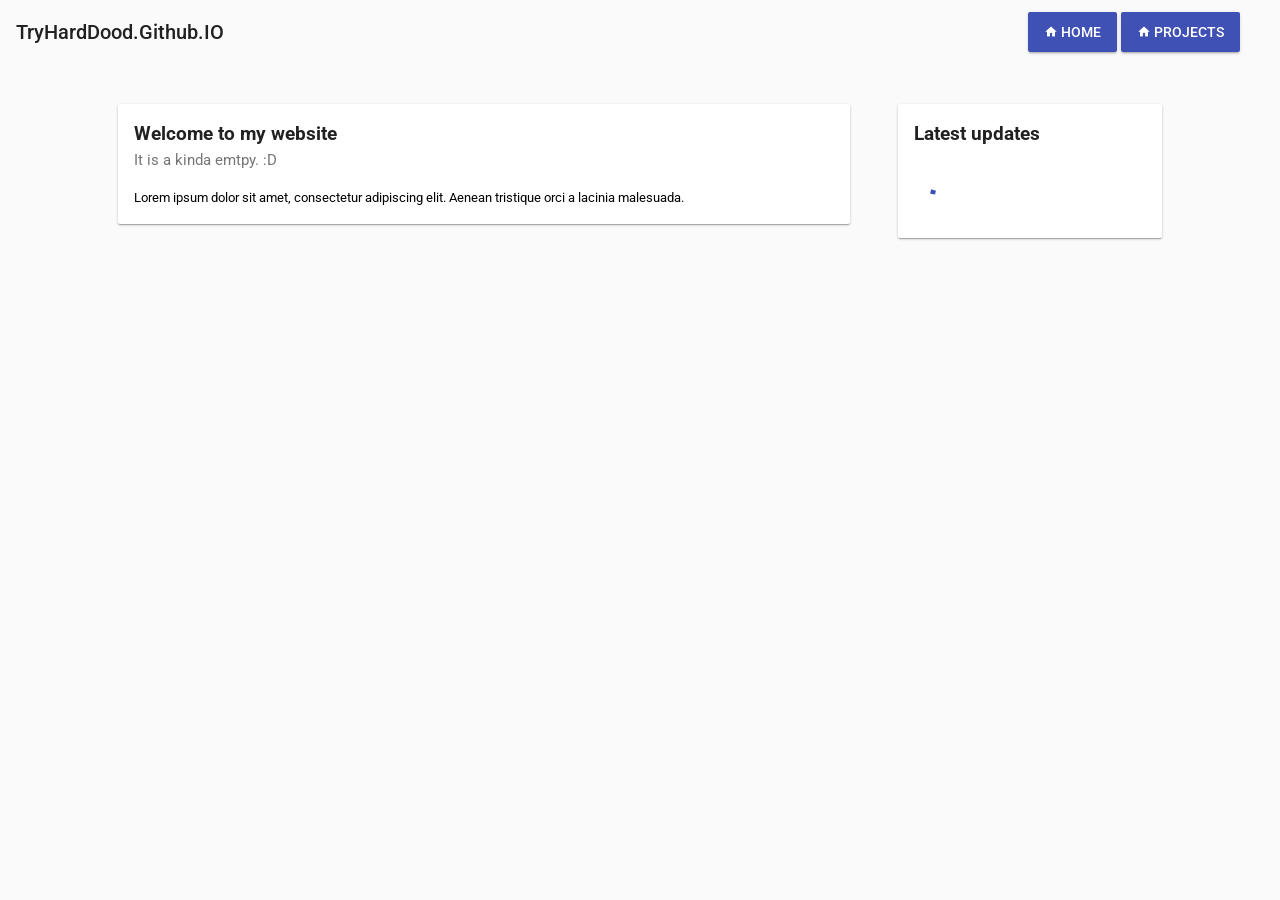
<file: index.html>
<!doctype html>
<html class="no-js" lang="" ng-app="myApp" ng-cloak ng-controller="ngMainController">

<head>
    <script>
        document.write('<base href="' + document.location + '" />');
    </script>

    <meta charset="utf-8">
    <meta http-equiv="x-ua-compatible" content="ie=edge">
    <title>TryHardDood.Github.IO</title>
    <meta name="description" content="">
    <meta name="viewport" content="width=device-width, initial-scale=1">

    <link rel="apple-touch-icon" href="apple-touch-icon.png">
    <!-- Place favicon.ico in the root directory -->

    <link rel="stylesheet" href="custom/css/prism.css">
    <link rel="stylesheet" href="bower_components/lumx/dist/lumx.css">
    <link rel="stylesheet" href="bower_components/angular-material/angular-material.min.css">
    <link rel="stylesheet" href="https://fonts.googleapis.com/css?family=Roboto:300,400,500,700">
</head>

<body>
    <!--[if lte IE 9]>
            <p class="browserupgrade">You are using an <strong>outdated</strong> browser. Please <a href="http://browsehappy.com/">upgrade your browser</a> to improve your experience and security.</p>
        <![endif]-->

    <ng-include src="'custom/templates/header.html'"></ng-include>

    <div ng-view></div>

    <script type="text/javascript" src="bower_components/jquery/dist/jquery.js"></script>
    <script type="text/javascript" src="bower_components/velocity/velocity.js"></script>
    <script type="text/javascript" src="bower_components/moment/min/moment-with-locales.js"></script>
    <script type="text/javascript" src="bower_components/angular/angular.js"></script>
    <script type="text/javascript" src="bower_components/angular-route/angular-route.min.js"></script>
    <script type="text/javascript" src="bower_components/angular-material/angular-material.min.js"></script>
    <script type="text/javascript" src="bower_components/angular-animate/angular-animate.min.js"></script>
    <script type="text/javascript" src="bower_components/angular-aria/angular-aria.min.js"></script>
    <script type="text/javascript" src="bower_components/lumx/dist/lumx.js"></script>

    <script type="text/javascript" src="custom/js/app.js"></script>

    <script type="text/javascript" src="custom/js/custom.js"></script>
    <script type="text/javascript" src="custom/js/prism.js"></script>

    <script type="text/javascript">
        window.ga = function() {
            ga.q.push(arguments);
        };
        ga.q = [];
        ga.l = +new Date();
        ga('create', 'UA-96086571-1', 'auto');
        ga('send', 'pageview');

    </script>
    <script src="https://www.google-analytics.com/analytics.js" async defer></script>

    <script async src="//pagead2.googlesyndication.com/pagead/js/adsbygoogle.js"></script>
    <script>
        (adsbygoogle = window.adsbygoogle || []).push({
            google_ad_client: "ca-pub-2955715729284978",
            enable_page_level_ads: true
        });

    </script>
</body>

</html>
</file>
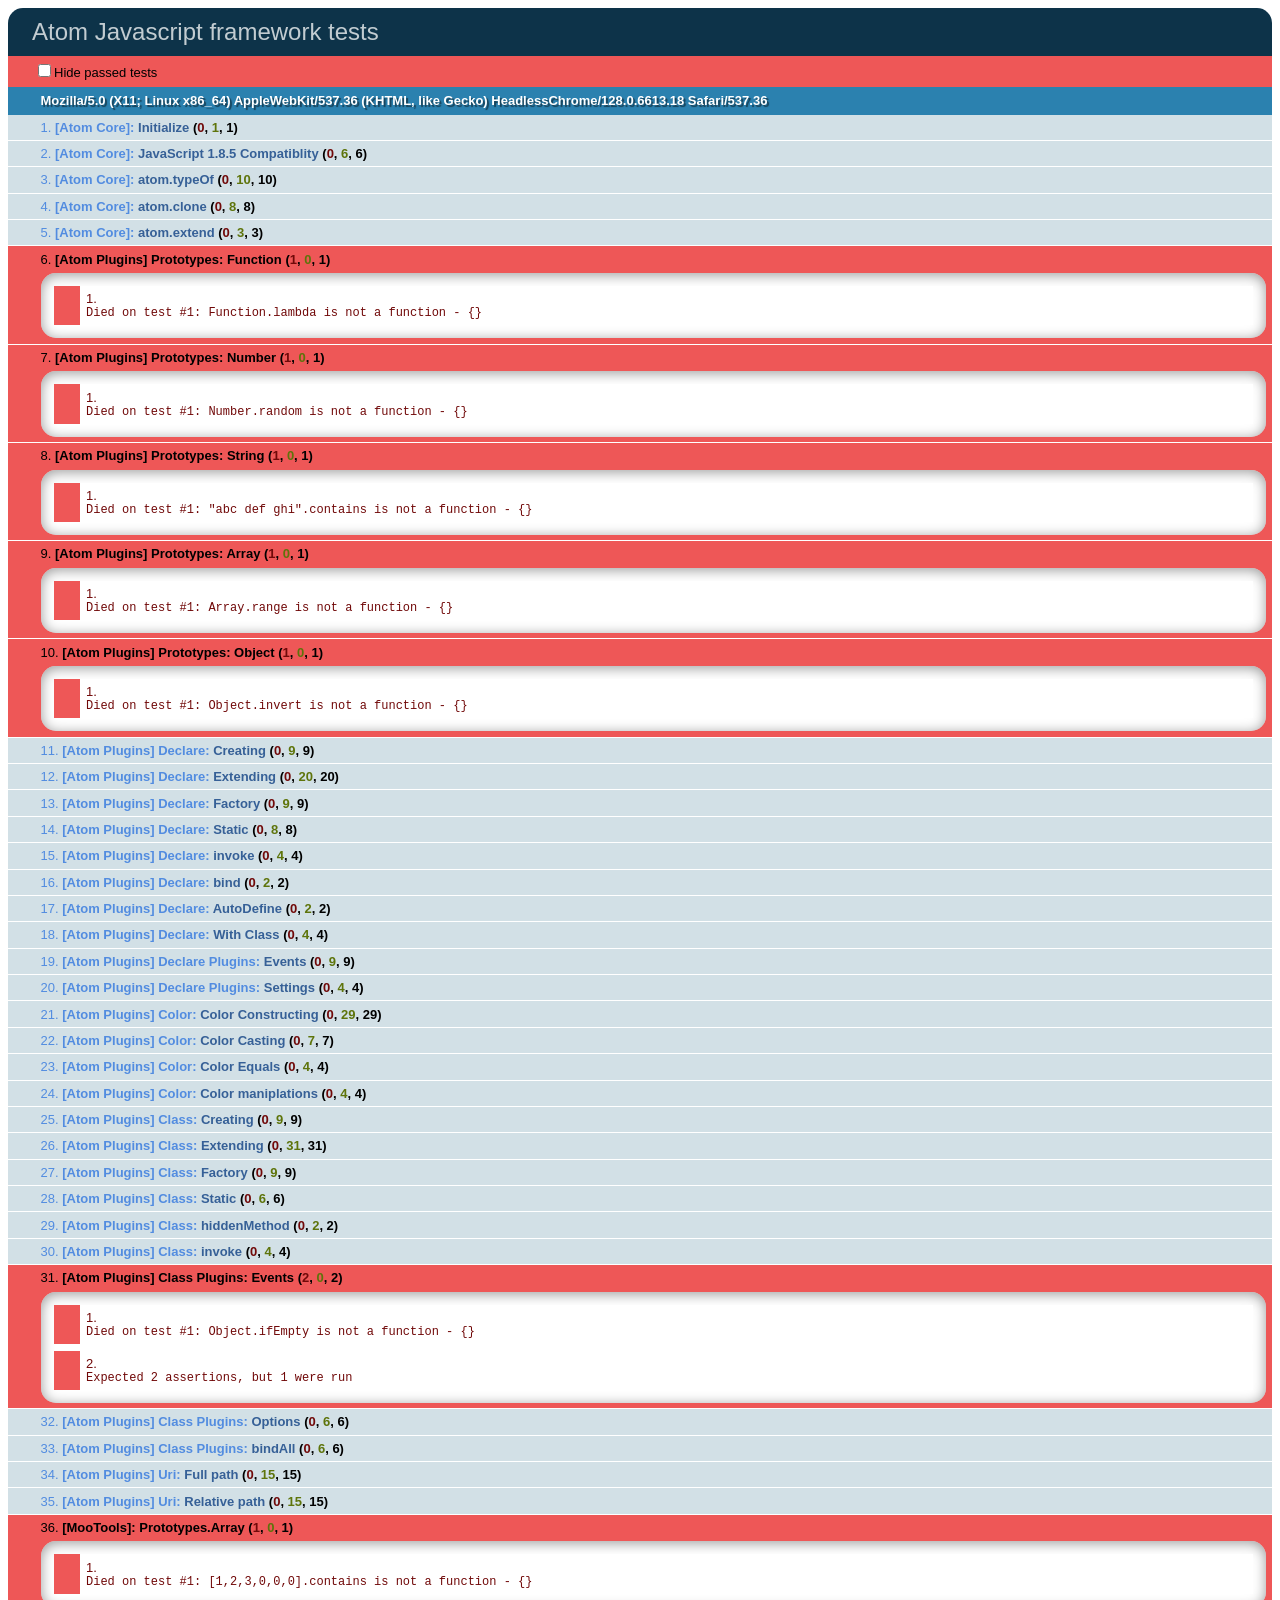
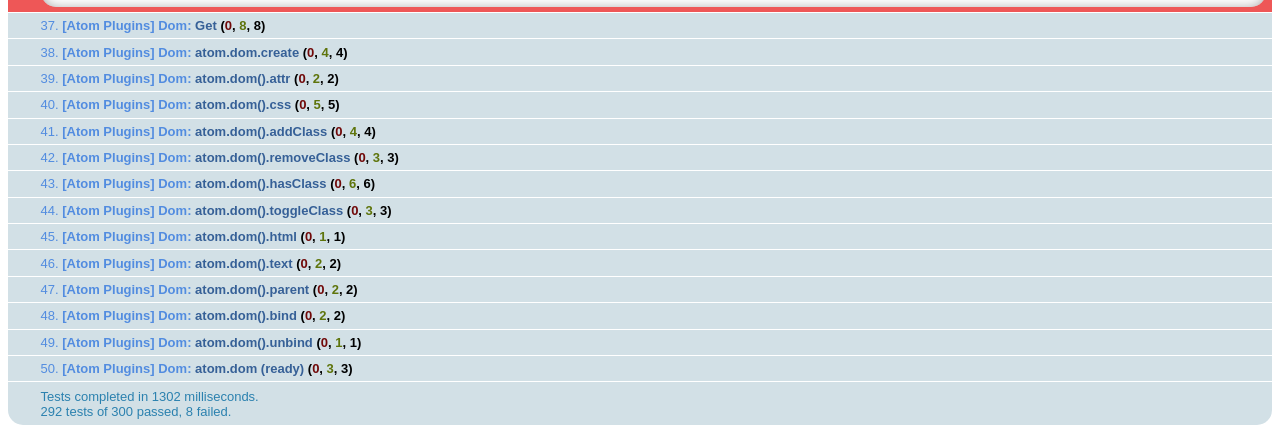
<file: bower_components/bower/Tests/index.html>
<!DOCTYPE html>
<html>
	<head>
		<meta charset="utf-8" />
		<title></title>
		<link href="lib/qunit.css" rel="stylesheet" />
		<script src="lib/jquery.js"></script>
		<script src="lib/qunit.js"></script>
		<!-- Connect AtomJS framework here -->
		<script src="../atom-full-compiled.js"></script>
	</head>
	<body>
		<h1 id="qunit-header">Atom Javascript framework tests</h1>
		<h2 id="qunit-banner"></h2>
		<div id="qunit-testrunner-toolbar"></div>
		<h2 id="qunit-userAgent"></h2>
		<ol id="qunit-tests"></ol>
		<div id="qunit-fixture">
			<code style='color:rgb(150, 150, 150)'>ccc</code>
			<h1>The standard Lorem Ipsum passage, used since the 1500s</h1>
			<p>"Lorem ipsum dolor sit <a class="foo" href="#">amet</a>, consectetur adipisicing elit, sed do eiusmod tempor incididunt ut labore et dolore magna aliqua. Ut enim ad minim veniam, quis nostrud exercitation ullamco laboris nisi ut aliquip ex ea commodo consequat. Duis aute irure dolor in reprehenderit in voluptate velit esse cillum dolore eu fugiat nulla pariatur. Excepteur sint occaecat cupidatat non proident, sunt in culpa qui officia deserunt mollit anim id est laborum."</p>
			<h1>Section 1.10.32 of "de Finibus Bonorum et Malorum", written by Cicero in 45 BC</h1>
			<p>"Sed ut perspiciatis unde <a title="test" href="#">omnis</a> iste natus error sit voluptatem accusantium doloremque laudantium, totam rem aperiam, eaque ipsa quae ab illo inventore veritatis et quasi architecto beatae vitae dicta sunt explicabo. Nemo enim ipsam voluptatem quia voluptas sit aspernatur aut odit aut fugit, sed quia consequuntur magni dolores eos qui ratione voluptatem sequi nesciunt. Neque porro quisquam est, qui dolorem ipsum quia dolor sit amet, consectetur, adipisci velit, sed quia non numquam eius modi tempora incidunt ut labore et dolore magnam aliquam quaerat voluptatem. Ut enim ad minima veniam, quis nostrum exercitationem ullam corporis suscipit laboriosam, nisi ut aliquid ex ea commodi consequatur? Quis autem vel eum iure reprehenderit qui in ea voluptate velit esse quam nihil molestiae consequatur, vel illum qui dolorem eum fugiat quo voluptas nulla pariatur?"</p>
			<h1>1914 translation by H. Rackham</h1>
			<p>"But I must explain to you how all this mistaken idea of denouncing <em title="test-em">pleasure</em> and praising pain was born and I will give you a complete account of the system, and expound the actual teachings of the great explorer of the truth, the master-builder of human happiness. No one rejects, dislikes, or avoids pleasure itself, because it is pleasure, but because those who do not know how to pursue pleasure rationally encounter consequences that are extremely painful. Nor again is there anyone who loves or pursues or desires to obtain pain of itself, because it is pain, but because occasionally circumstances occur in which toil and pain can procure him some great pleasure. To take a trivial example, which of us ever undertakes laborious physical exercise, except to obtain some advantage from it? But who has any right to find fault with a man who chooses to enjoy a pleasure that has no annoying consequences, or one who avoids a pain that produces no resultant pleasure?"</p>
			<h1>Section 1.10.33 of "de Finibus Bonorum et Malorum", written by Cicero in 45 BC</h1>
			<p>"At vero eos et accusamus <a href="#">et iusto odio</a> dignissimos ducimus qui blanditiis praesentium voluptatum deleniti atque corrupti quos dolores et quas molestias excepturi sint occaecati cupiditate non provident, similique sunt in culpa qui officia deserunt mollitia animi, id est laborum et dolorum fuga. Et harum quidem rerum facilis est et expedita distinctio. Nam libero tempore, cum soluta nobis est eligendi optio cumque nihil impedit quo minus id quod maxime placeat facere possimus, omnis voluptas assumenda est, omnis dolor repellendus. Temporibus autem quibusdam et aut officiis debitis aut rerum necessitatibus saepe eveniet ut et voluptates repudiandae sint et molestiae non recusandae. Itaque earum rerum hic tenetur a sapiente delectus, ut aut reiciendis voluptatibus maiores alias consequatur aut perferendis doloribus asperiores repellat."</p>
			<h1>1914 <a href="#">translation</a> by H. Rackham</h1>
			<p>"On the other hand, we denounce with righteous indignation and dislike men who are so beguiled and demoralized by the charms of pleasure of the moment, so blinded by desire, that they cannot foresee the pain and trouble that are bound to ensue; and equal blame belongs to those who fail in their duty through weakness of will, which is the same as saying through shrinking from toil and pain. These cases are perfectly simple and easy to distinguish. In a free hour, when our power of choice is untrammelled and when nothing prevents our being able to do what we like best, every pleasure is to be welcomed and every pain avoided. But in certain circumstances and owing to the claims of duty or the obligations of business it will frequently occur that pleasures have to be repudiated and annoyances accepted. The wise man therefore always holds in these matters to this principle of selection: he rejects pleasures to secure other greater pleasures, or else he endures pains to avoid worse pains."</p>
		</div>
	</body>
	<!-- Tests -->
	<script src="tests/core.js"></script>
	<script src="tests/prototypes.js"></script>
	<script src="tests/declare.js"></script>
	<script src="tests/color.js"></script>
	<script src="tests/class.js"></script>
	<script src="tests/uri.js"></script>
	<script src="tests/mootools.js"></script>
	<script src="tests/dom.js"></script>
</html>
</file>
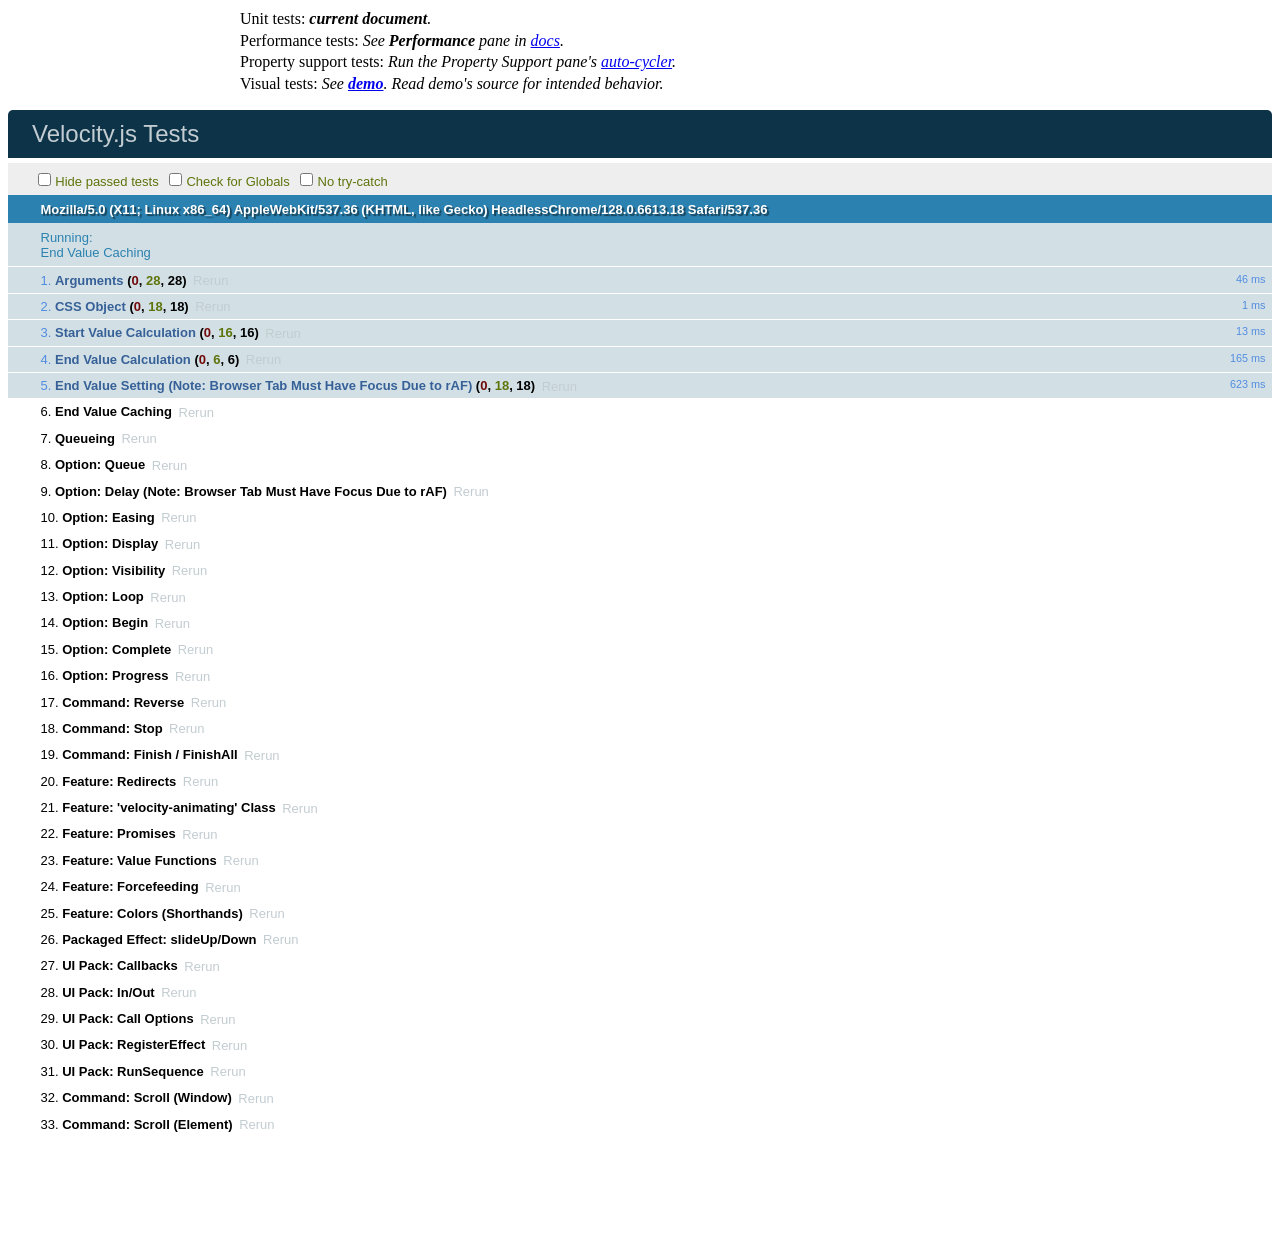
<file: bower_components/velocity/test/index.html>
<!DOCTYPE HTML>
<html>
	<head>
		<title>Velocity.js Tests</title>
		<link rel="stylesheet" href="qunit-1.14.0.css" type="text/css" media="screen" />
		<script type="text/javascript" src="qunit-1.14.0.js"></script>
		<script type="text/javascript" src="jquery-1.4.3.js"></script>
		<script type="text/javascript" src="when.js"></script>
		<script type="text/javascript" no="zepto.js"></script>
		<script type="text/javascript" src="../velocity.js"></script>
		<script type="text/javascript" src="../velocity.ui.js"></script>
		<style>
			#details {
				margin: 0 auto;
				margin-bottom: 1em;

				width: 800px;
				padding: 0;

				line-height: 1.35em;
				list-style: none;
			}
		</style>
	</head>
	<body>
		<ul id="details">	
			<li>
				Unit tests: <i><b>current document</b>.</i>
			</li>
			<li>
				Performance tests: <i>See <b>Performance</b> pane in <a href="../../index.html#performance">docs</a>.</i>
			</li>
			<li>
				Property support tests: <i>Run the Property Support pane's <a href="../../index.html#propertiesTest">auto-cycler</a>.</i>
			</li>
			<li>
				Visual tests: <i>See <a href="../../demo.html"><b>demo</b></a>. Read demo's source for intended behavior.</i>
			</li>
		</ul>
		<div id="qunit"></div>
		<div id="qunit-stage"></div>
		<script>

		// Needed tests:
		// - new stop behvaior
		// - e/p/o shorthands

		/*********************
		   Helper Functions
		*********************/

		/* IE detection: https://gist.github.com/julianshapiro/9098609 */
		var IE = (function() { 
		    if (document.documentMode) {
		        return document.documentMode;
		    } else {
		        for (var i = 7; i > 0; i--) {
		            var div = document.createElement("div");

		            div.innerHTML = "<!--[if IE " + i + "]><span></span><![endif]-->";

		            if (div.getElementsByTagName("span").length) {
		                div = null;

		                return i;
		            }

		            div = null;
		        }
		    }

		    return undefined;
		})();

    	var isMobile = /Android|webOS|iPhone|iPad|iPod|BlackBerry|IEMobile|Opera Mini/i.test(navigator.userAgent);
    	var isAndroid = /Android/i.test(navigator.userAgent);

    	function applyStartValues (element, startValues) {
    		Velocity.Utilities.each(startValues, function(property, startValue) {
    			element.style[property] = startValue;
    		});
    	}

		/*********************
		   IE<=7 Reversion
		*********************/

  		if (IE <= 7 && $.fn.velocity) {
  			alert("Velocity wasn't reverted to jQuery's $.animate() for IE<=7.");
  		}

  		/*******************
  		    jQuery Shim
  		*******************/

  		var $ = (window.jQuery || window.Zepto);

  		Data = function(element) { 
  			return Velocity.Utilities.data(element, "velocity");
  		}

  		if ($ && $.Velocity) {
  			window.Velocity = $.Velocity;
  		}

		/*******************
		   Setup: Targets
		*******************/

		var $qunitStage = document.getElementById("qunit-stage");

		var targetsFragment = document.createDocumentFragment(),
			targetsIndex = 0,
			$targets,
			$targetSet,
			defaultStyles = {
				opacity: 1,
				width: 1,
				height: 1,
				marginBottom: 1,
				colorGreen: 200
			};

		for (var i = 0; i < 100; i++) {
			var div = document.createElement("div");

			div.className = "target";
			div.style.opacity = defaultStyles.opacity;
			div.style.color = "rgb(125, " + defaultStyles.colorGreen + ", 125)";
			div.style.width = defaultStyles.width + "px";
			div.style.height = defaultStyles.height + "px";
			div.style.marginBottom = defaultStyles.marginBottom + "px";
			div.style.textShadow = "0px 0px " + defaultStyles.textShadowBlur + "px red";

			targetsFragment.appendChild(div);
			div = null;
		}

		$qunitStage.appendChild(targetsFragment);
		$targets = $qunitStage.querySelectorAll(".target");

		function getTarget () {
			var newTarget = $targets[targetsIndex++];

			return newTarget;
		}

		/********************
		   Setup: Settings
		********************/

		var	pluginName = "velocity",
			defaultProperties = {
				opacity: defaultStyles.opacity / 2,
				width: defaultStyles.width * 2,
				height: defaultStyles.height * 2,
				colorGreen: defaultStyles.colorGreen / 2
			},
			defaultOptions = { 
				queue: "",
			    duration: 300,
			    easing: "swing",
			    begin: null,
			    complete: null,
				progress: null,
			    display: null,
			    loop: false,
			    delay: false,
			    mobileHA: true,
			    _cacheValues: true
			},
			asyncCheckDuration = defaultOptions.duration / 2,
			completeCheckDuration = defaultOptions.duration * 2

		Velocity.defaults = defaultOptions;

		/****************
		    Arguments
		****************/

		QUnit.test("Arguments", function() {
			var testComplete = function() { /* Do nothing */ },
				testDuration = 1000,
				testEasing = "easeInSine",
				testOptions = {
					queue: defaultOptions.queue,
					duration: testDuration,
					easing: testEasing,
					begin: null,
					complete: testComplete,
					progress: null,
					display: "block",
					loop: false,
					delay: false,
					mobileHA: false,
			    	_cacheValues: defaultOptions._cacheValues
				};

			/**********************
			   Invalid Arguments
			**********************/

			var $target1 = getTarget();
			/* No arguments: Ensure an error isn't thrown and that the $targeted elements are returned to the chain. */
			Velocity();
			Velocity($target1);
			Velocity($target1, {});
			Velocity($target1, {}, testDuration);
			/* Invalid arguments: Ensure an error isn't thrown. */
			Velocity($target1, "fakeArg1", "fakeArg2");

			/****************
			   Overloading
			****************/

			var $target3 = getTarget();
			Velocity($target3, defaultProperties, testDuration);
			equal(Data($target3, pluginName).opts.duration, testDuration, "Overload variation #2.");

			var $target4 = getTarget();
			Velocity($target4, defaultProperties, testEasing);
			equal(Data($target4, pluginName).opts.easing, testEasing, "Overload variation #3.");

			var $target5 = getTarget();
			Velocity($target5, defaultProperties, testComplete);
			equal(Data($target5, pluginName).opts.complete, testComplete, "Overload variation #4.");

			var $target6 = getTarget();
			Velocity($target6, defaultProperties, testDuration, [ 0.42, 0, 0.58, 1 ]);
			equal(Data($target6, pluginName).opts.duration, testDuration, "Overload variation #5a.");
			equal(Data($target6, pluginName).opts.easing(0.2), 0.0816598562658975, "Overload variation #5b.");

			var $target7 = getTarget();
			Velocity($target7, defaultProperties, testDuration, testComplete);
			equal(Data($target7, pluginName).opts.duration, testDuration, "Overload variation #6a.");
			equal(Data($target7, pluginName).opts.complete, testComplete, "Overload variation #6b.");

			var $target8 = getTarget();
			Velocity($target8, defaultProperties, testDuration, testEasing, testComplete);
			equal(Data($target8, pluginName).opts.duration, testDuration, "Overload variation #7a.");
			equal(Data($target8, pluginName).opts.easing, testEasing, "Overload variation #7b.");
			equal(Data($target8, pluginName).opts.complete, testComplete, "Overload variation #7c.");

			var $target9 = getTarget();
			Velocity($target9, defaultProperties, testOptions);
			deepEqual(Data($target9, pluginName).opts, testOptions, "Overload variation #8: options object.");

			var $target10 = getTarget();
			Velocity({ elements: $target10, properties: defaultProperties, options: testOptions });
			deepEqual(Data($target10, pluginName).opts, testOptions, "Overload variation #9: single object w/ map.");

			var $target11 = getTarget();
			Velocity({ elements: $target11, properties: "fadeOut", options: testOptions });
			strictEqual(Data($target11, pluginName).tweensContainer.opacity.endValue, 0, "Overload variation #9: single object w/ redirect.");

			var $target12 = getTarget();
			Velocity($target12, { opacity: [ 0.75, "spring", 0.25 ]}, testDuration);
			equal(Data($target12, pluginName).tweensContainer.opacity.startValue, 0.25, "Overload variation #10a.");
			equal(Data($target12, pluginName).tweensContainer.opacity.easing, "spring", "Overload variation #10b.");
			equal(Data($target12, pluginName).tweensContainer.opacity.endValue, 0.75, "Overload variation #10c.");

			var $target13 = getTarget();
			Velocity($target13, { opacity: [ 0.75, 0.25 ]}, testDuration);
			equal(Data($target13, pluginName).tweensContainer.opacity.startValue, 0.25, "Overload variation #11a.");
			equal(Data($target13, pluginName).tweensContainer.opacity.endValue, 0.75, "Overload variation #11b.");

			var $target14 = getTarget();
			Velocity($target14, { opacity: [ 0.75, "spring" ]}, testDuration);
			equal(Data($target14, pluginName).tweensContainer.opacity.endValue, 0.75, "Overload variation #12a.");
			equal(Data($target14, pluginName).tweensContainer.opacity.easing, "spring", "Overload variation #12b.");

			var $target15 = getTarget();
			Velocity($target15, defaultProperties, "fast", testEasing);
			equal(Data($target15, pluginName).opts.duration, 200, "Overload variation #13a.");

			var $target16 = getTarget();
			Velocity($target16, defaultProperties, "normal");
			equal(Data($target16, pluginName).opts.duration, 400, "Overload variation #13b.");

			if ($) {
				var $target17 = getTarget();
				$($target17).velocity(defaultProperties, testOptions);
				deepEqual(Data($target17, pluginName).opts, testOptions, "$.fn.: Utility function variation #1: options object.");

				var $target18 = getTarget();
				$($target18).velocity({ properties: defaultProperties, options: testOptions });
				deepEqual(Data($target18, pluginName).opts, testOptions, "$.fn.: Utility function variation #2: single object.");

				var $target19 = getTarget();
				$($target19).velocity(defaultProperties, testDuration, testEasing, testComplete);
				equal(Data($target19, pluginName).opts.duration, testDuration, "$.fn.: Utility function variation #2a.");
				equal(Data($target19, pluginName).opts.easing, testEasing, "$.fn.: Utility function variation #2b.");
				equal(Data($target19, pluginName).opts.complete, testComplete, "$.fn.: Utility function variation #2c.");

				var $target20 = getTarget();
				deepEqual($($target20), $($target20).velocity(defaultProperties, testDuration, testEasing, testComplete).velocity(defaultProperties, testDuration, testEasing, testComplete), "$.fn.: Elements passed back to the call stack.");
			}
		});

		/******************
		    CSS Object
		******************/

		/* Note: We don't bother checking all of the GET/SET-related CSS object's functions, as most are repeatedly tested indirectly via the other tests. */
		QUnit.test("CSS Object", function() {
			var CSS = Velocity.CSS;

			var testHookRoot = "boxShadow",
				testHookRootValue = IE >=9 ? "1px 2px 3px 4px black" : "black 1px 2px 3px 4px",
				testHook = "boxShadowY",
				testHookValueExtracted = "2px",
				testHookValueInject = "10px",
				testHookRootValueInjected = "1px 10px 3px 4px"

			/* Hooks manipulation. */
			equal(CSS.Hooks.getRoot(testHook), testHookRoot, "Hooks.getRoot() returned root.");

			/* Hooks have no effect if they're unsupported (which is the case for our hooks on <=IE8), thus we just ensure that errors aren't thrown. */
			if (IE <=8) {
				CSS.Hooks.extractValue(testHook, testHookRootValue);
				CSS.Hooks.injectValue(testHook, testHookValueInject, testHookRootValue)
			} else {
				equal(CSS.Hooks.extractValue(testHook, testHookRootValue), testHookValueExtracted, "Hooks.extractValue() returned value #1.");
				/* Check for a match anywhere in the string since browser differ in where they inject the color value. */
				equal(CSS.Hooks.injectValue(testHook, testHookValueInject, testHookRootValue).indexOf(testHookRootValueInjected) != -1, true, "Hooks.extractValue() returned value #2.");
			}

			/* Varied start color formats. Ensure that all variations of red output contain the same color copmonents when Normalized: "255 0 0". */
			var redVariations = [
				"rgb(255, 0, 0)",
				"rgba(255,0,0,0.5)",
				"#ff0000",
				"red"
			];

			Velocity.Utilities.each(redVariations, function(i, redVariation) {
				equal(/255 0 0/.test(CSS.Normalizations.registered["color"]("extract", null, redVariation)), true, "Normalizations.extractValue() returned red color variation #" + i + ".");
			});

			var testPropertyFake = "fakeProperty";

			/* Property name functions. */
			equal(CSS.Names.prefixCheck(testPropertyFake)[0], testPropertyFake, "Names.prefixCheck() returned unmatched property untouched.");
			equal(CSS.Names.prefixCheck(testPropertyFake)[1], false, "Names.prefixCheck() indicated that unmatched property waws unmatched.");
			equal(CSS.Values.isCSSNullValue("rgba(0,0,0,0)"), true, "Values.isCSSNullValue() matched null value #1.");
			equal(CSS.Values.isCSSNullValue("none"), true, "Values.isCSSNullValue() matched null value #2.");
			equal(CSS.Values.isCSSNullValue(10), false, "Values.isCSSNullValue() didn't match non-null value.");

			var testUnitProperty1 = "rotateZ",
				testUnitPropertyUnit1 = "deg",
				testUnitProperty2 = "width",
				testUnitPropertyUnit2 = "px",
				testElementType1 = document.createElement("div"),
				testElementTypeDisplay1 = "block",
				testElementType2 = document.createElement("span"),
				testElementTypeDisplay2 = "inline";

			/* CSS value functions. */
			equal(CSS.Values.getUnitType(testUnitProperty1), testUnitPropertyUnit1, "Unit type #1 was retrieved.");
			equal(CSS.Values.getUnitType(testUnitProperty2), testUnitPropertyUnit2, "Unit type #2 was retrieved.");

			/* Class addition/removal. */
			var $target1 = getTarget();
			$target1.className = "";
			CSS.Values.addClass($target1, "one");
			equal($target1.className, "one", "First class was added.");
			CSS.Values.addClass($target1, "two");
			equal($target1.className, "one two", "Second class was added.");

			CSS.Values.removeClass($target1, "two");
			equal($target1.className.replace(/^\s+|\s+$/g, ""), "one", "Second class was removed.");
			CSS.Values.removeClass($target1, "one");
			equal($target1.className.replace(/^\s+|\s+$/g, ""), "", "First class was removed.");
		});

		/****************************
		   Start Value Calculation
		****************************/

		QUnit.test("Start Value Calculation", function() {
			var testStartValues = { paddingLeft: "10px", height: "100px", paddingRight: "50%", marginLeft: "100px", marginBottom: "33%", marginTop: "100px", lineHeight: "30px", wordSpacing: "40px", backgroundColorRed: "123" };

			/* Properties not previously defined on the element. */
			var $target1 = getTarget();
			Velocity($target1, testStartValues)
			equal(Data($target1, pluginName).tweensContainer.paddingLeft.startValue, 0, "Undefined standard start value was calculated.");
			equal(Data($target1, pluginName).tweensContainer.backgroundColorRed.startValue, 255, "Undefined start value hook was calculated.");

			/* Properties previously defined on the element. */
			var $target2 = getTarget();
			Velocity($target2, defaultProperties)
			equal(Data($target2, pluginName).tweensContainer.width.startValue, parseFloat(defaultStyles.width), "Defined start value #1 was calculated.");
			equal(Data($target2, pluginName).tweensContainer.opacity.startValue, parseFloat(defaultStyles.opacity), "Defined start value #2 was calculated.");
			equal(Data($target2, pluginName).tweensContainer.colorGreen.startValue, parseFloat(defaultStyles.colorGreen), "Defined hooked start value was calculated.");

			/* Properties that shouldn't cause start values to be unit-converted. */
			var testPropertiesEndNoConvert = { paddingLeft: "20px", height: "40px", paddingRight: "75%" };
			var $target3 = getTarget();
			applyStartValues($target3, testStartValues);
			Velocity($target3, testPropertiesEndNoConvert);
			equal(Data($target3, pluginName).tweensContainer.paddingLeft.startValue, parseFloat(testStartValues.paddingLeft), "Start value #1 wasn't unit converted.");
			equal(Data($target3, pluginName).tweensContainer.height.startValue, parseFloat(testStartValues.height), "Start value #2 wasn't unit converted.");
			equal(Data($target3, pluginName).tweensContainer.paddingRight.startValue, parseFloat(testStartValues.paddingRight), "Start value #3 wasn't unit converted.");

			/* Properties that should cause start values to be unit-converted. */
			var testPropertiesEndConvert = { paddingLeft: "20%", height: "40%", lineHeight: "0.5em", wordSpacing: "2rem", marginLeft: "10vw", marginTop: "5vh", marginBottom: "100px" };
				parentWidth = $qunitStage.clientWidth,
				parentHeight = $qunitStage.clientHeight,
				parentFontSize = Velocity.CSS.getPropertyValue($qunitStage, "fontSize"),
				remSize = parseFloat(Velocity.CSS.getPropertyValue(document.body, "fontSize"));

			var $target4 = getTarget();
			applyStartValues($target4, testStartValues);
			Velocity($target4, testPropertiesEndConvert);

			/* Long decimal results can be returned after unit conversion, and Velocity's code and the code here can differ in precision. So, we round floor values before comparison. */
			equal(Math.floor(Data($target4, pluginName).tweensContainer.paddingLeft.startValue), Math.floor((parseFloat(testStartValues.paddingLeft) / parentWidth) * 100), "Horizontal property converted to %.");
			equal(Math.floor(Data($target4, pluginName).tweensContainer.height.startValue), Math.floor((parseFloat(testStartValues.height) / parentHeight) * 100), "Vertical property converted to %.");
			equal(Math.floor(Data($target4, pluginName).tweensContainer.lineHeight.startValue), Math.floor(parseFloat(testStartValues.lineHeight) / parseFloat(parentFontSize)), "Property converted to em.");
			equal(Math.floor(Data($target4, pluginName).tweensContainer.wordSpacing.startValue), Math.floor(parseFloat(testStartValues.wordSpacing) / parseFloat(remSize)), "Property converted to rem.");
			equal(Math.floor(Data($target4, pluginName).tweensContainer.marginBottom.startValue), parseFloat(testStartValues.marginBottom) / 100 * parseFloat($target4.parentNode.offsetWidth), "Property converted to px.");

			if (!(IE<=8) && !isAndroid) {
				equal(Math.floor(Data($target4, pluginName).tweensContainer.marginLeft.startValue), Math.floor(parseFloat(testStartValues.marginLeft) / window.innerWidth * 100), "Horizontal property converted to vw.");
				equal(Math.floor(Data($target4, pluginName).tweensContainer.marginTop.startValue), Math.floor(parseFloat(testStartValues.marginTop) / window.innerHeight * 100), "Vertical property converted to vh.");
			}

  			/* jQuery TRBL deferring. */
			var testPropertiesTRBL = { left: "1000px" };
			var $TRBLContainer = document.createElement("div");

			$TRBLContainer.setAttribute("id", "TRBLContainer");
			$TRBLContainer.style.marginLeft = testPropertiesTRBL.left;
			$TRBLContainer.style.width = "100px";
			$TRBLContainer.style.height = "100px";
  			document.body.appendChild($TRBLContainer);

			var $target5 = getTarget();
			$target5.style.position = "absolute";
  			$TRBLContainer.appendChild($target5);
			Velocity($target5, testPropertiesTRBL);

			equal(Math.round(Data($target5, pluginName).tweensContainer.left.startValue), Math.round(parseFloat(testPropertiesTRBL.left) + parseFloat(Velocity.CSS.getPropertyValue(document.body, "marginLeft"))), "TRBL value was deferred to jQuery.");
		});

		/**************************
		   End Value Calculation
		**************************/

		QUnit.asyncTest("End Value Calculation", function() {
			/* Standard properties without operators. */
			var $target1 = getTarget();
			Velocity($target1, defaultProperties);
			setTimeout(function() {
				equal(Data($target1, pluginName).tweensContainer.width.endValue, defaultProperties.width, "Standard end value #1 was calculated.");
				equal(Data($target1, pluginName).tweensContainer.opacity.endValue, defaultProperties.opacity, "Standard end value #2 was calculated.");
			}, asyncCheckDuration);

			/* Standard properties with operators. */
			var testIncrementWidth = "5px",
				testDecrementOpacity = 0.25,
				testMultiplyMarginBottom = 4,
				testDivideHeight = 2;

			var $target2 = getTarget();
			Velocity($target2, { width: "+=" + testIncrementWidth, opacity: "-=" + testDecrementOpacity, marginBottom: "*=" + testMultiplyMarginBottom, height: "/=" + testDivideHeight });
			setTimeout(function() {

				equal(Data($target2, pluginName).tweensContainer.width.endValue, defaultStyles.width + parseFloat(testIncrementWidth), "Incremented end value was calculated.");
				equal(Data($target2, pluginName).tweensContainer.opacity.endValue, defaultStyles.opacity - testDecrementOpacity, "Decremented end value was calculated.");
				equal(Data($target2, pluginName).tweensContainer.marginBottom.endValue, defaultStyles.marginBottom * testMultiplyMarginBottom, "Multiplied end value was calculated.");
				equal(Data($target2, pluginName).tweensContainer.height.endValue, defaultStyles.height / testDivideHeight, "Divided end value was calculated.");

				start();
			}, asyncCheckDuration);
		});

		/**********************
		   End Value Setting
		**********************/

		QUnit.asyncTest("End Value Setting (Note: Browser Tab Must Have Focus Due to rAF)", function() {
			/* Transforms and the properties that are hooked by Velocity aren't supported below IE9. */
			if (!(IE < 9)) {
				var testHooks = { 
					boxShadowBlur: "10px", // "black 0px 0px 10px 0px"
					boxShadowSpread: "20px", // "black 0px 0px 0px 20px"
					textShadowBlur: "30px" // "black 0px 0px 30px"
				};

				/* Hooks. */
				var $target3 = getTarget();
				Velocity($target3, testHooks);
				setTimeout(function() {
					/* Check for a match anywhere in the string since browser differ in where they inject the color value. */
					equal(/0px 0px 10px 20px/.test(Velocity.CSS.getPropertyValue($target3, "boxShadow")), true, "Hook end value #1 was set.");
					/* textShadow isn't supported below IE10. */
					if (!IE || IE >= 10) {
						equal(/0px 0px 30px/.test(Velocity.CSS.getPropertyValue($target3, "textShadow")), true, "Hook end value #2 was set.");
					}
				}, completeCheckDuration);

				if (!(IE < 10) && !Velocity.State.isGingerbread) {
					var testTransforms = { 
							translateY: "10em", // Should stay the same
							translateX: "20px", // Should stay the same
							scaleX: "1.50", // Should remain unitless
							translateZ: "30", // Should become "10px"
							scaleY: "1.50deg" // Should be ignored entirely since it uses an invalid unit
						},
						testTransformsOutput = "matrix3d(1.5, 0, 0, 0, 0, 1, 0, 0, 0, 0, 1, 0, 20, 160, 30, 1)";

					/* Transforms. */
					var $target4 = getTarget();
					Velocity($target4, testTransforms);
					setTimeout(function() {
						/* Check for a match anywhere in the string since browser differ in where they inject the color value. */
						equal(Velocity.CSS.getPropertyValue($target4, "transform"), testTransformsOutput, "Transform end value was set.");

						/* Ensure previous transform values are reused. */
						Velocity($target4, { translateX: parseFloat(testTransforms.translateX) / 2 });
						equal(Data($target4, pluginName).tweensContainer.translateX.startValue, parseFloat(testTransforms.translateX), "Previous transform value was reused.");
					}, completeCheckDuration);
				}

				if (!Velocity.State.isGingerbread) {
					/* SVG. */
					var $svgRoot = document.createElementNS("http://www.w3.org/2000/svg", "svg"),
						$svgRect = document.createElementNS("http://www.w3.org/2000/svg", "rect"),
						svgStartValues = { x: 100, y: 10, width: 250, height: "30%" },
						svgEndValues = { x: 200, width: "50%", strokeDasharray: 10, height: "40%", rotateZ: "90deg", rotateX: "45deg" };

					$svgRoot.setAttribute("width", 1000);
					$svgRoot.setAttribute("height", 1000);

					$svgRect.setAttribute("x", svgStartValues.x);
					$svgRect.setAttribute("y", svgStartValues.y);
					$svgRect.setAttribute("width", svgStartValues.width);
					$svgRect.setAttribute("height", svgStartValues.height);

					$svgRoot.appendChild($svgRect);
					$qunitStage.appendChild($svgRoot);

					Velocity($svgRect, svgEndValues, defaultOptions);
					setTimeout(function() {
						equal(Math.round(Data($svgRect, pluginName).tweensContainer.x.startValue), svgStartValues.x, "SVG dimensional attribute #1 value was retrieved.");
						equal(Math.round(parseFloat(Velocity.CSS.getPropertyValue($svgRect, "x"))), svgEndValues.x, "SVG dimensional attribute #1 end value was set.");

						equal(Math.round(Data($svgRect, pluginName).tweensContainer.width.startValue), parseFloat(svgStartValues.width)/1000 * 100, "SVG dimensional attribute #2 value was retrieved.");
						equal(Math.round(parseFloat(Velocity.CSS.getPropertyValue($svgRect, "width"))), parseFloat(svgEndValues.width)/100 * 1000, "SVG dimensional attribute #2 end value was set.");

						equal(Math.round(Data($svgRect, pluginName).tweensContainer.height.startValue), parseFloat(svgStartValues.height), "SVG dimensional attribute #3 value was retrieved.");
						equal(Math.round(parseFloat(Velocity.CSS.getPropertyValue($svgRect, "height"))), parseFloat(svgEndValues.height)/100 * 1000, "SVG dimensional attribute #3 end value was set.");

						equal(Math.round(Data($svgRect, pluginName).tweensContainer.rotateZ.startValue), 0, "SVG 2D transform value was retrieved.");
						equal(Math.round(parseFloat(Velocity.CSS.getPropertyValue($svgRect, "rotateZ"))), parseFloat(svgEndValues.rotateZ), "SVG 2D transform end value was set.");

						if (!IE) {
							equal(Math.round(Data($svgRect, pluginName).tweensContainer.rotateX.startValue), 0, "SVG 3D transform value was retrieved.");
							equal(Math.round(parseFloat(Velocity.CSS.getPropertyValue($svgRect, "rotateX"))), parseFloat(svgEndValues.rotateX), "SVG 3D transform end value was set.");
						}

						equal(Math.round(Data($svgRect, pluginName).tweensContainer.strokeDasharray.startValue), 0, "SVG CSS style value was retrieved.");
						equal(parseFloat(Velocity.CSS.getPropertyValue($svgRect, "strokeDasharray")), svgEndValues.strokeDasharray, "SVG CSS style end value was set.");
					}, completeCheckDuration);
				}
			}

			/* Standard properties. */
			var $target1 = getTarget();
			Velocity($target1, defaultProperties, { });
			setTimeout(function() {
				equal(parseFloat(Velocity.CSS.getPropertyValue($target1, "width")), defaultProperties.width, "Standard end value #1 was set.");
				equal(parseFloat(Velocity.CSS.getPropertyValue($target1, "opacity")), defaultProperties.opacity, "Standard end value #2 was set.");

				start();
			}, completeCheckDuration);
		});

		/**********************
		   End Value Caching
		**********************/

		QUnit.asyncTest("End Value Caching", function() {
			expect(4);

			var newProperties = { height: "50px", width: "250px" };

			var $target1 = getTarget();
			Velocity($target1, defaultProperties, function() {

				applyStartValues($target1, newProperties);
				/* Called after the last call is complete (stale). Ensure that the newly-set (via $.css()) properties are used. */
				Velocity($target1, defaultProperties);

				setTimeout(function() {
					equal(Data($target1, pluginName).tweensContainer.width.startValue, parseFloat(newProperties.width), "Stale end value #1 wasn't pulled.");
					equal(Data($target1, pluginName).tweensContainer.height.startValue, parseFloat(newProperties.height), "Stale end value #2 wasn't pulled.");
				}, asyncCheckDuration);
			});

			var $target2 = getTarget();
			Velocity($target2, defaultProperties);
			Velocity($target2, newProperties, function() {
				/* Chained onto a previous call (fresh). */
				equal(Data($target2, pluginName).tweensContainer.width.startValue, defaultProperties.width, "Chained end value #1 was pulled.");
				equal(Data($target2, pluginName).tweensContainer.height.startValue, defaultProperties.height, "Chained end value #2 was pulled.");

				start();
			});
		});

		/****************
		    Queueing
		****************/

		QUnit.asyncTest("Queueing", function() {
			expect(1);

			var $target1 = getTarget();
			Velocity($target1, { opacity: 0 });
			Velocity($target1, { width: 2 });

			setTimeout(function() {
				/* Ensure that the second call hasn't started yet. */
				equal(parseFloat(Velocity.CSS.getPropertyValue($target1, "width")), defaultStyles.width, "Queued calls chain.");

				start();
			}, asyncCheckDuration);
		});

		/******************
		   Option: Queue
		******************/

		QUnit.asyncTest("Option: Queue", function() {
			expect(5);

			var testQueue = "custom";

			var $target1 = getTarget();
			Velocity($target1, defaultProperties, { queue: testQueue });
			Velocity($target1, defaultProperties, { queue: testQueue });
			Velocity($target1, defaultProperties, { queue: testQueue });

			equal(Velocity.Utilities.queue($target1, testQueue).length, 3, "Custom queue was appended to.");
			equal(Data($target1, pluginName).isAnimating, false, "Custom queue didn't auto-dequeue.");

			Velocity.Utilities.dequeue($target1, testQueue);
			equal(Data($target1, pluginName).isAnimating, true, "Dequeue custom queue.");

			Velocity($target1, "stop", testQueue);
			equal(Velocity.Utilities.queue($target1, testQueue).length, 0, "Stopped custom queue.");

			var $target2 = getTarget();
			Velocity($target2, { opacity: 0 });
			Velocity($target2, { width: 10 }, { queue: false });

			setTimeout(function() {
				/* Ensure that the second call starts immediately. */
				notEqual(Velocity.CSS.getPropertyValue($target2, "width"), defaultStyles.width, "Parallel calls don't queue.");

				start();
			}, asyncCheckDuration);
		});

		/* Helpful redirect for testing custom and parallel queues. */
		// var $div2 = $("#DataBody-PropertiesDummy");
		// $.fn.velocity.defaults.duration = 1000;
		// $div2.velocity("scroll", { queue: "test" })
		// $div2.velocity({width: 100}, { queue: "test" })
		// $div2.velocity({ borderWidth: 50 }, { queue: "test" })
		// $div2.velocity({height: 20}, { queue: "test" })
		// $div2.velocity({marginLeft: 200}, { queue: "test" })
		// $div2.velocity({paddingTop: 60});
		// $div2.velocity({marginTop: 100});
		// $div2.velocity({paddingRight: 40});
		// $div2.velocity({marginTop: 0})
		// $div2.dequeue("test")

		/******************
		   Option: Delay   
		******************/

		QUnit.asyncTest("Option: Delay (Note: Browser Tab Must Have Focus Due to rAF)", function() {
			expect(2);

			var testDelay = defaultOptions.duration * 2;

			var $target = getTarget();
			Velocity($target, defaultProperties, { delay: testDelay });

			setTimeout(function() {
				equal(parseFloat(Velocity.CSS.getPropertyValue($target, "width")), defaultStyles.width, "Delayed calls don't start immediately");
			}, asyncCheckDuration);

			setTimeout(function() {
				equal(parseFloat(Velocity.CSS.getPropertyValue($target, "width")), defaultProperties.width, "Delayed calls eventually start.");

				start();
			}, completeCheckDuration + testDelay);
		});

		/********************
		   Option: Easing   
		********************/

		QUnit.asyncTest("Option: Easing", function() {
			expect(5);

			var $target1 = getTarget();
			/* Ensure that a fake easing doesn't throw an error. */
			Velocity($target1, defaultProperties, { easing: "fake" });
			equal(true, true, "Fake easing didn't throw error.");

			/* Ensure that an improperly-formmated bezier curve array doesn't throw an error. */
			var $target2 = getTarget();
			Velocity($target2, defaultProperties, { easing: [ "a", 0.5, 0.5, 0.5 ] });
			Velocity($target2, defaultProperties, { easing: [ 0.5, 0.5, 0.5 ] });
			equal(true, true, "Invalid bezier curve didn't throw error.");

			/* Ensure that a properly-formatted bezier curve array returns a bezier function. */
			var $target3 = getTarget();
			var easingBezierArray = [ 0.27, -0.65, 0.78, 0.19 ],
				easingBezierTestPercent = 0.25,
				easingBezierTestValue = /^-0\.23/;

			Velocity($target3, defaultProperties, { easing: easingBezierArray });
			setTimeout(function() {
				equal(easingBezierTestValue.test(Data($target3, pluginName).tweensContainer.width.easing(easingBezierTestPercent)), true, "Array converted into bezier function.");
			}, asyncCheckDuration);

			/* Ensure that a properly-formatted spring RK4 array returns a bezier function. */
			var $target4 = getTarget();
			var easingSpringRK4Array = [ 250, 12 ],
				easingSpringRK4TestPercent = 0.25,
				easingSpringRK4TestValue = /^1\.21/;

			Velocity($target4, defaultProperties, { easing: easingSpringRK4Array });
			setTimeout(function() {
				equal(easingSpringRK4TestValue.test(Data($target4, pluginName).tweensContainer.width.easing(easingSpringRK4TestPercent)), true, "Array converted into springRK4 function.");
			}, asyncCheckDuration);

			/* Ensure that a properly-formatted step easing array returns a step function. */
			var $target5 = getTarget();
			var easingStepArray = [ 4 ],
				easingStepTestPercent = 0.35,
				easingStepTestValue = /^0\.25/;

			Velocity($target5, defaultProperties, { easing: easingStepArray });
			setTimeout(function() {
				equal(easingStepTestValue.test(Data($target5, pluginName).tweensContainer.width.easing(easingStepTestPercent)), true, "Array converted into Step function.");

				start();
			}, asyncCheckDuration);
		});

		/********************
		   Option: Display   
		********************/

		QUnit.asyncTest("Option: Display", function() {
			var testDisplayBlock = "block",
				testDisplayNone = "none",
				testDisplayBlank = "";

			var $target1 = getTarget();
			/* Async checks are used since the display property is set inside processCallsTick(). */
			Velocity($target1, defaultProperties, { display: testDisplayBlock });
			setTimeout(function() {
				equal(Velocity.CSS.getPropertyValue($target1, "display"), testDisplayBlock, "Display:'block' was set immediately.");
			}, asyncCheckDuration);

			var $target2 = getTarget();
			Velocity($target2, defaultProperties, { display: testDisplayNone });
			setTimeout(function() {
				notEqual(Velocity.CSS.getPropertyValue($target2, "display"), 0, "Display:'none' was not set immediately.");
			}, asyncCheckDuration);
			setTimeout(function() {
				equal(Velocity.CSS.getPropertyValue($target2, "display"), 0, "Display:'none' was set upon completion.");
			}, completeCheckDuration);

			var $target3 = getTarget();
			Velocity($target3, defaultProperties, { display: testDisplayBlank });
			setTimeout(function() {
				equal(Velocity.CSS.getPropertyValue($target3, "display"), "block", "Display:'' was set immediately.");
				
				start();
			}, completeCheckDuration);
		});

		/***********************
		   Option: Visibility   
		***********************/

		QUnit.asyncTest("Option: Visibility", function() {
			var testVisibilityBlock = "visible",
				testVisibilityNone = "hidden",
				testVisibilityBlank = "";

			var $target1 = getTarget();
			/* Async checks are used since the visibility property is set inside processCallsTick(). */
			Velocity($target1, defaultProperties, { visibility: testVisibilityBlock });
			setTimeout(function() {
				equal(Velocity.CSS.getPropertyValue($target1, "visibility"), testVisibilityBlock, "visibility:'visible' was set immediately.");
			}, asyncCheckDuration);

			var $target2 = getTarget();
			Velocity($target2, defaultProperties, { visibility: testVisibilityNone });
			setTimeout(function() {
				notEqual(Velocity.CSS.getPropertyValue($target2, "visibility"), 0, "visibility:'hidden' was not set immediately.");
			}, asyncCheckDuration);
			setTimeout(function() {
				equal(Velocity.CSS.getPropertyValue($target2, "visibility"), "hidden", "visibility:'hidden' was set upon completion.");
			}, completeCheckDuration);

			var $target3 = getTarget();
			Velocity($target3, defaultProperties, { display: testVisibilityBlank });
			setTimeout(function() {
				equal(/visible|inherit/.test(Velocity.CSS.getPropertyValue($target3, "visibility")), true, "visibility:'' was set immediately.");
				
				start();
			}, completeCheckDuration);
		});

		/******************
		   Option: Loop
		******************/

		QUnit.asyncTest("Option: Loop", function() {
			expect(6);

			var testOptions = { delay: 500, easing: "spring" };

			var $target1 = getTarget();
			Velocity($target1, defaultProperties, { loop: 2, delay: testOptions.delay, easing: testOptions.easing });

			/* We expect 1 delay followed by 1 call for a total of 4 cycles, which equates to 8 queue items. */
			equal(Velocity.Utilities.queue($target1).length, 8, "Loop call produced 'reverse' calls.");

			var $target2 = getTarget();
			Velocity($target2, defaultProperties, { loop: true, delay: testOptions.delay, easing: testOptions.easing });
			setTimeout(function() {
				equal(Data($target1, pluginName).opts.delay, testOptions.delay, "Delay option was passed into second loop call (jQuery object).");
				equal(Data($target1, pluginName).opts.easing, testOptions.easing, "Easing option was passed into second loop call (jQuery object).");

				equal(Data($target2, pluginName).opts.delay, testOptions.delay, "Delay option was passed into second infinite loop call (jQuery object).");
				equal(Data($target2, pluginName).opts.easing, testOptions.easing, "Easing option was passed into second infinite loop call (jQuery object).");

				equal(Velocity.Utilities.queue($target2).length, 2, "Infinite loop is running.");

				start();
			}, completeCheckDuration + testOptions.delay);
		});

		/*******************
		   Option: Begin
		*******************/

		QUnit.asyncTest("Option: Begin", function() {
			expect(1);

			var $targetSet = [ getTarget(), getTarget() ];
			Velocity($targetSet, defaultProperties, { 
				duration: asyncCheckDuration,
				begin: function() {
					deepEqual(this, $targetSet, "Elements passed into callback.");

					start();
				}
			});
		});

		/*********************
		   Option: Complete
		*********************/

		QUnit.asyncTest("Option: Complete", function() {
			expect(1);
			
			var $targetSet = [ getTarget(), getTarget() ];
			Velocity($targetSet, defaultProperties, { 
				duration: asyncCheckDuration,
				complete: function() {
					deepEqual(this, $targetSet, "Elements passed into callback.");

					start();
				}
			});
		});

		/*********************
		   Option: Progress
		*********************/

		QUnit.asyncTest("Option: Progress", function() {
			expect(3);

			var alreadyCalled = false;

			var $target = getTarget();
			Velocity($target, defaultProperties, { 
				duration: asyncCheckDuration,
				progress: function(elements, percentComplete, msRemaining) {
					if (!alreadyCalled) {
						deepEqual(this, [ $target ], "Elements passed into progress.");
						equal(percentComplete >= 0 && percentComplete <= 1, true, "percentComplete passed into progress.");
						equal(msRemaining > asyncCheckDuration - 50, true, "msRemaining passed into progress.");

						alreadyCalled = true;
						start();
					}
				}
			});
		});

		/*********************
		   Command: Reverse
		*********************/

		QUnit.asyncTest("Command: Reverse", function() {
			expect(5);

			var testEasing = "spring";

			var $target = getTarget();
			/* Ensure an error isn't thrown when there's no previous animation to reverse to. */
			Velocity($target, "reverse");
			Velocity($target, { opacity: defaultProperties.opacity, width: defaultProperties.width }, { easing: testEasing });
			Velocity($target, "reverse", function() {
				equal(parseFloat(Velocity.CSS.getPropertyValue($target, "opacity")), defaultStyles.opacity, "Reversed to initial property #1.");
				equal(parseFloat(Velocity.CSS.getPropertyValue($target, "width")), defaultStyles.width, "Reversed to initial property #2.");
			});
			/* Check chained reverses. */
			Velocity($target, "reverse", function() {
				equal(parseFloat(Velocity.CSS.getPropertyValue($target, "opacity")), defaultProperties.opacity, "Reversed to reversed property #1.");
				equal(parseFloat(Velocity.CSS.getPropertyValue($target, "width")), defaultProperties.width, "Reversed to reversed property #2.");

				/* Ensure the options were passed through until the end. */
				equal(Data($target, pluginName).opts.easing, testEasing, "Options object passed through.");

				start();
			});
		});

		/******************
		   Command: Stop
		******************/

		QUnit.asyncTest("Command: Stop", function() {
			expect(4);

			var $target1 = getTarget();
			/* Ensure an error isn't thrown when "stop" is called on a $target that isn't animating. */
			Velocity($target1, "stop");
			Velocity($target1, defaultProperties, defaultOptions);
			Velocity($target1, { top: 0 }, defaultOptions);
			Velocity($target1, { width: 0 }, defaultOptions);
			Velocity($target1, "stop", true);

			/* Ensure "stop" has removed all queued animations. */
			/* We're using the element's queue length as a proxy. 0 and 1 both mean that the element's queue has been cleared -- a length of 1 just indicates that the animation is in progress. */
			setTimeout(function() {
				equal(Velocity.Utilities.queue($target1).length <= 1, true, "Queue cleared.");
			}, 1);

			var $target2 = getTarget();
			Velocity($target2, { opacity: 0 }, Velocity.Utilities.extend({}, defaultOptions, { delay: 1000 }));
			Velocity($target2, { width: 0 }, defaultOptions);
			Velocity($target2, "stop");

			var $target3 = getTarget();
			Velocity($target3, { opacity: 0 }, Velocity.Utilities.extend({}, defaultOptions, { delay: 1000 }));
			Velocity($target3, { width: 0 }, defaultOptions);
			Velocity($target3, { width: 100 }, defaultOptions);
			Velocity($target3, "stop", true);

			setTimeout(function() {
				equal(Data($target2, pluginName).tweensContainer.opacity, undefined, "Active call stopped.");
				notEqual(Data($target2, pluginName).tweensContainer.width, undefined, "Next queue item started.");

				equal(Velocity.Utilities.queue($target3, "").length, 0, "Full queue array cleared.");

				start();
			}, asyncCheckDuration);
		});

		/******************
		   Command: Finish
		******************/

		QUnit.asyncTest("Command: Finish / FinishAll", function() {
			expect(9);

			var $target1 = getTarget();
			/* Ensure an error isn't thrown when "finish" is called on a $target that isn't animating. */
			Velocity($target1, "finish");

			/* Animate to defaultProperties, and then "finish" to jump to the end of it. */
			Velocity($target1, defaultProperties, Velocity.Utilities.extend({}, defaultOptions, { delay: 1000}));
			Velocity($target1, "finish");

			setTimeout(function() {
				/* Ensure "finish" has removed all queued animations. */
				/* We're using the element's queue length as a proxy. 0 and 1 both mean that the element's queue has been cleared -- a length of 1 just indicates that the animation is in progress. */
				equal(Velocity.Utilities.queue($target1).length <= 1, true, "Queue cleared.");

				/* End result of the animation should be applied */
				equal(parseFloat(Velocity.CSS.getPropertyValue($target1, "width")), defaultProperties.width, "Standard end value #1 was set.");
				equal(parseFloat(Velocity.CSS.getPropertyValue($target1, "opacity")), defaultProperties.opacity, "Standard end value #2 was set.");
			}, asyncCheckDuration);

			var $target2 = getTarget();
			Velocity($target2, { opacity: 0 }, Velocity.Utilities.extend({}, defaultOptions, { delay: 1000 }));
			Velocity($target2, { width: 0 }, defaultOptions);
			Velocity($target2, "finish");

			var $target3 = getTarget();
			Velocity($target3, { opacity: 0, width: 50 }, Velocity.Utilities.extend({}, defaultOptions, { delay: 1000 }));
			Velocity($target3, { width: 0 }, defaultOptions);
			Velocity($target3, { width: 100 }, defaultOptions);
			Velocity($target3, "finish", true);

			var $target4 = getTarget();
			Velocity($target4, { opacity: 0, width: 50 }, Velocity.Utilities.extend({}, defaultOptions, { delay: 1000 }));
			Velocity($target4, { width: 0 }, defaultOptions);
			Velocity($target4, { width: 100 }, defaultOptions);
			Velocity($target4, "finishAll", true);

			setTimeout(function() {
				equal(Data($target2, pluginName).tweensContainer.opacity, undefined, "Active call stopped.");
				notEqual(Data($target2, pluginName).tweensContainer.width, undefined, "Next queue item started.");

				equal(Velocity.Utilities.queue($target3, "").length, 0, "Full queue array cleared.");
				equal(parseFloat(Velocity.CSS.getPropertyValue($target3, "width")), 50, "Just the first call's width was applied.");

				equal(Velocity.Utilities.queue($target4, "").length, 0, "Full queue array cleared.");
				equal(parseFloat(Velocity.CSS.getPropertyValue($target4, "width")), 100, "The last call's width was applied.");

				start();
			}, asyncCheckDuration);
		});

		/***********************
		   Feature: Redirects
		***********************/

		QUnit.asyncTest("Feature: Redirects", function() {
			var $target1 = getTarget(),
				$target2 = getTarget(),
				redirectOptions = { duration: 1500 };

			(window.jQuery || window.Zepto || window).Velocity.Redirects.test = function (element, options, elementIndex, elementsLength) {
				if (elementIndex === 0) {
					deepEqual(element, $target1, "Element passed through #1.");
					deepEqual(options, redirectOptions, "Options object passed through #1.");
					equal(elementIndex, 0, "Element index passed through #1.");
					equal(elementsLength, 2, "Elements length passed through #1.");
				} else if (elementIndex === 1) {
					deepEqual(element, $target2, "Element passed through #2.");
					deepEqual(options, redirectOptions, "Options object passed through #2.");
					equal(elementIndex, 1, "Element index passed through #2.");
					equal(elementsLength, 2, "Elements length passed through #2.");

					start();
				}
			}

			Velocity([ $target1, $target2 ], "test", redirectOptions);
		});

		/************************
		   Feature: animating
		************************/

		QUnit.asyncTest("Feature: 'velocity-animating' Class", function() {
			var $target1 = getTarget();

			Velocity($target1, defaultProperties, function(element) { 
					equal(/velocity-animating/.test($target1.className), false, "Class removed.");
					start();
				}
			);

			setTimeout(function() {
				equal(/velocity-animating/.test($target1.className), true, "Class added."); 
			}, asyncCheckDuration);
		});

		/***********************
		   Feature: Promises
		***********************/

		QUnit.asyncTest("Feature: Promises", function() {
			expect(5);

			var $target1 = getTarget();

			Velocity($target1, defaultProperties, 10000).then(function(elements) {
				deepEqual(elements, [ $target1 ], "Active call fulfilled.");
			});

			Velocity($target1, defaultProperties, 10000).then(function(elements) {
				deepEqual(elements, [ $target1 ], "Queued call fulfilled.");
			});

			Velocity($target1, "stop", true).then(function(elements) {
				deepEqual(elements, [ $target1 ], "Stop call fulfilled.");
			});	

			var $target2 = getTarget(),
				$target3 = getTarget();

			Velocity([ $target2, $target3 ], "fake", defaultOptions)["catch"](function(error) {
				equal(error instanceof Error, true, "Invalid command caused promise rejection.");
			});

			Velocity([ $target2, $target3 ], defaultProperties, defaultOptions).then(function(elements) {
				deepEqual(elements, [ $target2, $target3 ], "Elements passed back into resolved promise.");

				start();
			});		
		});

		/*****************************
		   Feature: Value Functions    
		*****************************/

		QUnit.test("Feature: Value Functions", function() {
			var testWidth = 10;

			var $target1 = getTarget(),
				$target2 = getTarget();
			Velocity([ $target1, $target2 ], { width: function (i, total) { return (i + 1)/total * testWidth; } });

			equal(Data($target1, pluginName).tweensContainer.width.endValue, parseFloat(testWidth) / 2, "Function value #1 passed to tween.");
			equal(Data($target2, pluginName).tweensContainer.width.endValue, parseFloat(testWidth), "Function value #2 passed to tween.");
		});

		/***************************
		   Feature: Forcefeeding    
		***************************/

		QUnit.test("Feature: Forcefeeding", function() {
			/* Note: Start values are always converted into pixels. W test the conversion ratio we already know to avoid additional work. */
			var testStartWidth = "1rem", testStartWidthToPx = "16px",
				testStartHeight = "10px";

			var $target = getTarget();
			Velocity($target, { width: [ 100, "linear", testStartWidth ], height: [ 100, testStartHeight ], opacity: [ defaultProperties.opacity, "easeInQuad" ]});

			equal(Data($target, pluginName).tweensContainer.width.startValue, parseFloat(testStartWidthToPx), "Forcefed value #1 passed to tween.");
			equal(Data($target, pluginName).tweensContainer.height.startValue, parseFloat(testStartHeight), "Forcefed value #2 passed to tween.");
			equal(Data($target, pluginName).tweensContainer.opacity.startValue, defaultStyles.opacity, "Easing was misinterpreted as forcefed value.");
		});

		/*********************************
		   Feature: Colors (Shorthands)   
		*********************************/

		QUnit.test("Feature: Colors (Shorthands)", function() {
			var $target = getTarget();
			Velocity($target, { borderColor: "#7871c2", color: [ "#297dad", "spring", "#5ead29" ] });

			equal(Data($target, pluginName).tweensContainer.borderColorRed.endValue, 120, "Hex #1a component.");
			equal(Data($target, pluginName).tweensContainer.borderColorGreen.endValue, 113, "Hex #1b component.");
			equal(Data($target, pluginName).tweensContainer.borderColorBlue.endValue, 194, "Hex #1c component.");
			equal(Data($target, pluginName).tweensContainer.colorRed.easing, "spring", "Per-property easing.");
			equal(Data($target, pluginName).tweensContainer.colorRed.startValue, 94, "Forcefed hex #2a component.");
			equal(Data($target, pluginName).tweensContainer.colorGreen.startValue, 173, "Forcefed hex #2b component.");
			equal(Data($target, pluginName).tweensContainer.colorBlue.startValue, 41, "Forcefed hex #2c component.");
			equal(Data($target, pluginName).tweensContainer.colorRed.endValue, 41, "Hex #3a component.");
			equal(Data($target, pluginName).tweensContainer.colorGreen.endValue, 125, "Hex #3b component.");
			equal(Data($target, pluginName).tweensContainer.colorBlue.endValue, 173, "Hex #3c component.");
		});

		/**********************************
		   Packaged Effect: slideUp/Down
		**********************************/

		QUnit.asyncTest("Packaged Effect: slideUp/Down", function() {
			var $target1 = getTarget(),
				$target2 = getTarget();

			var initialStyles = {
				display: "none",
				paddingTop: "123px"
			};

			$target1.style.display = initialStyles.display;
			$target1.style.paddingTop = initialStyles.paddingTop;

			Velocity($target1, "slideDown", 
				{ 
					begin: function(elements) {
						deepEqual(elements, [ $target1 ], "slideDown: Begin callback returned.");
					},
					complete: function(elements) {
						deepEqual(elements, [ $target1 ], "slideDown: Complete callback returned.");
						equal(Velocity.CSS.getPropertyValue($target1, "display"), Velocity.CSS.Values.getDisplayType($target1), "slideDown: display set to default.");
						notEqual(Velocity.CSS.getPropertyValue($target1, "height"), 0, "slideDown: height set.");
						equal(Velocity.CSS.getPropertyValue($target1, "paddingTop"), initialStyles.paddingTop, "slideDown: paddingTop set.");
					}
				}
			).then(function(elements) {
				deepEqual(elements, [ $target1 ], "slideDown: Promise fulfilled.");
			});

			Velocity($target2, "slideUp", 
				{ 
					begin: function(elements) {
						deepEqual(elements, [ $target2 ], "slideUp: Begin callback returned.");
					},
					complete: function(elements) {
						deepEqual(elements, [ $target2 ], "slideUp: Complete callback returned.");
						equal(Velocity.CSS.getPropertyValue($target2, "display"), 0, "slideUp: display set to none.");
						notEqual(Velocity.CSS.getPropertyValue($target2, "height"), 0, "slideUp: height reset.");
						equal(Velocity.CSS.getPropertyValue($target1, "paddingTop"), initialStyles.paddingTop, "slideUp: paddingTop reset.");
					}
				}
			).then(function(elements) {
				deepEqual(elements, [ $target2 ], "slideUp: Promise fulfilled.");

				start();
			});
		});

		/***********************
		   UI Pack: Callbacks
		***********************/

		QUnit.asyncTest("UI Pack: Callbacks", function() {
			expect(3);

			var $targets = [ getTarget(), getTarget() ];

			Velocity($targets, "transition.bounceIn", 
				{ 
					begin: function(elements) {
						deepEqual(elements, $targets, "Begin callback returned.");
					},
					complete: function(elements) {
						deepEqual(elements, $targets, "Complete callback returned.");
					}
				}
			).then(function(elements) {
				deepEqual(elements, $targets, "Promise fulfilled.");

				start();
			});
		});

		/*********************
		   UI Pack: In/Out
		*********************/

		QUnit.asyncTest("UI Pack: In/Out", function() {
			expect(8);

			var $target1 = getTarget();
			Velocity($target1, "transition.bounceIn", defaultOptions.duration);

			var $target2 = getTarget();
			Velocity($target2, "transition.bounceIn", { duration: defaultOptions.duration, display: "inline" });

			var $target3 = getTarget();
			Velocity($target3, "transition.bounceOut", defaultOptions.duration);

			var $target4 = getTarget();
			Velocity($target4, "transition.bounceOut", { duration: defaultOptions.duration, display: null });

			var $target5 = getTarget();
			$target5.style.visibility = "hidden";
			Velocity($target5, "transition.bounceIn", { duration: defaultOptions.duration, visibility: "visible" });

			var $target6 = getTarget();
			$target6.style.visibility = "visible";
			Velocity($target6, "transition.bounceOut", { duration: defaultOptions.duration, visibility: "hidden" });

			setTimeout(function() {
				notEqual(Velocity.CSS.getPropertyValue($target3, "display"), 0, "Out: display not prematurely set to none.");
				notEqual(Velocity.CSS.getPropertyValue($target6, "visibility"), "hidden", "Out: visibility not prematurely set to hidden.");
			}, asyncCheckDuration)

			setTimeout(function() {
				equal(Velocity.CSS.getPropertyValue($target1, "display"), Velocity.CSS.Values.getDisplayType($target1), "In: display set to default.");
				equal(Velocity.CSS.getPropertyValue($target2, "display"), "inline", "In: Custom inline value set.");

				equal(Velocity.CSS.getPropertyValue($target3, "display"), 0, "Out: display set to none.");
				equal(Velocity.CSS.getPropertyValue($target4, "display"), Velocity.CSS.Values.getDisplayType($target3), "Out: No display value set.");

				equal(Velocity.CSS.getPropertyValue($target5, "visibility"), "visible", "In: visibility set to visible.");
				equal(Velocity.CSS.getPropertyValue($target6, "visibility"), "hidden", "Out: visibility set to hidden.");

				start();
			}, completeCheckDuration)
		});

		/**************************
		   UI Pack: Call Options
		**************************/

		QUnit.asyncTest("UI Pack: Call Options", function() {
			expect(7);

			var UICallOptions1 = {
					delay: 123,
					duration: defaultOptions.duration,
					loop: true, // Should get ignored
					easing: "spring" // Should get ignored
				};

			var $target1 = getTarget();
			Velocity($target1, "transition.slideLeftIn", UICallOptions1);

			setTimeout(function() {
				// Note: We can do this because transition.slideLeftIn is composed of a single call.
				equal(Data($target1, pluginName).opts.delay, UICallOptions1.delay, "Whitelisted option passed in.");
				notEqual(Data($target1, pluginName).opts.loop, UICallOptions1.loop, "Non-whitelisted option not passed in #1a.");
				notEqual(Data($target1, pluginName).opts.easing, UICallOptions1.easing, "Non-whitelisted option not passed in #1a.");
				equal(!/velocity-animating/.test(Data($target1, pluginName).className), true, "Duration option passed in.");
			}, completeCheckDuration);

			var UICallOptions2 = {
					stagger: 100,
					duration: defaultOptions.duration,
					backwards: true
				};

			var $targets = [ getTarget(), getTarget(), getTarget() ];
			Velocity($targets, "transition.slideLeftIn", UICallOptions2);

			setTimeout(function() {
				equal(Data($targets[0], pluginName).opts.delay, UICallOptions2.stagger * 2, "Backwards stagger delay passed in #1a.");
				equal(Data($targets[1], pluginName).opts.delay, UICallOptions2.stagger * 1, "Backwards stagger delay passed in #1b.");
				equal(Data($targets[2], pluginName).opts.delay, UICallOptions2.stagger * 0, "Backwards stagger delay passed in #1c.");

				start();
			}, completeCheckDuration);
		});

		/****************************
		   UI Pack: RegisterEffect
		****************************/

		QUnit.asyncTest("UI Pack: RegisterEffect", function() {
			expect(2);

			var effectDefaultDuration = 800;
			Velocity.RegisterUI("callout.twirl", {
			    defaultDuration: effectDefaultDuration,
			    calls: [ 
					[ { rotateZ: 1080 }, 0.50 ],
					[ { scaleX: 0.5 }, 0.25, { easing: "spring" } ],
					[ { scaleX: 1 }, 0.25, { easing: "spring" } ]
			    ]
			});

			var $target1 = getTarget();
			Velocity($target1, "callout.twirl");

			setTimeout(function() {
				equal(parseFloat(Velocity.CSS.getPropertyValue($target1, "rotateZ")), 1080, "First call's property animated.");
				equal(parseFloat(Velocity.CSS.getPropertyValue($target1, "scaleX")), 1, "Last call's property animated.");

				start();
			}, effectDefaultDuration * 1.50);
		});

		/*************************
		   UI Pack: RunSequence
		*************************/

		QUnit.asyncTest("UI Pack: RunSequence", function() {
			expect(3);

			var $target1 = getTarget(),
				$target2 = getTarget(),
				$target3 = getTarget();

			var mySequence = [
					{ elements: $target1, properties: { opacity: defaultProperties.opacity } },
					{ elements: $target2, properties: { height: defaultProperties.height } },
					{ elements: $target3, properties: { width: defaultProperties.width }, options: { 
							delay: 100,
							sequenceQueue: false,
							complete: function() {
								equal(parseFloat(Velocity.CSS.getPropertyValue($target1, "opacity")), defaultProperties.opacity, "First call's property animated.");
								equal(parseFloat(Velocity.CSS.getPropertyValue($target2, "height")), defaultProperties.height, "Second call's property animated.");
								equal(parseFloat(Velocity.CSS.getPropertyValue($target3, "width")), defaultProperties.width, "Last call's property animated.");

								start();
							}
						}
					}
				];

			Velocity.RunSequence(mySequence);
		});

		/*********************
		   Command: Scroll
		*********************/

		if ($) {
			/* Window scrolling. */
			QUnit.asyncTest("Command: Scroll (Window)", function() {
				var $details = $("#details"),
					$scrollTarget1 = $("<div>Scroll target #1. Should stop 50 pixels above this point.</div>"),
					$scrollTarget2 = $("<div>Scroll target #2. Should stop 50 pixels before this point.</div>"),
					scrollOffset = -50;

				$scrollTarget1
					.css({ position: "relative", top: 3000, height: 100, paddingBottom: 10000 })
					.appendTo($("body"));

				$scrollTarget2
					.css({ position: "absolute", top: 100, left: 3000, width: 100, paddingRight: 15000 })
					.appendTo($("body"));

				$scrollTarget1
					.velocity("scroll", { duration: 500, offset: scrollOffset, complete: function() {
							equal(Math.abs(Velocity.State.scrollAnchor[Velocity.State.scrollPropertyTop] - ($scrollTarget1.offset().top + scrollOffset)) <= 100, true, "Page scrolled top with a scroll offset.");
						}
					})
					.velocity({ opacity: 0.5 }, function() {
					    $details
						    .velocity({ opacity: 0.5 }, 500)
						    .velocity("scroll", 500)
						    .velocity({ opacity: 1 }, 500, function() {
						    	//alert(Velocity.State.scrollAnchor[Velocity.State.scrollPropertyTop] + " " + ($details.offset().top + scrollOffset))
								equal(Math.abs(Velocity.State.scrollAnchor[Velocity.State.scrollPropertyTop] - ($details.offset().top + scrollOffset)) <= 100, true, "Page scroll top was chained.");

								//$scrollTarget1.remove();

								$scrollTarget2
									.velocity("scroll", { duration: 500, axis: "x", offset: scrollOffset, complete: function() {
											/* Phones can reposition the browser's scroll position by a 10 pixels or so, so we just check for a value that's within that range. */
											equal(Math.abs(Velocity.State.scrollAnchor[Velocity.State.scrollPropertyLeft] - ($scrollTarget2.offset().left + scrollOffset)) <= 100, true, "Page scrolled left with a scroll offset.");
										}
									})
									.velocity({ opacity: 0.5 }, function() {
									    $details
										    .velocity({ opacity: 0.5 }, 500)
										    .velocity("scroll", { duration: 500, axis: "x" })
										    .velocity({ opacity: 1 }, 500, function() {
												equal(Math.abs(Velocity.State.scrollAnchor[Velocity.State.scrollPropertyLeft] - ($details.offset().left + scrollOffset)) <= 100, true, "Page scroll left was chained.");
												start();
										    });
									});
						    });
					});
			});

			/* Element scrolling. */
			QUnit.asyncTest("Command: Scroll (Element)", function() {
				expect(2);

				var $scrollTarget1 = $("\
					<div id='scroller'>\
						aaaaaaaaaaaaaaaaaaaaaaaaaaaaaaaaaaaaaaaaaaaaaaaaaaaaaaaa\
						aaaaaaaaaaaaaaaaaaaaaaaaaaaaaaaaaaaaaaaaaaaaaaaaaaaaaaaa\
						aaaaaaaaaaaaaaaaaaaaaaaaaaaaaaaaaaaaaaaaaaaaaaaaaaaaaaaa\
						aaaaaaaaaaaaaaaaaaaaaaaaaaaaaaaaaaaaaaaaaaaaaaaaaaaaaaaa\
						aaaaaaaaaaaaaaaaaaaaaaaaaaaaaaaaaaaaaaaaaaaaaaaaaaaaaaaa\
						<div id='scrollerChild1'>\
							Stop #1\
							bbbbbbbbbbbbbbbbbbbbbbbbbbbbbbbbbbbbbbbbbbbbbbbbbbbbbbbb\
							bbbbbbbbbbbbbbbbbbbbbbbbbbbbbbbbbbbbbbbbbbbbbbbbbbbbbbbb\
							bbbbbbbbbbbbbbbbbbbbbbbbbbbbbbbbbbbbbbbbbbbbbbbbbbbbbbbb\
							bbbbbbbbbbbbbbbbbbbbbbbbbbbbbbbbbbbbbbbbbbbbbbbbbbbbbbbb\
							bbbbbbbbbbbbbbbbbbbbbbbbbbbbbbbbbbbbbbbbbbbbbbbbbbbbbbbb\
						</div>\
						cccccccccccccccccccccccccccccccccccccccccccccccccccccccc\
						cccccccccccccccccccccccccccccccccccccccccccccccccccccccc\
						cccccccccccccccccccccccccccccccccccccccccccccccccccccccc\
						cccccccccccccccccccccccccccccccccccccccccccccccccccccccc\
						cccccccccccccccccccccccccccccccccccccccccccccccccccccccc\
						<div id='scrollerChild2'>\
							Stop #2\
							dddddddddddddddddddddddddddddddddddddddddddddddddddddddd\
							dddddddddddddddddddddddddddddddddddddddddddddddddddddddd\
							dddddddddddddddddddddddddddddddddddddddddddddddddddddddd\
							dddddddddddddddddddddddddddddddddddddddddddddddddddddddd\
							dddddddddddddddddddddddddddddddddddddddddddddddddddddddd\
						</div>\
						eeeeeeeeeeeeeeeeeeeeeeeeeeeeeeeeeeeeeeeeeeeeeeeeeeeeeeeeeeee\
						eeeeeeeeeeeeeeeeeeeeeeeeeeeeeeeeeeeeeeeeeeeeeeeeeeeeeeeeeeee\
						eeeeeeeeeeeeeeeeeeeeeeeeeeeeeeeeeeeeeeeeeeeeeeeeeeeeeeeeeeee\
						eeeeeeeeeeeeeeeeeeeeeeeeeeeeeeeeeeeeeeeeeeeeeeeeeeeeeeeeeeee\
						eeeeeeeeeeeeeeeeeeeeeeeeeeeeeeeeeeeeeeeeeeeeeeeeeeeeeeeeeeee\
					</div>\
				");

				$scrollTarget1
					.css({ position: "absolute", backgroundColor: "white", top: 100, left: "50%", width: 500, height: 100, overflowY: "scroll" })
					.appendTo($("body"));

				/* Test with a jQuery object container. */
				$("#scrollerChild1").velocity("scroll", { container: $("#scroller"), duration: 750, complete: function() {
						/* Test with a raw DOM element container. */
						$("#scrollerChild2").velocity("scroll", { container: $("#scroller")[0], duration: 750, complete: function() {
								/* This test is purely visual. */
								ok(true);

								$scrollTarget1.remove();

								var $scrollTarget2 = $("\
									<div id='scroller'>\
										<div id='scrollerChild1' style='float: left; width: 20%;'>\
											Stop #1\
											bbbbbbbbbbbbbbbbbbbbbbbbbbbbbbbbbbbbbbbbbbbbbbbbbbbbbbbb\
											bbbbbbbbbbbbbbbbbbbbbbbbbbbbbbbbbbbbbbbbbbbbbbbbbbbbbbbb\
											bbbbbbbbbbbbbbbbbbbbbbbbbbbbbbbbbbbbbbbbbbbbbbbbbbbbbbbb\
											bbbbbbbbbbbbbbbbbbbbbbbbbbbbbbbbbbbbbbbbbbbbbbbbbbbbbbbb\
											bbbbbbbbbbbbbbbbbbbbbbbbbbbbbbbbbbbbbbbbbbbbbbbbbbbbbbbb\
											cccccccccccccccccccccccccccccccccccccccccccccccccccccccc\
											cccccccccccccccccccccccccccccccccccccccccccccccccccccccc\
											cccccccccccccccccccccccccccccccccccccccccccccccccccccccc\
											cccccccccccccccccccccccccccccccccccccccccccccccccccccccc\
											cccccccccccccccccccccccccccccccccccccccccccccccccccccccc\
										</div>\
										<div id='scrollerChild2' style='float: right; width: 20%;'>\
											Stop #2\
											dddddddddddddddddddddddddddddddddddddddddddddddddddddddd\
											dddddddddddddddddddddddddddddddddddddddddddddddddddddddd\
											dddddddddddddddddddddddddddddddddddddddddddddddddddddddd\
											dddddddddddddddddddddddddddddddddddddddddddddddddddddddd\
											dddddddddddddddddddddddddddddddddddddddddddddddddddddddd\
											eeeeeeeeeeeeeeeeeeeeeeeeeeeeeeeeeeeeeeeeeeeeeeeeeeeeeeeeeeee\
											eeeeeeeeeeeeeeeeeeeeeeeeeeeeeeeeeeeeeeeeeeeeeeeeeeeeeeeeeeee\
											eeeeeeeeeeeeeeeeeeeeeeeeeeeeeeeeeeeeeeeeeeeeeeeeeeeeeeeeeeee\
											eeeeeeeeeeeeeeeeeeeeeeeeeeeeeeeeeeeeeeeeeeeeeeeeeeeeeeeeeeee\
											eeeeeeeeeeeeeeeeeeeeeeeeeeeeeeeeeeeeeeeeeeeeeeeeeeeeeeeeeeee\
										</div>\
									</div>\
								");

								$scrollTarget2
									.css({ position: "absolute", backgroundColor: "white", top: 100, left: "50%", width: 100, height: 500, overflowX: "scroll" })
									.appendTo($("body"));

								/* Test with a jQuery object container. */
								$("#scrollerChild2").velocity("scroll", { axis: "x", container: $("#scroller"), duration: 750, complete: function() {
										/* Test with a raw DOM element container. */
										$("#scrollerChild1").velocity("scroll", { axis: "x", container: $("#scroller")[0], duration: 750, complete: function() {
												/* This test is purely visual. */
												ok(true);

												$scrollTarget2.remove();

												start();
											}
										});
									}
								});
							}
						});
					}
				});
			});
		}
		</script>
	</body>
</html>
</file>
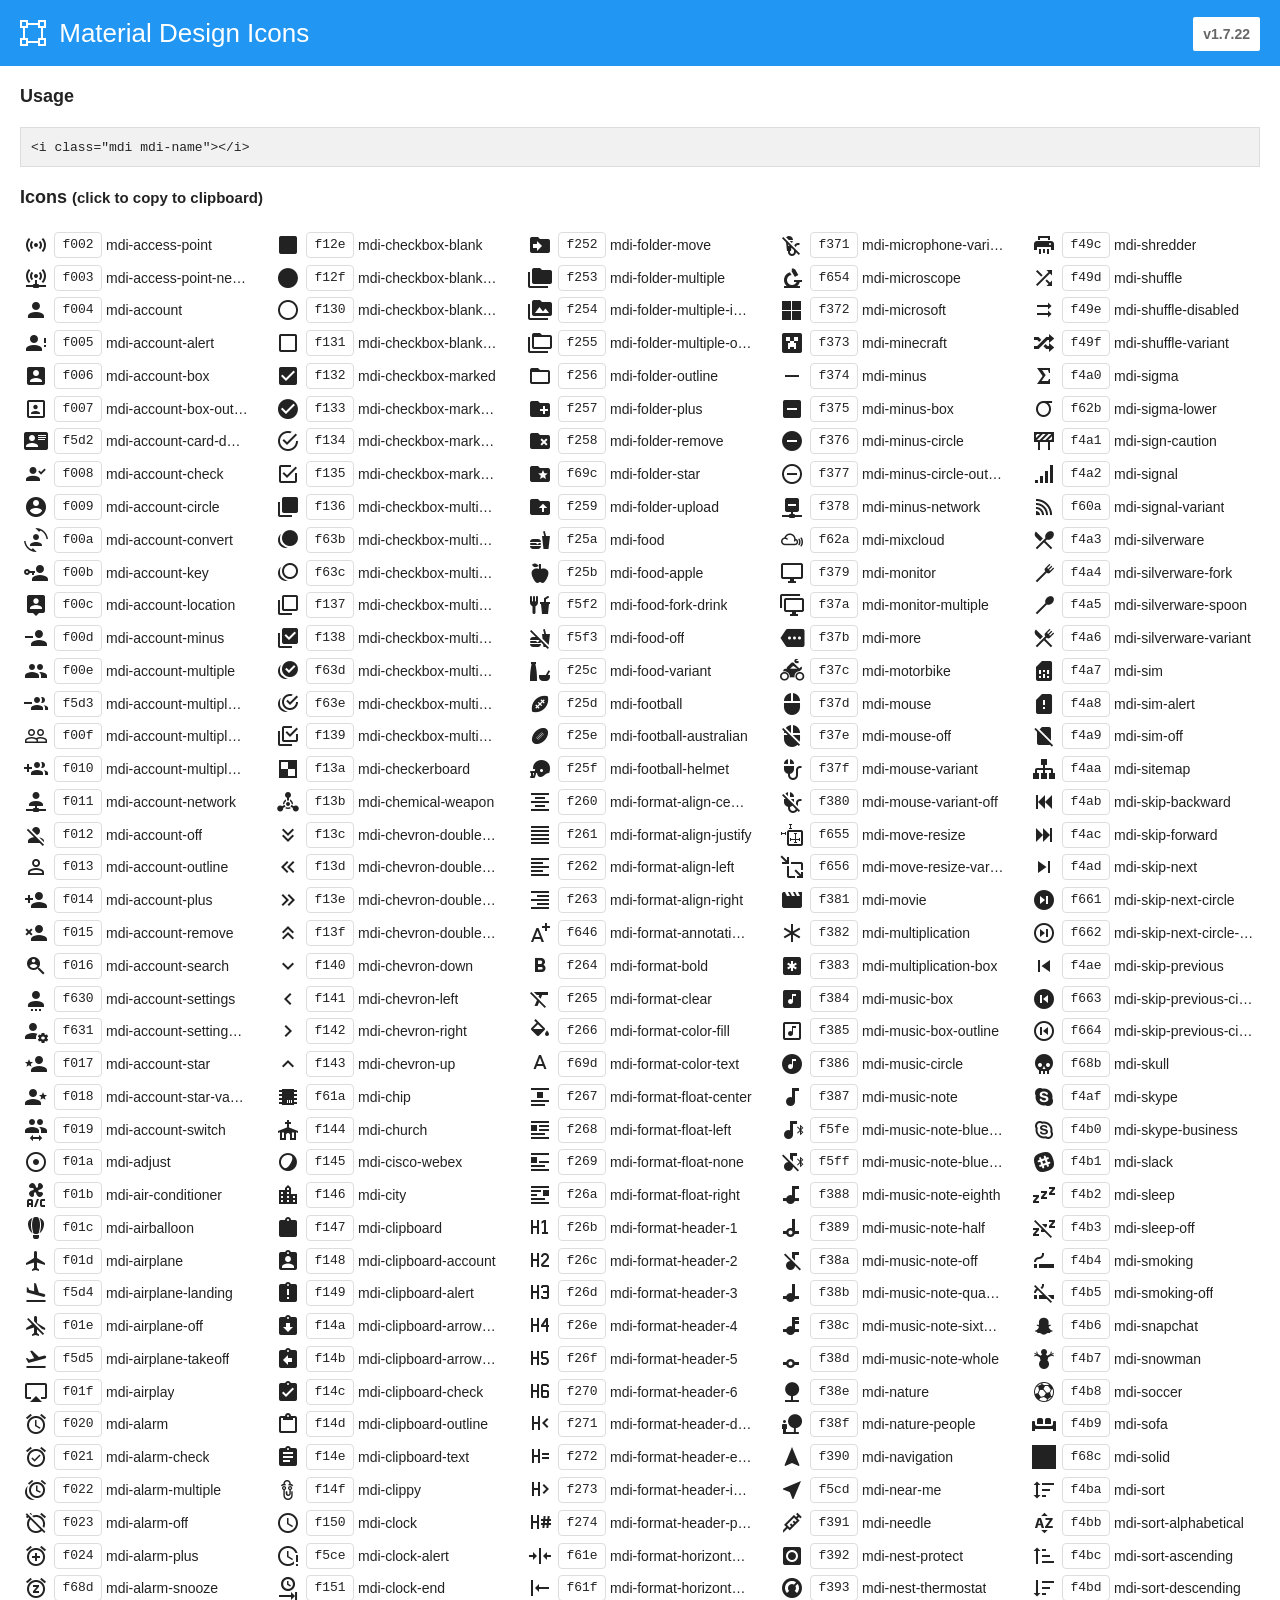
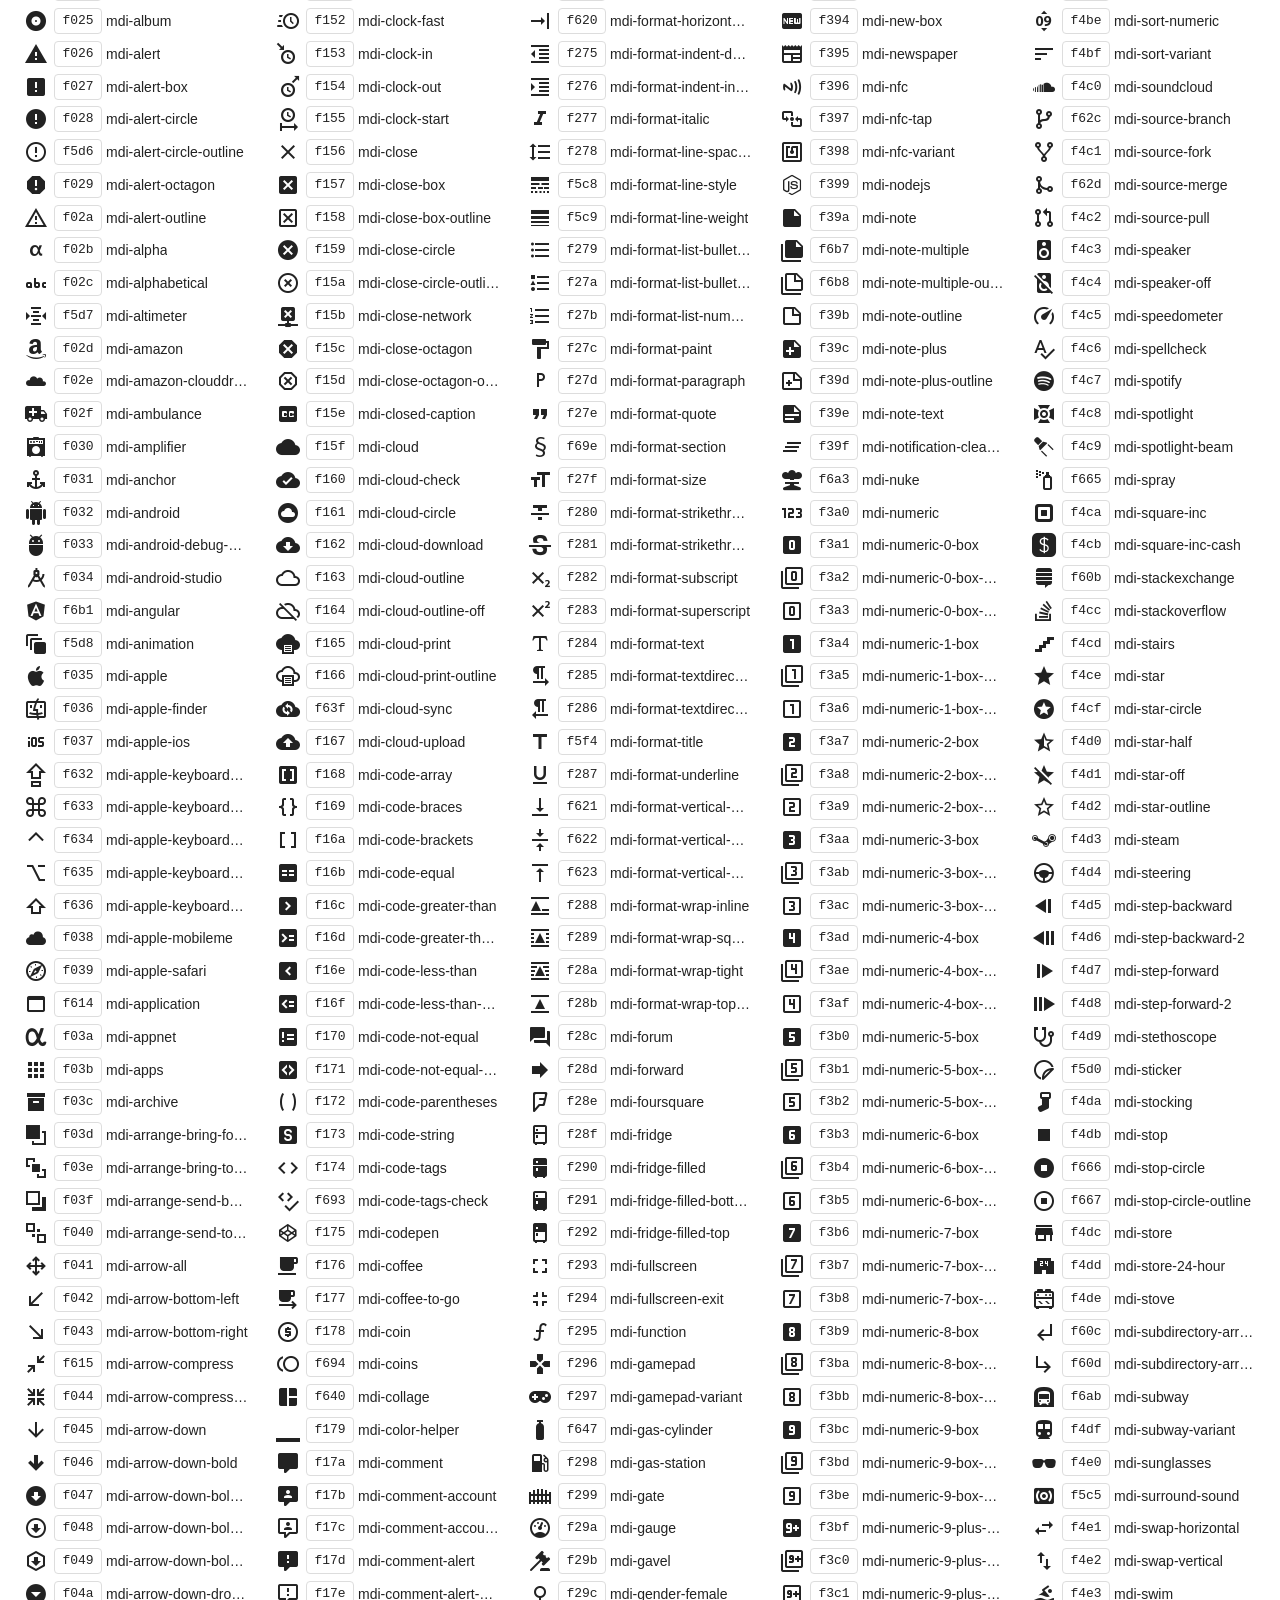
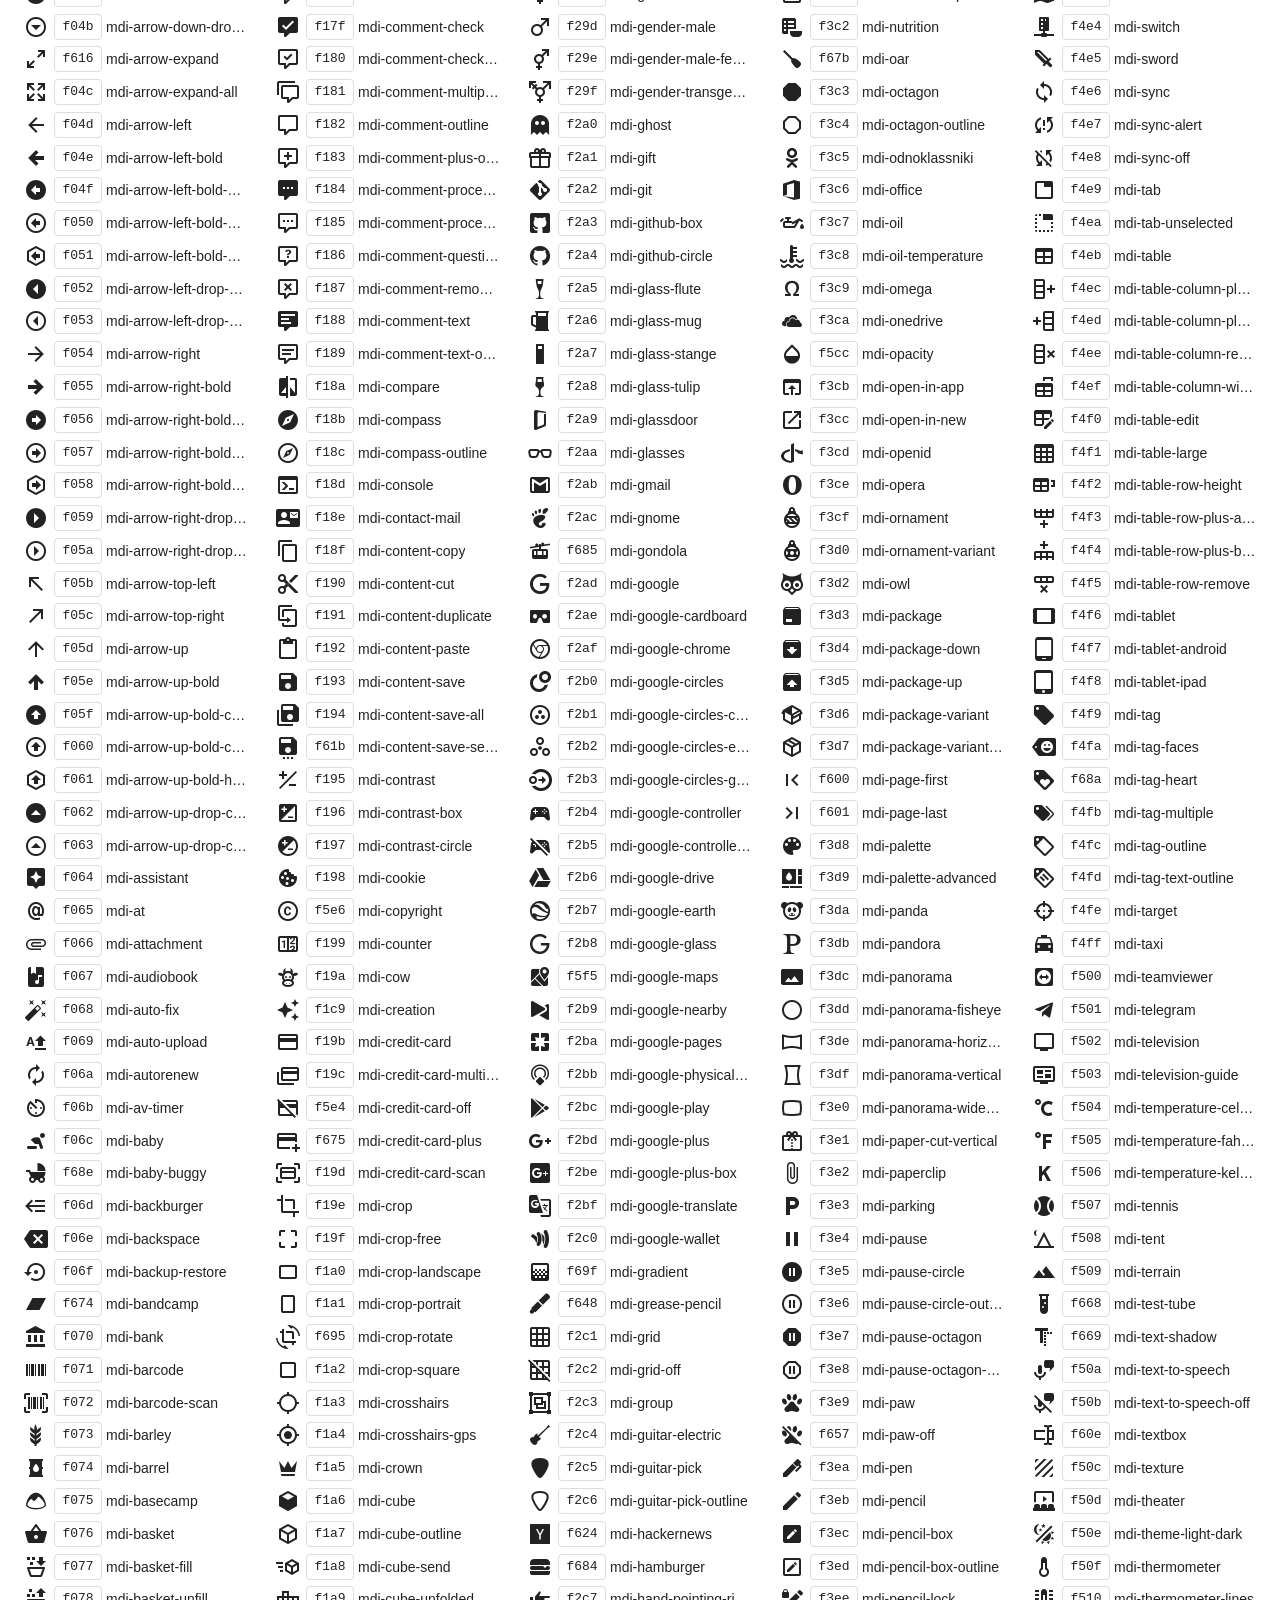
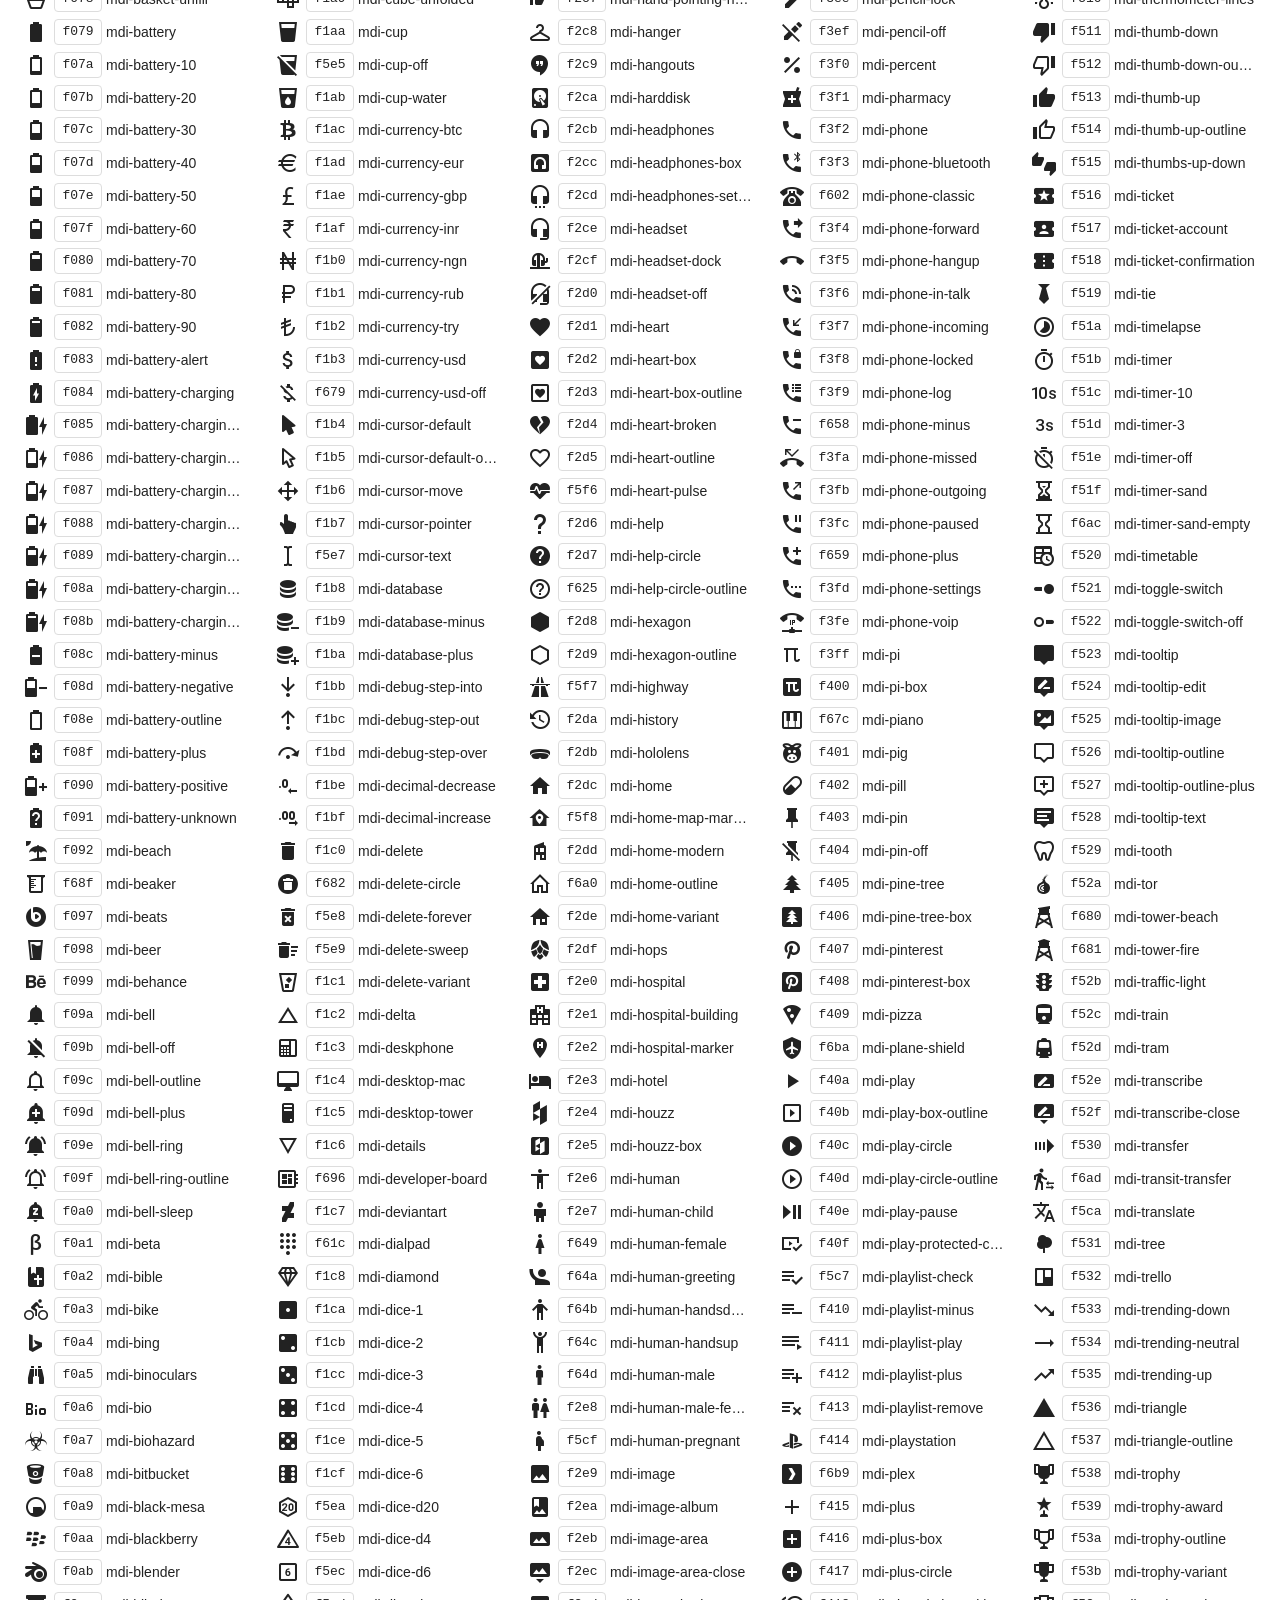
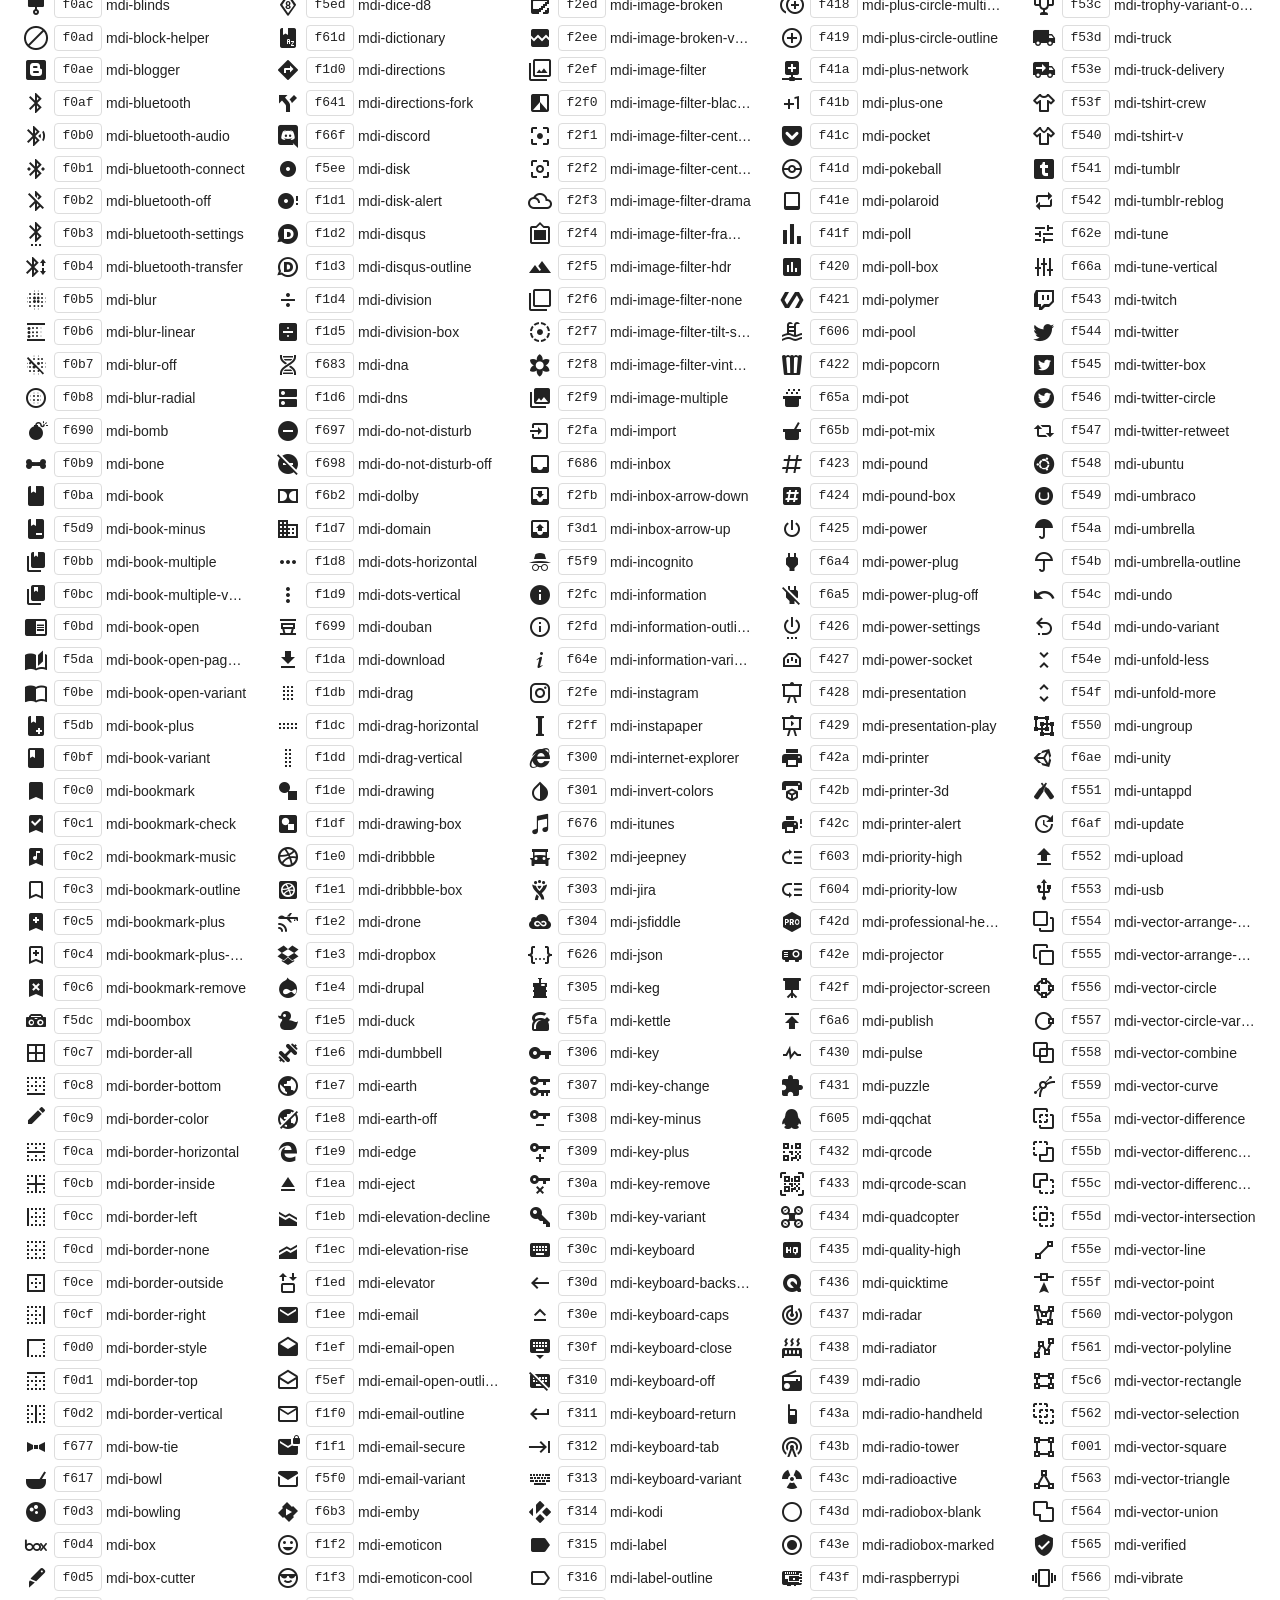
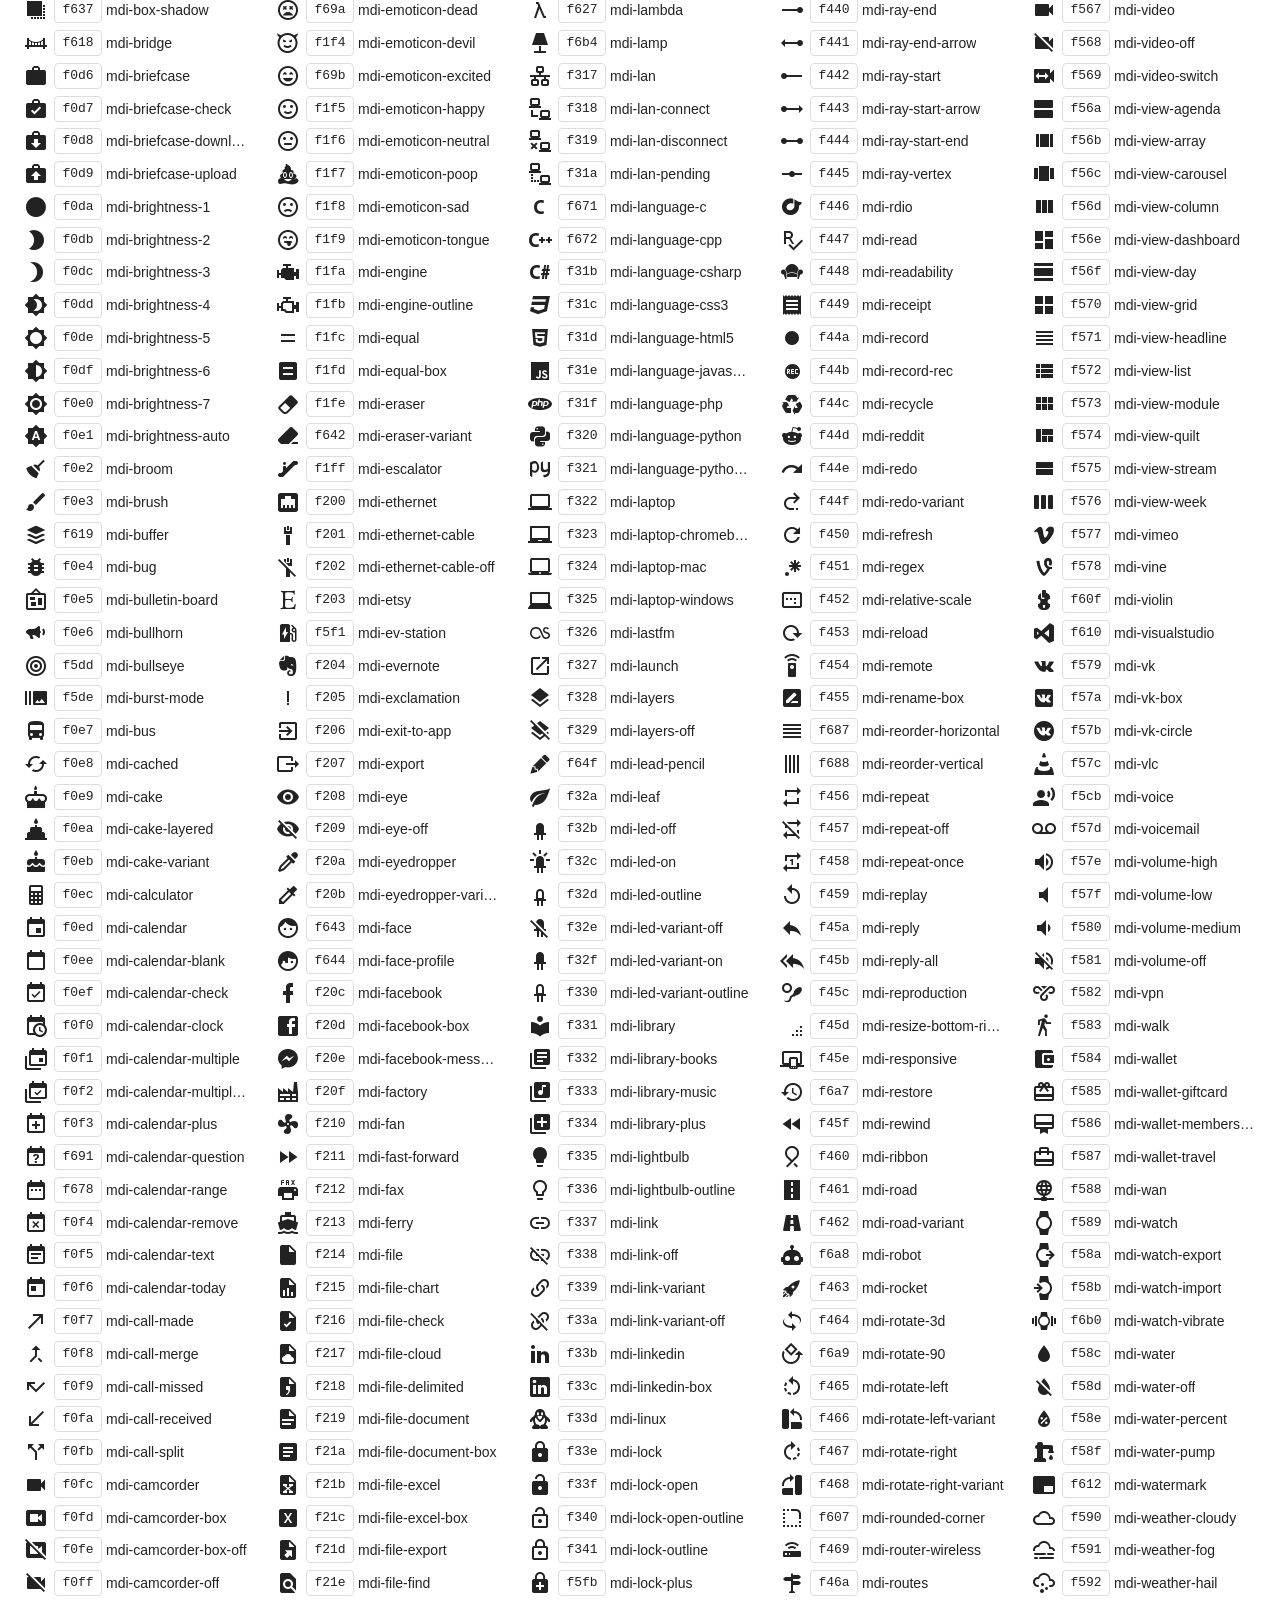
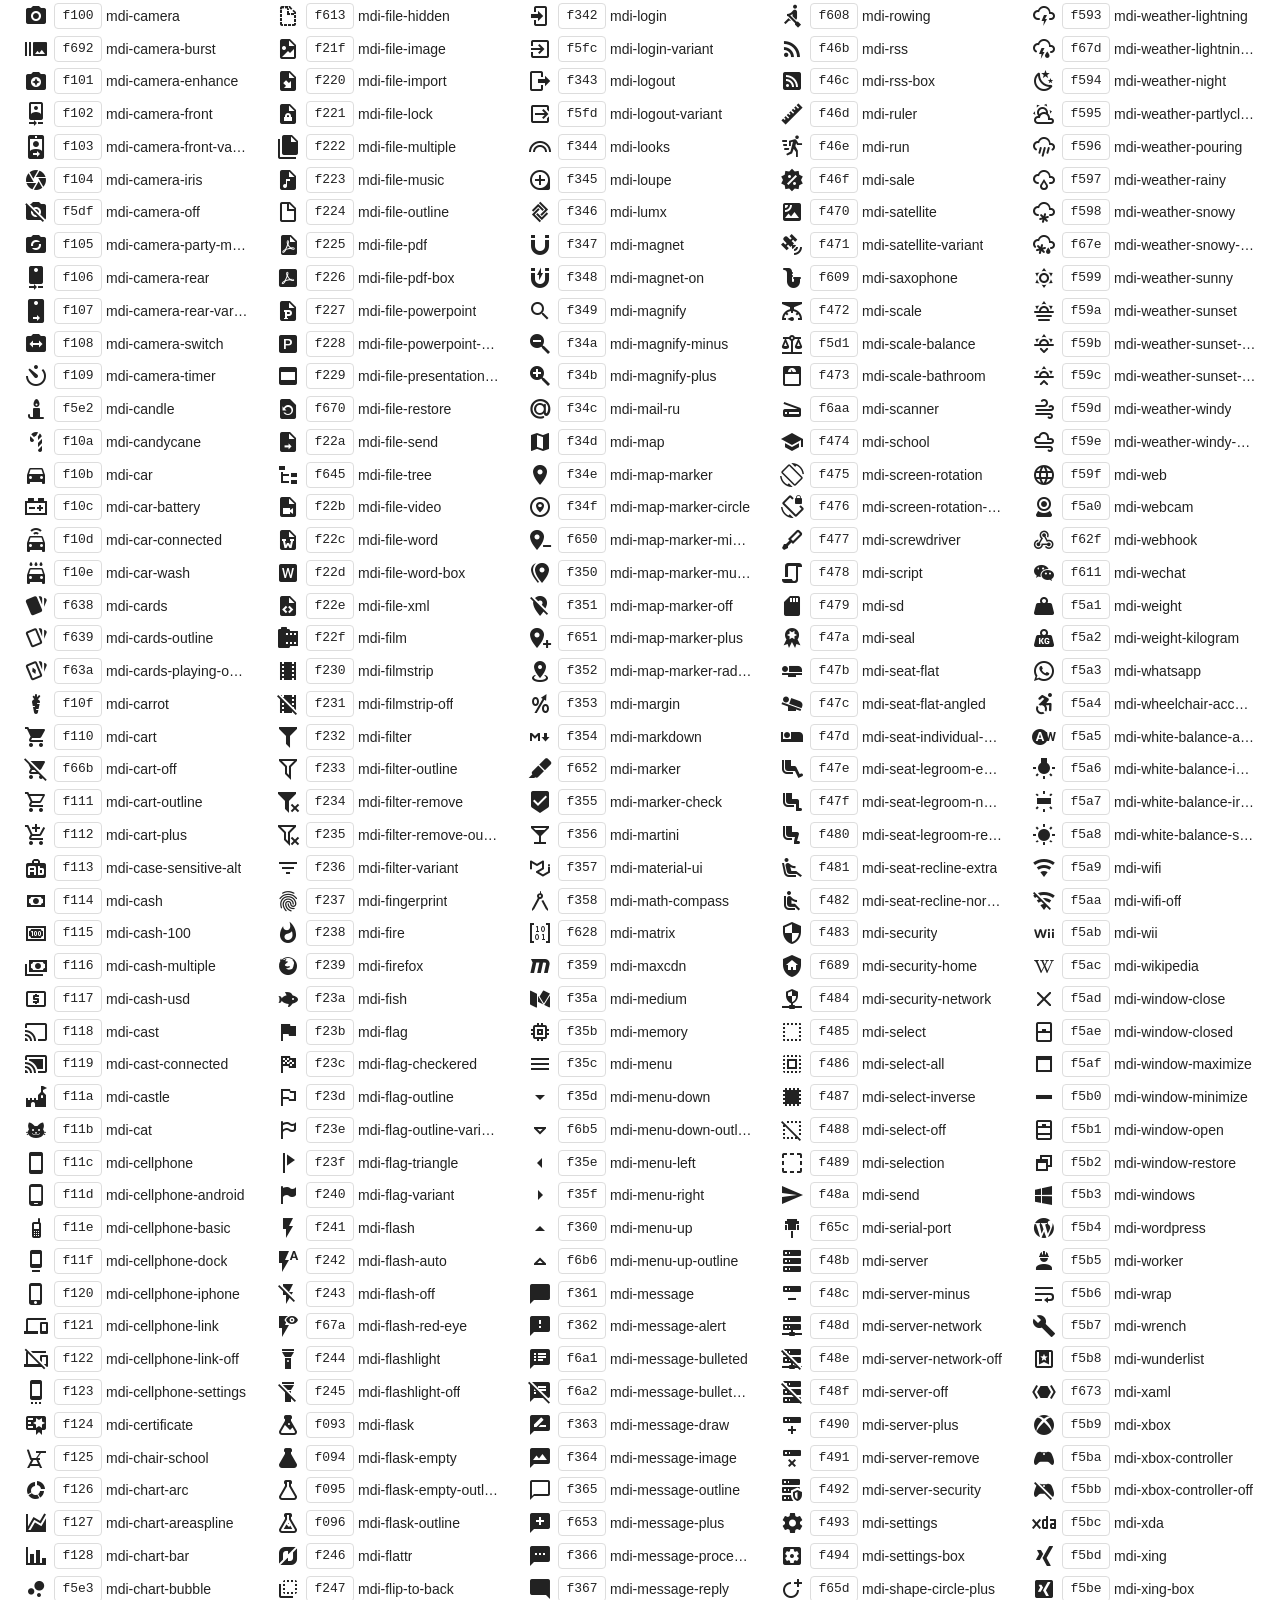
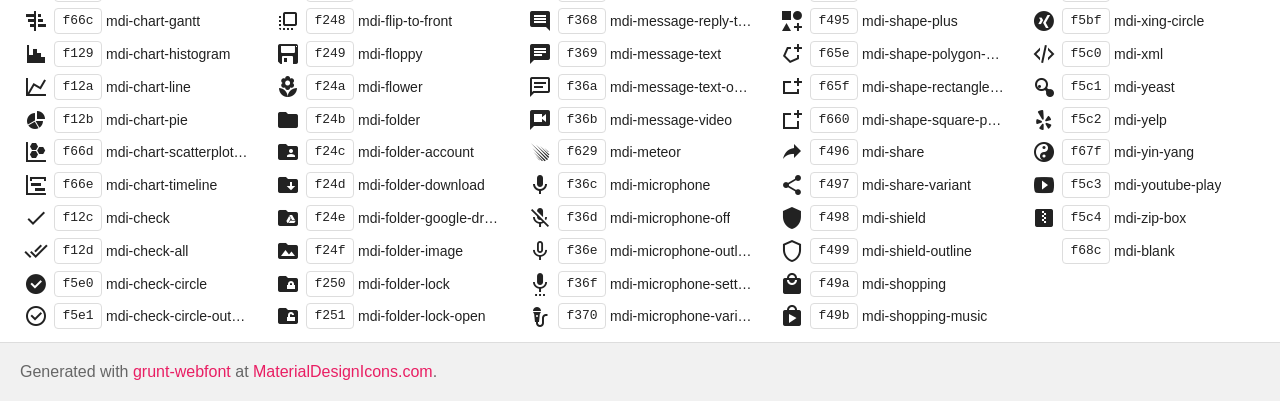
<file: bower_components/mdi/preview.html>
﻿<!doctype html>
<html>
<head>
    <meta charset="utf-8" />
    <title>Material Design Icons</title>
    <style>
        * {
            margin: 0;
            padding: 0;
        }

        body {
            margin: 0;
            padding: 0;
            background: #fff;
            color: #222;
        }

        h1, h2, div, footer {
            font-family: "Helvetica Neue", Arial, sans-serif;
        }

        h1 {
            padding: 20px 20px 16px 20px;
            font-size: 26px;
            line-height: 26px;
            font-weight: normal;
            color: #FFF;
            background-color: #2196F3;
        }

        h1 svg {
            vertical-align: middle;
            width: 26px;
            height: 26px;
            margin: 0 6px 4px 0;
        }

        h1 svg path {
            fill: #FFF;
        }

        h1 .version {
            font-size: 14px;
            background: #FFF;
            padding: 4px 10px;
            float: right;
            border-radius: 2px;
            margin: -3px 0 0 0;
            color: #666;
            font-weight: bold;
        }

        h1 .version::before {
            content: 'v';
        }

        h2 {
            font-size: 18px;
            padding: 20px;
        }

        .icons {
            padding: 0 20px 10px 20px;
            -webkit-column-count: 5;
            -moz-column-count: 5;
            column-count: 5;
            -webkit-column-gap: 20px;
            -moz-column-gap: 20px;
            column-gap: 20px;
        }

        .icons div {
            line-height: 2em;
        }

        .icons div span {
            cursor: pointer;
            font-size: 14px;
            text-overflow: ellipsis;
            display: inline-block;
            max-width: calc(100% - 90px);
            overflow: hidden;
            vertical-align: middle;
            white-space: nowrap;
        }

        .icons div code:hover,
        .icons div span:hover,
        .icons div i:hover {
            color: #3c90be;
        }

        .icons div code:hover {
            border-color: #3c90be;
        }

        .icons div code {
            border: 1px solid #DDD;
            width: 46px;
            margin-left: 2px;
            margin-right: 4px;
            border-radius: 4px;
            display: inline-block;
            vertical-align: middle;
            text-align: center;
            line-height: 24px;
            cursor: pointer;
        }

        .icons div i {
            display: inline-block;
            width: 32px;
            height: 24px;
            text-align: center;
            vertical-align: middle;
            cursor: pointer;
        }

        .icons .mdi:before {
            font-size: 24px;
        }

        pre {
            margin: 0 20px;
            font-family: Consolas, monospace;
            padding: 10px;
            border: 1px solid #DDD;
            background: #F1F1F1;
        }

        div.copied {
            position: fixed;
            top: 100px;
            left: 50%;
            width: 200px;
            text-align: center;
            color: #3c763d;
            background-color: #dff0d8;
            border: 1px solid #d6e9c6;
            padding: 10px 15px;
            border-radius: 4px;
            margin-left: -100px;
            box-shadow: 0 0 10px rgba(0, 0, 0, 0.2);
        }

        footer {
            padding: 20px;
            color: #666;
            border-top: 1px solid #DDD;
            background: #F1F1F1;
        }

        footer a {
            color: #e91e63;
            text-decoration: none;
        }
    </style>
    <link href="css/materialdesignicons.min.css" media="all" rel="stylesheet" type="text/css" />
</head>
<body>
    <h1>
        <svg>
            <path d="M0,0H8V3H18V0H26V8H23V18H26V26H18V23H8V21H18V18H21V8H18V5H8V8H5V18H8V26H0V18H3V8H0V0M2,2V6H6V2H2M2,20V24H6V20H2M20,2V6H24V2H20M20,20V24H24V20H20Z"></path>
        </svg>
        Material Design Icons
        <span class="version">1.7.22</span>
    </h1>

    <h2>Usage</h2>
    <pre><code>&lt;i class=&quot;mdi mdi-<span id="name">name</span>&quot;&gt;&lt;/i&gt;</code></pre>

    <h2>Icons <small>(click to copy to clipboard)</small></h2>
    <div class="icons" id="icons"></div>

    <footer>Generated with <a href="https://github.com/sapegin/grunt-webfont">grunt-webfont</a> at <a href="http://materialdesignicons.com/">MaterialDesignIcons.com</a>.</footer>

    <script type="text/javascript">
        (function () {
            var icons = [{"name":"access-point","hex":"f002"},{"name":"access-point-network","hex":"f003"},{"name":"account","hex":"f004"},{"name":"account-alert","hex":"f005"},{"name":"account-box","hex":"f006"},{"name":"account-box-outline","hex":"f007"},{"name":"account-card-details","hex":"f5d2"},{"name":"account-check","hex":"f008"},{"name":"account-circle","hex":"f009"},{"name":"account-convert","hex":"f00a"},{"name":"account-key","hex":"f00b"},{"name":"account-location","hex":"f00c"},{"name":"account-minus","hex":"f00d"},{"name":"account-multiple","hex":"f00e"},{"name":"account-multiple-minus","hex":"f5d3"},{"name":"account-multiple-outline","hex":"f00f"},{"name":"account-multiple-plus","hex":"f010"},{"name":"account-network","hex":"f011"},{"name":"account-off","hex":"f012"},{"name":"account-outline","hex":"f013"},{"name":"account-plus","hex":"f014"},{"name":"account-remove","hex":"f015"},{"name":"account-search","hex":"f016"},{"name":"account-settings","hex":"f630"},{"name":"account-settings-variant","hex":"f631"},{"name":"account-star","hex":"f017"},{"name":"account-star-variant","hex":"f018"},{"name":"account-switch","hex":"f019"},{"name":"adjust","hex":"f01a"},{"name":"air-conditioner","hex":"f01b"},{"name":"airballoon","hex":"f01c"},{"name":"airplane","hex":"f01d"},{"name":"airplane-landing","hex":"f5d4"},{"name":"airplane-off","hex":"f01e"},{"name":"airplane-takeoff","hex":"f5d5"},{"name":"airplay","hex":"f01f"},{"name":"alarm","hex":"f020"},{"name":"alarm-check","hex":"f021"},{"name":"alarm-multiple","hex":"f022"},{"name":"alarm-off","hex":"f023"},{"name":"alarm-plus","hex":"f024"},{"name":"alarm-snooze","hex":"f68d"},{"name":"album","hex":"f025"},{"name":"alert","hex":"f026"},{"name":"alert-box","hex":"f027"},{"name":"alert-circle","hex":"f028"},{"name":"alert-circle-outline","hex":"f5d6"},{"name":"alert-octagon","hex":"f029"},{"name":"alert-outline","hex":"f02a"},{"name":"alpha","hex":"f02b"},{"name":"alphabetical","hex":"f02c"},{"name":"altimeter","hex":"f5d7"},{"name":"amazon","hex":"f02d"},{"name":"amazon-clouddrive","hex":"f02e"},{"name":"ambulance","hex":"f02f"},{"name":"amplifier","hex":"f030"},{"name":"anchor","hex":"f031"},{"name":"android","hex":"f032"},{"name":"android-debug-bridge","hex":"f033"},{"name":"android-studio","hex":"f034"},{"name":"angular","hex":"f6b1"},{"name":"animation","hex":"f5d8"},{"name":"apple","hex":"f035"},{"name":"apple-finder","hex":"f036"},{"name":"apple-ios","hex":"f037"},{"name":"apple-keyboard-caps","hex":"f632"},{"name":"apple-keyboard-command","hex":"f633"},{"name":"apple-keyboard-control","hex":"f634"},{"name":"apple-keyboard-option","hex":"f635"},{"name":"apple-keyboard-shift","hex":"f636"},{"name":"apple-mobileme","hex":"f038"},{"name":"apple-safari","hex":"f039"},{"name":"application","hex":"f614"},{"name":"appnet","hex":"f03a"},{"name":"apps","hex":"f03b"},{"name":"archive","hex":"f03c"},{"name":"arrange-bring-forward","hex":"f03d"},{"name":"arrange-bring-to-front","hex":"f03e"},{"name":"arrange-send-backward","hex":"f03f"},{"name":"arrange-send-to-back","hex":"f040"},{"name":"arrow-all","hex":"f041"},{"name":"arrow-bottom-left","hex":"f042"},{"name":"arrow-bottom-right","hex":"f043"},{"name":"arrow-compress","hex":"f615"},{"name":"arrow-compress-all","hex":"f044"},{"name":"arrow-down","hex":"f045"},{"name":"arrow-down-bold","hex":"f046"},{"name":"arrow-down-bold-circle","hex":"f047"},{"name":"arrow-down-bold-circle-outline","hex":"f048"},{"name":"arrow-down-bold-hexagon-outline","hex":"f049"},{"name":"arrow-down-drop-circle","hex":"f04a"},{"name":"arrow-down-drop-circle-outline","hex":"f04b"},{"name":"arrow-expand","hex":"f616"},{"name":"arrow-expand-all","hex":"f04c"},{"name":"arrow-left","hex":"f04d"},{"name":"arrow-left-bold","hex":"f04e"},{"name":"arrow-left-bold-circle","hex":"f04f"},{"name":"arrow-left-bold-circle-outline","hex":"f050"},{"name":"arrow-left-bold-hexagon-outline","hex":"f051"},{"name":"arrow-left-drop-circle","hex":"f052"},{"name":"arrow-left-drop-circle-outline","hex":"f053"},{"name":"arrow-right","hex":"f054"},{"name":"arrow-right-bold","hex":"f055"},{"name":"arrow-right-bold-circle","hex":"f056"},{"name":"arrow-right-bold-circle-outline","hex":"f057"},{"name":"arrow-right-bold-hexagon-outline","hex":"f058"},{"name":"arrow-right-drop-circle","hex":"f059"},{"name":"arrow-right-drop-circle-outline","hex":"f05a"},{"name":"arrow-top-left","hex":"f05b"},{"name":"arrow-top-right","hex":"f05c"},{"name":"arrow-up","hex":"f05d"},{"name":"arrow-up-bold","hex":"f05e"},{"name":"arrow-up-bold-circle","hex":"f05f"},{"name":"arrow-up-bold-circle-outline","hex":"f060"},{"name":"arrow-up-bold-hexagon-outline","hex":"f061"},{"name":"arrow-up-drop-circle","hex":"f062"},{"name":"arrow-up-drop-circle-outline","hex":"f063"},{"name":"assistant","hex":"f064"},{"name":"at","hex":"f065"},{"name":"attachment","hex":"f066"},{"name":"audiobook","hex":"f067"},{"name":"auto-fix","hex":"f068"},{"name":"auto-upload","hex":"f069"},{"name":"autorenew","hex":"f06a"},{"name":"av-timer","hex":"f06b"},{"name":"baby","hex":"f06c"},{"name":"baby-buggy","hex":"f68e"},{"name":"backburger","hex":"f06d"},{"name":"backspace","hex":"f06e"},{"name":"backup-restore","hex":"f06f"},{"name":"bandcamp","hex":"f674"},{"name":"bank","hex":"f070"},{"name":"barcode","hex":"f071"},{"name":"barcode-scan","hex":"f072"},{"name":"barley","hex":"f073"},{"name":"barrel","hex":"f074"},{"name":"basecamp","hex":"f075"},{"name":"basket","hex":"f076"},{"name":"basket-fill","hex":"f077"},{"name":"basket-unfill","hex":"f078"},{"name":"battery","hex":"f079"},{"name":"battery-10","hex":"f07a"},{"name":"battery-20","hex":"f07b"},{"name":"battery-30","hex":"f07c"},{"name":"battery-40","hex":"f07d"},{"name":"battery-50","hex":"f07e"},{"name":"battery-60","hex":"f07f"},{"name":"battery-70","hex":"f080"},{"name":"battery-80","hex":"f081"},{"name":"battery-90","hex":"f082"},{"name":"battery-alert","hex":"f083"},{"name":"battery-charging","hex":"f084"},{"name":"battery-charging-100","hex":"f085"},{"name":"battery-charging-20","hex":"f086"},{"name":"battery-charging-30","hex":"f087"},{"name":"battery-charging-40","hex":"f088"},{"name":"battery-charging-60","hex":"f089"},{"name":"battery-charging-80","hex":"f08a"},{"name":"battery-charging-90","hex":"f08b"},{"name":"battery-minus","hex":"f08c"},{"name":"battery-negative","hex":"f08d"},{"name":"battery-outline","hex":"f08e"},{"name":"battery-plus","hex":"f08f"},{"name":"battery-positive","hex":"f090"},{"name":"battery-unknown","hex":"f091"},{"name":"beach","hex":"f092"},{"name":"beaker","hex":"f68f"},{"name":"beats","hex":"f097"},{"name":"beer","hex":"f098"},{"name":"behance","hex":"f099"},{"name":"bell","hex":"f09a"},{"name":"bell-off","hex":"f09b"},{"name":"bell-outline","hex":"f09c"},{"name":"bell-plus","hex":"f09d"},{"name":"bell-ring","hex":"f09e"},{"name":"bell-ring-outline","hex":"f09f"},{"name":"bell-sleep","hex":"f0a0"},{"name":"beta","hex":"f0a1"},{"name":"bible","hex":"f0a2"},{"name":"bike","hex":"f0a3"},{"name":"bing","hex":"f0a4"},{"name":"binoculars","hex":"f0a5"},{"name":"bio","hex":"f0a6"},{"name":"biohazard","hex":"f0a7"},{"name":"bitbucket","hex":"f0a8"},{"name":"black-mesa","hex":"f0a9"},{"name":"blackberry","hex":"f0aa"},{"name":"blender","hex":"f0ab"},{"name":"blinds","hex":"f0ac"},{"name":"block-helper","hex":"f0ad"},{"name":"blogger","hex":"f0ae"},{"name":"bluetooth","hex":"f0af"},{"name":"bluetooth-audio","hex":"f0b0"},{"name":"bluetooth-connect","hex":"f0b1"},{"name":"bluetooth-off","hex":"f0b2"},{"name":"bluetooth-settings","hex":"f0b3"},{"name":"bluetooth-transfer","hex":"f0b4"},{"name":"blur","hex":"f0b5"},{"name":"blur-linear","hex":"f0b6"},{"name":"blur-off","hex":"f0b7"},{"name":"blur-radial","hex":"f0b8"},{"name":"bomb","hex":"f690"},{"name":"bone","hex":"f0b9"},{"name":"book","hex":"f0ba"},{"name":"book-minus","hex":"f5d9"},{"name":"book-multiple","hex":"f0bb"},{"name":"book-multiple-variant","hex":"f0bc"},{"name":"book-open","hex":"f0bd"},{"name":"book-open-page-variant","hex":"f5da"},{"name":"book-open-variant","hex":"f0be"},{"name":"book-plus","hex":"f5db"},{"name":"book-variant","hex":"f0bf"},{"name":"bookmark","hex":"f0c0"},{"name":"bookmark-check","hex":"f0c1"},{"name":"bookmark-music","hex":"f0c2"},{"name":"bookmark-outline","hex":"f0c3"},{"name":"bookmark-plus","hex":"f0c5"},{"name":"bookmark-plus-outline","hex":"f0c4"},{"name":"bookmark-remove","hex":"f0c6"},{"name":"boombox","hex":"f5dc"},{"name":"border-all","hex":"f0c7"},{"name":"border-bottom","hex":"f0c8"},{"name":"border-color","hex":"f0c9"},{"name":"border-horizontal","hex":"f0ca"},{"name":"border-inside","hex":"f0cb"},{"name":"border-left","hex":"f0cc"},{"name":"border-none","hex":"f0cd"},{"name":"border-outside","hex":"f0ce"},{"name":"border-right","hex":"f0cf"},{"name":"border-style","hex":"f0d0"},{"name":"border-top","hex":"f0d1"},{"name":"border-vertical","hex":"f0d2"},{"name":"bow-tie","hex":"f677"},{"name":"bowl","hex":"f617"},{"name":"bowling","hex":"f0d3"},{"name":"box","hex":"f0d4"},{"name":"box-cutter","hex":"f0d5"},{"name":"box-shadow","hex":"f637"},{"name":"bridge","hex":"f618"},{"name":"briefcase","hex":"f0d6"},{"name":"briefcase-check","hex":"f0d7"},{"name":"briefcase-download","hex":"f0d8"},{"name":"briefcase-upload","hex":"f0d9"},{"name":"brightness-1","hex":"f0da"},{"name":"brightness-2","hex":"f0db"},{"name":"brightness-3","hex":"f0dc"},{"name":"brightness-4","hex":"f0dd"},{"name":"brightness-5","hex":"f0de"},{"name":"brightness-6","hex":"f0df"},{"name":"brightness-7","hex":"f0e0"},{"name":"brightness-auto","hex":"f0e1"},{"name":"broom","hex":"f0e2"},{"name":"brush","hex":"f0e3"},{"name":"buffer","hex":"f619"},{"name":"bug","hex":"f0e4"},{"name":"bulletin-board","hex":"f0e5"},{"name":"bullhorn","hex":"f0e6"},{"name":"bullseye","hex":"f5dd"},{"name":"burst-mode","hex":"f5de"},{"name":"bus","hex":"f0e7"},{"name":"cached","hex":"f0e8"},{"name":"cake","hex":"f0e9"},{"name":"cake-layered","hex":"f0ea"},{"name":"cake-variant","hex":"f0eb"},{"name":"calculator","hex":"f0ec"},{"name":"calendar","hex":"f0ed"},{"name":"calendar-blank","hex":"f0ee"},{"name":"calendar-check","hex":"f0ef"},{"name":"calendar-clock","hex":"f0f0"},{"name":"calendar-multiple","hex":"f0f1"},{"name":"calendar-multiple-check","hex":"f0f2"},{"name":"calendar-plus","hex":"f0f3"},{"name":"calendar-question","hex":"f691"},{"name":"calendar-range","hex":"f678"},{"name":"calendar-remove","hex":"f0f4"},{"name":"calendar-text","hex":"f0f5"},{"name":"calendar-today","hex":"f0f6"},{"name":"call-made","hex":"f0f7"},{"name":"call-merge","hex":"f0f8"},{"name":"call-missed","hex":"f0f9"},{"name":"call-received","hex":"f0fa"},{"name":"call-split","hex":"f0fb"},{"name":"camcorder","hex":"f0fc"},{"name":"camcorder-box","hex":"f0fd"},{"name":"camcorder-box-off","hex":"f0fe"},{"name":"camcorder-off","hex":"f0ff"},{"name":"camera","hex":"f100"},{"name":"camera-burst","hex":"f692"},{"name":"camera-enhance","hex":"f101"},{"name":"camera-front","hex":"f102"},{"name":"camera-front-variant","hex":"f103"},{"name":"camera-iris","hex":"f104"},{"name":"camera-off","hex":"f5df"},{"name":"camera-party-mode","hex":"f105"},{"name":"camera-rear","hex":"f106"},{"name":"camera-rear-variant","hex":"f107"},{"name":"camera-switch","hex":"f108"},{"name":"camera-timer","hex":"f109"},{"name":"candle","hex":"f5e2"},{"name":"candycane","hex":"f10a"},{"name":"car","hex":"f10b"},{"name":"car-battery","hex":"f10c"},{"name":"car-connected","hex":"f10d"},{"name":"car-wash","hex":"f10e"},{"name":"cards","hex":"f638"},{"name":"cards-outline","hex":"f639"},{"name":"cards-playing-outline","hex":"f63a"},{"name":"carrot","hex":"f10f"},{"name":"cart","hex":"f110"},{"name":"cart-off","hex":"f66b"},{"name":"cart-outline","hex":"f111"},{"name":"cart-plus","hex":"f112"},{"name":"case-sensitive-alt","hex":"f113"},{"name":"cash","hex":"f114"},{"name":"cash-100","hex":"f115"},{"name":"cash-multiple","hex":"f116"},{"name":"cash-usd","hex":"f117"},{"name":"cast","hex":"f118"},{"name":"cast-connected","hex":"f119"},{"name":"castle","hex":"f11a"},{"name":"cat","hex":"f11b"},{"name":"cellphone","hex":"f11c"},{"name":"cellphone-android","hex":"f11d"},{"name":"cellphone-basic","hex":"f11e"},{"name":"cellphone-dock","hex":"f11f"},{"name":"cellphone-iphone","hex":"f120"},{"name":"cellphone-link","hex":"f121"},{"name":"cellphone-link-off","hex":"f122"},{"name":"cellphone-settings","hex":"f123"},{"name":"certificate","hex":"f124"},{"name":"chair-school","hex":"f125"},{"name":"chart-arc","hex":"f126"},{"name":"chart-areaspline","hex":"f127"},{"name":"chart-bar","hex":"f128"},{"name":"chart-bubble","hex":"f5e3"},{"name":"chart-gantt","hex":"f66c"},{"name":"chart-histogram","hex":"f129"},{"name":"chart-line","hex":"f12a"},{"name":"chart-pie","hex":"f12b"},{"name":"chart-scatterplot-hexbin","hex":"f66d"},{"name":"chart-timeline","hex":"f66e"},{"name":"check","hex":"f12c"},{"name":"check-all","hex":"f12d"},{"name":"check-circle","hex":"f5e0"},{"name":"check-circle-outline","hex":"f5e1"},{"name":"checkbox-blank","hex":"f12e"},{"name":"checkbox-blank-circle","hex":"f12f"},{"name":"checkbox-blank-circle-outline","hex":"f130"},{"name":"checkbox-blank-outline","hex":"f131"},{"name":"checkbox-marked","hex":"f132"},{"name":"checkbox-marked-circle","hex":"f133"},{"name":"checkbox-marked-circle-outline","hex":"f134"},{"name":"checkbox-marked-outline","hex":"f135"},{"name":"checkbox-multiple-blank","hex":"f136"},{"name":"checkbox-multiple-blank-circle","hex":"f63b"},{"name":"checkbox-multiple-blank-circle-outline","hex":"f63c"},{"name":"checkbox-multiple-blank-outline","hex":"f137"},{"name":"checkbox-multiple-marked","hex":"f138"},{"name":"checkbox-multiple-marked-circle","hex":"f63d"},{"name":"checkbox-multiple-marked-circle-outline","hex":"f63e"},{"name":"checkbox-multiple-marked-outline","hex":"f139"},{"name":"checkerboard","hex":"f13a"},{"name":"chemical-weapon","hex":"f13b"},{"name":"chevron-double-down","hex":"f13c"},{"name":"chevron-double-left","hex":"f13d"},{"name":"chevron-double-right","hex":"f13e"},{"name":"chevron-double-up","hex":"f13f"},{"name":"chevron-down","hex":"f140"},{"name":"chevron-left","hex":"f141"},{"name":"chevron-right","hex":"f142"},{"name":"chevron-up","hex":"f143"},{"name":"chip","hex":"f61a"},{"name":"church","hex":"f144"},{"name":"cisco-webex","hex":"f145"},{"name":"city","hex":"f146"},{"name":"clipboard","hex":"f147"},{"name":"clipboard-account","hex":"f148"},{"name":"clipboard-alert","hex":"f149"},{"name":"clipboard-arrow-down","hex":"f14a"},{"name":"clipboard-arrow-left","hex":"f14b"},{"name":"clipboard-check","hex":"f14c"},{"name":"clipboard-outline","hex":"f14d"},{"name":"clipboard-text","hex":"f14e"},{"name":"clippy","hex":"f14f"},{"name":"clock","hex":"f150"},{"name":"clock-alert","hex":"f5ce"},{"name":"clock-end","hex":"f151"},{"name":"clock-fast","hex":"f152"},{"name":"clock-in","hex":"f153"},{"name":"clock-out","hex":"f154"},{"name":"clock-start","hex":"f155"},{"name":"close","hex":"f156"},{"name":"close-box","hex":"f157"},{"name":"close-box-outline","hex":"f158"},{"name":"close-circle","hex":"f159"},{"name":"close-circle-outline","hex":"f15a"},{"name":"close-network","hex":"f15b"},{"name":"close-octagon","hex":"f15c"},{"name":"close-octagon-outline","hex":"f15d"},{"name":"closed-caption","hex":"f15e"},{"name":"cloud","hex":"f15f"},{"name":"cloud-check","hex":"f160"},{"name":"cloud-circle","hex":"f161"},{"name":"cloud-download","hex":"f162"},{"name":"cloud-outline","hex":"f163"},{"name":"cloud-outline-off","hex":"f164"},{"name":"cloud-print","hex":"f165"},{"name":"cloud-print-outline","hex":"f166"},{"name":"cloud-sync","hex":"f63f"},{"name":"cloud-upload","hex":"f167"},{"name":"code-array","hex":"f168"},{"name":"code-braces","hex":"f169"},{"name":"code-brackets","hex":"f16a"},{"name":"code-equal","hex":"f16b"},{"name":"code-greater-than","hex":"f16c"},{"name":"code-greater-than-or-equal","hex":"f16d"},{"name":"code-less-than","hex":"f16e"},{"name":"code-less-than-or-equal","hex":"f16f"},{"name":"code-not-equal","hex":"f170"},{"name":"code-not-equal-variant","hex":"f171"},{"name":"code-parentheses","hex":"f172"},{"name":"code-string","hex":"f173"},{"name":"code-tags","hex":"f174"},{"name":"code-tags-check","hex":"f693"},{"name":"codepen","hex":"f175"},{"name":"coffee","hex":"f176"},{"name":"coffee-to-go","hex":"f177"},{"name":"coin","hex":"f178"},{"name":"coins","hex":"f694"},{"name":"collage","hex":"f640"},{"name":"color-helper","hex":"f179"},{"name":"comment","hex":"f17a"},{"name":"comment-account","hex":"f17b"},{"name":"comment-account-outline","hex":"f17c"},{"name":"comment-alert","hex":"f17d"},{"name":"comment-alert-outline","hex":"f17e"},{"name":"comment-check","hex":"f17f"},{"name":"comment-check-outline","hex":"f180"},{"name":"comment-multiple-outline","hex":"f181"},{"name":"comment-outline","hex":"f182"},{"name":"comment-plus-outline","hex":"f183"},{"name":"comment-processing","hex":"f184"},{"name":"comment-processing-outline","hex":"f185"},{"name":"comment-question-outline","hex":"f186"},{"name":"comment-remove-outline","hex":"f187"},{"name":"comment-text","hex":"f188"},{"name":"comment-text-outline","hex":"f189"},{"name":"compare","hex":"f18a"},{"name":"compass","hex":"f18b"},{"name":"compass-outline","hex":"f18c"},{"name":"console","hex":"f18d"},{"name":"contact-mail","hex":"f18e"},{"name":"content-copy","hex":"f18f"},{"name":"content-cut","hex":"f190"},{"name":"content-duplicate","hex":"f191"},{"name":"content-paste","hex":"f192"},{"name":"content-save","hex":"f193"},{"name":"content-save-all","hex":"f194"},{"name":"content-save-settings","hex":"f61b"},{"name":"contrast","hex":"f195"},{"name":"contrast-box","hex":"f196"},{"name":"contrast-circle","hex":"f197"},{"name":"cookie","hex":"f198"},{"name":"copyright","hex":"f5e6"},{"name":"counter","hex":"f199"},{"name":"cow","hex":"f19a"},{"name":"creation","hex":"f1c9"},{"name":"credit-card","hex":"f19b"},{"name":"credit-card-multiple","hex":"f19c"},{"name":"credit-card-off","hex":"f5e4"},{"name":"credit-card-plus","hex":"f675"},{"name":"credit-card-scan","hex":"f19d"},{"name":"crop","hex":"f19e"},{"name":"crop-free","hex":"f19f"},{"name":"crop-landscape","hex":"f1a0"},{"name":"crop-portrait","hex":"f1a1"},{"name":"crop-rotate","hex":"f695"},{"name":"crop-square","hex":"f1a2"},{"name":"crosshairs","hex":"f1a3"},{"name":"crosshairs-gps","hex":"f1a4"},{"name":"crown","hex":"f1a5"},{"name":"cube","hex":"f1a6"},{"name":"cube-outline","hex":"f1a7"},{"name":"cube-send","hex":"f1a8"},{"name":"cube-unfolded","hex":"f1a9"},{"name":"cup","hex":"f1aa"},{"name":"cup-off","hex":"f5e5"},{"name":"cup-water","hex":"f1ab"},{"name":"currency-btc","hex":"f1ac"},{"name":"currency-eur","hex":"f1ad"},{"name":"currency-gbp","hex":"f1ae"},{"name":"currency-inr","hex":"f1af"},{"name":"currency-ngn","hex":"f1b0"},{"name":"currency-rub","hex":"f1b1"},{"name":"currency-try","hex":"f1b2"},{"name":"currency-usd","hex":"f1b3"},{"name":"currency-usd-off","hex":"f679"},{"name":"cursor-default","hex":"f1b4"},{"name":"cursor-default-outline","hex":"f1b5"},{"name":"cursor-move","hex":"f1b6"},{"name":"cursor-pointer","hex":"f1b7"},{"name":"cursor-text","hex":"f5e7"},{"name":"database","hex":"f1b8"},{"name":"database-minus","hex":"f1b9"},{"name":"database-plus","hex":"f1ba"},{"name":"debug-step-into","hex":"f1bb"},{"name":"debug-step-out","hex":"f1bc"},{"name":"debug-step-over","hex":"f1bd"},{"name":"decimal-decrease","hex":"f1be"},{"name":"decimal-increase","hex":"f1bf"},{"name":"delete","hex":"f1c0"},{"name":"delete-circle","hex":"f682"},{"name":"delete-forever","hex":"f5e8"},{"name":"delete-sweep","hex":"f5e9"},{"name":"delete-variant","hex":"f1c1"},{"name":"delta","hex":"f1c2"},{"name":"deskphone","hex":"f1c3"},{"name":"desktop-mac","hex":"f1c4"},{"name":"desktop-tower","hex":"f1c5"},{"name":"details","hex":"f1c6"},{"name":"developer-board","hex":"f696"},{"name":"deviantart","hex":"f1c7"},{"name":"dialpad","hex":"f61c"},{"name":"diamond","hex":"f1c8"},{"name":"dice-1","hex":"f1ca"},{"name":"dice-2","hex":"f1cb"},{"name":"dice-3","hex":"f1cc"},{"name":"dice-4","hex":"f1cd"},{"name":"dice-5","hex":"f1ce"},{"name":"dice-6","hex":"f1cf"},{"name":"dice-d20","hex":"f5ea"},{"name":"dice-d4","hex":"f5eb"},{"name":"dice-d6","hex":"f5ec"},{"name":"dice-d8","hex":"f5ed"},{"name":"dictionary","hex":"f61d"},{"name":"directions","hex":"f1d0"},{"name":"directions-fork","hex":"f641"},{"name":"discord","hex":"f66f"},{"name":"disk","hex":"f5ee"},{"name":"disk-alert","hex":"f1d1"},{"name":"disqus","hex":"f1d2"},{"name":"disqus-outline","hex":"f1d3"},{"name":"division","hex":"f1d4"},{"name":"division-box","hex":"f1d5"},{"name":"dna","hex":"f683"},{"name":"dns","hex":"f1d6"},{"name":"do-not-disturb","hex":"f697"},{"name":"do-not-disturb-off","hex":"f698"},{"name":"dolby","hex":"f6b2"},{"name":"domain","hex":"f1d7"},{"name":"dots-horizontal","hex":"f1d8"},{"name":"dots-vertical","hex":"f1d9"},{"name":"douban","hex":"f699"},{"name":"download","hex":"f1da"},{"name":"drag","hex":"f1db"},{"name":"drag-horizontal","hex":"f1dc"},{"name":"drag-vertical","hex":"f1dd"},{"name":"drawing","hex":"f1de"},{"name":"drawing-box","hex":"f1df"},{"name":"dribbble","hex":"f1e0"},{"name":"dribbble-box","hex":"f1e1"},{"name":"drone","hex":"f1e2"},{"name":"dropbox","hex":"f1e3"},{"name":"drupal","hex":"f1e4"},{"name":"duck","hex":"f1e5"},{"name":"dumbbell","hex":"f1e6"},{"name":"earth","hex":"f1e7"},{"name":"earth-off","hex":"f1e8"},{"name":"edge","hex":"f1e9"},{"name":"eject","hex":"f1ea"},{"name":"elevation-decline","hex":"f1eb"},{"name":"elevation-rise","hex":"f1ec"},{"name":"elevator","hex":"f1ed"},{"name":"email","hex":"f1ee"},{"name":"email-open","hex":"f1ef"},{"name":"email-open-outline","hex":"f5ef"},{"name":"email-outline","hex":"f1f0"},{"name":"email-secure","hex":"f1f1"},{"name":"email-variant","hex":"f5f0"},{"name":"emby","hex":"f6b3"},{"name":"emoticon","hex":"f1f2"},{"name":"emoticon-cool","hex":"f1f3"},{"name":"emoticon-dead","hex":"f69a"},{"name":"emoticon-devil","hex":"f1f4"},{"name":"emoticon-excited","hex":"f69b"},{"name":"emoticon-happy","hex":"f1f5"},{"name":"emoticon-neutral","hex":"f1f6"},{"name":"emoticon-poop","hex":"f1f7"},{"name":"emoticon-sad","hex":"f1f8"},{"name":"emoticon-tongue","hex":"f1f9"},{"name":"engine","hex":"f1fa"},{"name":"engine-outline","hex":"f1fb"},{"name":"equal","hex":"f1fc"},{"name":"equal-box","hex":"f1fd"},{"name":"eraser","hex":"f1fe"},{"name":"eraser-variant","hex":"f642"},{"name":"escalator","hex":"f1ff"},{"name":"ethernet","hex":"f200"},{"name":"ethernet-cable","hex":"f201"},{"name":"ethernet-cable-off","hex":"f202"},{"name":"etsy","hex":"f203"},{"name":"ev-station","hex":"f5f1"},{"name":"evernote","hex":"f204"},{"name":"exclamation","hex":"f205"},{"name":"exit-to-app","hex":"f206"},{"name":"export","hex":"f207"},{"name":"eye","hex":"f208"},{"name":"eye-off","hex":"f209"},{"name":"eyedropper","hex":"f20a"},{"name":"eyedropper-variant","hex":"f20b"},{"name":"face","hex":"f643"},{"name":"face-profile","hex":"f644"},{"name":"facebook","hex":"f20c"},{"name":"facebook-box","hex":"f20d"},{"name":"facebook-messenger","hex":"f20e"},{"name":"factory","hex":"f20f"},{"name":"fan","hex":"f210"},{"name":"fast-forward","hex":"f211"},{"name":"fax","hex":"f212"},{"name":"ferry","hex":"f213"},{"name":"file","hex":"f214"},{"name":"file-chart","hex":"f215"},{"name":"file-check","hex":"f216"},{"name":"file-cloud","hex":"f217"},{"name":"file-delimited","hex":"f218"},{"name":"file-document","hex":"f219"},{"name":"file-document-box","hex":"f21a"},{"name":"file-excel","hex":"f21b"},{"name":"file-excel-box","hex":"f21c"},{"name":"file-export","hex":"f21d"},{"name":"file-find","hex":"f21e"},{"name":"file-hidden","hex":"f613"},{"name":"file-image","hex":"f21f"},{"name":"file-import","hex":"f220"},{"name":"file-lock","hex":"f221"},{"name":"file-multiple","hex":"f222"},{"name":"file-music","hex":"f223"},{"name":"file-outline","hex":"f224"},{"name":"file-pdf","hex":"f225"},{"name":"file-pdf-box","hex":"f226"},{"name":"file-powerpoint","hex":"f227"},{"name":"file-powerpoint-box","hex":"f228"},{"name":"file-presentation-box","hex":"f229"},{"name":"file-restore","hex":"f670"},{"name":"file-send","hex":"f22a"},{"name":"file-tree","hex":"f645"},{"name":"file-video","hex":"f22b"},{"name":"file-word","hex":"f22c"},{"name":"file-word-box","hex":"f22d"},{"name":"file-xml","hex":"f22e"},{"name":"film","hex":"f22f"},{"name":"filmstrip","hex":"f230"},{"name":"filmstrip-off","hex":"f231"},{"name":"filter","hex":"f232"},{"name":"filter-outline","hex":"f233"},{"name":"filter-remove","hex":"f234"},{"name":"filter-remove-outline","hex":"f235"},{"name":"filter-variant","hex":"f236"},{"name":"fingerprint","hex":"f237"},{"name":"fire","hex":"f238"},{"name":"firefox","hex":"f239"},{"name":"fish","hex":"f23a"},{"name":"flag","hex":"f23b"},{"name":"flag-checkered","hex":"f23c"},{"name":"flag-outline","hex":"f23d"},{"name":"flag-outline-variant","hex":"f23e"},{"name":"flag-triangle","hex":"f23f"},{"name":"flag-variant","hex":"f240"},{"name":"flash","hex":"f241"},{"name":"flash-auto","hex":"f242"},{"name":"flash-off","hex":"f243"},{"name":"flash-red-eye","hex":"f67a"},{"name":"flashlight","hex":"f244"},{"name":"flashlight-off","hex":"f245"},{"name":"flask","hex":"f093"},{"name":"flask-empty","hex":"f094"},{"name":"flask-empty-outline","hex":"f095"},{"name":"flask-outline","hex":"f096"},{"name":"flattr","hex":"f246"},{"name":"flip-to-back","hex":"f247"},{"name":"flip-to-front","hex":"f248"},{"name":"floppy","hex":"f249"},{"name":"flower","hex":"f24a"},{"name":"folder","hex":"f24b"},{"name":"folder-account","hex":"f24c"},{"name":"folder-download","hex":"f24d"},{"name":"folder-google-drive","hex":"f24e"},{"name":"folder-image","hex":"f24f"},{"name":"folder-lock","hex":"f250"},{"name":"folder-lock-open","hex":"f251"},{"name":"folder-move","hex":"f252"},{"name":"folder-multiple","hex":"f253"},{"name":"folder-multiple-image","hex":"f254"},{"name":"folder-multiple-outline","hex":"f255"},{"name":"folder-outline","hex":"f256"},{"name":"folder-plus","hex":"f257"},{"name":"folder-remove","hex":"f258"},{"name":"folder-star","hex":"f69c"},{"name":"folder-upload","hex":"f259"},{"name":"food","hex":"f25a"},{"name":"food-apple","hex":"f25b"},{"name":"food-fork-drink","hex":"f5f2"},{"name":"food-off","hex":"f5f3"},{"name":"food-variant","hex":"f25c"},{"name":"football","hex":"f25d"},{"name":"football-australian","hex":"f25e"},{"name":"football-helmet","hex":"f25f"},{"name":"format-align-center","hex":"f260"},{"name":"format-align-justify","hex":"f261"},{"name":"format-align-left","hex":"f262"},{"name":"format-align-right","hex":"f263"},{"name":"format-annotation-plus","hex":"f646"},{"name":"format-bold","hex":"f264"},{"name":"format-clear","hex":"f265"},{"name":"format-color-fill","hex":"f266"},{"name":"format-color-text","hex":"f69d"},{"name":"format-float-center","hex":"f267"},{"name":"format-float-left","hex":"f268"},{"name":"format-float-none","hex":"f269"},{"name":"format-float-right","hex":"f26a"},{"name":"format-header-1","hex":"f26b"},{"name":"format-header-2","hex":"f26c"},{"name":"format-header-3","hex":"f26d"},{"name":"format-header-4","hex":"f26e"},{"name":"format-header-5","hex":"f26f"},{"name":"format-header-6","hex":"f270"},{"name":"format-header-decrease","hex":"f271"},{"name":"format-header-equal","hex":"f272"},{"name":"format-header-increase","hex":"f273"},{"name":"format-header-pound","hex":"f274"},{"name":"format-horizontal-align-center","hex":"f61e"},{"name":"format-horizontal-align-left","hex":"f61f"},{"name":"format-horizontal-align-right","hex":"f620"},{"name":"format-indent-decrease","hex":"f275"},{"name":"format-indent-increase","hex":"f276"},{"name":"format-italic","hex":"f277"},{"name":"format-line-spacing","hex":"f278"},{"name":"format-line-style","hex":"f5c8"},{"name":"format-line-weight","hex":"f5c9"},{"name":"format-list-bulleted","hex":"f279"},{"name":"format-list-bulleted-type","hex":"f27a"},{"name":"format-list-numbers","hex":"f27b"},{"name":"format-paint","hex":"f27c"},{"name":"format-paragraph","hex":"f27d"},{"name":"format-quote","hex":"f27e"},{"name":"format-section","hex":"f69e"},{"name":"format-size","hex":"f27f"},{"name":"format-strikethrough","hex":"f280"},{"name":"format-strikethrough-variant","hex":"f281"},{"name":"format-subscript","hex":"f282"},{"name":"format-superscript","hex":"f283"},{"name":"format-text","hex":"f284"},{"name":"format-textdirection-l-to-r","hex":"f285"},{"name":"format-textdirection-r-to-l","hex":"f286"},{"name":"format-title","hex":"f5f4"},{"name":"format-underline","hex":"f287"},{"name":"format-vertical-align-bottom","hex":"f621"},{"name":"format-vertical-align-center","hex":"f622"},{"name":"format-vertical-align-top","hex":"f623"},{"name":"format-wrap-inline","hex":"f288"},{"name":"format-wrap-square","hex":"f289"},{"name":"format-wrap-tight","hex":"f28a"},{"name":"format-wrap-top-bottom","hex":"f28b"},{"name":"forum","hex":"f28c"},{"name":"forward","hex":"f28d"},{"name":"foursquare","hex":"f28e"},{"name":"fridge","hex":"f28f"},{"name":"fridge-filled","hex":"f290"},{"name":"fridge-filled-bottom","hex":"f291"},{"name":"fridge-filled-top","hex":"f292"},{"name":"fullscreen","hex":"f293"},{"name":"fullscreen-exit","hex":"f294"},{"name":"function","hex":"f295"},{"name":"gamepad","hex":"f296"},{"name":"gamepad-variant","hex":"f297"},{"name":"gas-cylinder","hex":"f647"},{"name":"gas-station","hex":"f298"},{"name":"gate","hex":"f299"},{"name":"gauge","hex":"f29a"},{"name":"gavel","hex":"f29b"},{"name":"gender-female","hex":"f29c"},{"name":"gender-male","hex":"f29d"},{"name":"gender-male-female","hex":"f29e"},{"name":"gender-transgender","hex":"f29f"},{"name":"ghost","hex":"f2a0"},{"name":"gift","hex":"f2a1"},{"name":"git","hex":"f2a2"},{"name":"github-box","hex":"f2a3"},{"name":"github-circle","hex":"f2a4"},{"name":"glass-flute","hex":"f2a5"},{"name":"glass-mug","hex":"f2a6"},{"name":"glass-stange","hex":"f2a7"},{"name":"glass-tulip","hex":"f2a8"},{"name":"glassdoor","hex":"f2a9"},{"name":"glasses","hex":"f2aa"},{"name":"gmail","hex":"f2ab"},{"name":"gnome","hex":"f2ac"},{"name":"gondola","hex":"f685"},{"name":"google","hex":"f2ad"},{"name":"google-cardboard","hex":"f2ae"},{"name":"google-chrome","hex":"f2af"},{"name":"google-circles","hex":"f2b0"},{"name":"google-circles-communities","hex":"f2b1"},{"name":"google-circles-extended","hex":"f2b2"},{"name":"google-circles-group","hex":"f2b3"},{"name":"google-controller","hex":"f2b4"},{"name":"google-controller-off","hex":"f2b5"},{"name":"google-drive","hex":"f2b6"},{"name":"google-earth","hex":"f2b7"},{"name":"google-glass","hex":"f2b8"},{"name":"google-maps","hex":"f5f5"},{"name":"google-nearby","hex":"f2b9"},{"name":"google-pages","hex":"f2ba"},{"name":"google-physical-web","hex":"f2bb"},{"name":"google-play","hex":"f2bc"},{"name":"google-plus","hex":"f2bd"},{"name":"google-plus-box","hex":"f2be"},{"name":"google-translate","hex":"f2bf"},{"name":"google-wallet","hex":"f2c0"},{"name":"gradient","hex":"f69f"},{"name":"grease-pencil","hex":"f648"},{"name":"grid","hex":"f2c1"},{"name":"grid-off","hex":"f2c2"},{"name":"group","hex":"f2c3"},{"name":"guitar-electric","hex":"f2c4"},{"name":"guitar-pick","hex":"f2c5"},{"name":"guitar-pick-outline","hex":"f2c6"},{"name":"hackernews","hex":"f624"},{"name":"hamburger","hex":"f684"},{"name":"hand-pointing-right","hex":"f2c7"},{"name":"hanger","hex":"f2c8"},{"name":"hangouts","hex":"f2c9"},{"name":"harddisk","hex":"f2ca"},{"name":"headphones","hex":"f2cb"},{"name":"headphones-box","hex":"f2cc"},{"name":"headphones-settings","hex":"f2cd"},{"name":"headset","hex":"f2ce"},{"name":"headset-dock","hex":"f2cf"},{"name":"headset-off","hex":"f2d0"},{"name":"heart","hex":"f2d1"},{"name":"heart-box","hex":"f2d2"},{"name":"heart-box-outline","hex":"f2d3"},{"name":"heart-broken","hex":"f2d4"},{"name":"heart-outline","hex":"f2d5"},{"name":"heart-pulse","hex":"f5f6"},{"name":"help","hex":"f2d6"},{"name":"help-circle","hex":"f2d7"},{"name":"help-circle-outline","hex":"f625"},{"name":"hexagon","hex":"f2d8"},{"name":"hexagon-outline","hex":"f2d9"},{"name":"highway","hex":"f5f7"},{"name":"history","hex":"f2da"},{"name":"hololens","hex":"f2db"},{"name":"home","hex":"f2dc"},{"name":"home-map-marker","hex":"f5f8"},{"name":"home-modern","hex":"f2dd"},{"name":"home-outline","hex":"f6a0"},{"name":"home-variant","hex":"f2de"},{"name":"hops","hex":"f2df"},{"name":"hospital","hex":"f2e0"},{"name":"hospital-building","hex":"f2e1"},{"name":"hospital-marker","hex":"f2e2"},{"name":"hotel","hex":"f2e3"},{"name":"houzz","hex":"f2e4"},{"name":"houzz-box","hex":"f2e5"},{"name":"human","hex":"f2e6"},{"name":"human-child","hex":"f2e7"},{"name":"human-female","hex":"f649"},{"name":"human-greeting","hex":"f64a"},{"name":"human-handsdown","hex":"f64b"},{"name":"human-handsup","hex":"f64c"},{"name":"human-male","hex":"f64d"},{"name":"human-male-female","hex":"f2e8"},{"name":"human-pregnant","hex":"f5cf"},{"name":"image","hex":"f2e9"},{"name":"image-album","hex":"f2ea"},{"name":"image-area","hex":"f2eb"},{"name":"image-area-close","hex":"f2ec"},{"name":"image-broken","hex":"f2ed"},{"name":"image-broken-variant","hex":"f2ee"},{"name":"image-filter","hex":"f2ef"},{"name":"image-filter-black-white","hex":"f2f0"},{"name":"image-filter-center-focus","hex":"f2f1"},{"name":"image-filter-center-focus-weak","hex":"f2f2"},{"name":"image-filter-drama","hex":"f2f3"},{"name":"image-filter-frames","hex":"f2f4"},{"name":"image-filter-hdr","hex":"f2f5"},{"name":"image-filter-none","hex":"f2f6"},{"name":"image-filter-tilt-shift","hex":"f2f7"},{"name":"image-filter-vintage","hex":"f2f8"},{"name":"image-multiple","hex":"f2f9"},{"name":"import","hex":"f2fa"},{"name":"inbox","hex":"f686"},{"name":"inbox-arrow-down","hex":"f2fb"},{"name":"inbox-arrow-up","hex":"f3d1"},{"name":"incognito","hex":"f5f9"},{"name":"information","hex":"f2fc"},{"name":"information-outline","hex":"f2fd"},{"name":"information-variant","hex":"f64e"},{"name":"instagram","hex":"f2fe"},{"name":"instapaper","hex":"f2ff"},{"name":"internet-explorer","hex":"f300"},{"name":"invert-colors","hex":"f301"},{"name":"itunes","hex":"f676"},{"name":"jeepney","hex":"f302"},{"name":"jira","hex":"f303"},{"name":"jsfiddle","hex":"f304"},{"name":"json","hex":"f626"},{"name":"keg","hex":"f305"},{"name":"kettle","hex":"f5fa"},{"name":"key","hex":"f306"},{"name":"key-change","hex":"f307"},{"name":"key-minus","hex":"f308"},{"name":"key-plus","hex":"f309"},{"name":"key-remove","hex":"f30a"},{"name":"key-variant","hex":"f30b"},{"name":"keyboard","hex":"f30c"},{"name":"keyboard-backspace","hex":"f30d"},{"name":"keyboard-caps","hex":"f30e"},{"name":"keyboard-close","hex":"f30f"},{"name":"keyboard-off","hex":"f310"},{"name":"keyboard-return","hex":"f311"},{"name":"keyboard-tab","hex":"f312"},{"name":"keyboard-variant","hex":"f313"},{"name":"kodi","hex":"f314"},{"name":"label","hex":"f315"},{"name":"label-outline","hex":"f316"},{"name":"lambda","hex":"f627"},{"name":"lamp","hex":"f6b4"},{"name":"lan","hex":"f317"},{"name":"lan-connect","hex":"f318"},{"name":"lan-disconnect","hex":"f319"},{"name":"lan-pending","hex":"f31a"},{"name":"language-c","hex":"f671"},{"name":"language-cpp","hex":"f672"},{"name":"language-csharp","hex":"f31b"},{"name":"language-css3","hex":"f31c"},{"name":"language-html5","hex":"f31d"},{"name":"language-javascript","hex":"f31e"},{"name":"language-php","hex":"f31f"},{"name":"language-python","hex":"f320"},{"name":"language-python-text","hex":"f321"},{"name":"laptop","hex":"f322"},{"name":"laptop-chromebook","hex":"f323"},{"name":"laptop-mac","hex":"f324"},{"name":"laptop-windows","hex":"f325"},{"name":"lastfm","hex":"f326"},{"name":"launch","hex":"f327"},{"name":"layers","hex":"f328"},{"name":"layers-off","hex":"f329"},{"name":"lead-pencil","hex":"f64f"},{"name":"leaf","hex":"f32a"},{"name":"led-off","hex":"f32b"},{"name":"led-on","hex":"f32c"},{"name":"led-outline","hex":"f32d"},{"name":"led-variant-off","hex":"f32e"},{"name":"led-variant-on","hex":"f32f"},{"name":"led-variant-outline","hex":"f330"},{"name":"library","hex":"f331"},{"name":"library-books","hex":"f332"},{"name":"library-music","hex":"f333"},{"name":"library-plus","hex":"f334"},{"name":"lightbulb","hex":"f335"},{"name":"lightbulb-outline","hex":"f336"},{"name":"link","hex":"f337"},{"name":"link-off","hex":"f338"},{"name":"link-variant","hex":"f339"},{"name":"link-variant-off","hex":"f33a"},{"name":"linkedin","hex":"f33b"},{"name":"linkedin-box","hex":"f33c"},{"name":"linux","hex":"f33d"},{"name":"lock","hex":"f33e"},{"name":"lock-open","hex":"f33f"},{"name":"lock-open-outline","hex":"f340"},{"name":"lock-outline","hex":"f341"},{"name":"lock-plus","hex":"f5fb"},{"name":"login","hex":"f342"},{"name":"login-variant","hex":"f5fc"},{"name":"logout","hex":"f343"},{"name":"logout-variant","hex":"f5fd"},{"name":"looks","hex":"f344"},{"name":"loupe","hex":"f345"},{"name":"lumx","hex":"f346"},{"name":"magnet","hex":"f347"},{"name":"magnet-on","hex":"f348"},{"name":"magnify","hex":"f349"},{"name":"magnify-minus","hex":"f34a"},{"name":"magnify-plus","hex":"f34b"},{"name":"mail-ru","hex":"f34c"},{"name":"map","hex":"f34d"},{"name":"map-marker","hex":"f34e"},{"name":"map-marker-circle","hex":"f34f"},{"name":"map-marker-minus","hex":"f650"},{"name":"map-marker-multiple","hex":"f350"},{"name":"map-marker-off","hex":"f351"},{"name":"map-marker-plus","hex":"f651"},{"name":"map-marker-radius","hex":"f352"},{"name":"margin","hex":"f353"},{"name":"markdown","hex":"f354"},{"name":"marker","hex":"f652"},{"name":"marker-check","hex":"f355"},{"name":"martini","hex":"f356"},{"name":"material-ui","hex":"f357"},{"name":"math-compass","hex":"f358"},{"name":"matrix","hex":"f628"},{"name":"maxcdn","hex":"f359"},{"name":"medium","hex":"f35a"},{"name":"memory","hex":"f35b"},{"name":"menu","hex":"f35c"},{"name":"menu-down","hex":"f35d"},{"name":"menu-down-outline","hex":"f6b5"},{"name":"menu-left","hex":"f35e"},{"name":"menu-right","hex":"f35f"},{"name":"menu-up","hex":"f360"},{"name":"menu-up-outline","hex":"f6b6"},{"name":"message","hex":"f361"},{"name":"message-alert","hex":"f362"},{"name":"message-bulleted","hex":"f6a1"},{"name":"message-bulleted-off","hex":"f6a2"},{"name":"message-draw","hex":"f363"},{"name":"message-image","hex":"f364"},{"name":"message-outline","hex":"f365"},{"name":"message-plus","hex":"f653"},{"name":"message-processing","hex":"f366"},{"name":"message-reply","hex":"f367"},{"name":"message-reply-text","hex":"f368"},{"name":"message-text","hex":"f369"},{"name":"message-text-outline","hex":"f36a"},{"name":"message-video","hex":"f36b"},{"name":"meteor","hex":"f629"},{"name":"microphone","hex":"f36c"},{"name":"microphone-off","hex":"f36d"},{"name":"microphone-outline","hex":"f36e"},{"name":"microphone-settings","hex":"f36f"},{"name":"microphone-variant","hex":"f370"},{"name":"microphone-variant-off","hex":"f371"},{"name":"microscope","hex":"f654"},{"name":"microsoft","hex":"f372"},{"name":"minecraft","hex":"f373"},{"name":"minus","hex":"f374"},{"name":"minus-box","hex":"f375"},{"name":"minus-circle","hex":"f376"},{"name":"minus-circle-outline","hex":"f377"},{"name":"minus-network","hex":"f378"},{"name":"mixcloud","hex":"f62a"},{"name":"monitor","hex":"f379"},{"name":"monitor-multiple","hex":"f37a"},{"name":"more","hex":"f37b"},{"name":"motorbike","hex":"f37c"},{"name":"mouse","hex":"f37d"},{"name":"mouse-off","hex":"f37e"},{"name":"mouse-variant","hex":"f37f"},{"name":"mouse-variant-off","hex":"f380"},{"name":"move-resize","hex":"f655"},{"name":"move-resize-variant","hex":"f656"},{"name":"movie","hex":"f381"},{"name":"multiplication","hex":"f382"},{"name":"multiplication-box","hex":"f383"},{"name":"music-box","hex":"f384"},{"name":"music-box-outline","hex":"f385"},{"name":"music-circle","hex":"f386"},{"name":"music-note","hex":"f387"},{"name":"music-note-bluetooth","hex":"f5fe"},{"name":"music-note-bluetooth-off","hex":"f5ff"},{"name":"music-note-eighth","hex":"f388"},{"name":"music-note-half","hex":"f389"},{"name":"music-note-off","hex":"f38a"},{"name":"music-note-quarter","hex":"f38b"},{"name":"music-note-sixteenth","hex":"f38c"},{"name":"music-note-whole","hex":"f38d"},{"name":"nature","hex":"f38e"},{"name":"nature-people","hex":"f38f"},{"name":"navigation","hex":"f390"},{"name":"near-me","hex":"f5cd"},{"name":"needle","hex":"f391"},{"name":"nest-protect","hex":"f392"},{"name":"nest-thermostat","hex":"f393"},{"name":"new-box","hex":"f394"},{"name":"newspaper","hex":"f395"},{"name":"nfc","hex":"f396"},{"name":"nfc-tap","hex":"f397"},{"name":"nfc-variant","hex":"f398"},{"name":"nodejs","hex":"f399"},{"name":"note","hex":"f39a"},{"name":"note-multiple","hex":"f6b7"},{"name":"note-multiple-outline","hex":"f6b8"},{"name":"note-outline","hex":"f39b"},{"name":"note-plus","hex":"f39c"},{"name":"note-plus-outline","hex":"f39d"},{"name":"note-text","hex":"f39e"},{"name":"notification-clear-all","hex":"f39f"},{"name":"nuke","hex":"f6a3"},{"name":"numeric","hex":"f3a0"},{"name":"numeric-0-box","hex":"f3a1"},{"name":"numeric-0-box-multiple-outline","hex":"f3a2"},{"name":"numeric-0-box-outline","hex":"f3a3"},{"name":"numeric-1-box","hex":"f3a4"},{"name":"numeric-1-box-multiple-outline","hex":"f3a5"},{"name":"numeric-1-box-outline","hex":"f3a6"},{"name":"numeric-2-box","hex":"f3a7"},{"name":"numeric-2-box-multiple-outline","hex":"f3a8"},{"name":"numeric-2-box-outline","hex":"f3a9"},{"name":"numeric-3-box","hex":"f3aa"},{"name":"numeric-3-box-multiple-outline","hex":"f3ab"},{"name":"numeric-3-box-outline","hex":"f3ac"},{"name":"numeric-4-box","hex":"f3ad"},{"name":"numeric-4-box-multiple-outline","hex":"f3ae"},{"name":"numeric-4-box-outline","hex":"f3af"},{"name":"numeric-5-box","hex":"f3b0"},{"name":"numeric-5-box-multiple-outline","hex":"f3b1"},{"name":"numeric-5-box-outline","hex":"f3b2"},{"name":"numeric-6-box","hex":"f3b3"},{"name":"numeric-6-box-multiple-outline","hex":"f3b4"},{"name":"numeric-6-box-outline","hex":"f3b5"},{"name":"numeric-7-box","hex":"f3b6"},{"name":"numeric-7-box-multiple-outline","hex":"f3b7"},{"name":"numeric-7-box-outline","hex":"f3b8"},{"name":"numeric-8-box","hex":"f3b9"},{"name":"numeric-8-box-multiple-outline","hex":"f3ba"},{"name":"numeric-8-box-outline","hex":"f3bb"},{"name":"numeric-9-box","hex":"f3bc"},{"name":"numeric-9-box-multiple-outline","hex":"f3bd"},{"name":"numeric-9-box-outline","hex":"f3be"},{"name":"numeric-9-plus-box","hex":"f3bf"},{"name":"numeric-9-plus-box-multiple-outline","hex":"f3c0"},{"name":"numeric-9-plus-box-outline","hex":"f3c1"},{"name":"nutrition","hex":"f3c2"},{"name":"oar","hex":"f67b"},{"name":"octagon","hex":"f3c3"},{"name":"octagon-outline","hex":"f3c4"},{"name":"odnoklassniki","hex":"f3c5"},{"name":"office","hex":"f3c6"},{"name":"oil","hex":"f3c7"},{"name":"oil-temperature","hex":"f3c8"},{"name":"omega","hex":"f3c9"},{"name":"onedrive","hex":"f3ca"},{"name":"opacity","hex":"f5cc"},{"name":"open-in-app","hex":"f3cb"},{"name":"open-in-new","hex":"f3cc"},{"name":"openid","hex":"f3cd"},{"name":"opera","hex":"f3ce"},{"name":"ornament","hex":"f3cf"},{"name":"ornament-variant","hex":"f3d0"},{"name":"owl","hex":"f3d2"},{"name":"package","hex":"f3d3"},{"name":"package-down","hex":"f3d4"},{"name":"package-up","hex":"f3d5"},{"name":"package-variant","hex":"f3d6"},{"name":"package-variant-closed","hex":"f3d7"},{"name":"page-first","hex":"f600"},{"name":"page-last","hex":"f601"},{"name":"palette","hex":"f3d8"},{"name":"palette-advanced","hex":"f3d9"},{"name":"panda","hex":"f3da"},{"name":"pandora","hex":"f3db"},{"name":"panorama","hex":"f3dc"},{"name":"panorama-fisheye","hex":"f3dd"},{"name":"panorama-horizontal","hex":"f3de"},{"name":"panorama-vertical","hex":"f3df"},{"name":"panorama-wide-angle","hex":"f3e0"},{"name":"paper-cut-vertical","hex":"f3e1"},{"name":"paperclip","hex":"f3e2"},{"name":"parking","hex":"f3e3"},{"name":"pause","hex":"f3e4"},{"name":"pause-circle","hex":"f3e5"},{"name":"pause-circle-outline","hex":"f3e6"},{"name":"pause-octagon","hex":"f3e7"},{"name":"pause-octagon-outline","hex":"f3e8"},{"name":"paw","hex":"f3e9"},{"name":"paw-off","hex":"f657"},{"name":"pen","hex":"f3ea"},{"name":"pencil","hex":"f3eb"},{"name":"pencil-box","hex":"f3ec"},{"name":"pencil-box-outline","hex":"f3ed"},{"name":"pencil-lock","hex":"f3ee"},{"name":"pencil-off","hex":"f3ef"},{"name":"percent","hex":"f3f0"},{"name":"pharmacy","hex":"f3f1"},{"name":"phone","hex":"f3f2"},{"name":"phone-bluetooth","hex":"f3f3"},{"name":"phone-classic","hex":"f602"},{"name":"phone-forward","hex":"f3f4"},{"name":"phone-hangup","hex":"f3f5"},{"name":"phone-in-talk","hex":"f3f6"},{"name":"phone-incoming","hex":"f3f7"},{"name":"phone-locked","hex":"f3f8"},{"name":"phone-log","hex":"f3f9"},{"name":"phone-minus","hex":"f658"},{"name":"phone-missed","hex":"f3fa"},{"name":"phone-outgoing","hex":"f3fb"},{"name":"phone-paused","hex":"f3fc"},{"name":"phone-plus","hex":"f659"},{"name":"phone-settings","hex":"f3fd"},{"name":"phone-voip","hex":"f3fe"},{"name":"pi","hex":"f3ff"},{"name":"pi-box","hex":"f400"},{"name":"piano","hex":"f67c"},{"name":"pig","hex":"f401"},{"name":"pill","hex":"f402"},{"name":"pin","hex":"f403"},{"name":"pin-off","hex":"f404"},{"name":"pine-tree","hex":"f405"},{"name":"pine-tree-box","hex":"f406"},{"name":"pinterest","hex":"f407"},{"name":"pinterest-box","hex":"f408"},{"name":"pizza","hex":"f409"},{"name":"plane-shield","hex":"f6ba"},{"name":"play","hex":"f40a"},{"name":"play-box-outline","hex":"f40b"},{"name":"play-circle","hex":"f40c"},{"name":"play-circle-outline","hex":"f40d"},{"name":"play-pause","hex":"f40e"},{"name":"play-protected-content","hex":"f40f"},{"name":"playlist-check","hex":"f5c7"},{"name":"playlist-minus","hex":"f410"},{"name":"playlist-play","hex":"f411"},{"name":"playlist-plus","hex":"f412"},{"name":"playlist-remove","hex":"f413"},{"name":"playstation","hex":"f414"},{"name":"plex","hex":"f6b9"},{"name":"plus","hex":"f415"},{"name":"plus-box","hex":"f416"},{"name":"plus-circle","hex":"f417"},{"name":"plus-circle-multiple-outline","hex":"f418"},{"name":"plus-circle-outline","hex":"f419"},{"name":"plus-network","hex":"f41a"},{"name":"plus-one","hex":"f41b"},{"name":"pocket","hex":"f41c"},{"name":"pokeball","hex":"f41d"},{"name":"polaroid","hex":"f41e"},{"name":"poll","hex":"f41f"},{"name":"poll-box","hex":"f420"},{"name":"polymer","hex":"f421"},{"name":"pool","hex":"f606"},{"name":"popcorn","hex":"f422"},{"name":"pot","hex":"f65a"},{"name":"pot-mix","hex":"f65b"},{"name":"pound","hex":"f423"},{"name":"pound-box","hex":"f424"},{"name":"power","hex":"f425"},{"name":"power-plug","hex":"f6a4"},{"name":"power-plug-off","hex":"f6a5"},{"name":"power-settings","hex":"f426"},{"name":"power-socket","hex":"f427"},{"name":"presentation","hex":"f428"},{"name":"presentation-play","hex":"f429"},{"name":"printer","hex":"f42a"},{"name":"printer-3d","hex":"f42b"},{"name":"printer-alert","hex":"f42c"},{"name":"priority-high","hex":"f603"},{"name":"priority-low","hex":"f604"},{"name":"professional-hexagon","hex":"f42d"},{"name":"projector","hex":"f42e"},{"name":"projector-screen","hex":"f42f"},{"name":"publish","hex":"f6a6"},{"name":"pulse","hex":"f430"},{"name":"puzzle","hex":"f431"},{"name":"qqchat","hex":"f605"},{"name":"qrcode","hex":"f432"},{"name":"qrcode-scan","hex":"f433"},{"name":"quadcopter","hex":"f434"},{"name":"quality-high","hex":"f435"},{"name":"quicktime","hex":"f436"},{"name":"radar","hex":"f437"},{"name":"radiator","hex":"f438"},{"name":"radio","hex":"f439"},{"name":"radio-handheld","hex":"f43a"},{"name":"radio-tower","hex":"f43b"},{"name":"radioactive","hex":"f43c"},{"name":"radiobox-blank","hex":"f43d"},{"name":"radiobox-marked","hex":"f43e"},{"name":"raspberrypi","hex":"f43f"},{"name":"ray-end","hex":"f440"},{"name":"ray-end-arrow","hex":"f441"},{"name":"ray-start","hex":"f442"},{"name":"ray-start-arrow","hex":"f443"},{"name":"ray-start-end","hex":"f444"},{"name":"ray-vertex","hex":"f445"},{"name":"rdio","hex":"f446"},{"name":"read","hex":"f447"},{"name":"readability","hex":"f448"},{"name":"receipt","hex":"f449"},{"name":"record","hex":"f44a"},{"name":"record-rec","hex":"f44b"},{"name":"recycle","hex":"f44c"},{"name":"reddit","hex":"f44d"},{"name":"redo","hex":"f44e"},{"name":"redo-variant","hex":"f44f"},{"name":"refresh","hex":"f450"},{"name":"regex","hex":"f451"},{"name":"relative-scale","hex":"f452"},{"name":"reload","hex":"f453"},{"name":"remote","hex":"f454"},{"name":"rename-box","hex":"f455"},{"name":"reorder-horizontal","hex":"f687"},{"name":"reorder-vertical","hex":"f688"},{"name":"repeat","hex":"f456"},{"name":"repeat-off","hex":"f457"},{"name":"repeat-once","hex":"f458"},{"name":"replay","hex":"f459"},{"name":"reply","hex":"f45a"},{"name":"reply-all","hex":"f45b"},{"name":"reproduction","hex":"f45c"},{"name":"resize-bottom-right","hex":"f45d"},{"name":"responsive","hex":"f45e"},{"name":"restore","hex":"f6a7"},{"name":"rewind","hex":"f45f"},{"name":"ribbon","hex":"f460"},{"name":"road","hex":"f461"},{"name":"road-variant","hex":"f462"},{"name":"robot","hex":"f6a8"},{"name":"rocket","hex":"f463"},{"name":"rotate-3d","hex":"f464"},{"name":"rotate-90","hex":"f6a9"},{"name":"rotate-left","hex":"f465"},{"name":"rotate-left-variant","hex":"f466"},{"name":"rotate-right","hex":"f467"},{"name":"rotate-right-variant","hex":"f468"},{"name":"rounded-corner","hex":"f607"},{"name":"router-wireless","hex":"f469"},{"name":"routes","hex":"f46a"},{"name":"rowing","hex":"f608"},{"name":"rss","hex":"f46b"},{"name":"rss-box","hex":"f46c"},{"name":"ruler","hex":"f46d"},{"name":"run","hex":"f46e"},{"name":"sale","hex":"f46f"},{"name":"satellite","hex":"f470"},{"name":"satellite-variant","hex":"f471"},{"name":"saxophone","hex":"f609"},{"name":"scale","hex":"f472"},{"name":"scale-balance","hex":"f5d1"},{"name":"scale-bathroom","hex":"f473"},{"name":"scanner","hex":"f6aa"},{"name":"school","hex":"f474"},{"name":"screen-rotation","hex":"f475"},{"name":"screen-rotation-lock","hex":"f476"},{"name":"screwdriver","hex":"f477"},{"name":"script","hex":"f478"},{"name":"sd","hex":"f479"},{"name":"seal","hex":"f47a"},{"name":"seat-flat","hex":"f47b"},{"name":"seat-flat-angled","hex":"f47c"},{"name":"seat-individual-suite","hex":"f47d"},{"name":"seat-legroom-extra","hex":"f47e"},{"name":"seat-legroom-normal","hex":"f47f"},{"name":"seat-legroom-reduced","hex":"f480"},{"name":"seat-recline-extra","hex":"f481"},{"name":"seat-recline-normal","hex":"f482"},{"name":"security","hex":"f483"},{"name":"security-home","hex":"f689"},{"name":"security-network","hex":"f484"},{"name":"select","hex":"f485"},{"name":"select-all","hex":"f486"},{"name":"select-inverse","hex":"f487"},{"name":"select-off","hex":"f488"},{"name":"selection","hex":"f489"},{"name":"send","hex":"f48a"},{"name":"serial-port","hex":"f65c"},{"name":"server","hex":"f48b"},{"name":"server-minus","hex":"f48c"},{"name":"server-network","hex":"f48d"},{"name":"server-network-off","hex":"f48e"},{"name":"server-off","hex":"f48f"},{"name":"server-plus","hex":"f490"},{"name":"server-remove","hex":"f491"},{"name":"server-security","hex":"f492"},{"name":"settings","hex":"f493"},{"name":"settings-box","hex":"f494"},{"name":"shape-circle-plus","hex":"f65d"},{"name":"shape-plus","hex":"f495"},{"name":"shape-polygon-plus","hex":"f65e"},{"name":"shape-rectangle-plus","hex":"f65f"},{"name":"shape-square-plus","hex":"f660"},{"name":"share","hex":"f496"},{"name":"share-variant","hex":"f497"},{"name":"shield","hex":"f498"},{"name":"shield-outline","hex":"f499"},{"name":"shopping","hex":"f49a"},{"name":"shopping-music","hex":"f49b"},{"name":"shredder","hex":"f49c"},{"name":"shuffle","hex":"f49d"},{"name":"shuffle-disabled","hex":"f49e"},{"name":"shuffle-variant","hex":"f49f"},{"name":"sigma","hex":"f4a0"},{"name":"sigma-lower","hex":"f62b"},{"name":"sign-caution","hex":"f4a1"},{"name":"signal","hex":"f4a2"},{"name":"signal-variant","hex":"f60a"},{"name":"silverware","hex":"f4a3"},{"name":"silverware-fork","hex":"f4a4"},{"name":"silverware-spoon","hex":"f4a5"},{"name":"silverware-variant","hex":"f4a6"},{"name":"sim","hex":"f4a7"},{"name":"sim-alert","hex":"f4a8"},{"name":"sim-off","hex":"f4a9"},{"name":"sitemap","hex":"f4aa"},{"name":"skip-backward","hex":"f4ab"},{"name":"skip-forward","hex":"f4ac"},{"name":"skip-next","hex":"f4ad"},{"name":"skip-next-circle","hex":"f661"},{"name":"skip-next-circle-outline","hex":"f662"},{"name":"skip-previous","hex":"f4ae"},{"name":"skip-previous-circle","hex":"f663"},{"name":"skip-previous-circle-outline","hex":"f664"},{"name":"skull","hex":"f68b"},{"name":"skype","hex":"f4af"},{"name":"skype-business","hex":"f4b0"},{"name":"slack","hex":"f4b1"},{"name":"sleep","hex":"f4b2"},{"name":"sleep-off","hex":"f4b3"},{"name":"smoking","hex":"f4b4"},{"name":"smoking-off","hex":"f4b5"},{"name":"snapchat","hex":"f4b6"},{"name":"snowman","hex":"f4b7"},{"name":"soccer","hex":"f4b8"},{"name":"sofa","hex":"f4b9"},{"name":"solid","hex":"f68c"},{"name":"sort","hex":"f4ba"},{"name":"sort-alphabetical","hex":"f4bb"},{"name":"sort-ascending","hex":"f4bc"},{"name":"sort-descending","hex":"f4bd"},{"name":"sort-numeric","hex":"f4be"},{"name":"sort-variant","hex":"f4bf"},{"name":"soundcloud","hex":"f4c0"},{"name":"source-branch","hex":"f62c"},{"name":"source-fork","hex":"f4c1"},{"name":"source-merge","hex":"f62d"},{"name":"source-pull","hex":"f4c2"},{"name":"speaker","hex":"f4c3"},{"name":"speaker-off","hex":"f4c4"},{"name":"speedometer","hex":"f4c5"},{"name":"spellcheck","hex":"f4c6"},{"name":"spotify","hex":"f4c7"},{"name":"spotlight","hex":"f4c8"},{"name":"spotlight-beam","hex":"f4c9"},{"name":"spray","hex":"f665"},{"name":"square-inc","hex":"f4ca"},{"name":"square-inc-cash","hex":"f4cb"},{"name":"stackexchange","hex":"f60b"},{"name":"stackoverflow","hex":"f4cc"},{"name":"stairs","hex":"f4cd"},{"name":"star","hex":"f4ce"},{"name":"star-circle","hex":"f4cf"},{"name":"star-half","hex":"f4d0"},{"name":"star-off","hex":"f4d1"},{"name":"star-outline","hex":"f4d2"},{"name":"steam","hex":"f4d3"},{"name":"steering","hex":"f4d4"},{"name":"step-backward","hex":"f4d5"},{"name":"step-backward-2","hex":"f4d6"},{"name":"step-forward","hex":"f4d7"},{"name":"step-forward-2","hex":"f4d8"},{"name":"stethoscope","hex":"f4d9"},{"name":"sticker","hex":"f5d0"},{"name":"stocking","hex":"f4da"},{"name":"stop","hex":"f4db"},{"name":"stop-circle","hex":"f666"},{"name":"stop-circle-outline","hex":"f667"},{"name":"store","hex":"f4dc"},{"name":"store-24-hour","hex":"f4dd"},{"name":"stove","hex":"f4de"},{"name":"subdirectory-arrow-left","hex":"f60c"},{"name":"subdirectory-arrow-right","hex":"f60d"},{"name":"subway","hex":"f6ab"},{"name":"subway-variant","hex":"f4df"},{"name":"sunglasses","hex":"f4e0"},{"name":"surround-sound","hex":"f5c5"},{"name":"swap-horizontal","hex":"f4e1"},{"name":"swap-vertical","hex":"f4e2"},{"name":"swim","hex":"f4e3"},{"name":"switch","hex":"f4e4"},{"name":"sword","hex":"f4e5"},{"name":"sync","hex":"f4e6"},{"name":"sync-alert","hex":"f4e7"},{"name":"sync-off","hex":"f4e8"},{"name":"tab","hex":"f4e9"},{"name":"tab-unselected","hex":"f4ea"},{"name":"table","hex":"f4eb"},{"name":"table-column-plus-after","hex":"f4ec"},{"name":"table-column-plus-before","hex":"f4ed"},{"name":"table-column-remove","hex":"f4ee"},{"name":"table-column-width","hex":"f4ef"},{"name":"table-edit","hex":"f4f0"},{"name":"table-large","hex":"f4f1"},{"name":"table-row-height","hex":"f4f2"},{"name":"table-row-plus-after","hex":"f4f3"},{"name":"table-row-plus-before","hex":"f4f4"},{"name":"table-row-remove","hex":"f4f5"},{"name":"tablet","hex":"f4f6"},{"name":"tablet-android","hex":"f4f7"},{"name":"tablet-ipad","hex":"f4f8"},{"name":"tag","hex":"f4f9"},{"name":"tag-faces","hex":"f4fa"},{"name":"tag-heart","hex":"f68a"},{"name":"tag-multiple","hex":"f4fb"},{"name":"tag-outline","hex":"f4fc"},{"name":"tag-text-outline","hex":"f4fd"},{"name":"target","hex":"f4fe"},{"name":"taxi","hex":"f4ff"},{"name":"teamviewer","hex":"f500"},{"name":"telegram","hex":"f501"},{"name":"television","hex":"f502"},{"name":"television-guide","hex":"f503"},{"name":"temperature-celsius","hex":"f504"},{"name":"temperature-fahrenheit","hex":"f505"},{"name":"temperature-kelvin","hex":"f506"},{"name":"tennis","hex":"f507"},{"name":"tent","hex":"f508"},{"name":"terrain","hex":"f509"},{"name":"test-tube","hex":"f668"},{"name":"text-shadow","hex":"f669"},{"name":"text-to-speech","hex":"f50a"},{"name":"text-to-speech-off","hex":"f50b"},{"name":"textbox","hex":"f60e"},{"name":"texture","hex":"f50c"},{"name":"theater","hex":"f50d"},{"name":"theme-light-dark","hex":"f50e"},{"name":"thermometer","hex":"f50f"},{"name":"thermometer-lines","hex":"f510"},{"name":"thumb-down","hex":"f511"},{"name":"thumb-down-outline","hex":"f512"},{"name":"thumb-up","hex":"f513"},{"name":"thumb-up-outline","hex":"f514"},{"name":"thumbs-up-down","hex":"f515"},{"name":"ticket","hex":"f516"},{"name":"ticket-account","hex":"f517"},{"name":"ticket-confirmation","hex":"f518"},{"name":"tie","hex":"f519"},{"name":"timelapse","hex":"f51a"},{"name":"timer","hex":"f51b"},{"name":"timer-10","hex":"f51c"},{"name":"timer-3","hex":"f51d"},{"name":"timer-off","hex":"f51e"},{"name":"timer-sand","hex":"f51f"},{"name":"timer-sand-empty","hex":"f6ac"},{"name":"timetable","hex":"f520"},{"name":"toggle-switch","hex":"f521"},{"name":"toggle-switch-off","hex":"f522"},{"name":"tooltip","hex":"f523"},{"name":"tooltip-edit","hex":"f524"},{"name":"tooltip-image","hex":"f525"},{"name":"tooltip-outline","hex":"f526"},{"name":"tooltip-outline-plus","hex":"f527"},{"name":"tooltip-text","hex":"f528"},{"name":"tooth","hex":"f529"},{"name":"tor","hex":"f52a"},{"name":"tower-beach","hex":"f680"},{"name":"tower-fire","hex":"f681"},{"name":"traffic-light","hex":"f52b"},{"name":"train","hex":"f52c"},{"name":"tram","hex":"f52d"},{"name":"transcribe","hex":"f52e"},{"name":"transcribe-close","hex":"f52f"},{"name":"transfer","hex":"f530"},{"name":"transit-transfer","hex":"f6ad"},{"name":"translate","hex":"f5ca"},{"name":"tree","hex":"f531"},{"name":"trello","hex":"f532"},{"name":"trending-down","hex":"f533"},{"name":"trending-neutral","hex":"f534"},{"name":"trending-up","hex":"f535"},{"name":"triangle","hex":"f536"},{"name":"triangle-outline","hex":"f537"},{"name":"trophy","hex":"f538"},{"name":"trophy-award","hex":"f539"},{"name":"trophy-outline","hex":"f53a"},{"name":"trophy-variant","hex":"f53b"},{"name":"trophy-variant-outline","hex":"f53c"},{"name":"truck","hex":"f53d"},{"name":"truck-delivery","hex":"f53e"},{"name":"tshirt-crew","hex":"f53f"},{"name":"tshirt-v","hex":"f540"},{"name":"tumblr","hex":"f541"},{"name":"tumblr-reblog","hex":"f542"},{"name":"tune","hex":"f62e"},{"name":"tune-vertical","hex":"f66a"},{"name":"twitch","hex":"f543"},{"name":"twitter","hex":"f544"},{"name":"twitter-box","hex":"f545"},{"name":"twitter-circle","hex":"f546"},{"name":"twitter-retweet","hex":"f547"},{"name":"ubuntu","hex":"f548"},{"name":"umbraco","hex":"f549"},{"name":"umbrella","hex":"f54a"},{"name":"umbrella-outline","hex":"f54b"},{"name":"undo","hex":"f54c"},{"name":"undo-variant","hex":"f54d"},{"name":"unfold-less","hex":"f54e"},{"name":"unfold-more","hex":"f54f"},{"name":"ungroup","hex":"f550"},{"name":"unity","hex":"f6ae"},{"name":"untappd","hex":"f551"},{"name":"update","hex":"f6af"},{"name":"upload","hex":"f552"},{"name":"usb","hex":"f553"},{"name":"vector-arrange-above","hex":"f554"},{"name":"vector-arrange-below","hex":"f555"},{"name":"vector-circle","hex":"f556"},{"name":"vector-circle-variant","hex":"f557"},{"name":"vector-combine","hex":"f558"},{"name":"vector-curve","hex":"f559"},{"name":"vector-difference","hex":"f55a"},{"name":"vector-difference-ab","hex":"f55b"},{"name":"vector-difference-ba","hex":"f55c"},{"name":"vector-intersection","hex":"f55d"},{"name":"vector-line","hex":"f55e"},{"name":"vector-point","hex":"f55f"},{"name":"vector-polygon","hex":"f560"},{"name":"vector-polyline","hex":"f561"},{"name":"vector-rectangle","hex":"f5c6"},{"name":"vector-selection","hex":"f562"},{"name":"vector-square","hex":"f001"},{"name":"vector-triangle","hex":"f563"},{"name":"vector-union","hex":"f564"},{"name":"verified","hex":"f565"},{"name":"vibrate","hex":"f566"},{"name":"video","hex":"f567"},{"name":"video-off","hex":"f568"},{"name":"video-switch","hex":"f569"},{"name":"view-agenda","hex":"f56a"},{"name":"view-array","hex":"f56b"},{"name":"view-carousel","hex":"f56c"},{"name":"view-column","hex":"f56d"},{"name":"view-dashboard","hex":"f56e"},{"name":"view-day","hex":"f56f"},{"name":"view-grid","hex":"f570"},{"name":"view-headline","hex":"f571"},{"name":"view-list","hex":"f572"},{"name":"view-module","hex":"f573"},{"name":"view-quilt","hex":"f574"},{"name":"view-stream","hex":"f575"},{"name":"view-week","hex":"f576"},{"name":"vimeo","hex":"f577"},{"name":"vine","hex":"f578"},{"name":"violin","hex":"f60f"},{"name":"visualstudio","hex":"f610"},{"name":"vk","hex":"f579"},{"name":"vk-box","hex":"f57a"},{"name":"vk-circle","hex":"f57b"},{"name":"vlc","hex":"f57c"},{"name":"voice","hex":"f5cb"},{"name":"voicemail","hex":"f57d"},{"name":"volume-high","hex":"f57e"},{"name":"volume-low","hex":"f57f"},{"name":"volume-medium","hex":"f580"},{"name":"volume-off","hex":"f581"},{"name":"vpn","hex":"f582"},{"name":"walk","hex":"f583"},{"name":"wallet","hex":"f584"},{"name":"wallet-giftcard","hex":"f585"},{"name":"wallet-membership","hex":"f586"},{"name":"wallet-travel","hex":"f587"},{"name":"wan","hex":"f588"},{"name":"watch","hex":"f589"},{"name":"watch-export","hex":"f58a"},{"name":"watch-import","hex":"f58b"},{"name":"watch-vibrate","hex":"f6b0"},{"name":"water","hex":"f58c"},{"name":"water-off","hex":"f58d"},{"name":"water-percent","hex":"f58e"},{"name":"water-pump","hex":"f58f"},{"name":"watermark","hex":"f612"},{"name":"weather-cloudy","hex":"f590"},{"name":"weather-fog","hex":"f591"},{"name":"weather-hail","hex":"f592"},{"name":"weather-lightning","hex":"f593"},{"name":"weather-lightning-rainy","hex":"f67d"},{"name":"weather-night","hex":"f594"},{"name":"weather-partlycloudy","hex":"f595"},{"name":"weather-pouring","hex":"f596"},{"name":"weather-rainy","hex":"f597"},{"name":"weather-snowy","hex":"f598"},{"name":"weather-snowy-rainy","hex":"f67e"},{"name":"weather-sunny","hex":"f599"},{"name":"weather-sunset","hex":"f59a"},{"name":"weather-sunset-down","hex":"f59b"},{"name":"weather-sunset-up","hex":"f59c"},{"name":"weather-windy","hex":"f59d"},{"name":"weather-windy-variant","hex":"f59e"},{"name":"web","hex":"f59f"},{"name":"webcam","hex":"f5a0"},{"name":"webhook","hex":"f62f"},{"name":"wechat","hex":"f611"},{"name":"weight","hex":"f5a1"},{"name":"weight-kilogram","hex":"f5a2"},{"name":"whatsapp","hex":"f5a3"},{"name":"wheelchair-accessibility","hex":"f5a4"},{"name":"white-balance-auto","hex":"f5a5"},{"name":"white-balance-incandescent","hex":"f5a6"},{"name":"white-balance-iridescent","hex":"f5a7"},{"name":"white-balance-sunny","hex":"f5a8"},{"name":"wifi","hex":"f5a9"},{"name":"wifi-off","hex":"f5aa"},{"name":"wii","hex":"f5ab"},{"name":"wikipedia","hex":"f5ac"},{"name":"window-close","hex":"f5ad"},{"name":"window-closed","hex":"f5ae"},{"name":"window-maximize","hex":"f5af"},{"name":"window-minimize","hex":"f5b0"},{"name":"window-open","hex":"f5b1"},{"name":"window-restore","hex":"f5b2"},{"name":"windows","hex":"f5b3"},{"name":"wordpress","hex":"f5b4"},{"name":"worker","hex":"f5b5"},{"name":"wrap","hex":"f5b6"},{"name":"wrench","hex":"f5b7"},{"name":"wunderlist","hex":"f5b8"},{"name":"xaml","hex":"f673"},{"name":"xbox","hex":"f5b9"},{"name":"xbox-controller","hex":"f5ba"},{"name":"xbox-controller-off","hex":"f5bb"},{"name":"xda","hex":"f5bc"},{"name":"xing","hex":"f5bd"},{"name":"xing-box","hex":"f5be"},{"name":"xing-circle","hex":"f5bf"},{"name":"xml","hex":"f5c0"},{"name":"yeast","hex":"f5c1"},{"name":"yelp","hex":"f5c2"},{"name":"yin-yang","hex":"f67f"},{"name":"youtube-play","hex":"f5c3"},{"name":"zip-box","hex":"f5c4"}];
            icons.push({ "name": "blank", "hex": "f68c" });
            var copyText = function (text) {
                var copyFrom = document.createElement('textarea');
                copyFrom.setAttribute("style", "position:absolute;opacity:0");
                copyFrom.value = text;
                document.body.appendChild(copyFrom);
                copyFrom.select();
                document.execCommand('copy');
                var copied = document.createElement('div');
                copied.setAttribute('class', 'copied');
                copied.appendChild(document.createTextNode('Copied to Clipboard'));
                document.body.appendChild(copied);
                setTimeout(function () {
                    document.body.removeChild(copyFrom);
                    document.body.removeChild(copied);
                }, 1500);
            };
            for (var j = 0; j < icons.length; j++) {
                var div = document.createElement('div'),
                    i = document.createElement('i');
                i.className = 'mdi mdi-' + icons[j].name;
                div.appendChild(i);
                var code = document.createElement('code');
                code.appendChild(document.createTextNode(icons[j].hex));
                div.appendChild(code);
                var span = document.createElement('span');
                span.appendChild(document.createTextNode('mdi-' + icons[j].name));
                div.appendChild(span);
                span.onclick = (function (icon) {
                    return function () {
                        document.getElementById('name').innerHTML = icon.name;
                    };
                })(icons[j]);
                i.onmouseup = (function (icon) {
                    return function () {
                        copyText(String.fromCharCode(parseInt(icon.hex, 16)));
                    };
                })(icons[j]);
                code.onmouseup = (function (icon) {
                    return function () {
                        copyText(icon.hex);
                    };
                })(icons[j]);
                span.onmouseup = (function (icon) {
                    return function () {
                        copyText('mdi-' + icon.name);
                    };
                })(icons[j]);
                document.getElementById('icons').appendChild(div);
            }
        })();
    </script>

</body>
</html>
</file>
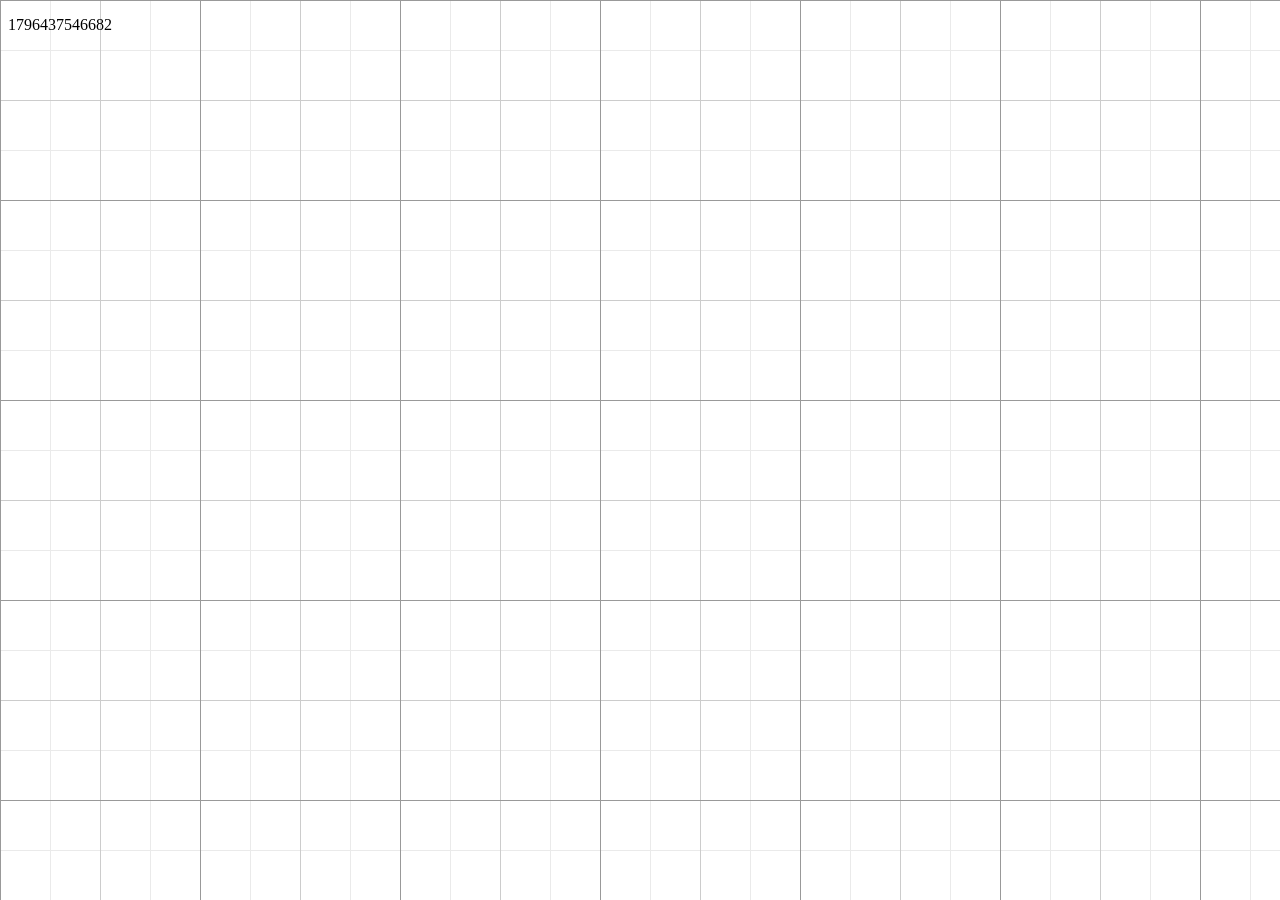
<file: bower_components/bower/Tests/visual-tests.html>
<!DOCTYPE html>
<html>
	<head>
		<meta charset="utf-8" />
		<title></title>
		<script src="../atom-full-compiled.js"></script>
		<link rel="stylesheet" href="../Source/atom.css" />
		<style>
			.action {
				position: absolute;
				left    : 100px;
				width   : 50px;
				height  : 40px;
			}
		</style>
	</head>
	<body style="background: url('cells.png')">
		<code></code>
	</body>
	<script>
(function () {
	var element = {
		first : 3,
		second: 345,
		get color () {
			return atom.dom( 'code' ).css( 'background-color' );
		},
		set color (color) {
			atom.dom( 'code' ).css( 'background-color', color );
		}
	};

	function logTime () {
		atom.dom.create('p').html(Date.now()).appendTo('body');
	}
	var update = function () {
		atom.dom( 'code' ).html( '[' +element.first.toFixed(3) + '] ' + element.second.round() );
	};

	logTime();
	update();

	var colors = '#b22222 #4169e1 #daa520 #228b22'.split(' ');

	new atom.Animatable(element)
		.animate({
			time: 3000,
			props: {
				first : 0,
				second: 7890,
				color : '#0f0'
			},
			onTick    : update,
			onComplete: logTime
		});

	function create(i) {
		var elem = atom.dom.create('div')
			.addClass('action')
			.css({ top: 5 + 50 * i, background: colors.random })
			.html(i)
			.appendTo('body');
		elem.animate({
			fn: 'sine',
			time: 3000,
			props: {
				'left': 300 + 50 * i,
				'background-color': colors.random
			}
		});
		elem.animate({
			props: { top: 200 },
			time: 1000,
			onComplete: function () {
				setTimeout(function () {
					elem.animate({
						top : atom.number.random(0,  800),
						left: atom.number.random(0, 1200)
					});
				}, 500);
			}
		});

		atom.dom.create('button')
			.html(i)
			.appendTo('body')
			.bind('click', function (e) {
				elem.stopAnimation(e.ctrlKey);
			});
	}
	for (var i = 12; i--;) create(i);
})();
	</script>
</html>
</file>
<file: custom/css/prism.css>
/* http://prismjs.com/download.html?themes=prism-okaidia&languages=markup+css+clike+javascript&plugins=line-numbers */
/**
 * okaidia theme for JavaScript, CSS and HTML
 * Loosely based on Monokai textmate theme by http://www.monokai.nl/
 * @author ocodia
 */

code[class*="language-"],
pre[class*="language-"] {
	color: #f8f8f2;
	text-shadow: 0 1px rgba(0, 0, 0, 0.3);
	font-family: Consolas, Monaco, 'Andale Mono', monospace;
	direction: ltr;
	text-align: left;
	white-space: pre;
	word-spacing: normal;
	word-break: normal;
	line-height: 1.5;

	-moz-tab-size: 4;
	-o-tab-size: 4;
	tab-size: 4;

	-webkit-hyphens: none;
	-moz-hyphens: none;
	-ms-hyphens: none;
	hyphens: none;
}

/* Code blocks */
pre[class*="language-"] {
	padding: 1em;
	margin: .5em 0;
	overflow: auto;
	border-radius: 0.3em;
}

:not(pre) > code[class*="language-"],
pre[class*="language-"] {
	background: #272822;
}

/* Inline code */
:not(pre) > code[class*="language-"] {
	padding: .1em;
	border-radius: .3em;
}

.token.comment,
.token.prolog,
.token.doctype,
.token.cdata {
	color: slategray;
}

.token.punctuation {
	color: #f8f8f2;
}

.namespace {
	opacity: .7;
}

.token.property,
.token.tag,
.token.constant,
.token.symbol {
	color: #f92672;
}

.token.boolean,
.token.number {
	color: #ae81ff;
}

.token.selector,
.token.attr-name,
.token.string,
.token.char,
.token.builtin {
	color: #a6e22e;
}

.token.operator,
.token.entity,
.token.url,
.language-css .token.string,
.style .token.string,
.token.variable {
	color: #f8f8f2;
}

.token.atrule,
.token.attr-value {
	color: #e6db74;
}

.token.keyword {
	color: #66d9ef;
}

.token.regex,
.token.important {
	color: #fd971f;
}

.token.important {
	font-weight: bold;
}

.token.entity {
	cursor: help;
}

pre.line-numbers {
	position: relative;
	padding-left: 3.8em;
	counter-reset: linenumber;
}

pre.line-numbers > code {
	position: relative;
}

.line-numbers .line-numbers-rows {
	position: absolute;
	pointer-events: none;
	top: 0;
	font-size: 100%;
	left: -3.8em;
	width: 3em; /* works for line-numbers below 1000 lines */
	letter-spacing: -1px;
	border-right: 1px solid #999;

	-webkit-user-select: none;
	-moz-user-select: none;
	-ms-user-select: none;
	user-select: none;

}

	.line-numbers-rows > span {
		pointer-events: none;
		display: block;
		counter-increment: linenumber;
	}

		.line-numbers-rows > span:before {
			content: counter(linenumber);
			color: #999;
			display: block;
			padding-right: 0.8em;
			text-align: right;
		}
</file>
<file: bower_components/lumx/dist/lumx.css>
/*
 LumX v1.3.2
 (c) 2014-2016 LumApps http://ui.lumapps.com
 License: MIT
*/
@font-face{font-family:"Material Design Icons";src:url(./fonts/materialdesignicons-webfont.eot?v=1.7.22);src:url(./fonts/materialdesignicons-webfont.eot?#iefix&v=1.7.22) format("embedded-opentype"),url(./fonts/materialdesignicons-webfont.woff2?v=1.7.22) format("woff2"),url(./fonts/materialdesignicons-webfont.woff?v=1.7.22) format("woff"),url(./fonts/materialdesignicons-webfont.ttf?v=1.7.22) format("truetype"),url(./fonts/materialdesignicons-webfont.svg?v=1.7.22#materialdesigniconsregular) format("svg");font-weight:400;font-style:normal}.mdi-set,.mdi:before{display:inline-block;font:normal normal normal 24px/1 "Material Design Icons";font-size:inherit;text-rendering:auto;-webkit-font-smoothing:antialiased;-moz-osx-font-smoothing:grayscale;transform:translate(0,0)}.mdi-access-point:before{content:"\F002"}.mdi-access-point-network:before{content:"\F003"}.mdi-account:before{content:"\F004"}.mdi-account-alert:before{content:"\F005"}.mdi-account-box:before{content:"\F006"}.mdi-account-box-outline:before{content:"\F007"}.mdi-account-card-details:before{content:"\F5D2"}.mdi-account-check:before{content:"\F008"}.mdi-account-circle:before{content:"\F009"}.mdi-account-convert:before{content:"\F00A"}.mdi-account-key:before{content:"\F00B"}.mdi-account-location:before{content:"\F00C"}.mdi-account-minus:before{content:"\F00D"}.mdi-account-multiple:before{content:"\F00E"}.mdi-account-multiple-minus:before{content:"\F5D3"}.mdi-account-multiple-outline:before{content:"\F00F"}.mdi-account-multiple-plus:before{content:"\F010"}.mdi-account-network:before{content:"\F011"}.mdi-account-off:before{content:"\F012"}.mdi-account-outline:before{content:"\F013"}.mdi-account-plus:before{content:"\F014"}.mdi-account-remove:before{content:"\F015"}.mdi-account-search:before{content:"\F016"}.mdi-account-settings:before{content:"\F630"}.mdi-account-settings-variant:before{content:"\F631"}.mdi-account-star:before{content:"\F017"}.mdi-account-star-variant:before{content:"\F018"}.mdi-account-switch:before{content:"\F019"}.mdi-adjust:before{content:"\F01A"}.mdi-air-conditioner:before{content:"\F01B"}.mdi-airballoon:before{content:"\F01C"}.mdi-airplane:before{content:"\F01D"}.mdi-airplane-landing:before{content:"\F5D4"}.mdi-airplane-off:before{content:"\F01E"}.mdi-airplane-takeoff:before{content:"\F5D5"}.mdi-airplay:before{content:"\F01F"}.mdi-alarm:before{content:"\F020"}.mdi-alarm-check:before{content:"\F021"}.mdi-alarm-multiple:before{content:"\F022"}.mdi-alarm-off:before{content:"\F023"}.mdi-alarm-plus:before{content:"\F024"}.mdi-alarm-snooze:before{content:"\F68D"}.mdi-album:before{content:"\F025"}.mdi-alert:before{content:"\F026"}.mdi-alert-box:before{content:"\F027"}.mdi-alert-circle:before{content:"\F028"}.mdi-alert-circle-outline:before{content:"\F5D6"}.mdi-alert-octagon:before{content:"\F029"}.mdi-alert-outline:before{content:"\F02A"}.mdi-alpha:before{content:"\F02B"}.mdi-alphabetical:before{content:"\F02C"}.mdi-altimeter:before{content:"\F5D7"}.mdi-amazon:before{content:"\F02D"}.mdi-amazon-clouddrive:before{content:"\F02E"}.mdi-ambulance:before{content:"\F02F"}.mdi-amplifier:before{content:"\F030"}.mdi-anchor:before{content:"\F031"}.mdi-android:before{content:"\F032"}.mdi-android-debug-bridge:before{content:"\F033"}.mdi-android-studio:before{content:"\F034"}.mdi-angular:before{content:"\F6B1"}.mdi-animation:before{content:"\F5D8"}.mdi-apple:before{content:"\F035"}.mdi-apple-finder:before{content:"\F036"}.mdi-apple-ios:before{content:"\F037"}.mdi-apple-keyboard-caps:before{content:"\F632"}.mdi-apple-keyboard-command:before{content:"\F633"}.mdi-apple-keyboard-control:before{content:"\F634"}.mdi-apple-keyboard-option:before{content:"\F635"}.mdi-apple-keyboard-shift:before{content:"\F636"}.mdi-apple-mobileme:before{content:"\F038"}.mdi-apple-safari:before{content:"\F039"}.mdi-application:before{content:"\F614"}.mdi-appnet:before{content:"\F03A"}.mdi-apps:before{content:"\F03B"}.mdi-archive:before{content:"\F03C"}.mdi-arrange-bring-forward:before{content:"\F03D"}.mdi-arrange-bring-to-front:before{content:"\F03E"}.mdi-arrange-send-backward:before{content:"\F03F"}.mdi-arrange-send-to-back:before{content:"\F040"}.mdi-arrow-all:before{content:"\F041"}.mdi-arrow-bottom-left:before{content:"\F042"}.mdi-arrow-bottom-right:before{content:"\F043"}.mdi-arrow-compress:before{content:"\F615"}.mdi-arrow-compress-all:before{content:"\F044"}.mdi-arrow-down:before{content:"\F045"}.mdi-arrow-down-bold:before{content:"\F046"}.mdi-arrow-down-bold-circle:before{content:"\F047"}.mdi-arrow-down-bold-circle-outline:before{content:"\F048"}.mdi-arrow-down-bold-hexagon-outline:before{content:"\F049"}.mdi-arrow-down-drop-circle:before{content:"\F04A"}.mdi-arrow-down-drop-circle-outline:before{content:"\F04B"}.mdi-arrow-expand:before{content:"\F616"}.mdi-arrow-expand-all:before{content:"\F04C"}.mdi-arrow-left:before{content:"\F04D"}.mdi-arrow-left-bold:before{content:"\F04E"}.mdi-arrow-left-bold-circle:before{content:"\F04F"}.mdi-arrow-left-bold-circle-outline:before{content:"\F050"}.mdi-arrow-left-bold-hexagon-outline:before{content:"\F051"}.mdi-arrow-left-drop-circle:before{content:"\F052"}.mdi-arrow-left-drop-circle-outline:before{content:"\F053"}.mdi-arrow-right:before{content:"\F054"}.mdi-arrow-right-bold:before{content:"\F055"}.mdi-arrow-right-bold-circle:before{content:"\F056"}.mdi-arrow-right-bold-circle-outline:before{content:"\F057"}.mdi-arrow-right-bold-hexagon-outline:before{content:"\F058"}.mdi-arrow-right-drop-circle:before{content:"\F059"}.mdi-arrow-right-drop-circle-outline:before{content:"\F05A"}.mdi-arrow-top-left:before{content:"\F05B"}.mdi-arrow-top-right:before{content:"\F05C"}.mdi-arrow-up:before{content:"\F05D"}.mdi-arrow-up-bold:before{content:"\F05E"}.mdi-arrow-up-bold-circle:before{content:"\F05F"}.mdi-arrow-up-bold-circle-outline:before{content:"\F060"}.mdi-arrow-up-bold-hexagon-outline:before{content:"\F061"}.mdi-arrow-up-drop-circle:before{content:"\F062"}.mdi-arrow-up-drop-circle-outline:before{content:"\F063"}.mdi-assistant:before{content:"\F064"}.mdi-at:before{content:"\F065"}.mdi-attachment:before{content:"\F066"}.mdi-audiobook:before{content:"\F067"}.mdi-auto-fix:before{content:"\F068"}.mdi-auto-upload:before{content:"\F069"}.mdi-autorenew:before{content:"\F06A"}.mdi-av-timer:before{content:"\F06B"}.mdi-baby:before{content:"\F06C"}.mdi-baby-buggy:before{content:"\F68E"}.mdi-backburger:before{content:"\F06D"}.mdi-backspace:before{content:"\F06E"}.mdi-backup-restore:before{content:"\F06F"}.mdi-bandcamp:before{content:"\F674"}.mdi-bank:before{content:"\F070"}.mdi-barcode:before{content:"\F071"}.mdi-barcode-scan:before{content:"\F072"}.mdi-barley:before{content:"\F073"}.mdi-barrel:before{content:"\F074"}.mdi-basecamp:before{content:"\F075"}.mdi-basket:before{content:"\F076"}.mdi-basket-fill:before{content:"\F077"}.mdi-basket-unfill:before{content:"\F078"}.mdi-battery:before{content:"\F079"}.mdi-battery-10:before{content:"\F07A"}.mdi-battery-20:before{content:"\F07B"}.mdi-battery-30:before{content:"\F07C"}.mdi-battery-40:before{content:"\F07D"}.mdi-battery-50:before{content:"\F07E"}.mdi-battery-60:before{content:"\F07F"}.mdi-battery-70:before{content:"\F080"}.mdi-battery-80:before{content:"\F081"}.mdi-battery-90:before{content:"\F082"}.mdi-battery-alert:before{content:"\F083"}.mdi-battery-charging:before{content:"\F084"}.mdi-battery-charging-100:before{content:"\F085"}.mdi-battery-charging-20:before{content:"\F086"}.mdi-battery-charging-30:before{content:"\F087"}.mdi-battery-charging-40:before{content:"\F088"}.mdi-battery-charging-60:before{content:"\F089"}.mdi-battery-charging-80:before{content:"\F08A"}.mdi-battery-charging-90:before{content:"\F08B"}.mdi-battery-minus:before{content:"\F08C"}.mdi-battery-negative:before{content:"\F08D"}.mdi-battery-outline:before{content:"\F08E"}.mdi-battery-plus:before{content:"\F08F"}.mdi-battery-positive:before{content:"\F090"}.mdi-battery-unknown:before{content:"\F091"}.mdi-beach:before{content:"\F092"}.mdi-beaker:before{content:"\F68F"}.mdi-beats:before{content:"\F097"}.mdi-beer:before{content:"\F098"}.mdi-behance:before{content:"\F099"}.mdi-bell:before{content:"\F09A"}.mdi-bell-off:before{content:"\F09B"}.mdi-bell-outline:before{content:"\F09C"}.mdi-bell-plus:before{content:"\F09D"}.mdi-bell-ring:before{content:"\F09E"}.mdi-bell-ring-outline:before{content:"\F09F"}.mdi-bell-sleep:before{content:"\F0A0"}.mdi-beta:before{content:"\F0A1"}.mdi-bible:before{content:"\F0A2"}.mdi-bike:before{content:"\F0A3"}.mdi-bing:before{content:"\F0A4"}.mdi-binoculars:before{content:"\F0A5"}.mdi-bio:before{content:"\F0A6"}.mdi-biohazard:before{content:"\F0A7"}.mdi-bitbucket:before{content:"\F0A8"}.mdi-black-mesa:before{content:"\F0A9"}.mdi-blackberry:before{content:"\F0AA"}.mdi-blender:before{content:"\F0AB"}.mdi-blinds:before{content:"\F0AC"}.mdi-block-helper:before{content:"\F0AD"}.mdi-blogger:before{content:"\F0AE"}.mdi-bluetooth:before{content:"\F0AF"}.mdi-bluetooth-audio:before{content:"\F0B0"}.mdi-bluetooth-connect:before{content:"\F0B1"}.mdi-bluetooth-off:before{content:"\F0B2"}.mdi-bluetooth-settings:before{content:"\F0B3"}.mdi-bluetooth-transfer:before{content:"\F0B4"}.mdi-blur:before{content:"\F0B5"}.mdi-blur-linear:before{content:"\F0B6"}.mdi-blur-off:before{content:"\F0B7"}.mdi-blur-radial:before{content:"\F0B8"}.mdi-bomb:before{content:"\F690"}.mdi-bone:before{content:"\F0B9"}.mdi-book:before{content:"\F0BA"}.mdi-book-minus:before{content:"\F5D9"}.mdi-book-multiple:before{content:"\F0BB"}.mdi-book-multiple-variant:before{content:"\F0BC"}.mdi-book-open:before{content:"\F0BD"}.mdi-book-open-page-variant:before{content:"\F5DA"}.mdi-book-open-variant:before{content:"\F0BE"}.mdi-book-plus:before{content:"\F5DB"}.mdi-book-variant:before{content:"\F0BF"}.mdi-bookmark:before{content:"\F0C0"}.mdi-bookmark-check:before{content:"\F0C1"}.mdi-bookmark-music:before{content:"\F0C2"}.mdi-bookmark-outline:before{content:"\F0C3"}.mdi-bookmark-plus:before{content:"\F0C5"}.mdi-bookmark-plus-outline:before{content:"\F0C4"}.mdi-bookmark-remove:before{content:"\F0C6"}.mdi-boombox:before{content:"\F5DC"}.mdi-border-all:before{content:"\F0C7"}.mdi-border-bottom:before{content:"\F0C8"}.mdi-border-color:before{content:"\F0C9"}.mdi-border-horizontal:before{content:"\F0CA"}.mdi-border-inside:before{content:"\F0CB"}.mdi-border-left:before{content:"\F0CC"}.mdi-border-none:before{content:"\F0CD"}.mdi-border-outside:before{content:"\F0CE"}.mdi-border-right:before{content:"\F0CF"}.mdi-border-style:before{content:"\F0D0"}.mdi-border-top:before{content:"\F0D1"}.mdi-border-vertical:before{content:"\F0D2"}.mdi-bow-tie:before{content:"\F677"}.mdi-bowl:before{content:"\F617"}.mdi-bowling:before{content:"\F0D3"}.mdi-box:before{content:"\F0D4"}.mdi-box-cutter:before{content:"\F0D5"}.mdi-box-shadow:before{content:"\F637"}.mdi-bridge:before{content:"\F618"}.mdi-briefcase:before{content:"\F0D6"}.mdi-briefcase-check:before{content:"\F0D7"}.mdi-briefcase-download:before{content:"\F0D8"}.mdi-briefcase-upload:before{content:"\F0D9"}.mdi-brightness-1:before{content:"\F0DA"}.mdi-brightness-2:before{content:"\F0DB"}.mdi-brightness-3:before{content:"\F0DC"}.mdi-brightness-4:before{content:"\F0DD"}.mdi-brightness-5:before{content:"\F0DE"}.mdi-brightness-6:before{content:"\F0DF"}.mdi-brightness-7:before{content:"\F0E0"}.mdi-brightness-auto:before{content:"\F0E1"}.mdi-broom:before{content:"\F0E2"}.mdi-brush:before{content:"\F0E3"}.mdi-buffer:before{content:"\F619"}.mdi-bug:before{content:"\F0E4"}.mdi-bulletin-board:before{content:"\F0E5"}.mdi-bullhorn:before{content:"\F0E6"}.mdi-bullseye:before{content:"\F5DD"}.mdi-burst-mode:before{content:"\F5DE"}.mdi-bus:before{content:"\F0E7"}.mdi-cached:before{content:"\F0E8"}.mdi-cake:before{content:"\F0E9"}.mdi-cake-layered:before{content:"\F0EA"}.mdi-cake-variant:before{content:"\F0EB"}.mdi-calculator:before{content:"\F0EC"}.mdi-calendar:before{content:"\F0ED"}.mdi-calendar-blank:before{content:"\F0EE"}.mdi-calendar-check:before{content:"\F0EF"}.mdi-calendar-clock:before{content:"\F0F0"}.mdi-calendar-multiple:before{content:"\F0F1"}.mdi-calendar-multiple-check:before{content:"\F0F2"}.mdi-calendar-plus:before{content:"\F0F3"}.mdi-calendar-question:before{content:"\F691"}.mdi-calendar-range:before{content:"\F678"}.mdi-calendar-remove:before{content:"\F0F4"}.mdi-calendar-text:before{content:"\F0F5"}.mdi-calendar-today:before{content:"\F0F6"}.mdi-call-made:before{content:"\F0F7"}.mdi-call-merge:before{content:"\F0F8"}.mdi-call-missed:before{content:"\F0F9"}.mdi-call-received:before{content:"\F0FA"}.mdi-call-split:before{content:"\F0FB"}.mdi-camcorder:before{content:"\F0FC"}.mdi-camcorder-box:before{content:"\F0FD"}.mdi-camcorder-box-off:before{content:"\F0FE"}.mdi-camcorder-off:before{content:"\F0FF"}.mdi-camera:before{content:"\F100"}.mdi-camera-burst:before{content:"\F692"}.mdi-camera-enhance:before{content:"\F101"}.mdi-camera-front:before{content:"\F102"}.mdi-camera-front-variant:before{content:"\F103"}.mdi-camera-iris:before{content:"\F104"}.mdi-camera-off:before{content:"\F5DF"}.mdi-camera-party-mode:before{content:"\F105"}.mdi-camera-rear:before{content:"\F106"}.mdi-camera-rear-variant:before{content:"\F107"}.mdi-camera-switch:before{content:"\F108"}.mdi-camera-timer:before{content:"\F109"}.mdi-candle:before{content:"\F5E2"}.mdi-candycane:before{content:"\F10A"}.mdi-car:before{content:"\F10B"}.mdi-car-battery:before{content:"\F10C"}.mdi-car-connected:before{content:"\F10D"}.mdi-car-wash:before{content:"\F10E"}.mdi-cards:before{content:"\F638"}.mdi-cards-outline:before{content:"\F639"}.mdi-cards-playing-outline:before{content:"\F63A"}.mdi-carrot:before{content:"\F10F"}.mdi-cart:before{content:"\F110"}.mdi-cart-off:before{content:"\F66B"}.mdi-cart-outline:before{content:"\F111"}.mdi-cart-plus:before{content:"\F112"}.mdi-case-sensitive-alt:before{content:"\F113"}.mdi-cash:before{content:"\F114"}.mdi-cash-100:before{content:"\F115"}.mdi-cash-multiple:before{content:"\F116"}.mdi-cash-usd:before{content:"\F117"}.mdi-cast:before{content:"\F118"}.mdi-cast-connected:before{content:"\F119"}.mdi-castle:before{content:"\F11A"}.mdi-cat:before{content:"\F11B"}.mdi-cellphone:before{content:"\F11C"}.mdi-cellphone-android:before{content:"\F11D"}.mdi-cellphone-basic:before{content:"\F11E"}.mdi-cellphone-dock:before{content:"\F11F"}.mdi-cellphone-iphone:before{content:"\F120"}.mdi-cellphone-link:before{content:"\F121"}.mdi-cellphone-link-off:before{content:"\F122"}.mdi-cellphone-settings:before{content:"\F123"}.mdi-certificate:before{content:"\F124"}.mdi-chair-school:before{content:"\F125"}.mdi-chart-arc:before{content:"\F126"}.mdi-chart-areaspline:before{content:"\F127"}.mdi-chart-bar:before{content:"\F128"}.mdi-chart-bubble:before{content:"\F5E3"}.mdi-chart-gantt:before{content:"\F66C"}.mdi-chart-histogram:before{content:"\F129"}.mdi-chart-line:before{content:"\F12A"}.mdi-chart-pie:before{content:"\F12B"}.mdi-chart-scatterplot-hexbin:before{content:"\F66D"}.mdi-chart-timeline:before{content:"\F66E"}.mdi-check:before{content:"\F12C"}.mdi-check-all:before{content:"\F12D"}.mdi-check-circle:before{content:"\F5E0"}.mdi-check-circle-outline:before{content:"\F5E1"}.mdi-checkbox-blank:before{content:"\F12E"}.mdi-checkbox-blank-circle:before{content:"\F12F"}.mdi-checkbox-blank-circle-outline:before{content:"\F130"}.mdi-checkbox-blank-outline:before{content:"\F131"}.mdi-checkbox-marked:before{content:"\F132"}.mdi-checkbox-marked-circle:before{content:"\F133"}.mdi-checkbox-marked-circle-outline:before{content:"\F134"}.mdi-checkbox-marked-outline:before{content:"\F135"}.mdi-checkbox-multiple-blank:before{content:"\F136"}.mdi-checkbox-multiple-blank-circle:before{content:"\F63B"}.mdi-checkbox-multiple-blank-circle-outline:before{content:"\F63C"}.mdi-checkbox-multiple-blank-outline:before{content:"\F137"}.mdi-checkbox-multiple-marked:before{content:"\F138"}.mdi-checkbox-multiple-marked-circle:before{content:"\F63D"}.mdi-checkbox-multiple-marked-circle-outline:before{content:"\F63E"}.mdi-checkbox-multiple-marked-outline:before{content:"\F139"}.mdi-checkerboard:before{content:"\F13A"}.mdi-chemical-weapon:before{content:"\F13B"}.mdi-chevron-double-down:before{content:"\F13C"}.mdi-chevron-double-left:before{content:"\F13D"}.mdi-chevron-double-right:before{content:"\F13E"}.mdi-chevron-double-up:before{content:"\F13F"}.mdi-chevron-down:before{content:"\F140"}.mdi-chevron-left:before{content:"\F141"}.mdi-chevron-right:before{content:"\F142"}.mdi-chevron-up:before{content:"\F143"}.mdi-chip:before{content:"\F61A"}.mdi-church:before{content:"\F144"}.mdi-cisco-webex:before{content:"\F145"}.mdi-city:before{content:"\F146"}.mdi-clipboard:before{content:"\F147"}.mdi-clipboard-account:before{content:"\F148"}.mdi-clipboard-alert:before{content:"\F149"}.mdi-clipboard-arrow-down:before{content:"\F14A"}.mdi-clipboard-arrow-left:before{content:"\F14B"}.mdi-clipboard-check:before{content:"\F14C"}.mdi-clipboard-outline:before{content:"\F14D"}.mdi-clipboard-text:before{content:"\F14E"}.mdi-clippy:before{content:"\F14F"}.mdi-clock:before{content:"\F150"}.mdi-clock-alert:before{content:"\F5CE"}.mdi-clock-end:before{content:"\F151"}.mdi-clock-fast:before{content:"\F152"}.mdi-clock-in:before{content:"\F153"}.mdi-clock-out:before{content:"\F154"}.mdi-clock-start:before{content:"\F155"}.mdi-close:before{content:"\F156"}.mdi-close-box:before{content:"\F157"}.mdi-close-box-outline:before{content:"\F158"}.mdi-close-circle:before{content:"\F159"}.mdi-close-circle-outline:before{content:"\F15A"}.mdi-close-network:before{content:"\F15B"}.mdi-close-octagon:before{content:"\F15C"}.mdi-close-octagon-outline:before{content:"\F15D"}.mdi-closed-caption:before{content:"\F15E"}.mdi-cloud:before{content:"\F15F"}.mdi-cloud-check:before{content:"\F160"}.mdi-cloud-circle:before{content:"\F161"}.mdi-cloud-download:before{content:"\F162"}.mdi-cloud-outline:before{content:"\F163"}.mdi-cloud-outline-off:before{content:"\F164"}.mdi-cloud-print:before{content:"\F165"}.mdi-cloud-print-outline:before{content:"\F166"}.mdi-cloud-sync:before{content:"\F63F"}.mdi-cloud-upload:before{content:"\F167"}.mdi-code-array:before{content:"\F168"}.mdi-code-braces:before{content:"\F169"}.mdi-code-brackets:before{content:"\F16A"}.mdi-code-equal:before{content:"\F16B"}.mdi-code-greater-than:before{content:"\F16C"}.mdi-code-greater-than-or-equal:before{content:"\F16D"}.mdi-code-less-than:before{content:"\F16E"}.mdi-code-less-than-or-equal:before{content:"\F16F"}.mdi-code-not-equal:before{content:"\F170"}.mdi-code-not-equal-variant:before{content:"\F171"}.mdi-code-parentheses:before{content:"\F172"}.mdi-code-string:before{content:"\F173"}.mdi-code-tags:before{content:"\F174"}.mdi-code-tags-check:before{content:"\F693"}.mdi-codepen:before{content:"\F175"}.mdi-coffee:before{content:"\F176"}.mdi-coffee-to-go:before{content:"\F177"}.mdi-coin:before{content:"\F178"}.mdi-coins:before{content:"\F694"}.mdi-collage:before{content:"\F640"}.mdi-color-helper:before{content:"\F179"}.mdi-comment:before{content:"\F17A"}.mdi-comment-account:before{content:"\F17B"}.mdi-comment-account-outline:before{content:"\F17C"}.mdi-comment-alert:before{content:"\F17D"}.mdi-comment-alert-outline:before{content:"\F17E"}.mdi-comment-check:before{content:"\F17F"}.mdi-comment-check-outline:before{content:"\F180"}.mdi-comment-multiple-outline:before{content:"\F181"}.mdi-comment-outline:before{content:"\F182"}.mdi-comment-plus-outline:before{content:"\F183"}.mdi-comment-processing:before{content:"\F184"}.mdi-comment-processing-outline:before{content:"\F185"}.mdi-comment-question-outline:before{content:"\F186"}.mdi-comment-remove-outline:before{content:"\F187"}.mdi-comment-text:before{content:"\F188"}.mdi-comment-text-outline:before{content:"\F189"}.mdi-compare:before{content:"\F18A"}.mdi-compass:before{content:"\F18B"}.mdi-compass-outline:before{content:"\F18C"}.mdi-console:before{content:"\F18D"}.mdi-contact-mail:before{content:"\F18E"}.mdi-content-copy:before{content:"\F18F"}.mdi-content-cut:before{content:"\F190"}.mdi-content-duplicate:before{content:"\F191"}.mdi-content-paste:before{content:"\F192"}.mdi-content-save:before{content:"\F193"}.mdi-content-save-all:before{content:"\F194"}.mdi-content-save-settings:before{content:"\F61B"}.mdi-contrast:before{content:"\F195"}.mdi-contrast-box:before{content:"\F196"}.mdi-contrast-circle:before{content:"\F197"}.mdi-cookie:before{content:"\F198"}.mdi-copyright:before{content:"\F5E6"}.mdi-counter:before{content:"\F199"}.mdi-cow:before{content:"\F19A"}.mdi-creation:before{content:"\F1C9"}.mdi-credit-card:before{content:"\F19B"}.mdi-credit-card-multiple:before{content:"\F19C"}.mdi-credit-card-off:before{content:"\F5E4"}.mdi-credit-card-plus:before{content:"\F675"}.mdi-credit-card-scan:before{content:"\F19D"}.mdi-crop:before{content:"\F19E"}.mdi-crop-free:before{content:"\F19F"}.mdi-crop-landscape:before{content:"\F1A0"}.mdi-crop-portrait:before{content:"\F1A1"}.mdi-crop-rotate:before{content:"\F695"}.mdi-crop-square:before{content:"\F1A2"}.mdi-crosshairs:before{content:"\F1A3"}.mdi-crosshairs-gps:before{content:"\F1A4"}.mdi-crown:before{content:"\F1A5"}.mdi-cube:before{content:"\F1A6"}.mdi-cube-outline:before{content:"\F1A7"}.mdi-cube-send:before{content:"\F1A8"}.mdi-cube-unfolded:before{content:"\F1A9"}.mdi-cup:before{content:"\F1AA"}.mdi-cup-off:before{content:"\F5E5"}.mdi-cup-water:before{content:"\F1AB"}.mdi-currency-btc:before{content:"\F1AC"}.mdi-currency-eur:before{content:"\F1AD"}.mdi-currency-gbp:before{content:"\F1AE"}.mdi-currency-inr:before{content:"\F1AF"}.mdi-currency-ngn:before{content:"\F1B0"}.mdi-currency-rub:before{content:"\F1B1"}.mdi-currency-try:before{content:"\F1B2"}.mdi-currency-usd:before{content:"\F1B3"}.mdi-currency-usd-off:before{content:"\F679"}.mdi-cursor-default:before{content:"\F1B4"}.mdi-cursor-default-outline:before{content:"\F1B5"}.mdi-cursor-move:before{content:"\F1B6"}.mdi-cursor-pointer:before{content:"\F1B7"}.mdi-cursor-text:before{content:"\F5E7"}.mdi-database:before{content:"\F1B8"}.mdi-database-minus:before{content:"\F1B9"}.mdi-database-plus:before{content:"\F1BA"}.mdi-debug-step-into:before{content:"\F1BB"}.mdi-debug-step-out:before{content:"\F1BC"}.mdi-debug-step-over:before{content:"\F1BD"}.mdi-decimal-decrease:before{content:"\F1BE"}.mdi-decimal-increase:before{content:"\F1BF"}.mdi-delete:before{content:"\F1C0"}.mdi-delete-circle:before{content:"\F682"}.mdi-delete-forever:before{content:"\F5E8"}.mdi-delete-sweep:before{content:"\F5E9"}.mdi-delete-variant:before{content:"\F1C1"}.mdi-delta:before{content:"\F1C2"}.mdi-deskphone:before{content:"\F1C3"}.mdi-desktop-mac:before{content:"\F1C4"}.mdi-desktop-tower:before{content:"\F1C5"}.mdi-details:before{content:"\F1C6"}.mdi-developer-board:before{content:"\F696"}.mdi-deviantart:before{content:"\F1C7"}.mdi-dialpad:before{content:"\F61C"}.mdi-diamond:before{content:"\F1C8"}.mdi-dice-1:before{content:"\F1CA"}.mdi-dice-2:before{content:"\F1CB"}.mdi-dice-3:before{content:"\F1CC"}.mdi-dice-4:before{content:"\F1CD"}.mdi-dice-5:before{content:"\F1CE"}.mdi-dice-6:before{content:"\F1CF"}.mdi-dice-d20:before{content:"\F5EA"}.mdi-dice-d4:before{content:"\F5EB"}.mdi-dice-d6:before{content:"\F5EC"}.mdi-dice-d8:before{content:"\F5ED"}.mdi-dictionary:before{content:"\F61D"}.mdi-directions:before{content:"\F1D0"}.mdi-directions-fork:before{content:"\F641"}.mdi-discord:before{content:"\F66F"}.mdi-disk:before{content:"\F5EE"}.mdi-disk-alert:before{content:"\F1D1"}.mdi-disqus:before{content:"\F1D2"}.mdi-disqus-outline:before{content:"\F1D3"}.mdi-division:before{content:"\F1D4"}.mdi-division-box:before{content:"\F1D5"}.mdi-dna:before{content:"\F683"}.mdi-dns:before{content:"\F1D6"}.mdi-do-not-disturb:before{content:"\F697"}.mdi-do-not-disturb-off:before{content:"\F698"}.mdi-dolby:before{content:"\F6B2"}.mdi-domain:before{content:"\F1D7"}.mdi-dots-horizontal:before{content:"\F1D8"}.mdi-dots-vertical:before{content:"\F1D9"}.mdi-douban:before{content:"\F699"}.mdi-download:before{content:"\F1DA"}.mdi-drag:before{content:"\F1DB"}.mdi-drag-horizontal:before{content:"\F1DC"}.mdi-drag-vertical:before{content:"\F1DD"}.mdi-drawing:before{content:"\F1DE"}.mdi-drawing-box:before{content:"\F1DF"}.mdi-dribbble:before{content:"\F1E0"}.mdi-dribbble-box:before{content:"\F1E1"}.mdi-drone:before{content:"\F1E2"}.mdi-dropbox:before{content:"\F1E3"}.mdi-drupal:before{content:"\F1E4"}.mdi-duck:before{content:"\F1E5"}.mdi-dumbbell:before{content:"\F1E6"}.mdi-earth:before{content:"\F1E7"}.mdi-earth-off:before{content:"\F1E8"}.mdi-edge:before{content:"\F1E9"}.mdi-eject:before{content:"\F1EA"}.mdi-elevation-decline:before{content:"\F1EB"}.mdi-elevation-rise:before{content:"\F1EC"}.mdi-elevator:before{content:"\F1ED"}.mdi-email:before{content:"\F1EE"}.mdi-email-open:before{content:"\F1EF"}.mdi-email-open-outline:before{content:"\F5EF"}.mdi-email-outline:before{content:"\F1F0"}.mdi-email-secure:before{content:"\F1F1"}.mdi-email-variant:before{content:"\F5F0"}.mdi-emby:before{content:"\F6B3"}.mdi-emoticon:before{content:"\F1F2"}.mdi-emoticon-cool:before{content:"\F1F3"}.mdi-emoticon-dead:before{content:"\F69A"}.mdi-emoticon-devil:before{content:"\F1F4"}.mdi-emoticon-excited:before{content:"\F69B"}.mdi-emoticon-happy:before{content:"\F1F5"}.mdi-emoticon-neutral:before{content:"\F1F6"}.mdi-emoticon-poop:before{content:"\F1F7"}.mdi-emoticon-sad:before{content:"\F1F8"}.mdi-emoticon-tongue:before{content:"\F1F9"}.mdi-engine:before{content:"\F1FA"}.mdi-engine-outline:before{content:"\F1FB"}.mdi-equal:before{content:"\F1FC"}.mdi-equal-box:before{content:"\F1FD"}.mdi-eraser:before{content:"\F1FE"}.mdi-eraser-variant:before{content:"\F642"}.mdi-escalator:before{content:"\F1FF"}.mdi-ethernet:before{content:"\F200"}.mdi-ethernet-cable:before{content:"\F201"}.mdi-ethernet-cable-off:before{content:"\F202"}.mdi-etsy:before{content:"\F203"}.mdi-ev-station:before{content:"\F5F1"}.mdi-evernote:before{content:"\F204"}.mdi-exclamation:before{content:"\F205"}.mdi-exit-to-app:before{content:"\F206"}.mdi-export:before{content:"\F207"}.mdi-eye:before{content:"\F208"}.mdi-eye-off:before{content:"\F209"}.mdi-eyedropper:before{content:"\F20A"}.mdi-eyedropper-variant:before{content:"\F20B"}.mdi-face:before{content:"\F643"}.mdi-face-profile:before{content:"\F644"}.mdi-facebook:before{content:"\F20C"}.mdi-facebook-box:before{content:"\F20D"}.mdi-facebook-messenger:before{content:"\F20E"}.mdi-factory:before{content:"\F20F"}.mdi-fan:before{content:"\F210"}.mdi-fast-forward:before{content:"\F211"}.mdi-fax:before{content:"\F212"}.mdi-ferry:before{content:"\F213"}.mdi-file:before{content:"\F214"}.mdi-file-chart:before{content:"\F215"}.mdi-file-check:before{content:"\F216"}.mdi-file-cloud:before{content:"\F217"}.mdi-file-delimited:before{content:"\F218"}.mdi-file-document:before{content:"\F219"}.mdi-file-document-box:before{content:"\F21A"}.mdi-file-excel:before{content:"\F21B"}.mdi-file-excel-box:before{content:"\F21C"}.mdi-file-export:before{content:"\F21D"}.mdi-file-find:before{content:"\F21E"}.mdi-file-hidden:before{content:"\F613"}.mdi-file-image:before{content:"\F21F"}.mdi-file-import:before{content:"\F220"}.mdi-file-lock:before{content:"\F221"}.mdi-file-multiple:before{content:"\F222"}.mdi-file-music:before{content:"\F223"}.mdi-file-outline:before{content:"\F224"}.mdi-file-pdf:before{content:"\F225"}.mdi-file-pdf-box:before{content:"\F226"}.mdi-file-powerpoint:before{content:"\F227"}.mdi-file-powerpoint-box:before{content:"\F228"}.mdi-file-presentation-box:before{content:"\F229"}.mdi-file-restore:before{content:"\F670"}.mdi-file-send:before{content:"\F22A"}.mdi-file-tree:before{content:"\F645"}.mdi-file-video:before{content:"\F22B"}.mdi-file-word:before{content:"\F22C"}.mdi-file-word-box:before{content:"\F22D"}.mdi-file-xml:before{content:"\F22E"}.mdi-film:before{content:"\F22F"}.mdi-filmstrip:before{content:"\F230"}.mdi-filmstrip-off:before{content:"\F231"}.mdi-filter:before{content:"\F232"}.mdi-filter-outline:before{content:"\F233"}.mdi-filter-remove:before{content:"\F234"}.mdi-filter-remove-outline:before{content:"\F235"}.mdi-filter-variant:before{content:"\F236"}.mdi-fingerprint:before{content:"\F237"}.mdi-fire:before{content:"\F238"}.mdi-firefox:before{content:"\F239"}.mdi-fish:before{content:"\F23A"}.mdi-flag:before{content:"\F23B"}.mdi-flag-checkered:before{content:"\F23C"}.mdi-flag-outline:before{content:"\F23D"}.mdi-flag-outline-variant:before{content:"\F23E"}.mdi-flag-triangle:before{content:"\F23F"}.mdi-flag-variant:before{content:"\F240"}.mdi-flash:before{content:"\F241"}.mdi-flash-auto:before{content:"\F242"}.mdi-flash-off:before{content:"\F243"}.mdi-flash-red-eye:before{content:"\F67A"}.mdi-flashlight:before{content:"\F244"}.mdi-flashlight-off:before{content:"\F245"}.mdi-flask:before{content:"\F093"}.mdi-flask-empty:before{content:"\F094"}.mdi-flask-empty-outline:before{content:"\F095"}.mdi-flask-outline:before{content:"\F096"}.mdi-flattr:before{content:"\F246"}.mdi-flip-to-back:before{content:"\F247"}.mdi-flip-to-front:before{content:"\F248"}.mdi-floppy:before{content:"\F249"}.mdi-flower:before{content:"\F24A"}.mdi-folder:before{content:"\F24B"}.mdi-folder-account:before{content:"\F24C"}.mdi-folder-download:before{content:"\F24D"}.mdi-folder-google-drive:before{content:"\F24E"}.mdi-folder-image:before{content:"\F24F"}.mdi-folder-lock:before{content:"\F250"}.mdi-folder-lock-open:before{content:"\F251"}.mdi-folder-move:before{content:"\F252"}.mdi-folder-multiple:before{content:"\F253"}.mdi-folder-multiple-image:before{content:"\F254"}.mdi-folder-multiple-outline:before{content:"\F255"}.mdi-folder-outline:before{content:"\F256"}.mdi-folder-plus:before{content:"\F257"}.mdi-folder-remove:before{content:"\F258"}.mdi-folder-star:before{content:"\F69C"}.mdi-folder-upload:before{content:"\F259"}.mdi-food:before{content:"\F25A"}.mdi-food-apple:before{content:"\F25B"}.mdi-food-fork-drink:before{content:"\F5F2"}.mdi-food-off:before{content:"\F5F3"}.mdi-food-variant:before{content:"\F25C"}.mdi-football:before{content:"\F25D"}.mdi-football-australian:before{content:"\F25E"}.mdi-football-helmet:before{content:"\F25F"}.mdi-format-align-center:before{content:"\F260"}.mdi-format-align-justify:before{content:"\F261"}.mdi-format-align-left:before{content:"\F262"}.mdi-format-align-right:before{content:"\F263"}.mdi-format-annotation-plus:before{content:"\F646"}.mdi-format-bold:before{content:"\F264"}.mdi-format-clear:before{content:"\F265"}.mdi-format-color-fill:before{content:"\F266"}.mdi-format-color-text:before{content:"\F69D"}.mdi-format-float-center:before{content:"\F267"}.mdi-format-float-left:before{content:"\F268"}.mdi-format-float-none:before{content:"\F269"}.mdi-format-float-right:before{content:"\F26A"}.mdi-format-header-1:before{content:"\F26B"}.mdi-format-header-2:before{content:"\F26C"}.mdi-format-header-3:before{content:"\F26D"}.mdi-format-header-4:before{content:"\F26E"}.mdi-format-header-5:before{content:"\F26F"}.mdi-format-header-6:before{content:"\F270"}.mdi-format-header-decrease:before{content:"\F271"}.mdi-format-header-equal:before{content:"\F272"}.mdi-format-header-increase:before{content:"\F273"}.mdi-format-header-pound:before{content:"\F274"}.mdi-format-horizontal-align-center:before{content:"\F61E"}.mdi-format-horizontal-align-left:before{content:"\F61F"}.mdi-format-horizontal-align-right:before{content:"\F620"}.mdi-format-indent-decrease:before{content:"\F275"}.mdi-format-indent-increase:before{content:"\F276"}.mdi-format-italic:before{content:"\F277"}.mdi-format-line-spacing:before{content:"\F278"}.mdi-format-line-style:before{content:"\F5C8"}.mdi-format-line-weight:before{content:"\F5C9"}.mdi-format-list-bulleted:before{content:"\F279"}.mdi-format-list-bulleted-type:before{content:"\F27A"}.mdi-format-list-numbers:before{content:"\F27B"}.mdi-format-paint:before{content:"\F27C"}.mdi-format-paragraph:before{content:"\F27D"}.mdi-format-quote:before{content:"\F27E"}.mdi-format-section:before{content:"\F69E"}.mdi-format-size:before{content:"\F27F"}.mdi-format-strikethrough:before{content:"\F280"}.mdi-format-strikethrough-variant:before{content:"\F281"}.mdi-format-subscript:before{content:"\F282"}.mdi-format-superscript:before{content:"\F283"}.mdi-format-text:before{content:"\F284"}.mdi-format-textdirection-l-to-r:before{content:"\F285"}.mdi-format-textdirection-r-to-l:before{content:"\F286"}.mdi-format-title:before{content:"\F5F4"}.mdi-format-underline:before{content:"\F287"}.mdi-format-vertical-align-bottom:before{content:"\F621"}.mdi-format-vertical-align-center:before{content:"\F622"}.mdi-format-vertical-align-top:before{content:"\F623"}.mdi-format-wrap-inline:before{content:"\F288"}.mdi-format-wrap-square:before{content:"\F289"}.mdi-format-wrap-tight:before{content:"\F28A"}.mdi-format-wrap-top-bottom:before{content:"\F28B"}.mdi-forum:before{content:"\F28C"}.mdi-forward:before{content:"\F28D"}.mdi-foursquare:before{content:"\F28E"}.mdi-fridge:before{content:"\F28F"}.mdi-fridge-filled:before{content:"\F290"}.mdi-fridge-filled-bottom:before{content:"\F291"}.mdi-fridge-filled-top:before{content:"\F292"}.mdi-fullscreen:before{content:"\F293"}.mdi-fullscreen-exit:before{content:"\F294"}.mdi-function:before{content:"\F295"}.mdi-gamepad:before{content:"\F296"}.mdi-gamepad-variant:before{content:"\F297"}.mdi-gas-cylinder:before{content:"\F647"}.mdi-gas-station:before{content:"\F298"}.mdi-gate:before{content:"\F299"}.mdi-gauge:before{content:"\F29A"}.mdi-gavel:before{content:"\F29B"}.mdi-gender-female:before{content:"\F29C"}.mdi-gender-male:before{content:"\F29D"}.mdi-gender-male-female:before{content:"\F29E"}.mdi-gender-transgender:before{content:"\F29F"}.mdi-ghost:before{content:"\F2A0"}.mdi-gift:before{content:"\F2A1"}.mdi-git:before{content:"\F2A2"}.mdi-github-box:before{content:"\F2A3"}.mdi-github-circle:before{content:"\F2A4"}.mdi-glass-flute:before{content:"\F2A5"}.mdi-glass-mug:before{content:"\F2A6"}.mdi-glass-stange:before{content:"\F2A7"}.mdi-glass-tulip:before{content:"\F2A8"}.mdi-glassdoor:before{content:"\F2A9"}.mdi-glasses:before{content:"\F2AA"}.mdi-gmail:before{content:"\F2AB"}.mdi-gnome:before{content:"\F2AC"}.mdi-gondola:before{content:"\F685"}.mdi-google:before{content:"\F2AD"}.mdi-google-cardboard:before{content:"\F2AE"}.mdi-google-chrome:before{content:"\F2AF"}.mdi-google-circles:before{content:"\F2B0"}.mdi-google-circles-communities:before{content:"\F2B1"}.mdi-google-circles-extended:before{content:"\F2B2"}.mdi-google-circles-group:before{content:"\F2B3"}.mdi-google-controller:before{content:"\F2B4"}.mdi-google-controller-off:before{content:"\F2B5"}.mdi-google-drive:before{content:"\F2B6"}.mdi-google-earth:before{content:"\F2B7"}.mdi-google-glass:before{content:"\F2B8"}.mdi-google-maps:before{content:"\F5F5"}.mdi-google-nearby:before{content:"\F2B9"}.mdi-google-pages:before{content:"\F2BA"}.mdi-google-physical-web:before{content:"\F2BB"}.mdi-google-play:before{content:"\F2BC"}.mdi-google-plus:before{content:"\F2BD"}.mdi-google-plus-box:before{content:"\F2BE"}.mdi-google-translate:before{content:"\F2BF"}.mdi-google-wallet:before{content:"\F2C0"}.mdi-gradient:before{content:"\F69F"}.mdi-grease-pencil:before{content:"\F648"}.mdi-grid:before{content:"\F2C1"}.mdi-grid-off:before{content:"\F2C2"}.mdi-group:before{content:"\F2C3"}.mdi-guitar-electric:before{content:"\F2C4"}.mdi-guitar-pick:before{content:"\F2C5"}.mdi-guitar-pick-outline:before{content:"\F2C6"}.mdi-hackernews:before{content:"\F624"}.mdi-hamburger:before{content:"\F684"}.mdi-hand-pointing-right:before{content:"\F2C7"}.mdi-hanger:before{content:"\F2C8"}.mdi-hangouts:before{content:"\F2C9"}.mdi-harddisk:before{content:"\F2CA"}.mdi-headphones:before{content:"\F2CB"}.mdi-headphones-box:before{content:"\F2CC"}.mdi-headphones-settings:before{content:"\F2CD"}.mdi-headset:before{content:"\F2CE"}.mdi-headset-dock:before{content:"\F2CF"}.mdi-headset-off:before{content:"\F2D0"}.mdi-heart:before{content:"\F2D1"}.mdi-heart-box:before{content:"\F2D2"}.mdi-heart-box-outline:before{content:"\F2D3"}.mdi-heart-broken:before{content:"\F2D4"}.mdi-heart-outline:before{content:"\F2D5"}.mdi-heart-pulse:before{content:"\F5F6"}.mdi-help:before{content:"\F2D6"}.mdi-help-circle:before{content:"\F2D7"}.mdi-help-circle-outline:before{content:"\F625"}.mdi-hexagon:before{content:"\F2D8"}.mdi-hexagon-outline:before{content:"\F2D9"}.mdi-highway:before{content:"\F5F7"}.mdi-history:before{content:"\F2DA"}.mdi-hololens:before{content:"\F2DB"}.mdi-home:before{content:"\F2DC"}.mdi-home-map-marker:before{content:"\F5F8"}.mdi-home-modern:before{content:"\F2DD"}.mdi-home-outline:before{content:"\F6A0"}.mdi-home-variant:before{content:"\F2DE"}.mdi-hops:before{content:"\F2DF"}.mdi-hospital:before{content:"\F2E0"}.mdi-hospital-building:before{content:"\F2E1"}.mdi-hospital-marker:before{content:"\F2E2"}.mdi-hotel:before{content:"\F2E3"}.mdi-houzz:before{content:"\F2E4"}.mdi-houzz-box:before{content:"\F2E5"}.mdi-human:before{content:"\F2E6"}.mdi-human-child:before{content:"\F2E7"}.mdi-human-female:before{content:"\F649"}.mdi-human-greeting:before{content:"\F64A"}.mdi-human-handsdown:before{content:"\F64B"}.mdi-human-handsup:before{content:"\F64C"}.mdi-human-male:before{content:"\F64D"}.mdi-human-male-female:before{content:"\F2E8"}.mdi-human-pregnant:before{content:"\F5CF"}.mdi-image:before{content:"\F2E9"}.mdi-image-album:before{content:"\F2EA"}.mdi-image-area:before{content:"\F2EB"}.mdi-image-area-close:before{content:"\F2EC"}.mdi-image-broken:before{content:"\F2ED"}.mdi-image-broken-variant:before{content:"\F2EE"}.mdi-image-filter:before{content:"\F2EF"}.mdi-image-filter-black-white:before{content:"\F2F0"}.mdi-image-filter-center-focus:before{content:"\F2F1"}.mdi-image-filter-center-focus-weak:before{content:"\F2F2"}.mdi-image-filter-drama:before{content:"\F2F3"}.mdi-image-filter-frames:before{content:"\F2F4"}.mdi-image-filter-hdr:before{content:"\F2F5"}.mdi-image-filter-none:before{content:"\F2F6"}.mdi-image-filter-tilt-shift:before{content:"\F2F7"}.mdi-image-filter-vintage:before{content:"\F2F8"}.mdi-image-multiple:before{content:"\F2F9"}.mdi-import:before{content:"\F2FA"}.mdi-inbox:before{content:"\F686"}.mdi-inbox-arrow-down:before{content:"\F2FB"}.mdi-inbox-arrow-up:before{content:"\F3D1"}.mdi-incognito:before{content:"\F5F9"}.mdi-information:before{content:"\F2FC"}.mdi-information-outline:before{content:"\F2FD"}.mdi-information-variant:before{content:"\F64E"}.mdi-instagram:before{content:"\F2FE"}.mdi-instapaper:before{content:"\F2FF"}.mdi-internet-explorer:before{content:"\F300"}.mdi-invert-colors:before{content:"\F301"}.mdi-itunes:before{content:"\F676"}.mdi-jeepney:before{content:"\F302"}.mdi-jira:before{content:"\F303"}.mdi-jsfiddle:before{content:"\F304"}.mdi-json:before{content:"\F626"}.mdi-keg:before{content:"\F305"}.mdi-kettle:before{content:"\F5FA"}.mdi-key:before{content:"\F306"}.mdi-key-change:before{content:"\F307"}.mdi-key-minus:before{content:"\F308"}.mdi-key-plus:before{content:"\F309"}.mdi-key-remove:before{content:"\F30A"}.mdi-key-variant:before{content:"\F30B"}.mdi-keyboard:before{content:"\F30C"}.mdi-keyboard-backspace:before{content:"\F30D"}.mdi-keyboard-caps:before{content:"\F30E"}.mdi-keyboard-close:before{content:"\F30F"}.mdi-keyboard-off:before{content:"\F310"}.mdi-keyboard-return:before{content:"\F311"}.mdi-keyboard-tab:before{content:"\F312"}.mdi-keyboard-variant:before{content:"\F313"}.mdi-kodi:before{content:"\F314"}.mdi-label:before{content:"\F315"}.mdi-label-outline:before{content:"\F316"}.mdi-lambda:before{content:"\F627"}.mdi-lamp:before{content:"\F6B4"}.mdi-lan:before{content:"\F317"}.mdi-lan-connect:before{content:"\F318"}.mdi-lan-disconnect:before{content:"\F319"}.mdi-lan-pending:before{content:"\F31A"}.mdi-language-c:before{content:"\F671"}.mdi-language-cpp:before{content:"\F672"}.mdi-language-csharp:before{content:"\F31B"}.mdi-language-css3:before{content:"\F31C"}.mdi-language-html5:before{content:"\F31D"}.mdi-language-javascript:before{content:"\F31E"}.mdi-language-php:before{content:"\F31F"}.mdi-language-python:before{content:"\F320"}.mdi-language-python-text:before{content:"\F321"}.mdi-laptop:before{content:"\F322"}.mdi-laptop-chromebook:before{content:"\F323"}.mdi-laptop-mac:before{content:"\F324"}.mdi-laptop-windows:before{content:"\F325"}.mdi-lastfm:before{content:"\F326"}.mdi-launch:before{content:"\F327"}.mdi-layers:before{content:"\F328"}.mdi-layers-off:before{content:"\F329"}.mdi-lead-pencil:before{content:"\F64F"}.mdi-leaf:before{content:"\F32A"}.mdi-led-off:before{content:"\F32B"}.mdi-led-on:before{content:"\F32C"}.mdi-led-outline:before{content:"\F32D"}.mdi-led-variant-off:before{content:"\F32E"}.mdi-led-variant-on:before{content:"\F32F"}.mdi-led-variant-outline:before{content:"\F330"}.mdi-library:before{content:"\F331"}.mdi-library-books:before{content:"\F332"}.mdi-library-music:before{content:"\F333"}.mdi-library-plus:before{content:"\F334"}.mdi-lightbulb:before{content:"\F335"}.mdi-lightbulb-outline:before{content:"\F336"}.mdi-link:before{content:"\F337"}.mdi-link-off:before{content:"\F338"}.mdi-link-variant:before{content:"\F339"}.mdi-link-variant-off:before{content:"\F33A"}.mdi-linkedin:before{content:"\F33B"}.mdi-linkedin-box:before{content:"\F33C"}.mdi-linux:before{content:"\F33D"}.mdi-lock:before{content:"\F33E"}.mdi-lock-open:before{content:"\F33F"}.mdi-lock-open-outline:before{content:"\F340"}.mdi-lock-outline:before{content:"\F341"}.mdi-lock-plus:before{content:"\F5FB"}.mdi-login:before{content:"\F342"}.mdi-login-variant:before{content:"\F5FC"}.mdi-logout:before{content:"\F343"}.mdi-logout-variant:before{content:"\F5FD"}.mdi-looks:before{content:"\F344"}.mdi-loupe:before{content:"\F345"}.mdi-lumx:before{content:"\F346"}.mdi-magnet:before{content:"\F347"}.mdi-magnet-on:before{content:"\F348"}.mdi-magnify:before{content:"\F349"}.mdi-magnify-minus:before{content:"\F34A"}.mdi-magnify-plus:before{content:"\F34B"}.mdi-mail-ru:before{content:"\F34C"}.mdi-map:before{content:"\F34D"}.mdi-map-marker:before{content:"\F34E"}.mdi-map-marker-circle:before{content:"\F34F"}.mdi-map-marker-minus:before{content:"\F650"}.mdi-map-marker-multiple:before{content:"\F350"}.mdi-map-marker-off:before{content:"\F351"}.mdi-map-marker-plus:before{content:"\F651"}.mdi-map-marker-radius:before{content:"\F352"}.mdi-margin:before{content:"\F353"}.mdi-markdown:before{content:"\F354"}.mdi-marker:before{content:"\F652"}.mdi-marker-check:before{content:"\F355"}.mdi-martini:before{content:"\F356"}.mdi-material-ui:before{content:"\F357"}.mdi-math-compass:before{content:"\F358"}.mdi-matrix:before{content:"\F628"}.mdi-maxcdn:before{content:"\F359"}.mdi-medium:before{content:"\F35A"}.mdi-memory:before{content:"\F35B"}.mdi-menu:before{content:"\F35C"}.mdi-menu-down:before{content:"\F35D"}.mdi-menu-down-outline:before{content:"\F6B5"}.mdi-menu-left:before{content:"\F35E"}.mdi-menu-right:before{content:"\F35F"}.mdi-menu-up:before{content:"\F360"}.mdi-menu-up-outline:before{content:"\F6B6"}.mdi-message:before{content:"\F361"}.mdi-message-alert:before{content:"\F362"}.mdi-message-bulleted:before{content:"\F6A1"}.mdi-message-bulleted-off:before{content:"\F6A2"}.mdi-message-draw:before{content:"\F363"}.mdi-message-image:before{content:"\F364"}.mdi-message-outline:before{content:"\F365"}.mdi-message-plus:before{content:"\F653"}.mdi-message-processing:before{content:"\F366"}.mdi-message-reply:before{content:"\F367"}.mdi-message-reply-text:before{content:"\F368"}.mdi-message-text:before{content:"\F369"}.mdi-message-text-outline:before{content:"\F36A"}.mdi-message-video:before{content:"\F36B"}.mdi-meteor:before{content:"\F629"}.mdi-microphone:before{content:"\F36C"}.mdi-microphone-off:before{content:"\F36D"}.mdi-microphone-outline:before{content:"\F36E"}.mdi-microphone-settings:before{content:"\F36F"}.mdi-microphone-variant:before{content:"\F370"}.mdi-microphone-variant-off:before{content:"\F371"}.mdi-microscope:before{content:"\F654"}.mdi-microsoft:before{content:"\F372"}.mdi-minecraft:before{content:"\F373"}.mdi-minus:before{content:"\F374"}.mdi-minus-box:before{content:"\F375"}.mdi-minus-circle:before{content:"\F376"}.mdi-minus-circle-outline:before{content:"\F377"}.mdi-minus-network:before{content:"\F378"}.mdi-mixcloud:before{content:"\F62A"}.mdi-monitor:before{content:"\F379"}.mdi-monitor-multiple:before{content:"\F37A"}.mdi-more:before{content:"\F37B"}.mdi-motorbike:before{content:"\F37C"}.mdi-mouse:before{content:"\F37D"}.mdi-mouse-off:before{content:"\F37E"}.mdi-mouse-variant:before{content:"\F37F"}.mdi-mouse-variant-off:before{content:"\F380"}.mdi-move-resize:before{content:"\F655"}.mdi-move-resize-variant:before{content:"\F656"}.mdi-movie:before{content:"\F381"}.mdi-multiplication:before{content:"\F382"}.mdi-multiplication-box:before{content:"\F383"}.mdi-music-box:before{content:"\F384"}.mdi-music-box-outline:before{content:"\F385"}.mdi-music-circle:before{content:"\F386"}.mdi-music-note:before{content:"\F387"}.mdi-music-note-bluetooth:before{content:"\F5FE"}.mdi-music-note-bluetooth-off:before{content:"\F5FF"}.mdi-music-note-eighth:before{content:"\F388"}.mdi-music-note-half:before{content:"\F389"}.mdi-music-note-off:before{content:"\F38A"}.mdi-music-note-quarter:before{content:"\F38B"}.mdi-music-note-sixteenth:before{content:"\F38C"}.mdi-music-note-whole:before{content:"\F38D"}.mdi-nature:before{content:"\F38E"}.mdi-nature-people:before{content:"\F38F"}.mdi-navigation:before{content:"\F390"}.mdi-near-me:before{content:"\F5CD"}.mdi-needle:before{content:"\F391"}.mdi-nest-protect:before{content:"\F392"}.mdi-nest-thermostat:before{content:"\F393"}.mdi-new-box:before{content:"\F394"}.mdi-newspaper:before{content:"\F395"}.mdi-nfc:before{content:"\F396"}.mdi-nfc-tap:before{content:"\F397"}.mdi-nfc-variant:before{content:"\F398"}.mdi-nodejs:before{content:"\F399"}.mdi-note:before{content:"\F39A"}.mdi-note-multiple:before{content:"\F6B7"}.mdi-note-multiple-outline:before{content:"\F6B8"}.mdi-note-outline:before{content:"\F39B"}.mdi-note-plus:before{content:"\F39C"}.mdi-note-plus-outline:before{content:"\F39D"}.mdi-note-text:before{content:"\F39E"}.mdi-notification-clear-all:before{content:"\F39F"}.mdi-nuke:before{content:"\F6A3"}.mdi-numeric:before{content:"\F3A0"}.mdi-numeric-0-box:before{content:"\F3A1"}.mdi-numeric-0-box-multiple-outline:before{content:"\F3A2"}.mdi-numeric-0-box-outline:before{content:"\F3A3"}.mdi-numeric-1-box:before{content:"\F3A4"}.mdi-numeric-1-box-multiple-outline:before{content:"\F3A5"}.mdi-numeric-1-box-outline:before{content:"\F3A6"}.mdi-numeric-2-box:before{content:"\F3A7"}.mdi-numeric-2-box-multiple-outline:before{content:"\F3A8"}.mdi-numeric-2-box-outline:before{content:"\F3A9"}.mdi-numeric-3-box:before{content:"\F3AA"}.mdi-numeric-3-box-multiple-outline:before{content:"\F3AB"}.mdi-numeric-3-box-outline:before{content:"\F3AC"}.mdi-numeric-4-box:before{content:"\F3AD"}.mdi-numeric-4-box-multiple-outline:before{content:"\F3AE"}.mdi-numeric-4-box-outline:before{content:"\F3AF"}.mdi-numeric-5-box:before{content:"\F3B0"}.mdi-numeric-5-box-multiple-outline:before{content:"\F3B1"}.mdi-numeric-5-box-outline:before{content:"\F3B2"}.mdi-numeric-6-box:before{content:"\F3B3"}.mdi-numeric-6-box-multiple-outline:before{content:"\F3B4"}.mdi-numeric-6-box-outline:before{content:"\F3B5"}.mdi-numeric-7-box:before{content:"\F3B6"}.mdi-numeric-7-box-multiple-outline:before{content:"\F3B7"}.mdi-numeric-7-box-outline:before{content:"\F3B8"}.mdi-numeric-8-box:before{content:"\F3B9"}.mdi-numeric-8-box-multiple-outline:before{content:"\F3BA"}.mdi-numeric-8-box-outline:before{content:"\F3BB"}.mdi-numeric-9-box:before{content:"\F3BC"}.mdi-numeric-9-box-multiple-outline:before{content:"\F3BD"}.mdi-numeric-9-box-outline:before{content:"\F3BE"}.mdi-numeric-9-plus-box:before{content:"\F3BF"}.mdi-numeric-9-plus-box-multiple-outline:before{content:"\F3C0"}.mdi-numeric-9-plus-box-outline:before{content:"\F3C1"}.mdi-nutrition:before{content:"\F3C2"}.mdi-oar:before{content:"\F67B"}.mdi-octagon:before{content:"\F3C3"}.mdi-octagon-outline:before{content:"\F3C4"}.mdi-odnoklassniki:before{content:"\F3C5"}.mdi-office:before{content:"\F3C6"}.mdi-oil:before{content:"\F3C7"}.mdi-oil-temperature:before{content:"\F3C8"}.mdi-omega:before{content:"\F3C9"}.mdi-onedrive:before{content:"\F3CA"}.mdi-opacity:before{content:"\F5CC"}.mdi-open-in-app:before{content:"\F3CB"}.mdi-open-in-new:before{content:"\F3CC"}.mdi-openid:before{content:"\F3CD"}.mdi-opera:before{content:"\F3CE"}.mdi-ornament:before{content:"\F3CF"}.mdi-ornament-variant:before{content:"\F3D0"}.mdi-owl:before{content:"\F3D2"}.mdi-package:before{content:"\F3D3"}.mdi-package-down:before{content:"\F3D4"}.mdi-package-up:before{content:"\F3D5"}.mdi-package-variant:before{content:"\F3D6"}.mdi-package-variant-closed:before{content:"\F3D7"}.mdi-page-first:before{content:"\F600"}.mdi-page-last:before{content:"\F601"}.mdi-palette:before{content:"\F3D8"}.mdi-palette-advanced:before{content:"\F3D9"}.mdi-panda:before{content:"\F3DA"}.mdi-pandora:before{content:"\F3DB"}.mdi-panorama:before{content:"\F3DC"}.mdi-panorama-fisheye:before{content:"\F3DD"}.mdi-panorama-horizontal:before{content:"\F3DE"}.mdi-panorama-vertical:before{content:"\F3DF"}.mdi-panorama-wide-angle:before{content:"\F3E0"}.mdi-paper-cut-vertical:before{content:"\F3E1"}.mdi-paperclip:before{content:"\F3E2"}.mdi-parking:before{content:"\F3E3"}.mdi-pause:before{content:"\F3E4"}.mdi-pause-circle:before{content:"\F3E5"}.mdi-pause-circle-outline:before{content:"\F3E6"}.mdi-pause-octagon:before{content:"\F3E7"}.mdi-pause-octagon-outline:before{content:"\F3E8"}.mdi-paw:before{content:"\F3E9"}.mdi-paw-off:before{content:"\F657"}.mdi-pen:before{content:"\F3EA"}.mdi-pencil:before{content:"\F3EB"}.mdi-pencil-box:before{content:"\F3EC"}.mdi-pencil-box-outline:before{content:"\F3ED"}.mdi-pencil-lock:before{content:"\F3EE"}.mdi-pencil-off:before{content:"\F3EF"}.mdi-percent:before{content:"\F3F0"}.mdi-pharmacy:before{content:"\F3F1"}.mdi-phone:before{content:"\F3F2"}.mdi-phone-bluetooth:before{content:"\F3F3"}.mdi-phone-classic:before{content:"\F602"}.mdi-phone-forward:before{content:"\F3F4"}.mdi-phone-hangup:before{content:"\F3F5"}.mdi-phone-in-talk:before{content:"\F3F6"}.mdi-phone-incoming:before{content:"\F3F7"}.mdi-phone-locked:before{content:"\F3F8"}.mdi-phone-log:before{content:"\F3F9"}.mdi-phone-minus:before{content:"\F658"}.mdi-phone-missed:before{content:"\F3FA"}.mdi-phone-outgoing:before{content:"\F3FB"}.mdi-phone-paused:before{content:"\F3FC"}.mdi-phone-plus:before{content:"\F659"}.mdi-phone-settings:before{content:"\F3FD"}.mdi-phone-voip:before{content:"\F3FE"}.mdi-pi:before{content:"\F3FF"}.mdi-pi-box:before{content:"\F400"}.mdi-piano:before{content:"\F67C"}.mdi-pig:before{content:"\F401"}.mdi-pill:before{content:"\F402"}.mdi-pin:before{content:"\F403"}.mdi-pin-off:before{content:"\F404"}.mdi-pine-tree:before{content:"\F405"}.mdi-pine-tree-box:before{content:"\F406"}.mdi-pinterest:before{content:"\F407"}.mdi-pinterest-box:before{content:"\F408"}.mdi-pizza:before{content:"\F409"}.mdi-plane-shield:before{content:"\F6BA"}.mdi-play:before{content:"\F40A"}.mdi-play-box-outline:before{content:"\F40B"}.mdi-play-circle:before{content:"\F40C"}.mdi-play-circle-outline:before{content:"\F40D"}.mdi-play-pause:before{content:"\F40E"}.mdi-play-protected-content:before{content:"\F40F"}.mdi-playlist-check:before{content:"\F5C7"}.mdi-playlist-minus:before{content:"\F410"}.mdi-playlist-play:before{content:"\F411"}.mdi-playlist-plus:before{content:"\F412"}.mdi-playlist-remove:before{content:"\F413"}.mdi-playstation:before{content:"\F414"}.mdi-plex:before{content:"\F6B9"}.mdi-plus:before{content:"\F415"}.mdi-plus-box:before{content:"\F416"}.mdi-plus-circle:before{content:"\F417"}.mdi-plus-circle-multiple-outline:before{content:"\F418"}.mdi-plus-circle-outline:before{content:"\F419"}.mdi-plus-network:before{content:"\F41A"}.mdi-plus-one:before{content:"\F41B"}.mdi-pocket:before{content:"\F41C"}.mdi-pokeball:before{content:"\F41D"}.mdi-polaroid:before{content:"\F41E"}.mdi-poll:before{content:"\F41F"}.mdi-poll-box:before{content:"\F420"}.mdi-polymer:before{content:"\F421"}.mdi-pool:before{content:"\F606"}.mdi-popcorn:before{content:"\F422"}.mdi-pot:before{content:"\F65A"}.mdi-pot-mix:before{content:"\F65B"}.mdi-pound:before{content:"\F423"}.mdi-pound-box:before{content:"\F424"}.mdi-power:before{content:"\F425"}.mdi-power-plug:before{content:"\F6A4"}.mdi-power-plug-off:before{content:"\F6A5"}.mdi-power-settings:before{content:"\F426"}.mdi-power-socket:before{content:"\F427"}.mdi-presentation:before{content:"\F428"}.mdi-presentation-play:before{content:"\F429"}.mdi-printer:before{content:"\F42A"}.mdi-printer-3d:before{content:"\F42B"}.mdi-printer-alert:before{content:"\F42C"}.mdi-priority-high:before{content:"\F603"}.mdi-priority-low:before{content:"\F604"}.mdi-professional-hexagon:before{content:"\F42D"}.mdi-projector:before{content:"\F42E"}.mdi-projector-screen:before{content:"\F42F"}.mdi-publish:before{content:"\F6A6"}.mdi-pulse:before{content:"\F430"}.mdi-puzzle:before{content:"\F431"}.mdi-qqchat:before{content:"\F605"}.mdi-qrcode:before{content:"\F432"}.mdi-qrcode-scan:before{content:"\F433"}.mdi-quadcopter:before{content:"\F434"}.mdi-quality-high:before{content:"\F435"}.mdi-quicktime:before{content:"\F436"}.mdi-radar:before{content:"\F437"}.mdi-radiator:before{content:"\F438"}.mdi-radio:before{content:"\F439"}.mdi-radio-handheld:before{content:"\F43A"}.mdi-radio-tower:before{content:"\F43B"}.mdi-radioactive:before{content:"\F43C"}.mdi-radiobox-blank:before{content:"\F43D"}.mdi-radiobox-marked:before{content:"\F43E"}.mdi-raspberrypi:before{content:"\F43F"}.mdi-ray-end:before{content:"\F440"}.mdi-ray-end-arrow:before{content:"\F441"}.mdi-ray-start:before{content:"\F442"}.mdi-ray-start-arrow:before{content:"\F443"}.mdi-ray-start-end:before{content:"\F444"}.mdi-ray-vertex:before{content:"\F445"}.mdi-rdio:before{content:"\F446"}.mdi-read:before{content:"\F447"}.mdi-readability:before{content:"\F448"}.mdi-receipt:before{content:"\F449"}.mdi-record:before{content:"\F44A"}.mdi-record-rec:before{content:"\F44B"}.mdi-recycle:before{content:"\F44C"}.mdi-reddit:before{content:"\F44D"}.mdi-redo:before{content:"\F44E"}.mdi-redo-variant:before{content:"\F44F"}.mdi-refresh:before{content:"\F450"}.mdi-regex:before{content:"\F451"}.mdi-relative-scale:before{content:"\F452"}.mdi-reload:before{content:"\F453"}.mdi-remote:before{content:"\F454"}.mdi-rename-box:before{content:"\F455"}.mdi-reorder-horizontal:before{content:"\F687"}.mdi-reorder-vertical:before{content:"\F688"}.mdi-repeat:before{content:"\F456"}.mdi-repeat-off:before{content:"\F457"}.mdi-repeat-once:before{content:"\F458"}.mdi-replay:before{content:"\F459"}.mdi-reply:before{content:"\F45A"}.mdi-reply-all:before{content:"\F45B"}.mdi-reproduction:before{content:"\F45C"}.mdi-resize-bottom-right:before{content:"\F45D"}.mdi-responsive:before{content:"\F45E"}.mdi-restore:before{content:"\F6A7"}.mdi-rewind:before{content:"\F45F"}.mdi-ribbon:before{content:"\F460"}.mdi-road:before{content:"\F461"}.mdi-road-variant:before{content:"\F462"}.mdi-robot:before{content:"\F6A8"}.mdi-rocket:before{content:"\F463"}.mdi-rotate-3d:before{content:"\F464"}.mdi-rotate-90:before{content:"\F6A9"}.mdi-rotate-left:before{content:"\F465"}.mdi-rotate-left-variant:before{content:"\F466"}.mdi-rotate-right:before{content:"\F467"}.mdi-rotate-right-variant:before{content:"\F468"}.mdi-rounded-corner:before{content:"\F607"}.mdi-router-wireless:before{content:"\F469"}.mdi-routes:before{content:"\F46A"}.mdi-rowing:before{content:"\F608"}.mdi-rss:before{content:"\F46B"}.mdi-rss-box:before{content:"\F46C"}.mdi-ruler:before{content:"\F46D"}.mdi-run:before{content:"\F46E"}.mdi-sale:before{content:"\F46F"}.mdi-satellite:before{content:"\F470"}.mdi-satellite-variant:before{content:"\F471"}.mdi-saxophone:before{content:"\F609"}.mdi-scale:before{content:"\F472"}.mdi-scale-balance:before{content:"\F5D1"}.mdi-scale-bathroom:before{content:"\F473"}.mdi-scanner:before{content:"\F6AA"}.mdi-school:before{content:"\F474"}.mdi-screen-rotation:before{content:"\F475"}.mdi-screen-rotation-lock:before{content:"\F476"}.mdi-screwdriver:before{content:"\F477"}.mdi-script:before{content:"\F478"}.mdi-sd:before{content:"\F479"}.mdi-seal:before{content:"\F47A"}.mdi-seat-flat:before{content:"\F47B"}.mdi-seat-flat-angled:before{content:"\F47C"}.mdi-seat-individual-suite:before{content:"\F47D"}.mdi-seat-legroom-extra:before{content:"\F47E"}.mdi-seat-legroom-normal:before{content:"\F47F"}.mdi-seat-legroom-reduced:before{content:"\F480"}.mdi-seat-recline-extra:before{content:"\F481"}.mdi-seat-recline-normal:before{content:"\F482"}.mdi-security:before{content:"\F483"}.mdi-security-home:before{content:"\F689"}.mdi-security-network:before{content:"\F484"}.mdi-select:before{content:"\F485"}.mdi-select-all:before{content:"\F486"}.mdi-select-inverse:before{content:"\F487"}.mdi-select-off:before{content:"\F488"}.mdi-selection:before{content:"\F489"}.mdi-send:before{content:"\F48A"}.mdi-serial-port:before{content:"\F65C"}.mdi-server:before{content:"\F48B"}.mdi-server-minus:before{content:"\F48C"}.mdi-server-network:before{content:"\F48D"}.mdi-server-network-off:before{content:"\F48E"}.mdi-server-off:before{content:"\F48F"}.mdi-server-plus:before{content:"\F490"}.mdi-server-remove:before{content:"\F491"}.mdi-server-security:before{content:"\F492"}.mdi-settings:before{content:"\F493"}.mdi-settings-box:before{content:"\F494"}.mdi-shape-circle-plus:before{content:"\F65D"}.mdi-shape-plus:before{content:"\F495"}.mdi-shape-polygon-plus:before{content:"\F65E"}.mdi-shape-rectangle-plus:before{content:"\F65F"}.mdi-shape-square-plus:before{content:"\F660"}.mdi-share:before{content:"\F496"}.mdi-share-variant:before{content:"\F497"}.mdi-shield:before{content:"\F498"}.mdi-shield-outline:before{content:"\F499"}.mdi-shopping:before{content:"\F49A"}.mdi-shopping-music:before{content:"\F49B"}.mdi-shredder:before{content:"\F49C"}.mdi-shuffle:before{content:"\F49D"}.mdi-shuffle-disabled:before{content:"\F49E"}.mdi-shuffle-variant:before{content:"\F49F"}.mdi-sigma:before{content:"\F4A0"}.mdi-sigma-lower:before{content:"\F62B"}.mdi-sign-caution:before{content:"\F4A1"}.mdi-signal:before{content:"\F4A2"}.mdi-signal-variant:before{content:"\F60A"}.mdi-silverware:before{content:"\F4A3"}.mdi-silverware-fork:before{content:"\F4A4"}.mdi-silverware-spoon:before{content:"\F4A5"}.mdi-silverware-variant:before{content:"\F4A6"}.mdi-sim:before{content:"\F4A7"}.mdi-sim-alert:before{content:"\F4A8"}.mdi-sim-off:before{content:"\F4A9"}.mdi-sitemap:before{content:"\F4AA"}.mdi-skip-backward:before{content:"\F4AB"}.mdi-skip-forward:before{content:"\F4AC"}.mdi-skip-next:before{content:"\F4AD"}.mdi-skip-next-circle:before{content:"\F661"}.mdi-skip-next-circle-outline:before{content:"\F662"}.mdi-skip-previous:before{content:"\F4AE"}.mdi-skip-previous-circle:before{content:"\F663"}.mdi-skip-previous-circle-outline:before{content:"\F664"}.mdi-skull:before{content:"\F68B"}.mdi-skype:before{content:"\F4AF"}.mdi-skype-business:before{content:"\F4B0"}.mdi-slack:before{content:"\F4B1"}.mdi-sleep:before{content:"\F4B2"}.mdi-sleep-off:before{content:"\F4B3"}.mdi-smoking:before{content:"\F4B4"}.mdi-smoking-off:before{content:"\F4B5"}.mdi-snapchat:before{content:"\F4B6"}.mdi-snowman:before{content:"\F4B7"}.mdi-soccer:before{content:"\F4B8"}.mdi-sofa:before{content:"\F4B9"}.mdi-solid:before{content:"\F68C"}.mdi-sort:before{content:"\F4BA"}.mdi-sort-alphabetical:before{content:"\F4BB"}.mdi-sort-ascending:before{content:"\F4BC"}.mdi-sort-descending:before{content:"\F4BD"}.mdi-sort-numeric:before{content:"\F4BE"}.mdi-sort-variant:before{content:"\F4BF"}.mdi-soundcloud:before{content:"\F4C0"}.mdi-source-branch:before{content:"\F62C"}.mdi-source-fork:before{content:"\F4C1"}.mdi-source-merge:before{content:"\F62D"}.mdi-source-pull:before{content:"\F4C2"}.mdi-speaker:before{content:"\F4C3"}.mdi-speaker-off:before{content:"\F4C4"}.mdi-speedometer:before{content:"\F4C5"}.mdi-spellcheck:before{content:"\F4C6"}.mdi-spotify:before{content:"\F4C7"}.mdi-spotlight:before{content:"\F4C8"}.mdi-spotlight-beam:before{content:"\F4C9"}.mdi-spray:before{content:"\F665"}.mdi-square-inc:before{content:"\F4CA"}.mdi-square-inc-cash:before{content:"\F4CB"}.mdi-stackexchange:before{content:"\F60B"}.mdi-stackoverflow:before{content:"\F4CC"}.mdi-stairs:before{content:"\F4CD"}.mdi-star:before{content:"\F4CE"}.mdi-star-circle:before{content:"\F4CF"}.mdi-star-half:before{content:"\F4D0"}.mdi-star-off:before{content:"\F4D1"}.mdi-star-outline:before{content:"\F4D2"}.mdi-steam:before{content:"\F4D3"}.mdi-steering:before{content:"\F4D4"}.mdi-step-backward:before{content:"\F4D5"}.mdi-step-backward-2:before{content:"\F4D6"}.mdi-step-forward:before{content:"\F4D7"}.mdi-step-forward-2:before{content:"\F4D8"}.mdi-stethoscope:before{content:"\F4D9"}.mdi-sticker:before{content:"\F5D0"}.mdi-stocking:before{content:"\F4DA"}.mdi-stop:before{content:"\F4DB"}.mdi-stop-circle:before{content:"\F666"}.mdi-stop-circle-outline:before{content:"\F667"}.mdi-store:before{content:"\F4DC"}.mdi-store-24-hour:before{content:"\F4DD"}.mdi-stove:before{content:"\F4DE"}.mdi-subdirectory-arrow-left:before{content:"\F60C"}.mdi-subdirectory-arrow-right:before{content:"\F60D"}.mdi-subway:before{content:"\F6AB"}.mdi-subway-variant:before{content:"\F4DF"}.mdi-sunglasses:before{content:"\F4E0"}.mdi-surround-sound:before{content:"\F5C5"}.mdi-swap-horizontal:before{content:"\F4E1"}.mdi-swap-vertical:before{content:"\F4E2"}.mdi-swim:before{content:"\F4E3"}.mdi-switch:before{content:"\F4E4"}.mdi-sword:before{content:"\F4E5"}.mdi-sync:before{content:"\F4E6"}.mdi-sync-alert:before{content:"\F4E7"}.mdi-sync-off:before{content:"\F4E8"}.mdi-tab:before{content:"\F4E9"}.mdi-tab-unselected:before{content:"\F4EA"}.mdi-table:before{content:"\F4EB"}.mdi-table-column-plus-after:before{content:"\F4EC"}.mdi-table-column-plus-before:before{content:"\F4ED"}.mdi-table-column-remove:before{content:"\F4EE"}.mdi-table-column-width:before{content:"\F4EF"}.mdi-table-edit:before{content:"\F4F0"}.mdi-table-large:before{content:"\F4F1"}.mdi-table-row-height:before{content:"\F4F2"}.mdi-table-row-plus-after:before{content:"\F4F3"}.mdi-table-row-plus-before:before{content:"\F4F4"}.mdi-table-row-remove:before{content:"\F4F5"}.mdi-tablet:before{content:"\F4F6"}.mdi-tablet-android:before{content:"\F4F7"}.mdi-tablet-ipad:before{content:"\F4F8"}.mdi-tag:before{content:"\F4F9"}.mdi-tag-faces:before{content:"\F4FA"}.mdi-tag-heart:before{content:"\F68A"}.mdi-tag-multiple:before{content:"\F4FB"}.mdi-tag-outline:before{content:"\F4FC"}.mdi-tag-text-outline:before{content:"\F4FD"}.mdi-target:before{content:"\F4FE"}.mdi-taxi:before{content:"\F4FF"}.mdi-teamviewer:before{content:"\F500"}.mdi-telegram:before{content:"\F501"}.mdi-television:before{content:"\F502"}.mdi-television-guide:before{content:"\F503"}.mdi-temperature-celsius:before{content:"\F504"}.mdi-temperature-fahrenheit:before{content:"\F505"}.mdi-temperature-kelvin:before{content:"\F506"}.mdi-tennis:before{content:"\F507"}.mdi-tent:before{content:"\F508"}.mdi-terrain:before{content:"\F509"}.mdi-test-tube:before{content:"\F668"}.mdi-text-shadow:before{content:"\F669"}.mdi-text-to-speech:before{content:"\F50A"}.mdi-text-to-speech-off:before{content:"\F50B"}.mdi-textbox:before{content:"\F60E"}.mdi-texture:before{content:"\F50C"}.mdi-theater:before{content:"\F50D"}.mdi-theme-light-dark:before{content:"\F50E"}.mdi-thermometer:before{content:"\F50F"}.mdi-thermometer-lines:before{content:"\F510"}.mdi-thumb-down:before{content:"\F511"}.mdi-thumb-down-outline:before{content:"\F512"}.mdi-thumb-up:before{content:"\F513"}.mdi-thumb-up-outline:before{content:"\F514"}.mdi-thumbs-up-down:before{content:"\F515"}.mdi-ticket:before{content:"\F516"}.mdi-ticket-account:before{content:"\F517"}.mdi-ticket-confirmation:before{content:"\F518"}.mdi-tie:before{content:"\F519"}.mdi-timelapse:before{content:"\F51A"}.mdi-timer:before{content:"\F51B"}.mdi-timer-10:before{content:"\F51C"}.mdi-timer-3:before{content:"\F51D"}.mdi-timer-off:before{content:"\F51E"}.mdi-timer-sand:before{content:"\F51F"}.mdi-timer-sand-empty:before{content:"\F6AC"}.mdi-timetable:before{content:"\F520"}.mdi-toggle-switch:before{content:"\F521"}.mdi-toggle-switch-off:before{content:"\F522"}.mdi-tooltip:before{content:"\F523"}.mdi-tooltip-edit:before{content:"\F524"}.mdi-tooltip-image:before{content:"\F525"}.mdi-tooltip-outline:before{content:"\F526"}.mdi-tooltip-outline-plus:before{content:"\F527"}.mdi-tooltip-text:before{content:"\F528"}.mdi-tooth:before{content:"\F529"}.mdi-tor:before{content:"\F52A"}.mdi-tower-beach:before{content:"\F680"}.mdi-tower-fire:before{content:"\F681"}.mdi-traffic-light:before{content:"\F52B"}.mdi-train:before{content:"\F52C"}.mdi-tram:before{content:"\F52D"}.mdi-transcribe:before{content:"\F52E"}.mdi-transcribe-close:before{content:"\F52F"}.mdi-transfer:before{content:"\F530"}.mdi-transit-transfer:before{content:"\F6AD"}.mdi-translate:before{content:"\F5CA"}.mdi-tree:before{content:"\F531"}.mdi-trello:before{content:"\F532"}.mdi-trending-down:before{content:"\F533"}.mdi-trending-neutral:before{content:"\F534"}.mdi-trending-up:before{content:"\F535"}.mdi-triangle:before{content:"\F536"}.mdi-triangle-outline:before{content:"\F537"}.mdi-trophy:before{content:"\F538"}.mdi-trophy-award:before{content:"\F539"}.mdi-trophy-outline:before{content:"\F53A"}.mdi-trophy-variant:before{content:"\F53B"}.mdi-trophy-variant-outline:before{content:"\F53C"}.mdi-truck:before{content:"\F53D"}.mdi-truck-delivery:before{content:"\F53E"}.mdi-tshirt-crew:before{content:"\F53F"}.mdi-tshirt-v:before{content:"\F540"}.mdi-tumblr:before{content:"\F541"}.mdi-tumblr-reblog:before{content:"\F542"}.mdi-tune:before{content:"\F62E"}.mdi-tune-vertical:before{content:"\F66A"}.mdi-twitch:before{content:"\F543"}.mdi-twitter:before{content:"\F544"}.mdi-twitter-box:before{content:"\F545"}.mdi-twitter-circle:before{content:"\F546"}.mdi-twitter-retweet:before{content:"\F547"}.mdi-ubuntu:before{content:"\F548"}.mdi-umbraco:before{content:"\F549"}.mdi-umbrella:before{content:"\F54A"}.mdi-umbrella-outline:before{content:"\F54B"}.mdi-undo:before{content:"\F54C"}.mdi-undo-variant:before{content:"\F54D"}.mdi-unfold-less:before{content:"\F54E"}.mdi-unfold-more:before{content:"\F54F"}.mdi-ungroup:before{content:"\F550"}.mdi-unity:before{content:"\F6AE"}.mdi-untappd:before{content:"\F551"}.mdi-update:before{content:"\F6AF"}.mdi-upload:before{content:"\F552"}.mdi-usb:before{content:"\F553"}.mdi-vector-arrange-above:before{content:"\F554"}.mdi-vector-arrange-below:before{content:"\F555"}.mdi-vector-circle:before{content:"\F556"}.mdi-vector-circle-variant:before{content:"\F557"}.mdi-vector-combine:before{content:"\F558"}.mdi-vector-curve:before{content:"\F559"}.mdi-vector-difference:before{content:"\F55A"}.mdi-vector-difference-ab:before{content:"\F55B"}.mdi-vector-difference-ba:before{content:"\F55C"}.mdi-vector-intersection:before{content:"\F55D"}.mdi-vector-line:before{content:"\F55E"}.mdi-vector-point:before{content:"\F55F"}.mdi-vector-polygon:before{content:"\F560"}.mdi-vector-polyline:before{content:"\F561"}.mdi-vector-rectangle:before{content:"\F5C6"}.mdi-vector-selection:before{content:"\F562"}.mdi-vector-square:before{content:"\F001"}.mdi-vector-triangle:before{content:"\F563"}.mdi-vector-union:before{content:"\F564"}.mdi-verified:before{content:"\F565"}.mdi-vibrate:before{content:"\F566"}.mdi-video:before{content:"\F567"}.mdi-video-off:before{content:"\F568"}.mdi-video-switch:before{content:"\F569"}.mdi-view-agenda:before{content:"\F56A"}.mdi-view-array:before{content:"\F56B"}.mdi-view-carousel:before{content:"\F56C"}.mdi-view-column:before{content:"\F56D"}.mdi-view-dashboard:before{content:"\F56E"}.mdi-view-day:before{content:"\F56F"}.mdi-view-grid:before{content:"\F570"}.mdi-view-headline:before{content:"\F571"}.mdi-view-list:before{content:"\F572"}.mdi-view-module:before{content:"\F573"}.mdi-view-quilt:before{content:"\F574"}.mdi-view-stream:before{content:"\F575"}.mdi-view-week:before{content:"\F576"}.mdi-vimeo:before{content:"\F577"}.mdi-vine:before{content:"\F578"}.mdi-violin:before{content:"\F60F"}.mdi-visualstudio:before{content:"\F610"}.mdi-vk:before{content:"\F579"}.mdi-vk-box:before{content:"\F57A"}.mdi-vk-circle:before{content:"\F57B"}.mdi-vlc:before{content:"\F57C"}.mdi-voice:before{content:"\F5CB"}.mdi-voicemail:before{content:"\F57D"}.mdi-volume-high:before{content:"\F57E"}.mdi-volume-low:before{content:"\F57F"}.mdi-volume-medium:before{content:"\F580"}.mdi-volume-off:before{content:"\F581"}.mdi-vpn:before{content:"\F582"}.mdi-walk:before{content:"\F583"}.mdi-wallet:before{content:"\F584"}.mdi-wallet-giftcard:before{content:"\F585"}.mdi-wallet-membership:before{content:"\F586"}.mdi-wallet-travel:before{content:"\F587"}.mdi-wan:before{content:"\F588"}.mdi-watch:before{content:"\F589"}.mdi-watch-export:before{content:"\F58A"}.mdi-watch-import:before{content:"\F58B"}.mdi-watch-vibrate:before{content:"\F6B0"}.mdi-water:before{content:"\F58C"}.mdi-water-off:before{content:"\F58D"}.mdi-water-percent:before{content:"\F58E"}.mdi-water-pump:before{content:"\F58F"}.mdi-watermark:before{content:"\F612"}.mdi-weather-cloudy:before{content:"\F590"}.mdi-weather-fog:before{content:"\F591"}.mdi-weather-hail:before{content:"\F592"}.mdi-weather-lightning:before{content:"\F593"}.mdi-weather-lightning-rainy:before{content:"\F67D"}.mdi-weather-night:before{content:"\F594"}.mdi-weather-partlycloudy:before{content:"\F595"}.mdi-weather-pouring:before{content:"\F596"}.mdi-weather-rainy:before{content:"\F597"}.mdi-weather-snowy:before{content:"\F598"}.mdi-weather-snowy-rainy:before{content:"\F67E"}.mdi-weather-sunny:before{content:"\F599"}.mdi-weather-sunset:before{content:"\F59A"}.mdi-weather-sunset-down:before{content:"\F59B"}.mdi-weather-sunset-up:before{content:"\F59C"}.mdi-weather-windy:before{content:"\F59D"}.mdi-weather-windy-variant:before{content:"\F59E"}.mdi-web:before{content:"\F59F"}.mdi-webcam:before{content:"\F5A0"}.mdi-webhook:before{content:"\F62F"}.mdi-wechat:before{content:"\F611"}.mdi-weight:before{content:"\F5A1"}.mdi-weight-kilogram:before{content:"\F5A2"}.mdi-whatsapp:before{content:"\F5A3"}.mdi-wheelchair-accessibility:before{content:"\F5A4"}.mdi-white-balance-auto:before{content:"\F5A5"}.mdi-white-balance-incandescent:before{content:"\F5A6"}.mdi-white-balance-iridescent:before{content:"\F5A7"}.mdi-white-balance-sunny:before{content:"\F5A8"}.mdi-wifi:before{content:"\F5A9"}.mdi-wifi-off:before{content:"\F5AA"}.mdi-wii:before{content:"\F5AB"}.mdi-wikipedia:before{content:"\F5AC"}.mdi-window-close:before{content:"\F5AD"}.mdi-window-closed:before{content:"\F5AE"}.mdi-window-maximize:before{content:"\F5AF"}.mdi-window-minimize:before{content:"\F5B0"}.mdi-window-open:before{content:"\F5B1"}.mdi-window-restore:before{content:"\F5B2"}.mdi-windows:before{content:"\F5B3"}.mdi-wordpress:before{content:"\F5B4"}.mdi-worker:before{content:"\F5B5"}.mdi-wrap:before{content:"\F5B6"}.mdi-wrench:before{content:"\F5B7"}.mdi-wunderlist:before{content:"\F5B8"}.mdi-xaml:before{content:"\F673"}.mdi-xbox:before{content:"\F5B9"}.mdi-xbox-controller:before{content:"\F5BA"}.mdi-xbox-controller-off:before{content:"\F5BB"}.mdi-xda:before{content:"\F5BC"}.mdi-xing:before{content:"\F5BD"}.mdi-xing-box:before{content:"\F5BE"}.mdi-xing-circle:before{content:"\F5BF"}.mdi-xml:before{content:"\F5C0"}.mdi-yeast:before{content:"\F5C1"}.mdi-yelp:before{content:"\F5C2"}.mdi-yin-yang:before{content:"\F67F"}.mdi-youtube-play:before{content:"\F5C3"}.mdi-zip-box:before{content:"\F5C4"}.mdi-blank:before{content:"\F68C";visibility:hidden}.mdi-set.mdi-18px,.mdi.mdi-18px:before{font-size:18px}.mdi-set.mdi-24px,.mdi.mdi-24px:before{font-size:24px}.mdi-set.mdi-36px,.mdi.mdi-36px:before{font-size:36px}.mdi-set.mdi-48px,.mdi.mdi-48px:before{font-size:48px}.mdi-dark{color:rgba(0,0,0,.54)}.mdi-dark.mdi-inactive{color:rgba(0,0,0,.26)}.mdi-light{color:#fff}.mdi-light.mdi-inactive{color:rgba(255,255,255,.3)}.mdi-rotate-45{-webkit-transform:rotate(45deg);-ms-transform:rotate(45deg);transform:rotate(45deg)}.mdi-rotate-90{-webkit-transform:rotate(90deg);-ms-transform:rotate(90deg);transform:rotate(90deg)}.mdi-rotate-135{-webkit-transform:rotate(135deg);-ms-transform:rotate(135deg);transform:rotate(135deg)}.mdi-rotate-180{-webkit-transform:rotate(180deg);-ms-transform:rotate(180deg);transform:rotate(180deg)}.mdi-rotate-225{-webkit-transform:rotate(225deg);-ms-transform:rotate(225deg);transform:rotate(225deg)}.mdi-rotate-270{-webkit-transform:rotate(270deg);-ms-transform:rotate(270deg);transform:rotate(270deg)}.mdi-rotate-315{-webkit-transform:rotate(315deg);-ms-transform:rotate(315deg);transform:rotate(315deg)}.mdi-flip-horizontal{-webkit-transform:scaleX(-1);transform:scaleX(-1);filter:FlipH;-ms-filter:"FlipH"}.mdi-flip-vertical{-webkit-transform:scaleY(-1);transform:scaleY(-1);filter:FlipV;-ms-filter:"FlipV"}html{font-family:sans-serif}article,aside,details,figcaption,figure,footer,header,hgroup,main,menu,nav,section,summary{display:block}audio,canvas,progress,video{display:inline-block;vertical-align:baseline}audio:not([controls]){display:none;height:0}[hidden],template{display:none}a{background-color:transparent}a:active,a:hover{outline:0}abbr[title]{border-bottom:1px dotted}b,strong{font-weight:700}dfn{font-style:italic}h1{font-size:2em}mark{background:#ff0;color:#000}small{font-size:80%}sub,sup{font-size:75%;line-height:0;position:relative;vertical-align:baseline}sup{top:-.5em}sub{bottom:-.25em}img{border:0}svg:not(:root){overflow:hidden}hr{-moz-box-sizing:content-box;box-sizing:content-box;height:0}pre{overflow:auto}code,kbd,pre,samp{font-family:monospace,monospace;font-size:1em}button,input,optgroup,select,textarea{color:inherit;font:inherit;margin:0}button{overflow:visible}button,select{text-transform:none}button,html input[type=button],input[type=reset],input[type=submit]{-webkit-appearance:button;cursor:pointer}button[disabled],html input[disabled]{cursor:default}button::-moz-focus-inner,input::-moz-focus-inner{border:0;padding:0}input{line-height:normal}input[type=checkbox],input[type=radio]{box-sizing:border-box;padding:0}input[type=number]::-webkit-inner-spin-button,input[type=number]::-webkit-outer-spin-button{height:auto}input[type=search]{-webkit-appearance:textfield;-moz-box-sizing:content-box;-webkit-box-sizing:content-box;box-sizing:content-box}input[type=search]::-webkit-search-cancel-button,input[type=search]::-webkit-search-decoration{-webkit-appearance:none}fieldset{border:1px solid silver}legend{border:0}textarea{overflow:auto}optgroup{font-weight:700}table{border-collapse:collapse;border-spacing:0}html{box-sizing:border-box}*,:after,:before{box-sizing:inherit}blockquote,body,caption,dd,dl,fieldset,figure,form,h1,h2,h3,h4,h5,h6,hr,legend,ol,p,pre,table,td,th,ul{margin:0;padding:0}abbr[title],dfn[title]{cursor:help}ins,u{text-decoration:none}ins{border-bottom:1px solid}html{font-size:1em;line-height:1.5;background-color:#EEE;color:rgba(0,0,0,.87);min-height:100%;-webkit-text-size-adjust:100%;-ms-text-size-adjust:100%;-moz-osx-font-smoothing:grayscale;-webkit-font-smoothing:antialiased}body[class*=no-scroll]{overflow:hidden}@media screen and (min-width:1024px){[flex-container]{display:-webkit-box;display:-moz-box;display:box;display:-webkit-flex;display:-moz-flex;display:-ms-flexbox;display:flex}}@media screen and (min-width:1024px){[flex-container=row]{-webkit-box-orient:horizontal;-moz-box-orient:horizontal;box-orient:horizontal;-webkit-box-direction:normal;-moz-box-direction:normal;box-direction:normal;-webkit-flex-direction:row;-moz-flex-direction:row;flex-direction:row;-ms-flex-direction:row}}@media screen and (min-width:1024px){[flex-container=column]{-webkit-box-orient:vertical;-moz-box-orient:vertical;box-orient:vertical;-webkit-box-direction:normal;-moz-box-direction:normal;box-direction:normal;-webkit-flex-direction:column;-moz-flex-direction:column;flex-direction:column;-ms-flex-direction:column}}[flex-wrap]{-webkit-box-lines:multiple;-moz-box-lines:multiple;box-lines:multiple;-webkit-flex-wrap:wrap;-moz-flex-wrap:wrap;-ms-flex-wrap:wrap;flex-wrap:wrap}@media screen and (min-width:1024px){[flex-align=center],[flex-align="center center"],[flex-align="center start"],[flex-align="center end"]{-webkit-box-pack:center;-moz-box-pack:center;box-pack:center;-webkit-justify-content:center;-moz-justify-content:center;-ms-justify-content:center;-o-justify-content:center;justify-content:center;-ms-flex-pack:center}}@media screen and (min-width:1024px){[flex-align=end],[flex-align="end center"],[flex-align="end start"],[flex-align="end end"]{-webkit-box-pack:end;-moz-box-pack:end;box-pack:end;-webkit-justify-content:flex-end;-moz-justify-content:flex-end;-ms-justify-content:flex-end;-o-justify-content:flex-end;justify-content:flex-end;-ms-flex-pack:end}}@media screen and (min-width:1024px){[flex-align=space-around],[flex-align="space-around center"],[flex-align="space-around start"],[flex-align="space-around end"]{-webkit-box-pack:distribute;-moz-box-pack:distribute;box-pack:distribute;-webkit-justify-content:space-around;-moz-justify-content:space-around;-ms-justify-content:space-around;-o-justify-content:space-around;justify-content:space-around;-ms-flex-pack:distribute}}@media screen and (min-width:1024px){[flex-align=space-between],[flex-align="space-between center"],[flex-align="space-between start"],[flex-align="space-between end"]{-webkit-box-pack:justify;-moz-box-pack:justify;box-pack:justify;-webkit-justify-content:space-between;-moz-justify-content:space-between;-ms-justify-content:space-between;-o-justify-content:space-between;justify-content:space-between;-ms-flex-pack:justify}}@media screen and (min-width:1024px){[flex-align="center center"],[flex-align="end center"],[flex-align="space-around center"],[flex-align="space-between center"],[flex-align="start center"]{-webkit-box-align:center;-moz-box-align:center;box-align:center;-webkit-align-items:center;-moz-align-items:center;-ms-align-items:center;-o-align-items:center;align-items:center;-ms-flex-align:center}}@media screen and (min-width:1024px){[flex-align="center start"],[flex-align="end start"],[flex-align="space-around start"],[flex-align="space-between start"],[flex-align="start start"]{-webkit-box-align:start;-moz-box-align:start;box-align:start;-webkit-align-items:flex-start;-moz-align-items:flex-start;-ms-align-items:flex-start;-o-align-items:flex-start;align-items:flex-start;-ms-flex-align:start}}@media screen and (min-width:1024px){[flex-align="center end"],[flex-align="end end"],[flex-align="space-around end"],[flex-align="space-between end"],[flex-align="start end"]{-webkit-box-align:end;-moz-box-align:end;box-align:end;-webkit-align-items:flex-end;-moz-align-items:flex-end;-ms-align-items:flex-end;-o-align-items:flex-end;align-items:flex-end;-ms-flex-align:end}}@media screen and (min-width:1024px){[flex-gutter="8"]{margin:0 -4px}}@media screen and (max-width:1023px){[flex-gutter="8"]>[flex-item]{margin-bottom:8px}}@media screen and (min-width:1024px){[flex-gutter="8"]>[flex-item]{padding:0 4px}}@media screen and (min-width:1024px){[flex-gutter="16"]{margin:0 -8px}}@media screen and (max-width:1023px){[flex-gutter="16"]>[flex-item]{margin-bottom:16px}}@media screen and (min-width:1024px){[flex-gutter="16"]>[flex-item]{padding:0 8px}}@media screen and (min-width:1024px){[flex-gutter="24"]{margin:0 -12px}}@media screen and (max-width:1023px){[flex-gutter="24"]>[flex-item]{margin-bottom:24px}}@media screen and (min-width:1024px){[flex-gutter="24"]>[flex-item]{padding:0 12px}}@media screen and (min-width:1024px){[flex-gutter="32"]{margin:0 -16px}}@media screen and (max-width:1023px){[flex-gutter="32"]>[flex-item]{margin-bottom:32px}}@media screen and (min-width:1024px){[flex-gutter="32"]>[flex-item]{padding:0 16px}}@media screen and (min-width:1024px){[flex-item]{position:relative;-webkit-box-flex:1;-moz-box-flex:1;box-flex:1;-webkit-flex:1;-moz-flex:1;-ms-flex:1;flex:1}}@media screen and (min-width:1024px){[flex-container=row]>[flex-item="1"],[flex-container=row][flex-column="12"]>[flex-item="1"]{-webkit-box-flex:0 0 8.33333%;-moz-box-flex:0 0 8.33333%;box-flex:0 0 8.33333%;-webkit-flex:0 0 8.33333%;-moz-flex:0 0 8.33333%;-ms-flex:0 0 8.33333%;flex:0 0 8.33333%;max-width:8.33333%}}@media screen and (min-width:1024px){[flex-container=column]>[flex-item="1"],[flex-container=column][flex-column="12"]>[flex-item="1"]{-webkit-box-flex:0 0 8.33333%;-moz-box-flex:0 0 8.33333%;box-flex:0 0 8.33333%;-webkit-flex:0 0 8.33333%;-moz-flex:0 0 8.33333%;-ms-flex:0 0 8.33333%;flex:0 0 8.33333%;max-height:8.33333%}}@media screen and (min-width:1024px){[flex-container=row]>[flex-item="2"],[flex-container=row][flex-column="12"]>[flex-item="2"]{-webkit-box-flex:0 0 16.66667%;-moz-box-flex:0 0 16.66667%;box-flex:0 0 16.66667%;-webkit-flex:0 0 16.66667%;-moz-flex:0 0 16.66667%;-ms-flex:0 0 16.66667%;flex:0 0 16.66667%;max-width:16.66667%}}@media screen and (min-width:1024px){[flex-container=column]>[flex-item="2"],[flex-container=column][flex-column="12"]>[flex-item="2"]{-webkit-box-flex:0 0 16.66667%;-moz-box-flex:0 0 16.66667%;box-flex:0 0 16.66667%;-webkit-flex:0 0 16.66667%;-moz-flex:0 0 16.66667%;-ms-flex:0 0 16.66667%;flex:0 0 16.66667%;max-height:16.66667%}}@media screen and (min-width:1024px){[flex-container=row]>[flex-item="3"],[flex-container=row][flex-column="12"]>[flex-item="3"]{-webkit-box-flex:0 0 25%;-moz-box-flex:0 0 25%;box-flex:0 0 25%;-webkit-flex:0 0 25%;-moz-flex:0 0 25%;-ms-flex:0 0 25%;flex:0 0 25%;max-width:25%}}@media screen and (min-width:1024px){[flex-container=column]>[flex-item="3"],[flex-container=column][flex-column="12"]>[flex-item="3"]{-webkit-box-flex:0 0 25%;-moz-box-flex:0 0 25%;box-flex:0 0 25%;-webkit-flex:0 0 25%;-moz-flex:0 0 25%;-ms-flex:0 0 25%;flex:0 0 25%;max-height:25%}}@media screen and (min-width:1024px){[flex-container=row]>[flex-item="4"],[flex-container=row][flex-column="12"]>[flex-item="4"]{-webkit-box-flex:0 0 33.33333%;-moz-box-flex:0 0 33.33333%;box-flex:0 0 33.33333%;-webkit-flex:0 0 33.33333%;-moz-flex:0 0 33.33333%;-ms-flex:0 0 33.33333%;flex:0 0 33.33333%;max-width:33.33333%}}@media screen and (min-width:1024px){[flex-container=column]>[flex-item="4"],[flex-container=column][flex-column="12"]>[flex-item="4"]{-webkit-box-flex:0 0 33.33333%;-moz-box-flex:0 0 33.33333%;box-flex:0 0 33.33333%;-webkit-flex:0 0 33.33333%;-moz-flex:0 0 33.33333%;-ms-flex:0 0 33.33333%;flex:0 0 33.33333%;max-height:33.33333%}}@media screen and (min-width:1024px){[flex-container=row]>[flex-item="5"],[flex-container=row][flex-column="12"]>[flex-item="5"]{-webkit-box-flex:0 0 41.66667%;-moz-box-flex:0 0 41.66667%;box-flex:0 0 41.66667%;-webkit-flex:0 0 41.66667%;-moz-flex:0 0 41.66667%;-ms-flex:0 0 41.66667%;flex:0 0 41.66667%;max-width:41.66667%}}@media screen and (min-width:1024px){[flex-container=column]>[flex-item="5"],[flex-container=column][flex-column="12"]>[flex-item="5"]{-webkit-box-flex:0 0 41.66667%;-moz-box-flex:0 0 41.66667%;box-flex:0 0 41.66667%;-webkit-flex:0 0 41.66667%;-moz-flex:0 0 41.66667%;-ms-flex:0 0 41.66667%;flex:0 0 41.66667%;max-height:41.66667%}}@media screen and (min-width:1024px){[flex-container=row]>[flex-item="6"],[flex-container=row][flex-column="12"]>[flex-item="6"]{-webkit-box-flex:0 0 50%;-moz-box-flex:0 0 50%;box-flex:0 0 50%;-webkit-flex:0 0 50%;-moz-flex:0 0 50%;-ms-flex:0 0 50%;flex:0 0 50%;max-width:50%}}@media screen and (min-width:1024px){[flex-container=column]>[flex-item="6"],[flex-container=column][flex-column="12"]>[flex-item="6"]{-webkit-box-flex:0 0 50%;-moz-box-flex:0 0 50%;box-flex:0 0 50%;-webkit-flex:0 0 50%;-moz-flex:0 0 50%;-ms-flex:0 0 50%;flex:0 0 50%;max-height:50%}}@media screen and (min-width:1024px){[flex-container=row]>[flex-item="7"],[flex-container=row][flex-column="12"]>[flex-item="7"]{-webkit-box-flex:0 0 58.33333%;-moz-box-flex:0 0 58.33333%;box-flex:0 0 58.33333%;-webkit-flex:0 0 58.33333%;-moz-flex:0 0 58.33333%;-ms-flex:0 0 58.33333%;flex:0 0 58.33333%;max-width:58.33333%}}@media screen and (min-width:1024px){[flex-container=column]>[flex-item="7"],[flex-container=column][flex-column="12"]>[flex-item="7"]{-webkit-box-flex:0 0 58.33333%;-moz-box-flex:0 0 58.33333%;box-flex:0 0 58.33333%;-webkit-flex:0 0 58.33333%;-moz-flex:0 0 58.33333%;-ms-flex:0 0 58.33333%;flex:0 0 58.33333%;max-height:58.33333%}}@media screen and (min-width:1024px){[flex-container=row]>[flex-item="8"],[flex-container=row][flex-column="12"]>[flex-item="8"]{-webkit-box-flex:0 0 66.66667%;-moz-box-flex:0 0 66.66667%;box-flex:0 0 66.66667%;-webkit-flex:0 0 66.66667%;-moz-flex:0 0 66.66667%;-ms-flex:0 0 66.66667%;flex:0 0 66.66667%;max-width:66.66667%}}@media screen and (min-width:1024px){[flex-container=column]>[flex-item="8"],[flex-container=column][flex-column="12"]>[flex-item="8"]{-webkit-box-flex:0 0 66.66667%;-moz-box-flex:0 0 66.66667%;box-flex:0 0 66.66667%;-webkit-flex:0 0 66.66667%;-moz-flex:0 0 66.66667%;-ms-flex:0 0 66.66667%;flex:0 0 66.66667%;max-height:66.66667%}}@media screen and (min-width:1024px){[flex-container=row]>[flex-item="9"],[flex-container=row][flex-column="12"]>[flex-item="9"]{-webkit-box-flex:0 0 75%;-moz-box-flex:0 0 75%;box-flex:0 0 75%;-webkit-flex:0 0 75%;-moz-flex:0 0 75%;-ms-flex:0 0 75%;flex:0 0 75%;max-width:75%}}@media screen and (min-width:1024px){[flex-container=column]>[flex-item="9"],[flex-container=column][flex-column="12"]>[flex-item="9"]{-webkit-box-flex:0 0 75%;-moz-box-flex:0 0 75%;box-flex:0 0 75%;-webkit-flex:0 0 75%;-moz-flex:0 0 75%;-ms-flex:0 0 75%;flex:0 0 75%;max-height:75%}}@media screen and (min-width:1024px){[flex-container=row]>[flex-item="10"],[flex-container=row][flex-column="12"]>[flex-item="10"]{-webkit-box-flex:0 0 83.33333%;-moz-box-flex:0 0 83.33333%;box-flex:0 0 83.33333%;-webkit-flex:0 0 83.33333%;-moz-flex:0 0 83.33333%;-ms-flex:0 0 83.33333%;flex:0 0 83.33333%;max-width:83.33333%}}@media screen and (min-width:1024px){[flex-container=column]>[flex-item="10"],[flex-container=column][flex-column="12"]>[flex-item="10"]{-webkit-box-flex:0 0 83.33333%;-moz-box-flex:0 0 83.33333%;box-flex:0 0 83.33333%;-webkit-flex:0 0 83.33333%;-moz-flex:0 0 83.33333%;-ms-flex:0 0 83.33333%;flex:0 0 83.33333%;max-height:83.33333%}}@media screen and (min-width:1024px){[flex-container=row]>[flex-item="11"],[flex-container=row][flex-column="12"]>[flex-item="11"]{-webkit-box-flex:0 0 91.66667%;-moz-box-flex:0 0 91.66667%;box-flex:0 0 91.66667%;-webkit-flex:0 0 91.66667%;-moz-flex:0 0 91.66667%;-ms-flex:0 0 91.66667%;flex:0 0 91.66667%;max-width:91.66667%}}@media screen and (min-width:1024px){[flex-container=column]>[flex-item="11"],[flex-container=column][flex-column="12"]>[flex-item="11"]{-webkit-box-flex:0 0 91.66667%;-moz-box-flex:0 0 91.66667%;box-flex:0 0 91.66667%;-webkit-flex:0 0 91.66667%;-moz-flex:0 0 91.66667%;-ms-flex:0 0 91.66667%;flex:0 0 91.66667%;max-height:91.66667%}}@media screen and (min-width:1024px){[flex-container=row]>[flex-item="12"],[flex-container=row][flex-column="12"]>[flex-item="12"]{-webkit-box-flex:0 0 100%;-moz-box-flex:0 0 100%;box-flex:0 0 100%;-webkit-flex:0 0 100%;-moz-flex:0 0 100%;-ms-flex:0 0 100%;flex:0 0 100%;max-width:100%}}@media screen and (min-width:1024px){[flex-container=column]>[flex-item="12"],[flex-container=column][flex-column="12"]>[flex-item="12"]{-webkit-box-flex:0 0 100%;-moz-box-flex:0 0 100%;box-flex:0 0 100%;-webkit-flex:0 0 100%;-moz-flex:0 0 100%;-ms-flex:0 0 100%;flex:0 0 100%;max-height:100%}}@media screen and (min-width:1024px){[flex-container=row][flex-column="16"]>[flex-item="1"]{-webkit-box-flex:0 0 6.25%;-moz-box-flex:0 0 6.25%;box-flex:0 0 6.25%;-webkit-flex:0 0 6.25%;-moz-flex:0 0 6.25%;-ms-flex:0 0 6.25%;flex:0 0 6.25%;max-width:6.25%}}@media screen and (min-width:1024px){[flex-container=column][flex-column="16"]>[flex-item="1"]{-webkit-box-flex:0 0 6.25%;-moz-box-flex:0 0 6.25%;box-flex:0 0 6.25%;-webkit-flex:0 0 6.25%;-moz-flex:0 0 6.25%;-ms-flex:0 0 6.25%;flex:0 0 6.25%;max-height:6.25%}}@media screen and (min-width:1024px){[flex-container=row][flex-column="16"]>[flex-item="2"]{-webkit-box-flex:0 0 12.5%;-moz-box-flex:0 0 12.5%;box-flex:0 0 12.5%;-webkit-flex:0 0 12.5%;-moz-flex:0 0 12.5%;-ms-flex:0 0 12.5%;flex:0 0 12.5%;max-width:12.5%}}@media screen and (min-width:1024px){[flex-container=column][flex-column="16"]>[flex-item="2"]{-webkit-box-flex:0 0 12.5%;-moz-box-flex:0 0 12.5%;box-flex:0 0 12.5%;-webkit-flex:0 0 12.5%;-moz-flex:0 0 12.5%;-ms-flex:0 0 12.5%;flex:0 0 12.5%;max-height:12.5%}}@media screen and (min-width:1024px){[flex-container=row][flex-column="16"]>[flex-item="3"]{-webkit-box-flex:0 0 18.75%;-moz-box-flex:0 0 18.75%;box-flex:0 0 18.75%;-webkit-flex:0 0 18.75%;-moz-flex:0 0 18.75%;-ms-flex:0 0 18.75%;flex:0 0 18.75%;max-width:18.75%}}@media screen and (min-width:1024px){[flex-container=column][flex-column="16"]>[flex-item="3"]{-webkit-box-flex:0 0 18.75%;-moz-box-flex:0 0 18.75%;box-flex:0 0 18.75%;-webkit-flex:0 0 18.75%;-moz-flex:0 0 18.75%;-ms-flex:0 0 18.75%;flex:0 0 18.75%;max-height:18.75%}}@media screen and (min-width:1024px){[flex-container=row][flex-column="16"]>[flex-item="4"]{-webkit-box-flex:0 0 25%;-moz-box-flex:0 0 25%;box-flex:0 0 25%;-webkit-flex:0 0 25%;-moz-flex:0 0 25%;-ms-flex:0 0 25%;flex:0 0 25%;max-width:25%}}@media screen and (min-width:1024px){[flex-container=column][flex-column="16"]>[flex-item="4"]{-webkit-box-flex:0 0 25%;-moz-box-flex:0 0 25%;box-flex:0 0 25%;-webkit-flex:0 0 25%;-moz-flex:0 0 25%;-ms-flex:0 0 25%;flex:0 0 25%;max-height:25%}}@media screen and (min-width:1024px){[flex-container=row][flex-column="16"]>[flex-item="5"]{-webkit-box-flex:0 0 31.25%;-moz-box-flex:0 0 31.25%;box-flex:0 0 31.25%;-webkit-flex:0 0 31.25%;-moz-flex:0 0 31.25%;-ms-flex:0 0 31.25%;flex:0 0 31.25%;max-width:31.25%}}@media screen and (min-width:1024px){[flex-container=column][flex-column="16"]>[flex-item="5"]{-webkit-box-flex:0 0 31.25%;-moz-box-flex:0 0 31.25%;box-flex:0 0 31.25%;-webkit-flex:0 0 31.25%;-moz-flex:0 0 31.25%;-ms-flex:0 0 31.25%;flex:0 0 31.25%;max-height:31.25%}}@media screen and (min-width:1024px){[flex-container=row][flex-column="16"]>[flex-item="6"]{-webkit-box-flex:0 0 37.5%;-moz-box-flex:0 0 37.5%;box-flex:0 0 37.5%;-webkit-flex:0 0 37.5%;-moz-flex:0 0 37.5%;-ms-flex:0 0 37.5%;flex:0 0 37.5%;max-width:37.5%}}@media screen and (min-width:1024px){[flex-container=column][flex-column="16"]>[flex-item="6"]{-webkit-box-flex:0 0 37.5%;-moz-box-flex:0 0 37.5%;box-flex:0 0 37.5%;-webkit-flex:0 0 37.5%;-moz-flex:0 0 37.5%;-ms-flex:0 0 37.5%;flex:0 0 37.5%;max-height:37.5%}}@media screen and (min-width:1024px){[flex-container=row][flex-column="16"]>[flex-item="7"]{-webkit-box-flex:0 0 43.75%;-moz-box-flex:0 0 43.75%;box-flex:0 0 43.75%;-webkit-flex:0 0 43.75%;-moz-flex:0 0 43.75%;-ms-flex:0 0 43.75%;flex:0 0 43.75%;max-width:43.75%}}@media screen and (min-width:1024px){[flex-container=column][flex-column="16"]>[flex-item="7"]{-webkit-box-flex:0 0 43.75%;-moz-box-flex:0 0 43.75%;box-flex:0 0 43.75%;-webkit-flex:0 0 43.75%;-moz-flex:0 0 43.75%;-ms-flex:0 0 43.75%;flex:0 0 43.75%;max-height:43.75%}}@media screen and (min-width:1024px){[flex-container=row][flex-column="16"]>[flex-item="8"]{-webkit-box-flex:0 0 50%;-moz-box-flex:0 0 50%;box-flex:0 0 50%;-webkit-flex:0 0 50%;-moz-flex:0 0 50%;-ms-flex:0 0 50%;flex:0 0 50%;max-width:50%}}@media screen and (min-width:1024px){[flex-container=column][flex-column="16"]>[flex-item="8"]{-webkit-box-flex:0 0 50%;-moz-box-flex:0 0 50%;box-flex:0 0 50%;-webkit-flex:0 0 50%;-moz-flex:0 0 50%;-ms-flex:0 0 50%;flex:0 0 50%;max-height:50%}}@media screen and (min-width:1024px){[flex-container=row][flex-column="16"]>[flex-item="9"]{-webkit-box-flex:0 0 56.25%;-moz-box-flex:0 0 56.25%;box-flex:0 0 56.25%;-webkit-flex:0 0 56.25%;-moz-flex:0 0 56.25%;-ms-flex:0 0 56.25%;flex:0 0 56.25%;max-width:56.25%}}@media screen and (min-width:1024px){[flex-container=column][flex-column="16"]>[flex-item="9"]{-webkit-box-flex:0 0 56.25%;-moz-box-flex:0 0 56.25%;box-flex:0 0 56.25%;-webkit-flex:0 0 56.25%;-moz-flex:0 0 56.25%;-ms-flex:0 0 56.25%;flex:0 0 56.25%;max-height:56.25%}}@media screen and (min-width:1024px){[flex-container=row][flex-column="16"]>[flex-item="10"]{-webkit-box-flex:0 0 62.5%;-moz-box-flex:0 0 62.5%;box-flex:0 0 62.5%;-webkit-flex:0 0 62.5%;-moz-flex:0 0 62.5%;-ms-flex:0 0 62.5%;flex:0 0 62.5%;max-width:62.5%}}@media screen and (min-width:1024px){[flex-container=column][flex-column="16"]>[flex-item="10"]{-webkit-box-flex:0 0 62.5%;-moz-box-flex:0 0 62.5%;box-flex:0 0 62.5%;-webkit-flex:0 0 62.5%;-moz-flex:0 0 62.5%;-ms-flex:0 0 62.5%;flex:0 0 62.5%;max-height:62.5%}}@media screen and (min-width:1024px){[flex-container=row][flex-column="16"]>[flex-item="11"]{-webkit-box-flex:0 0 68.75%;-moz-box-flex:0 0 68.75%;box-flex:0 0 68.75%;-webkit-flex:0 0 68.75%;-moz-flex:0 0 68.75%;-ms-flex:0 0 68.75%;flex:0 0 68.75%;max-width:68.75%}}@media screen and (min-width:1024px){[flex-container=column][flex-column="16"]>[flex-item="11"]{-webkit-box-flex:0 0 68.75%;-moz-box-flex:0 0 68.75%;box-flex:0 0 68.75%;-webkit-flex:0 0 68.75%;-moz-flex:0 0 68.75%;-ms-flex:0 0 68.75%;flex:0 0 68.75%;max-height:68.75%}}@media screen and (min-width:1024px){[flex-container=row][flex-column="16"]>[flex-item="12"]{-webkit-box-flex:0 0 75%;-moz-box-flex:0 0 75%;box-flex:0 0 75%;-webkit-flex:0 0 75%;-moz-flex:0 0 75%;-ms-flex:0 0 75%;flex:0 0 75%;max-width:75%}}@media screen and (min-width:1024px){[flex-container=column][flex-column="16"]>[flex-item="12"]{-webkit-box-flex:0 0 75%;-moz-box-flex:0 0 75%;box-flex:0 0 75%;-webkit-flex:0 0 75%;-moz-flex:0 0 75%;-ms-flex:0 0 75%;flex:0 0 75%;max-height:75%}}@media screen and (min-width:1024px){[flex-container=row][flex-column="16"]>[flex-item="13"]{-webkit-box-flex:0 0 81.25%;-moz-box-flex:0 0 81.25%;box-flex:0 0 81.25%;-webkit-flex:0 0 81.25%;-moz-flex:0 0 81.25%;-ms-flex:0 0 81.25%;flex:0 0 81.25%;max-width:81.25%}}@media screen and (min-width:1024px){[flex-container=column][flex-column="16"]>[flex-item="13"]{-webkit-box-flex:0 0 81.25%;-moz-box-flex:0 0 81.25%;box-flex:0 0 81.25%;-webkit-flex:0 0 81.25%;-moz-flex:0 0 81.25%;-ms-flex:0 0 81.25%;flex:0 0 81.25%;max-height:81.25%}}@media screen and (min-width:1024px){[flex-container=row][flex-column="16"]>[flex-item="14"]{-webkit-box-flex:0 0 87.5%;-moz-box-flex:0 0 87.5%;box-flex:0 0 87.5%;-webkit-flex:0 0 87.5%;-moz-flex:0 0 87.5%;-ms-flex:0 0 87.5%;flex:0 0 87.5%;max-width:87.5%}}@media screen and (min-width:1024px){[flex-container=column][flex-column="16"]>[flex-item="14"]{-webkit-box-flex:0 0 87.5%;-moz-box-flex:0 0 87.5%;box-flex:0 0 87.5%;-webkit-flex:0 0 87.5%;-moz-flex:0 0 87.5%;-ms-flex:0 0 87.5%;flex:0 0 87.5%;max-height:87.5%}}@media screen and (min-width:1024px){[flex-container=row][flex-column="16"]>[flex-item="15"]{-webkit-box-flex:0 0 93.75%;-moz-box-flex:0 0 93.75%;box-flex:0 0 93.75%;-webkit-flex:0 0 93.75%;-moz-flex:0 0 93.75%;-ms-flex:0 0 93.75%;flex:0 0 93.75%;max-width:93.75%}}@media screen and (min-width:1024px){[flex-container=column][flex-column="16"]>[flex-item="15"]{-webkit-box-flex:0 0 93.75%;-moz-box-flex:0 0 93.75%;box-flex:0 0 93.75%;-webkit-flex:0 0 93.75%;-moz-flex:0 0 93.75%;-ms-flex:0 0 93.75%;flex:0 0 93.75%;max-height:93.75%}}@media screen and (min-width:1024px){[flex-container=row][flex-column="16"]>[flex-item="16"]{-webkit-box-flex:0 0 100%;-moz-box-flex:0 0 100%;box-flex:0 0 100%;-webkit-flex:0 0 100%;-moz-flex:0 0 100%;-ms-flex:0 0 100%;flex:0 0 100%;max-width:100%}}@media screen and (min-width:1024px){[flex-container=column][flex-column="16"]>[flex-item="16"]{-webkit-box-flex:0 0 100%;-moz-box-flex:0 0 100%;box-flex:0 0 100%;-webkit-flex:0 0 100%;-moz-flex:0 0 100%;-ms-flex:0 0 100%;flex:0 0 100%;max-height:100%}}@media screen and (min-width:1024px){[flex-item-align=center]{-webkit-align-self:center;-moz-align-self:center;align-self:center;-ms-flex-item-align:center}}@media screen and (min-width:1024px){[flex-item-align=start]{-webkit-align-self:flex-start;-moz-align-self:flex-start;align-self:flex-start;-ms-flex-item-align:start}}@media screen and (min-width:1024px){[flex-item-align=end]{-webkit-align-self:flex-end;-moz-align-self:flex-end;align-self:flex-end;-ms-flex-item-align:end}}@media screen and (min-width:1024px){[flex-item-order="1"]{-webkit-box-ordinal-group:1;-moz-box-ordinal-group:1;box-ordinal-group:1;-webkit-order:1;-moz-order:1;order:1;-ms-flex-order:1}}@media screen and (min-width:1024px){[flex-item-order="2"]{-webkit-box-ordinal-group:2;-moz-box-ordinal-group:2;box-ordinal-group:2;-webkit-order:2;-moz-order:2;order:2;-ms-flex-order:2}}@media screen and (min-width:1024px){[flex-item-order="3"]{-webkit-box-ordinal-group:3;-moz-box-ordinal-group:3;box-ordinal-group:3;-webkit-order:3;-moz-order:3;order:3;-ms-flex-order:3}}@media screen and (min-width:1024px){[flex-item-order="4"]{-webkit-box-ordinal-group:4;-moz-box-ordinal-group:4;box-ordinal-group:4;-webkit-order:4;-moz-order:4;order:4;-ms-flex-order:4}}@media screen and (min-width:1024px){[flex-item-order="5"]{-webkit-box-ordinal-group:5;-moz-box-ordinal-group:5;box-ordinal-group:5;-webkit-order:5;-moz-order:5;order:5;-ms-flex-order:5}}@media screen and (min-width:1024px){[flex-item-order="6"]{-webkit-box-ordinal-group:6;-moz-box-ordinal-group:6;box-ordinal-group:6;-webkit-order:6;-moz-order:6;order:6;-ms-flex-order:6}}@media screen and (min-width:1024px){[flex-item-order="7"]{-webkit-box-ordinal-group:7;-moz-box-ordinal-group:7;box-ordinal-group:7;-webkit-order:7;-moz-order:7;order:7;-ms-flex-order:7}}@media screen and (min-width:1024px){[flex-item-order="8"]{-webkit-box-ordinal-group:8;-moz-box-ordinal-group:8;box-ordinal-group:8;-webkit-order:8;-moz-order:8;order:8;-ms-flex-order:8}}@media screen and (min-width:1024px){[flex-item-order="9"]{-webkit-box-ordinal-group:9;-moz-box-ordinal-group:9;box-ordinal-group:9;-webkit-order:9;-moz-order:9;order:9;-ms-flex-order:9}}@media screen and (min-width:1024px){[flex-item-order="10"]{-webkit-box-ordinal-group:10;-moz-box-ordinal-group:10;box-ordinal-group:10;-webkit-order:10;-moz-order:10;order:10;-ms-flex-order:10}}@media screen and (min-width:1024px){[flex-item-order="11"]{-webkit-box-ordinal-group:11;-moz-box-ordinal-group:11;box-ordinal-group:11;-webkit-order:11;-moz-order:11;order:11;-ms-flex-order:11}}@media screen and (min-width:1024px){[flex-item-order="12"]{-webkit-box-ordinal-group:12;-moz-box-ordinal-group:12;box-ordinal-group:12;-webkit-order:12;-moz-order:12;order:12;-ms-flex-order:12}}@media screen and (min-width:1024px){[flex-item-order="13"]{-webkit-box-ordinal-group:13;-moz-box-ordinal-group:13;box-ordinal-group:13;-webkit-order:13;-moz-order:13;order:13;-ms-flex-order:13}}@media screen and (min-width:1024px){[flex-item-order="14"]{-webkit-box-ordinal-group:14;-moz-box-ordinal-group:14;box-ordinal-group:14;-webkit-order:14;-moz-order:14;order:14;-ms-flex-order:14}}@media screen and (min-width:1024px){[flex-item-order="15"]{-webkit-box-ordinal-group:15;-moz-box-ordinal-group:15;box-ordinal-group:15;-webkit-order:15;-moz-order:15;order:15;-ms-flex-order:15}}@media screen and (min-width:1024px){[flex-item-order="16"]{-webkit-box-ordinal-group:16;-moz-box-ordinal-group:16;box-ordinal-group:16;-webkit-order:16;-moz-order:16;order:16;-ms-flex-order:16}}img{display:block;max-width:100%;font-style:italic}.gm-style img,img[height],img[width]{max-width:none}.img-round{border-radius:50%}.paragraph address,.paragraph blockquote,.paragraph dl,.paragraph fieldset,.paragraph figure,.paragraph h1,.paragraph h2,.paragraph h3,.paragraph h4,.paragraph h5,.paragraph h6,.paragraph hr,.paragraph iframe,.paragraph ol,.paragraph p,.paragraph pre,.paragraph table,.paragraph ul{margin-bottom:24px}.paragraph address:last-child,.paragraph blockquote:last-child,.paragraph dl:last-child,.paragraph fieldset:last-child,.paragraph figure:last-child,.paragraph h1:last-child,.paragraph h2:last-child,.paragraph h3:last-child,.paragraph h4:last-child,.paragraph h5:last-child,.paragraph h6:last-child,.paragraph hr:last-child,.paragraph iframe:last-child,.paragraph ol:last-child,.paragraph p:last-child,.paragraph pre:last-child,.paragraph table:last-child,.paragraph ul:last-child{margin-bottom:0}.paragraph dd,.paragraph ol,.paragraph ul{margin-left:48px}.paragraph a{text-decoration:none}.paragraph a:hover{text-decoration:underline}.fs-caption{font-size:12px;font-size:.75rem;font-weight:400;line-height:20px}.fs-body-1{font-weight:400;line-height:20px}@media screen and (max-width:1023px){.fs-body-1{font-size:14px;font-size:.875rem}}@media screen and (min-width:1024px){.fs-body-1{font-size:13px;font-size:.8125rem}}.fs-body-2{font-weight:500;line-height:24px}@media screen and (max-width:1023px){.fs-body-2{font-size:14px;font-size:.875rem}}@media screen and (min-width:1024px){.fs-body-2{font-size:13px;font-size:.8125rem}}.fs-subhead,.list-subheader{font-weight:400;line-height:24px}@media screen and (max-width:1023px){.fs-subhead,.list-subheader{font-size:16px;font-size:1rem}}@media screen and (min-width:1024px){.fs-subhead,.list-subheader{font-size:15px;font-size:.9375rem}}.fs-title{font-size:20px;font-size:1.25rem;font-weight:500;line-height:28px}.fs-headline{font-size:24px;font-size:1.5rem;font-weight:400;line-height:32px}.fs-display-1{font-size:34px;font-size:2.125rem;font-weight:400;line-height:40px}.fs-display-2{font-size:45px;font-size:2.8125rem;font-weight:400;line-height:48px;letter-spacing:-1px}.fs-display-3{font-size:56px;font-size:3.5rem;font-weight:400;line-height:64px;letter-spacing:-2px}.fs-display-4{font-size:112px;font-size:7rem;font-weight:300;line-height:128px;letter-spacing:-5px}.tc-red-50{color:#FFEBEE!important}.tc-pink-50{color:#FCE4EC!important}.tc-purple-50{color:#F3E5F5!important}.tc-deep-purple-50{color:#EDE7F6!important}.tc-indigo-50{color:#E8EAF6!important}.tc-blue-50{color:#E3F2FD!important}.tc-light-blue-50{color:#E1F5FE!important}.tc-cyan-50{color:#E0F7FA!important}.tc-teal-50{color:#E0F2F1!important}.tc-green-50{color:#E8F5E9!important}.tc-light-green-50{color:#F1F8E9!important}.tc-lime-50{color:#F9FBE7!important}.tc-yellow-50{color:#FFFDE7!important}.tc-amber-50{color:#FFF8E1!important}.tc-orange-50{color:#FFF3E0!important}.tc-deep-orange-50{color:#FBE9E7!important}.tc-brown-50{color:#EFEBE9!important}.tc-grey-50{color:#FAFAFA!important}.tc-blue-grey-50{color:#ECEFF1!important}.tc-red-100{color:#FFCDD2!important}.tc-pink-100{color:#F8BBD0!important}.tc-purple-100{color:#E1BEE7!important}.tc-deep-purple-100{color:#D1C4E9!important}.tc-indigo-100{color:#C5CAE9!important}.tc-blue-100{color:#BBDEFB!important}.tc-light-blue-100{color:#B3E5FC!important}.tc-cyan-100{color:#B2EBF2!important}.tc-teal-100{color:#B2DFDB!important}.tc-green-100{color:#C8E6C9!important}.tc-light-green-100{color:#DCEDC8!important}.tc-lime-100{color:#F0F4C3!important}.tc-yellow-100{color:#FFF9C4!important}.tc-amber-100{color:#FFECB3!important}.tc-orange-100{color:#FFE0B2!important}.tc-deep-orange-100{color:#FFCCBC!important}.tc-brown-100{color:#D7CCC8!important}.tc-grey-100{color:#F5F5F5!important}.tc-blue-grey-100{color:#CFD8DC!important}.tc-red-200{color:#EF9A9A!important}.tc-pink-200{color:#F48FB1!important}.tc-purple-200{color:#CE93D8!important}.tc-deep-purple-200{color:#B39DDB!important}.tc-indigo-200{color:#9FA8DA!important}.tc-blue-200{color:#90CAF9!important}.tc-light-blue-200{color:#81D4FA!important}.tc-cyan-200{color:#80DEEA!important}.tc-teal-200{color:#80CBC4!important}.tc-green-200{color:#A5D6A7!important}.tc-light-green-200{color:#C5E1A5!important}.tc-lime-200{color:#E6EE9C!important}.tc-yellow-200{color:#FFF59D!important}.tc-amber-200{color:#FFE082!important}.tc-orange-200{color:#FFCC80!important}.tc-deep-orange-200{color:#FFAB91!important}.tc-brown-200{color:#BCAAA4!important}.tc-grey-200{color:#EEE!important}.tc-blue-grey-200{color:#B0BEC5!important}.tc-red-300{color:#E57373!important}.tc-pink-300{color:#F06292!important}.tc-purple-300{color:#BA68C8!important}.tc-deep-purple-300{color:#9575CD!important}.tc-indigo-300{color:#7986CB!important}.tc-blue-300{color:#64B5F6!important}.tc-light-blue-300{color:#4FC3F7!important}.tc-cyan-300{color:#4DD0E1!important}.tc-teal-300{color:#4DB6AC!important}.tc-green-300{color:#81C784!important}.tc-light-green-300{color:#AED581!important}.tc-lime-300{color:#DCE775!important}.tc-yellow-300{color:#FFF176!important}.tc-amber-300{color:#FFD54F!important}.tc-orange-300{color:#FFB74D!important}.tc-deep-orange-300{color:#FF8A65!important}.tc-brown-300{color:#A1887F!important}.tc-grey-300{color:#E0E0E0!important}.tc-blue-grey-300{color:#90A4AE!important}.tc-red-400{color:#EF5350!important}.tc-pink-400{color:#EC407A!important}.tc-purple-400{color:#AB47BC!important}.tc-deep-purple-400{color:#7E57C2!important}.tc-indigo-400{color:#5C6BC0!important}.tc-blue-400{color:#42A5F5!important}.tc-light-blue-400{color:#29B6F6!important}.tc-cyan-400{color:#26C6DA!important}.tc-teal-400{color:#26A69A!important}.tc-green-400{color:#66BB6A!important}.tc-light-green-400{color:#9CCC65!important}.tc-lime-400{color:#D4E157!important}.tc-yellow-400{color:#FFEE58!important}.tc-amber-400{color:#FFCA28!important}.tc-orange-400{color:#FFA726!important}.tc-deep-orange-400{color:#FF7043!important}.tc-brown-400{color:#8D6E63!important}.tc-grey-400{color:#BDBDBD!important}.tc-blue-grey-400{color:#78909C!important}.tc-red-500{color:#F44336!important}.tc-pink-500{color:#E91E63!important}.tc-purple-500{color:#9C27B0!important}.tc-deep-purple-500{color:#673AB7!important}.tc-indigo-500{color:#3F51B5!important}.tc-blue-500{color:#2196F3!important}.tc-light-blue-500{color:#03A9F4!important}.tc-cyan-500{color:#00BCD4!important}.tc-teal-500{color:#009688!important}.tc-green-500{color:#4CAF50!important}.tc-light-green-500{color:#8BC34A!important}.tc-lime-500{color:#CDDC39!important}.tc-yellow-500{color:#FFEB3B!important}.tc-amber-500{color:#FFC107!important}.tc-orange-500{color:#FF9800!important}.tc-deep-orange-500{color:#FF5722!important}.tc-brown-500{color:#795548!important}.tc-grey-500{color:#9E9E9E!important}.tc-blue-grey-500{color:#607D8B!important}.tc-red-600{color:#E53935!important}.tc-pink-600{color:#D81B60!important}.tc-purple-600{color:#8E24AA!important}.tc-deep-purple-600{color:#5E35B1!important}.tc-indigo-600{color:#3949AB!important}.tc-blue-600{color:#1E88E5!important}.tc-light-blue-600{color:#039BE5!important}.tc-cyan-600{color:#00ACC1!important}.tc-teal-600{color:#00897B!important}.tc-green-600{color:#43A047!important}.tc-light-green-600{color:#7CB342!important}.tc-lime-600{color:#C0CA33!important}.tc-yellow-600{color:#FDD835!important}.tc-amber-600{color:#FFB300!important}.tc-orange-600{color:#FB8C00!important}.tc-deep-orange-600{color:#F4511E!important}.tc-brown-600{color:#6D4C41!important}.tc-grey-600{color:#757575!important}.tc-blue-grey-600{color:#546E7A!important}.tc-red-700{color:#D32F2F!important}.tc-pink-700{color:#C2185B!important}.tc-purple-700{color:#7B1FA2!important}.tc-deep-purple-700{color:#512DA8!important}.tc-indigo-700{color:#303F9F!important}.tc-blue-700{color:#1976D2!important}.tc-light-blue-700{color:#0288D1!important}.tc-cyan-700{color:#0097A7!important}.tc-teal-700{color:#00796B!important}.tc-green-700{color:#388E3C!important}.tc-light-green-700{color:#689F38!important}.tc-lime-700{color:#AFB42B!important}.tc-yellow-700{color:#FBC02D!important}.tc-amber-700{color:#FFA000!important}.tc-orange-700{color:#F57C00!important}.tc-deep-orange-700{color:#E64A19!important}.tc-brown-700{color:#5D4037!important}.tc-grey-700{color:#616161!important}.tc-blue-grey-700{color:#455A64!important}.tc-red-800{color:#C62828!important}.tc-pink-800{color:#AD1457!important}.tc-purple-800{color:#6A1B9A!important}.tc-deep-purple-800{color:#4527A0!important}.tc-indigo-800{color:#283593!important}.tc-blue-800{color:#1565C0!important}.tc-light-blue-800{color:#0277BD!important}.tc-cyan-800{color:#00838F!important}.tc-teal-800{color:#00695C!important}.tc-green-800{color:#2E7D32!important}.tc-light-green-800{color:#558B2F!important}.tc-lime-800{color:#9E9D24!important}.tc-yellow-800{color:#F9A825!important}.tc-amber-800{color:#FF8F00!important}.tc-orange-800{color:#EF6C00!important}.tc-deep-orange-800{color:#D84315!important}.tc-brown-800{color:#4E342E!important}.tc-grey-800{color:#424242!important}.tc-blue-grey-800{color:#37474F!important}.tc-red-900{color:#B71C1C!important}.tc-pink-900{color:#880E4F!important}.tc-purple-900{color:#4A148C!important}.tc-deep-purple-900{color:#311B92!important}.tc-indigo-900{color:#1A237E!important}.tc-blue-900{color:#0D47A1!important}.tc-light-blue-900{color:#01579B!important}.tc-cyan-900{color:#006064!important}.tc-teal-900{color:#004D40!important}.tc-green-900{color:#1B5E20!important}.tc-light-green-900{color:#33691E!important}.tc-lime-900{color:#827717!important}.tc-yellow-900{color:#F57F17!important}.tc-amber-900{color:#FF6F00!important}.tc-orange-900{color:#E65100!important}.tc-deep-orange-900{color:#BF360C!important}.tc-brown-900{color:#3E2723!important}.tc-grey-900{color:#212121!important}.tc-blue-grey-900{color:#263238!important}.tc-red-A100{color:#FF8A80!important}.tc-pink-A100{color:#FF80AB!important}.tc-purple-A100{color:#EA80FC!important}.tc-deep-purple-A100{color:#B388FF!important}.tc-indigo-A100{color:#8C9EFF!important}.tc-blue-A100{color:#82B1FF!important}.tc-light-blue-A100{color:#80D8FF!important}.tc-cyan-A100{color:#84FFFF!important}.tc-teal-A100{color:#A7FFEB!important}.tc-green-A100{color:#B9F6CA!important}.tc-light-green-A100{color:#CCFF90!important}.tc-lime-A100{color:#F4FF81!important}.tc-yellow-A100{color:#FFFF8D!important}.tc-amber-A100{color:#FFE57F!important}.tc-orange-A100{color:#FFD180!important}.tc-deep-orange-A100{color:#FF9E80!important}.tc-red-A200{color:#FF5252!important}.tc-pink-A200{color:#FF4081!important}.tc-purple-A200{color:#E040FB!important}.tc-deep-purple-A200{color:#7C4DFF!important}.tc-indigo-A200{color:#536DFE!important}.tc-blue-A200{color:#448AFF!important}.tc-light-blue-A200{color:#40C4FF!important}.tc-cyan-A200{color:#18FFFF!important}.tc-teal-A200{color:#64FFDA!important}.tc-green-A200{color:#69F0AE!important}.tc-light-green-A200{color:#B2FF59!important}.tc-lime-A200{color:#EEFF41!important}.tc-yellow-A200{color:#FF0!important}.tc-amber-A200{color:#FFD740!important}.tc-orange-A200{color:#FFAB40!important}.tc-deep-orange-A200{color:#FF6E40!important}.tc-red-A400{color:#FF1744!important}.tc-pink-A400{color:#F50057!important}.tc-purple-A400{color:#D500F9!important}.tc-deep-purple-A400{color:#651FFF!important}.tc-indigo-A400{color:#3D5AFE!important}.tc-blue-A400{color:#2979FF!important}.tc-light-blue-A400{color:#00B0FF!important}.tc-cyan-A400{color:#00E5FF!important}.tc-teal-A400{color:#1DE9B6!important}.tc-green-A400{color:#00E676!important}.tc-light-green-A400{color:#76FF03!important}.tc-lime-A400{color:#C6FF00!important}.tc-yellow-A400{color:#FFEA00!important}.tc-amber-A400{color:#FFC400!important}.tc-orange-A400{color:#FF9100!important}.tc-deep-orange-A400{color:#FF3D00!important}.tc-red-A700{color:#D50000!important}.tc-pink-A700{color:#C51162!important}.tc-purple-A700{color:#A0F!important}.tc-deep-purple-A700{color:#6200EA!important}.tc-indigo-A700{color:#304FFE!important}.tc-blue-A700{color:#2962FF!important}.tc-light-blue-A700{color:#0091EA!important}.tc-cyan-A700{color:#00B8D4!important}.tc-teal-A700{color:#00BFA5!important}.tc-green-A700{color:#00C853!important}.tc-light-green-A700{color:#64DD17!important}.tc-lime-A700{color:#AEEA00!important}.tc-yellow-A700{color:#FFD600!important}.tc-amber-A700{color:#FFAB00!important}.tc-orange-A700{color:#FF6D00!important}.tc-deep-orange-A700{color:#DD2C00!important}.tc-black{color:#000!important}.tc-black-1{color:rgba(0,0,0,.87)!important}.tc-black-2{color:rgba(0,0,0,.54)!important}.tc-black-3{color:rgba(0,0,0,.38)!important}.tc-black-4{color:rgba(0,0,0,.12)!important}.tc-white,.tc-white-1{color:#FFF!important}.tc-white-2{color:rgba(255,255,255,.7)!important}.tc-white-3{color:rgba(255,255,255,.3)!important}.tc-white-4{color:rgba(255,255,255,.12)!important}.tc-primary{color:#3F51B5!important}.tc-primary-hue-1{color:#C5CAE9!important}.tc-primary-hue-2{color:#303F9F!important}.tc-accent{color:#FF4081!important}.tc-accent-hue-1{color:#FF80AB!important}.tc-accent-hue-2{color:#F50057!important}.bgc-red-50{background-color:#FFEBEE!important}.bgc-pink-50{background-color:#FCE4EC!important}.bgc-purple-50{background-color:#F3E5F5!important}.bgc-deep-purple-50{background-color:#EDE7F6!important}.bgc-indigo-50{background-color:#E8EAF6!important}.bgc-blue-50{background-color:#E3F2FD!important}.bgc-light-blue-50{background-color:#E1F5FE!important}.bgc-cyan-50{background-color:#E0F7FA!important}.bgc-teal-50{background-color:#E0F2F1!important}.bgc-green-50{background-color:#E8F5E9!important}.bgc-light-green-50{background-color:#F1F8E9!important}.bgc-lime-50{background-color:#F9FBE7!important}.bgc-yellow-50{background-color:#FFFDE7!important}.bgc-amber-50{background-color:#FFF8E1!important}.bgc-orange-50{background-color:#FFF3E0!important}.bgc-deep-orange-50{background-color:#FBE9E7!important}.bgc-brown-50{background-color:#EFEBE9!important}.bgc-grey-50{background-color:#FAFAFA!important}.bgc-blue-grey-50{background-color:#ECEFF1!important}.bgc-red-100{background-color:#FFCDD2!important}.bgc-pink-100{background-color:#F8BBD0!important}.bgc-purple-100{background-color:#E1BEE7!important}.bgc-deep-purple-100{background-color:#D1C4E9!important}.bgc-indigo-100{background-color:#C5CAE9!important}.bgc-blue-100{background-color:#BBDEFB!important}.bgc-light-blue-100{background-color:#B3E5FC!important}.bgc-cyan-100{background-color:#B2EBF2!important}.bgc-teal-100{background-color:#B2DFDB!important}.bgc-green-100{background-color:#C8E6C9!important}.bgc-light-green-100{background-color:#DCEDC8!important}.bgc-lime-100{background-color:#F0F4C3!important}.bgc-yellow-100{background-color:#FFF9C4!important}.bgc-amber-100{background-color:#FFECB3!important}.bgc-orange-100{background-color:#FFE0B2!important}.bgc-deep-orange-100{background-color:#FFCCBC!important}.bgc-brown-100{background-color:#D7CCC8!important}.bgc-grey-100{background-color:#F5F5F5!important}.bgc-blue-grey-100{background-color:#CFD8DC!important}.bgc-red-200{background-color:#EF9A9A!important}.bgc-pink-200{background-color:#F48FB1!important}.bgc-purple-200{background-color:#CE93D8!important}.bgc-deep-purple-200{background-color:#B39DDB!important}.bgc-indigo-200{background-color:#9FA8DA!important}.bgc-blue-200{background-color:#90CAF9!important}.bgc-light-blue-200{background-color:#81D4FA!important}.bgc-cyan-200{background-color:#80DEEA!important}.bgc-teal-200{background-color:#80CBC4!important}.bgc-green-200{background-color:#A5D6A7!important}.bgc-light-green-200{background-color:#C5E1A5!important}.bgc-lime-200{background-color:#E6EE9C!important}.bgc-yellow-200{background-color:#FFF59D!important}.bgc-amber-200{background-color:#FFE082!important}.bgc-orange-200{background-color:#FFCC80!important}.bgc-deep-orange-200{background-color:#FFAB91!important}.bgc-brown-200{background-color:#BCAAA4!important}.bgc-grey-200{background-color:#EEE!important}.bgc-blue-grey-200{background-color:#B0BEC5!important}.bgc-red-300{background-color:#E57373!important}.bgc-pink-300{background-color:#F06292!important}.bgc-purple-300{background-color:#BA68C8!important}.bgc-deep-purple-300{background-color:#9575CD!important}.bgc-indigo-300{background-color:#7986CB!important}.bgc-blue-300{background-color:#64B5F6!important}.bgc-light-blue-300{background-color:#4FC3F7!important}.bgc-cyan-300{background-color:#4DD0E1!important}.bgc-teal-300{background-color:#4DB6AC!important}.bgc-green-300{background-color:#81C784!important}.bgc-light-green-300{background-color:#AED581!important}.bgc-lime-300{background-color:#DCE775!important}.bgc-yellow-300{background-color:#FFF176!important}.bgc-amber-300{background-color:#FFD54F!important}.bgc-orange-300{background-color:#FFB74D!important}.bgc-deep-orange-300{background-color:#FF8A65!important}.bgc-brown-300{background-color:#A1887F!important}.bgc-grey-300{background-color:#E0E0E0!important}.bgc-blue-grey-300{background-color:#90A4AE!important}.bgc-red-400{background-color:#EF5350!important}.bgc-pink-400{background-color:#EC407A!important}.bgc-purple-400{background-color:#AB47BC!important}.bgc-deep-purple-400{background-color:#7E57C2!important}.bgc-indigo-400{background-color:#5C6BC0!important}.bgc-blue-400{background-color:#42A5F5!important}.bgc-light-blue-400{background-color:#29B6F6!important}.bgc-cyan-400{background-color:#26C6DA!important}.bgc-teal-400{background-color:#26A69A!important}.bgc-green-400{background-color:#66BB6A!important}.bgc-light-green-400{background-color:#9CCC65!important}.bgc-lime-400{background-color:#D4E157!important}.bgc-yellow-400{background-color:#FFEE58!important}.bgc-amber-400{background-color:#FFCA28!important}.bgc-orange-400{background-color:#FFA726!important}.bgc-deep-orange-400{background-color:#FF7043!important}.bgc-brown-400{background-color:#8D6E63!important}.bgc-grey-400{background-color:#BDBDBD!important}.bgc-blue-grey-400{background-color:#78909C!important}.bgc-red-500{background-color:#F44336!important}.bgc-pink-500{background-color:#E91E63!important}.bgc-purple-500{background-color:#9C27B0!important}.bgc-deep-purple-500{background-color:#673AB7!important}.bgc-indigo-500{background-color:#3F51B5!important}.bgc-blue-500{background-color:#2196F3!important}.bgc-light-blue-500{background-color:#03A9F4!important}.bgc-cyan-500{background-color:#00BCD4!important}.bgc-teal-500{background-color:#009688!important}.bgc-green-500{background-color:#4CAF50!important}.bgc-light-green-500{background-color:#8BC34A!important}.bgc-lime-500{background-color:#CDDC39!important}.bgc-yellow-500{background-color:#FFEB3B!important}.bgc-amber-500{background-color:#FFC107!important}.bgc-orange-500{background-color:#FF9800!important}.bgc-deep-orange-500{background-color:#FF5722!important}.bgc-brown-500{background-color:#795548!important}.bgc-grey-500{background-color:#9E9E9E!important}.bgc-blue-grey-500{background-color:#607D8B!important}.bgc-red-600{background-color:#E53935!important}.bgc-pink-600{background-color:#D81B60!important}.bgc-purple-600{background-color:#8E24AA!important}.bgc-deep-purple-600{background-color:#5E35B1!important}.bgc-indigo-600{background-color:#3949AB!important}.bgc-blue-600{background-color:#1E88E5!important}.bgc-light-blue-600{background-color:#039BE5!important}.bgc-cyan-600{background-color:#00ACC1!important}.bgc-teal-600{background-color:#00897B!important}.bgc-green-600{background-color:#43A047!important}.bgc-light-green-600{background-color:#7CB342!important}.bgc-lime-600{background-color:#C0CA33!important}.bgc-yellow-600{background-color:#FDD835!important}.bgc-amber-600{background-color:#FFB300!important}.bgc-orange-600{background-color:#FB8C00!important}.bgc-deep-orange-600{background-color:#F4511E!important}.bgc-brown-600{background-color:#6D4C41!important}.bgc-grey-600{background-color:#757575!important}.bgc-blue-grey-600{background-color:#546E7A!important}.bgc-red-700{background-color:#D32F2F!important}.bgc-pink-700{background-color:#C2185B!important}.bgc-purple-700{background-color:#7B1FA2!important}.bgc-deep-purple-700{background-color:#512DA8!important}.bgc-indigo-700{background-color:#303F9F!important}.bgc-blue-700{background-color:#1976D2!important}.bgc-light-blue-700{background-color:#0288D1!important}.bgc-cyan-700{background-color:#0097A7!important}.bgc-teal-700{background-color:#00796B!important}.bgc-green-700{background-color:#388E3C!important}.bgc-light-green-700{background-color:#689F38!important}.bgc-lime-700{background-color:#AFB42B!important}.bgc-yellow-700{background-color:#FBC02D!important}.bgc-amber-700{background-color:#FFA000!important}.bgc-orange-700{background-color:#F57C00!important}.bgc-deep-orange-700{background-color:#E64A19!important}.bgc-brown-700{background-color:#5D4037!important}.bgc-grey-700{background-color:#616161!important}.bgc-blue-grey-700{background-color:#455A64!important}.bgc-red-800{background-color:#C62828!important}.bgc-pink-800{background-color:#AD1457!important}.bgc-purple-800{background-color:#6A1B9A!important}.bgc-deep-purple-800{background-color:#4527A0!important}.bgc-indigo-800{background-color:#283593!important}.bgc-blue-800{background-color:#1565C0!important}.bgc-light-blue-800{background-color:#0277BD!important}.bgc-cyan-800{background-color:#00838F!important}.bgc-teal-800{background-color:#00695C!important}.bgc-green-800{background-color:#2E7D32!important}.bgc-light-green-800{background-color:#558B2F!important}.bgc-lime-800{background-color:#9E9D24!important}.bgc-yellow-800{background-color:#F9A825!important}.bgc-amber-800{background-color:#FF8F00!important}.bgc-orange-800{background-color:#EF6C00!important}.bgc-deep-orange-800{background-color:#D84315!important}.bgc-brown-800{background-color:#4E342E!important}.bgc-grey-800{background-color:#424242!important}.bgc-blue-grey-800{background-color:#37474F!important}.bgc-red-900{background-color:#B71C1C!important}.bgc-pink-900{background-color:#880E4F!important}.bgc-purple-900{background-color:#4A148C!important}.bgc-deep-purple-900{background-color:#311B92!important}.bgc-indigo-900{background-color:#1A237E!important}.bgc-blue-900{background-color:#0D47A1!important}.bgc-light-blue-900{background-color:#01579B!important}.bgc-cyan-900{background-color:#006064!important}.bgc-teal-900{background-color:#004D40!important}.bgc-green-900{background-color:#1B5E20!important}.bgc-light-green-900{background-color:#33691E!important}.bgc-lime-900{background-color:#827717!important}.bgc-yellow-900{background-color:#F57F17!important}.bgc-amber-900{background-color:#FF6F00!important}.bgc-orange-900{background-color:#E65100!important}.bgc-deep-orange-900{background-color:#BF360C!important}.bgc-brown-900{background-color:#3E2723!important}.bgc-grey-900{background-color:#212121!important}.bgc-blue-grey-900{background-color:#263238!important}.bgc-red-A100{background-color:#FF8A80!important}.bgc-pink-A100{background-color:#FF80AB!important}.bgc-purple-A100{background-color:#EA80FC!important}.bgc-deep-purple-A100{background-color:#B388FF!important}.bgc-indigo-A100{background-color:#8C9EFF!important}.bgc-blue-A100{background-color:#82B1FF!important}.bgc-light-blue-A100{background-color:#80D8FF!important}.bgc-cyan-A100{background-color:#84FFFF!important}.bgc-teal-A100{background-color:#A7FFEB!important}.bgc-green-A100{background-color:#B9F6CA!important}.bgc-light-green-A100{background-color:#CCFF90!important}.bgc-lime-A100{background-color:#F4FF81!important}.bgc-yellow-A100{background-color:#FFFF8D!important}.bgc-amber-A100{background-color:#FFE57F!important}.bgc-orange-A100{background-color:#FFD180!important}.bgc-deep-orange-A100{background-color:#FF9E80!important}.bgc-red-A200{background-color:#FF5252!important}.bgc-pink-A200{background-color:#FF4081!important}.bgc-purple-A200{background-color:#E040FB!important}.bgc-deep-purple-A200{background-color:#7C4DFF!important}.bgc-indigo-A200{background-color:#536DFE!important}.bgc-blue-A200{background-color:#448AFF!important}.bgc-light-blue-A200{background-color:#40C4FF!important}.bgc-cyan-A200{background-color:#18FFFF!important}.bgc-teal-A200{background-color:#64FFDA!important}.bgc-green-A200{background-color:#69F0AE!important}.bgc-light-green-A200{background-color:#B2FF59!important}.bgc-lime-A200{background-color:#EEFF41!important}.bgc-yellow-A200{background-color:#FF0!important}.bgc-amber-A200{background-color:#FFD740!important}.bgc-orange-A200{background-color:#FFAB40!important}.bgc-deep-orange-A200{background-color:#FF6E40!important}.bgc-red-A400{background-color:#FF1744!important}.bgc-pink-A400{background-color:#F50057!important}.bgc-purple-A400{background-color:#D500F9!important}.bgc-deep-purple-A400{background-color:#651FFF!important}.bgc-indigo-A400{background-color:#3D5AFE!important}.bgc-blue-A400{background-color:#2979FF!important}.bgc-light-blue-A400{background-color:#00B0FF!important}.bgc-cyan-A400{background-color:#00E5FF!important}.bgc-teal-A400{background-color:#1DE9B6!important}.bgc-green-A400{background-color:#00E676!important}.bgc-light-green-A400{background-color:#76FF03!important}.bgc-lime-A400{background-color:#C6FF00!important}.bgc-yellow-A400{background-color:#FFEA00!important}.bgc-amber-A400{background-color:#FFC400!important}.bgc-orange-A400{background-color:#FF9100!important}.bgc-deep-orange-A400{background-color:#FF3D00!important}.bgc-red-A700{background-color:#D50000!important}.bgc-pink-A700{background-color:#C51162!important}.bgc-purple-A700{background-color:#A0F!important}.bgc-deep-purple-A700{background-color:#6200EA!important}.bgc-indigo-A700{background-color:#304FFE!important}.bgc-blue-A700{background-color:#2962FF!important}.bgc-light-blue-A700{background-color:#0091EA!important}.bgc-cyan-A700{background-color:#00B8D4!important}.bgc-teal-A700{background-color:#00BFA5!important}.bgc-green-A700{background-color:#00C853!important}.bgc-light-green-A700{background-color:#64DD17!important}.bgc-lime-A700{background-color:#AEEA00!important}.bgc-yellow-A700{background-color:#FFD600!important}.bgc-amber-A700{background-color:#FFAB00!important}.bgc-orange-A700{background-color:#FF6D00!important}.bgc-deep-orange-A700{background-color:#DD2C00!important}.bgc-black{background-color:#000!important}.bgc-black-1{background-color:rgba(0,0,0,.87)!important}.bgc-black-2{background-color:rgba(0,0,0,.54)!important}.bgc-black-3{background-color:rgba(0,0,0,.38)!important}.bgc-black-4{background-color:rgba(0,0,0,.12)!important}.bgc-white,.bgc-white-1{background-color:#FFF!important}.bgc-white-2{background-color:rgba(255,255,255,.7)!important}.bgc-white-3{background-color:rgba(255,255,255,.3)!important}.bgc-white-4{background-color:rgba(255,255,255,.12)!important}.bgc-primary{background-color:#3F51B5!important}.bgc-primary-hue-1{background-color:#C5CAE9!important}.bgc-primary-hue-2{background-color:#303F9F!important}.bgc-accent{background-color:#FF4081!important}.bgc-accent-hue-1{background-color:#FF80AB!important}.bgc-accent-hue-2{background-color:#F50057!important}.w-1\/1{width:100%!important}.w-1\/2{width:50%!important}.w-1\/3{width:33.33333%!important}.w-2\/3{width:66.66667%!important}.w-1\/4{width:25%!important}.w-2\/4{width:50%!important}.w-3\/4{width:75%!important}.w-1\/5{width:20%!important}.w-2\/5{width:40%!important}.w-3\/5{width:60%!important}.w-4\/5{width:80%!important}@media screen and (max-width:480px){.w-1\/1-palm{width:100%!important}.w-1\/2-palm{width:50%!important}.w-1\/3-palm{width:33.33333%!important}.w-2\/3-palm{width:66.66667%!important}.w-1\/4-palm{width:25%!important}.w-2\/4-palm{width:50%!important}.w-3\/4-palm{width:75%!important}.w-1\/5-palm{width:20%!important}.w-2\/5-palm{width:40%!important}.w-3\/5-palm{width:60%!important}.w-4\/5-palm{width:80%!important}}@media screen and (min-width:481px) and (max-width:1023px){.w-1\/1-lap{width:100%!important}.w-1\/2-lap{width:50%!important}.w-1\/3-lap{width:33.33333%!important}.w-2\/3-lap{width:66.66667%!important}.w-1\/4-lap{width:25%!important}.w-2\/4-lap{width:50%!important}.w-3\/4-lap{width:75%!important}.w-1\/5-lap{width:20%!important}.w-2\/5-lap{width:40%!important}.w-3\/5-lap{width:60%!important}.w-4\/5-lap{width:80%!important}}@media screen and (min-width:481px){.w-1\/1-lap-and-up{width:100%!important}.w-1\/2-lap-and-up{width:50%!important}.w-1\/3-lap-and-up{width:33.33333%!important}.w-2\/3-lap-and-up{width:66.66667%!important}.w-1\/4-lap-and-up{width:25%!important}.w-2\/4-lap-and-up{width:50%!important}.w-3\/4-lap-and-up{width:75%!important}.w-1\/5-lap-and-up{width:20%!important}.w-2\/5-lap-and-up{width:40%!important}.w-3\/5-lap-and-up{width:60%!important}.w-4\/5-lap-and-up{width:80%!important}}@media screen and (max-width:1023px){.w-1\/1-portable{width:100%!important}.w-1\/2-portable{width:50%!important}.w-1\/3-portable{width:33.33333%!important}.w-2\/3-portable{width:66.66667%!important}.w-1\/4-portable{width:25%!important}.w-2\/4-portable{width:50%!important}.w-3\/4-portable{width:75%!important}.w-1\/5-portable{width:20%!important}.w-2\/5-portable{width:40%!important}.w-3\/5-portable{width:60%!important}.w-4\/5-portable{width:80%!important}}@media screen and (min-width:1024px){.w-1\/1-desk{width:100%!important}.w-1\/2-desk{width:50%!important}.w-1\/3-desk{width:33.33333%!important}.w-2\/3-desk{width:66.66667%!important}.w-1\/4-desk{width:25%!important}.w-2\/4-desk{width:50%!important}.w-3\/4-desk{width:75%!important}.w-1\/5-desk{width:20%!important}.w-2\/5-desk{width:40%!important}.w-3\/5-desk{width:60%!important}.w-4\/5-desk{width:80%!important}}@media screen and (min-width:1280px){.w-1\/1-desk-wide{width:100%!important}.w-1\/2-desk-wide{width:50%!important}.w-1\/3-desk-wide{width:33.33333%!important}.w-2\/3-desk-wide{width:66.66667%!important}.w-1\/4-desk-wide{width:25%!important}.w-2\/4-desk-wide{width:50%!important}.w-3\/4-desk-wide{width:75%!important}.w-1\/5-desk-wide{width:20%!important}.w-2\/5-desk-wide{width:40%!important}.w-3\/5-desk-wide{width:60%!important}.w-4\/5-desk-wide{width:80%!important}}@media screen and (min-width:1920px){.w-1\/1-full-hd{width:100%!important}.w-1\/2-full-hd{width:50%!important}.w-1\/3-full-hd{width:33.33333%!important}.w-2\/3-full-hd{width:66.66667%!important}.w-1\/4-full-hd{width:25%!important}.w-2\/4-full-hd{width:50%!important}.w-3\/4-full-hd{width:75%!important}.w-1\/5-full-hd{width:20%!important}.w-2\/5-full-hd{width:40%!important}.w-3\/5-full-hd{width:60%!important}.w-4\/5-full-hd{width:80%!important}}@media (-webkit-min-device-pixel-ratio:2),(min-resolution:192dpi),(min-resolution:2dppx){.w-1\/1-retina{width:100%!important}.w-1\/2-retina{width:50%!important}.w-1\/3-retina{width:33.33333%!important}.w-2\/3-retina{width:66.66667%!important}.w-1\/4-retina{width:25%!important}.w-2\/4-retina{width:50%!important}.w-3\/4-retina{width:75%!important}.w-1\/5-retina{width:20%!important}.w-2\/5-retina{width:40%!important}.w-3\/5-retina{width:60%!important}.w-4\/5-retina{width:80%!important}}.m{margin:8px!important}.mt{margin-top:8px!important}.mr{margin-right:8px!important}.mb{margin-bottom:8px!important}.ml{margin-left:8px!important}.mh{margin-right:8px!important;margin-left:8px!important}.mv{margin-top:8px!important;margin-bottom:8px!important}.m-{margin:4px!important}.mt-{margin-top:4px!important}.mr-{margin-right:4px!important}.mb-{margin-bottom:4px!important}.ml-{margin-left:4px!important}.mh-{margin-right:4px!important;margin-left:4px!important}.mv-{margin-top:4px!important;margin-bottom:4px!important}.m\+{margin:16px!important}.mt\+{margin-top:16px!important}.mr\+{margin-right:16px!important}.mb\+{margin-bottom:16px!important}.ml\+{margin-left:16px!important}.mh\+{margin-right:16px!important;margin-left:16px!important}.mv\+{margin-top:16px!important;margin-bottom:16px!important}.m\+\+{margin:24px!important}.mt\+\+{margin-top:24px!important}.mr\+\+{margin-right:24px!important}.mb\+\+{margin-bottom:24px!important}.ml\+\+{margin-left:24px!important}.mh\+\+{margin-right:24px!important;margin-left:24px!important}.mv\+\+{margin-top:24px!important;margin-bottom:24px!important}.m\+\+\+{margin:32px!important}.mt\+\+\+{margin-top:32px!important}.mr\+\+\+{margin-right:32px!important}.mb\+\+\+{margin-bottom:32px!important}.ml\+\+\+{margin-left:32px!important}.mh\+\+\+{margin-right:32px!important;margin-left:32px!important}.mv\+\+\+{margin-top:32px!important;margin-bottom:32px!important}.m0{margin:0!important}.mt0{margin-top:0!important}.mr0{margin-right:0!important}.mb0{margin-bottom:0!important}.ml0{margin-left:0!important}.mh0{margin-right:0!important;margin-left:0!important}.mv0{margin-top:0!important;margin-bottom:0!important}.p{padding:8px!important}.pt{padding-top:8px!important}.pr{padding-right:8px!important}.pb{padding-bottom:8px!important}.pl{padding-left:8px!important}.ph{padding-right:8px!important;padding-left:8px!important}.pv{padding-top:8px!important;padding-bottom:8px!important}.p-{padding:4px!important}.pt-{padding-top:4px!important}.pr-{padding-right:4px!important}.pb-{padding-bottom:4px!important}.pl-{padding-left:4px!important}.ph-{padding-right:4px!important;padding-left:4px!important}.pv-{padding-top:4px!important;padding-bottom:4px!important}.p\+{padding:16px!important}.pt\+{padding-top:16px!important}.pr\+{padding-right:16px!important}.pb\+{padding-bottom:16px!important}.pl\+{padding-left:16px!important}.ph\+{padding-right:16px!important;padding-left:16px!important}.pv\+{padding-top:16px!important;padding-bottom:16px!important}.p\+\+{padding:24px!important}.pt\+\+{padding-top:24px!important}.pr\+\+{padding-right:24px!important}.pb\+\+{padding-bottom:24px!important}.pl\+\+{padding-left:24px!important}.ph\+\+{padding-right:24px!important;padding-left:24px!important}.pv\+\+{padding-top:24px!important;padding-bottom:24px!important}.p\+\+\+{padding:32px!important}.pt\+\+\+{padding-top:32px!important}.pr\+\+\+{padding-right:32px!important}.pb\+\+\+{padding-bottom:32px!important}.pl\+\+\+{padding-left:32px!important}.ph\+\+\+{padding-right:32px!important;padding-left:32px!important}.pv\+\+\+{padding-top:32px!important;padding-bottom:32px!important}.p0{padding:0!important}.pt0{padding-top:0!important}.pr0{padding-right:0!important}.pb0{padding-bottom:0!important}.pl0{padding-left:0!important}.ph0{padding-right:0!important;padding-left:0!important}.pv0{padding-top:0!important;padding-bottom:0!important}.clearfix::after{clear:both;content:"";display:table}.float-right{float:right!important}.float-left{float:left!important}.float-none{float:none!important}.text-left{text-align:left!important}.text-center{text-align:center!important}.text-right{text-align:right!important}.display-block{display:block}.checkbox__input,.radio-button__input,.switch__input,.visuallyhidden{border:0!important;clip:rect(0 0 0 0)!important;height:1px!important;margin:-1px!important;overflow:hidden!important;padding:0!important;position:absolute!important;width:1px!important}@-webkit-keyframes ripple{0%{opacity:.3;-webkit-transform:scale(0)}100%{opacity:0;-webkit-transform:scale(2.5)}}@-moz-keyframes ripple{0%{opacity:.3;-moz-transform:scale(0)}100%{opacity:0;-moz-transform:scale(2.5)}}@keyframes ripple{0%{opacity:.3;-webkit-transform:scale(0);-moz-transform:scale(0);-ms-transform:scale(0);-o-transform:scale(0);transform:scale(0)}100%{opacity:0;-webkit-transform:scale(2.5);-moz-transform:scale(2.5);-ms-transform:scale(2.5);-o-transform:scale(2.5);transform:scale(2.5)}}@-webkit-keyframes spin{0%{-webkit-transform:rotate(0deg)}100%{-webkit-transform:rotate(359deg)}}@-moz-keyframes spin{0%{-moz-transform:rotate(0deg)}100%{-moz-transform:rotate(359deg)}}@keyframes spin{0%{-webkit-transform:rotate(0deg);-moz-transform:rotate(0deg);-ms-transform:rotate(0deg);-o-transform:rotate(0deg);transform:rotate(0deg)}100%{-webkit-transform:rotate(359deg);-moz-transform:rotate(359deg);-ms-transform:rotate(359deg);-o-transform:rotate(359deg);transform:rotate(359deg)}}.bare-list,.dropdown-menu ul,.list{margin:0;padding:0;list-style:none}.divider{height:1px}.divider--dark{background-color:rgba(0,0,0,.12)}.divider--light{background-color:rgba(255,255,255,.12)}.has-divider{border-bottom-width:1px;border-bottom-style:solid}.has-divider--dark{border-bottom-color:rgba(0,0,0,.12)}.has-divider--light{border-bottom-color:rgba(255,255,255,.12)}.z-depth1{box-shadow:0 3px 1px -2px rgba(0,0,0,.14),0 2px 2px 0 rgba(0,0,0,.098),0 1px 5px 0 rgba(0,0,0,.084)}.z-depth2{box-shadow:0 2px 4px -1px rgba(0,0,0,.14),0 4px 5px 0 rgba(0,0,0,.098),0 1px 10px 0 rgba(0,0,0,.084)}.z-depth3{box-shadow:0 3px 5px -1px rgba(0,0,0,.14),0 6px 10px 0 rgba(0,0,0,.098),0 1px 18px 0 rgba(0,0,0,.084)}.z-depth4{box-shadow:0 5px 5px -3px rgba(0,0,0,.14),0 8px 10px 1px rgba(0,0,0,.098),0 3px 14px 2px rgba(0,0,0,.084)}.z-depth5{box-shadow:0 8px 10px -5px rgba(0,0,0,.14),0 16px 24px 2px rgba(0,0,0,.098),0 6px 30px 5px rgba(0,0,0,.084)}.btn{z-index:2;display:inline-block;vertical-align:top;margin:0;padding:0;border:none;background-color:transparent;font-weight:500;text-align:center;text-transform:uppercase;cursor:pointer}.btn,.btn:active,.btn:focus,.btn:hover{text-decoration:none;outline:0}.btn::-moz-focus-inner{border:0;padding:0}.btn .ripple{z-index:-1}.btn--raised.btn--is-disabled,.btn--raised[disabled]{box-shadow:none!important;cursor:not-allowed;color:rgba(0,0,0,.38)!important;background-color:#E0E0E0!important}.btn--raised.btn--is-disabled .ripple,.btn--raised[disabled] .ripple{display:none}.btn--fab.btn--is-disabled,.btn--fab[disabled]{box-shadow:none!important;cursor:not-allowed;color:rgba(0,0,0,.38)!important;background-color:#E0E0E0!important}.btn--fab.btn--is-disabled .ripple,.btn--fab[disabled] .ripple{display:none}.btn--flat.btn--is-disabled,.btn--flat[disabled]{box-shadow:none!important;cursor:not-allowed;color:rgba(0,0,0,.38)!important;background-color:transparent!important}.btn--flat.btn--is-disabled .ripple,.btn--flat[disabled] .ripple{display:none}.btn--icon.btn--is-disabled,.btn--icon[disabled]{box-shadow:none!important;cursor:not-allowed;color:rgba(0,0,0,.38)!important;background-color:transparent!important}.btn--icon.btn--is-disabled .ripple,.btn--icon[disabled] .ripple{display:none}.btn--xs{padding-left:10px;padding-right:10px;font-size:11px;font-size:.6875rem;line-height:24px}.btn--s{padding-left:12px;padding-right:12px;font-size:11px;font-size:.6875rem;line-height:30px}.btn--m{padding-left:14px;padding-right:14px;font-size:13px;font-size:.8125rem;line-height:36px}.btn--l{padding-left:16px;padding-right:16px;font-size:14px;font-size:.875rem;line-height:40px}.btn--xl{padding-left:26px;padding-right:26px;font-size:16px;font-size:1rem;line-height:56px}.btn--raised{border-radius:2px;box-shadow:0 3px 1px -2px rgba(0,0,0,.14),0 2px 2px 0 rgba(0,0,0,.098),0 1px 5px 0 rgba(0,0,0,.084);-webkit-transition-property:box-shadow;-moz-transition-property:box-shadow;transition-property:box-shadow;-webkit-transition-duration:.2s;-moz-transition-duration:.2s;transition-duration:.2s}.btn--raised:hover{box-shadow:0 2px 4px -1px rgba(0,0,0,.14),0 4px 5px 0 rgba(0,0,0,.098),0 1px 10px 0 rgba(0,0,0,.084)}.btn--fab{box-shadow:0 3px 1px -2px rgba(0,0,0,.14),0 2px 2px 0 rgba(0,0,0,.098),0 1px 5px 0 rgba(0,0,0,.084);-webkit-transition-property:box-shadow;-moz-transition-property:box-shadow;transition-property:box-shadow;-webkit-transition-duration:.2s;-moz-transition-duration:.2s;transition-duration:.2s;border-radius:50%}.btn--fab:hover{box-shadow:0 2px 4px -1px rgba(0,0,0,.14),0 4px 5px 0 rgba(0,0,0,.098),0 1px 10px 0 rgba(0,0,0,.084)}.btn--raised.btn--red{color:#FFF;background-color:#F44336}.btn--raised.btn--red .ripple{background-color:#290502}.btn--fab.btn--red{color:#FFF;background-color:#F44336}.btn--fab.btn--red .ripple{background-color:#290502}.btn--raised.btn--pink{color:#FFF;background-color:#E91E63}.btn--raised.btn--pink .ripple{background-color:#070103}.btn--fab.btn--pink{color:#FFF;background-color:#E91E63}.btn--fab.btn--pink .ripple{background-color:#070103}.btn--raised.btn--purple{color:#FFF;background-color:#9C27B0}.btn--raised.btn--purple .ripple{background-color:#000}.btn--fab.btn--purple{color:#FFF;background-color:#9C27B0}.btn--fab.btn--purple .ripple{background-color:#000}.btn--raised.btn--deep-purple{color:#FFF;background-color:#673AB7}.btn--raised.btn--deep-purple .ripple{background-color:#000}.btn--fab.btn--deep-purple{color:#FFF;background-color:#673AB7}.btn--fab.btn--deep-purple .ripple{background-color:#000}.btn--raised.btn--indigo{color:#FFF;background-color:#3F51B5}.btn--raised.btn--indigo .ripple{background-color:#000}.btn--fab.btn--indigo{color:#FFF;background-color:#3F51B5}.btn--fab.btn--indigo .ripple{background-color:#000}.btn--raised.btn--blue{color:#FFF;background-color:#2196F3}.btn--raised.btn--blue .ripple{background-color:#010c14}.btn--fab.btn--blue{color:#FFF;background-color:#2196F3}.btn--fab.btn--blue .ripple{background-color:#010c14}.btn--raised.btn--light-blue{color:rgba(0,0,0,.87);background-color:#03A9F4}.btn--raised.btn--light-blue .ripple{background-color:#000}.btn--fab.btn--light-blue{color:rgba(0,0,0,.87);background-color:#03A9F4}.btn--fab.btn--light-blue .ripple{background-color:#000}.btn--raised.btn--cyan{color:rgba(0,0,0,.87);background-color:#00BCD4}.btn--raised.btn--cyan .ripple{background-color:#000}.btn--fab.btn--cyan{color:rgba(0,0,0,.87);background-color:#00BCD4}.btn--fab.btn--cyan .ripple{background-color:#000}.btn--raised.btn--teal{color:#FFF;background-color:#009688}.btn--raised.btn--teal .ripple{background-color:#000}.btn--fab.btn--teal{color:#FFF;background-color:#009688}.btn--fab.btn--teal .ripple{background-color:#000}.btn--raised.btn--green{color:#FFF;background-color:#4CAF50}.btn--raised.btn--green .ripple{background-color:#000}.btn--fab.btn--green{color:#FFF;background-color:#4CAF50}.btn--fab.btn--green .ripple{background-color:#000}.btn--raised.btn--light-green{color:rgba(0,0,0,.87);background-color:#8BC34A}.btn--raised.btn--light-green .ripple{background-color:#070b03}.btn--fab.btn--light-green{color:rgba(0,0,0,.87);background-color:#8BC34A}.btn--fab.btn--light-green .ripple{background-color:#070b03}.btn--raised.btn--lime{color:rgba(0,0,0,.87);background-color:#CDDC39}.btn--raised.btn--lime .ripple{background-color:#111303}.btn--fab.btn--lime{color:rgba(0,0,0,.87);background-color:#CDDC39}.btn--fab.btn--lime .ripple{background-color:#111303}.btn--raised.btn--yellow{color:rgba(0,0,0,.87);background-color:#FFEB3B}.btn--raised.btn--yellow .ripple{background-color:#3b3500}.btn--fab.btn--yellow{color:rgba(0,0,0,.87);background-color:#FFEB3B}.btn--fab.btn--yellow .ripple{background-color:#3b3500}.btn--raised.btn--amber{color:rgba(0,0,0,.87);background-color:#FFC107}.btn--raised.btn--amber .ripple{background-color:#070500}.btn--fab.btn--amber{color:rgba(0,0,0,.87);background-color:#FFC107}.btn--fab.btn--amber .ripple{background-color:#070500}.btn--raised.btn--orange{color:rgba(0,0,0,.87);background-color:#FF9800}.btn--raised.btn--orange .ripple{background-color:#000}.btn--fab.btn--orange{color:rgba(0,0,0,.87);background-color:#FF9800}.btn--fab.btn--orange .ripple{background-color:#000}.btn--raised.btn--deep-orange{color:#FFF;background-color:#FF5722}.btn--raised.btn--deep-orange .ripple{background-color:#220800}.btn--fab.btn--deep-orange{color:#FFF;background-color:#FF5722}.btn--fab.btn--deep-orange .ripple{background-color:#220800}.btn--raised.btn--brown{color:#FFF;background-color:#795548}.btn--raised.btn--brown .ripple{background-color:#000}.btn--fab.btn--brown{color:#FFF;background-color:#795548}.btn--fab.btn--brown .ripple{background-color:#000}.btn--raised.btn--grey{color:rgba(0,0,0,.87);background-color:#9E9E9E}.btn--raised.btn--grey .ripple{background-color:#1f1f1f}.btn--fab.btn--grey{color:rgba(0,0,0,.87);background-color:#9E9E9E}.btn--fab.btn--grey .ripple{background-color:#1f1f1f}.btn--raised.btn--blue-grey{color:#FFF;background-color:#607D8B}.btn--raised.btn--blue-grey .ripple{background-color:#000}.btn--fab.btn--blue-grey{color:#FFF;background-color:#607D8B}.btn--fab.btn--blue-grey .ripple{background-color:#000}.btn--raised.btn--black{color:#FFF;background-color:#000}.btn--raised.btn--black .ripple{background-color:#000}.btn--fab.btn--black{color:#FFF;background-color:#000}.btn--fab.btn--black .ripple{background-color:#000}.btn--raised.btn--white{color:rgba(0,0,0,.87);background-color:#FFF}.btn--raised.btn--white .ripple{background-color:gray}.btn--fab.btn--white{color:rgba(0,0,0,.87);background-color:#FFF}.btn--fab.btn--white .ripple{background-color:gray}.btn--raised.btn--primary{color:#FFF;background-color:#3F51B5}.btn--raised.btn--primary .ripple{background-color:#000}.btn--fab.btn--primary{color:#FFF;background-color:#3F51B5}.btn--fab.btn--primary .ripple{background-color:#000}.btn--raised.btn--primary-hue-1{color:#FFF;background-color:#C5CAE9}.btn--raised.btn--primary-hue-1 .ripple{background-color:#303b7f}.btn--fab.btn--primary-hue-1{color:#FFF;background-color:#C5CAE9}.btn--fab.btn--primary-hue-1 .ripple{background-color:#303b7f}.btn--raised.btn--primary-hue-2{color:#FFF;background-color:#303F9F}.btn--raised.btn--primary-hue-2 .ripple{background-color:#000}.btn--fab.btn--primary-hue-2{color:#FFF;background-color:#303F9F}.btn--fab.btn--primary-hue-2 .ripple{background-color:#000}.btn--raised.btn--accent{color:#FFF;background-color:#FF4081}.btn--raised.btn--accent .ripple{background-color:#400016}.btn--fab.btn--accent{color:#FFF;background-color:#FF4081}.btn--fab.btn--accent .ripple{background-color:#400016}.btn--raised.btn--accent-hue-1{color:#FFF;background-color:#FF80AB}.btn--raised.btn--accent-hue-1 .ripple{background-color:#80002b}.btn--fab.btn--accent-hue-1{color:#FFF;background-color:#FF80AB}.btn--fab.btn--accent-hue-1 .ripple{background-color:#80002b}.btn--raised.btn--accent-hue-2{color:#FFF;background-color:#F50057}.btn--raised.btn--accent-hue-2 .ripple{background-color:#000}.btn--fab.btn--accent-hue-2{color:#FFF;background-color:#F50057}.btn--fab.btn--accent-hue-2 .ripple{background-color:#000}.btn--flat{border-radius:2px;-webkit-transition-property:background-color;-moz-transition-property:background-color;transition-property:background-color;-webkit-transition-duration:.2s;-moz-transition-duration:.2s;transition-duration:.2s}.btn--icon{-webkit-transition-property:background-color;-moz-transition-property:background-color;transition-property:background-color;-webkit-transition-duration:.2s;-moz-transition-duration:.2s;transition-duration:.2s;border-radius:50%}.btn--flat.btn--red{color:#F44336}.btn--flat.btn--red .ripple{background-color:#F44336}.btn--flat.btn--red:hover{background-color:rgba(244,67,54,.15)}.btn--icon.btn--red{color:#F44336}.btn--icon.btn--red .ripple{background-color:#F44336}.btn--icon.btn--red:hover{background-color:rgba(244,67,54,.15)}.btn--flat.btn--pink{color:#E91E63}.btn--flat.btn--pink .ripple{background-color:#E91E63}.btn--flat.btn--pink:hover{background-color:rgba(233,30,99,.15)}.btn--icon.btn--pink{color:#E91E63}.btn--icon.btn--pink .ripple{background-color:#E91E63}.btn--icon.btn--pink:hover{background-color:rgba(233,30,99,.15)}.btn--flat.btn--purple{color:#9C27B0}.btn--flat.btn--purple .ripple{background-color:#9C27B0}.btn--flat.btn--purple:hover{background-color:rgba(156,39,176,.15)}.btn--icon.btn--purple{color:#9C27B0}.btn--icon.btn--purple .ripple{background-color:#9C27B0}.btn--icon.btn--purple:hover{background-color:rgba(156,39,176,.15)}.btn--flat.btn--deep-purple{color:#673AB7}.btn--flat.btn--deep-purple .ripple{background-color:#673AB7}.btn--flat.btn--deep-purple:hover{background-color:rgba(103,58,183,.15)}.btn--icon.btn--deep-purple{color:#673AB7}.btn--icon.btn--deep-purple .ripple{background-color:#673AB7}.btn--icon.btn--deep-purple:hover{background-color:rgba(103,58,183,.15)}.btn--flat.btn--indigo{color:#3F51B5}.btn--flat.btn--indigo .ripple{background-color:#3F51B5}.btn--flat.btn--indigo:hover{background-color:rgba(63,81,181,.15)}.btn--icon.btn--indigo{color:#3F51B5}.btn--icon.btn--indigo .ripple{background-color:#3F51B5}.btn--icon.btn--indigo:hover{background-color:rgba(63,81,181,.15)}.btn--flat.btn--blue{color:#2196F3}.btn--flat.btn--blue .ripple{background-color:#2196F3}.btn--flat.btn--blue:hover{background-color:rgba(33,150,243,.15)}.btn--icon.btn--blue{color:#2196F3}.btn--icon.btn--blue .ripple{background-color:#2196F3}.btn--icon.btn--blue:hover{background-color:rgba(33,150,243,.15)}.btn--flat.btn--light-blue{color:#03A9F4}.btn--flat.btn--light-blue .ripple{background-color:#03A9F4}.btn--flat.btn--light-blue:hover{background-color:rgba(3,169,244,.15)}.btn--icon.btn--light-blue{color:#03A9F4}.btn--icon.btn--light-blue .ripple{background-color:#03A9F4}.btn--icon.btn--light-blue:hover{background-color:rgba(3,169,244,.15)}.btn--flat.btn--cyan{color:#00BCD4}.btn--flat.btn--cyan .ripple{background-color:#00BCD4}.btn--flat.btn--cyan:hover{background-color:rgba(0,188,212,.15)}.btn--icon.btn--cyan{color:#00BCD4}.btn--icon.btn--cyan .ripple{background-color:#00BCD4}.btn--icon.btn--cyan:hover{background-color:rgba(0,188,212,.15)}.btn--flat.btn--teal{color:#009688}.btn--flat.btn--teal .ripple{background-color:#009688}.btn--flat.btn--teal:hover{background-color:rgba(0,150,136,.15)}.btn--icon.btn--teal{color:#009688}.btn--icon.btn--teal .ripple{background-color:#009688}.btn--icon.btn--teal:hover{background-color:rgba(0,150,136,.15)}.btn--flat.btn--green{color:#4CAF50}.btn--flat.btn--green .ripple{background-color:#4CAF50}.btn--flat.btn--green:hover{background-color:rgba(76,175,80,.15)}.btn--icon.btn--green{color:#4CAF50}.btn--icon.btn--green .ripple{background-color:#4CAF50}.btn--icon.btn--green:hover{background-color:rgba(76,175,80,.15)}.btn--flat.btn--light-green{color:#8BC34A}.btn--flat.btn--light-green .ripple{background-color:#8BC34A}.btn--flat.btn--light-green:hover{background-color:rgba(139,195,74,.15)}.btn--icon.btn--light-green{color:#8BC34A}.btn--icon.btn--light-green .ripple{background-color:#8BC34A}.btn--icon.btn--light-green:hover{background-color:rgba(139,195,74,.15)}.btn--flat.btn--lime{color:#CDDC39}.btn--flat.btn--lime .ripple{background-color:#CDDC39}.btn--flat.btn--lime:hover{background-color:rgba(205,220,57,.15)}.btn--icon.btn--lime{color:#CDDC39}.btn--icon.btn--lime .ripple{background-color:#CDDC39}.btn--icon.btn--lime:hover{background-color:rgba(205,220,57,.15)}.btn--flat.btn--yellow{color:#FFEB3B}.btn--flat.btn--yellow .ripple{background-color:#FFEB3B}.btn--flat.btn--yellow:hover{background-color:rgba(255,235,59,.15)}.btn--icon.btn--yellow{color:#FFEB3B}.btn--icon.btn--yellow .ripple{background-color:#FFEB3B}.btn--icon.btn--yellow:hover{background-color:rgba(255,235,59,.15)}.btn--flat.btn--amber{color:#FFC107}.btn--flat.btn--amber .ripple{background-color:#FFC107}.btn--flat.btn--amber:hover{background-color:rgba(255,193,7,.15)}.btn--icon.btn--amber{color:#FFC107}.btn--icon.btn--amber .ripple{background-color:#FFC107}.btn--icon.btn--amber:hover{background-color:rgba(255,193,7,.15)}.btn--flat.btn--orange{color:#FF9800}.btn--flat.btn--orange .ripple{background-color:#FF9800}.btn--flat.btn--orange:hover{background-color:rgba(255,152,0,.15)}.btn--icon.btn--orange{color:#FF9800}.btn--icon.btn--orange .ripple{background-color:#FF9800}.btn--icon.btn--orange:hover{background-color:rgba(255,152,0,.15)}.btn--flat.btn--deep-orange{color:#FF5722}.btn--flat.btn--deep-orange .ripple{background-color:#FF5722}.btn--flat.btn--deep-orange:hover{background-color:rgba(255,87,34,.15)}.btn--icon.btn--deep-orange{color:#FF5722}.btn--icon.btn--deep-orange .ripple{background-color:#FF5722}.btn--icon.btn--deep-orange:hover{background-color:rgba(255,87,34,.15)}.btn--flat.btn--brown{color:#795548}.btn--flat.btn--brown .ripple{background-color:#795548}.btn--flat.btn--brown:hover{background-color:rgba(121,85,72,.15)}.btn--icon.btn--brown{color:#795548}.btn--icon.btn--brown .ripple{background-color:#795548}.btn--icon.btn--brown:hover{background-color:rgba(121,85,72,.15)}.btn--flat.btn--grey{color:#9E9E9E}.btn--flat.btn--grey .ripple{background-color:#9E9E9E}.btn--flat.btn--grey:hover{background-color:rgba(158,158,158,.15)}.btn--icon.btn--grey{color:#9E9E9E}.btn--icon.btn--grey .ripple{background-color:#9E9E9E}.btn--icon.btn--grey:hover{background-color:rgba(158,158,158,.15)}.btn--flat.btn--blue-grey{color:#607D8B}.btn--flat.btn--blue-grey .ripple{background-color:#607D8B}.btn--flat.btn--blue-grey:hover{background-color:rgba(96,125,139,.15)}.btn--icon.btn--blue-grey{color:#607D8B}.btn--icon.btn--blue-grey .ripple{background-color:#607D8B}.btn--icon.btn--blue-grey:hover{background-color:rgba(96,125,139,.15)}.btn--flat.btn--black{color:#000}.btn--flat.btn--black .ripple{background-color:#000}.btn--flat.btn--black:hover{background-color:rgba(0,0,0,.15)}.btn--icon.btn--black{color:#000}.btn--icon.btn--black .ripple{background-color:#000}.btn--icon.btn--black:hover{background-color:rgba(0,0,0,.15)}.btn--flat.btn--white{color:#FFF}.btn--flat.btn--white .ripple{background-color:#FFF}.btn--flat.btn--white:hover{background-color:rgba(255,255,255,.15)}.btn--icon.btn--white{color:#FFF}.btn--icon.btn--white .ripple{background-color:#FFF}.btn--icon.btn--white:hover{background-color:rgba(255,255,255,.15)}.btn--flat.btn--primary{color:#3F51B5}.btn--flat.btn--primary .ripple{background-color:#3F51B5}.btn--flat.btn--primary:hover{background-color:rgba(63,81,181,.15)}.btn--icon.btn--primary{color:#3F51B5}.btn--icon.btn--primary .ripple{background-color:#3F51B5}.btn--icon.btn--primary:hover{background-color:rgba(63,81,181,.15)}.btn--flat.btn--primary-hue-1{color:#C5CAE9}.btn--flat.btn--primary-hue-1 .ripple{background-color:#C5CAE9}.btn--flat.btn--primary-hue-1:hover{background-color:rgba(197,202,233,.15)}.btn--icon.btn--primary-hue-1{color:#C5CAE9}.btn--icon.btn--primary-hue-1 .ripple{background-color:#C5CAE9}.btn--icon.btn--primary-hue-1:hover{background-color:rgba(197,202,233,.15)}.btn--flat.btn--primary-hue-2{color:#303F9F}.btn--flat.btn--primary-hue-2 .ripple{background-color:#303F9F}.btn--flat.btn--primary-hue-2:hover{background-color:rgba(48,63,159,.15)}.btn--icon.btn--primary-hue-2{color:#303F9F}.btn--icon.btn--primary-hue-2 .ripple{background-color:#303F9F}.btn--icon.btn--primary-hue-2:hover{background-color:rgba(48,63,159,.15)}.btn--flat.btn--accent{color:#FF4081}.btn--flat.btn--accent .ripple{background-color:#FF4081}.btn--flat.btn--accent:hover{background-color:rgba(255,64,129,.15)}.btn--icon.btn--accent{color:#FF4081}.btn--icon.btn--accent .ripple{background-color:#FF4081}.btn--icon.btn--accent:hover{background-color:rgba(255,64,129,.15)}.btn--flat.btn--accent-hue-1{color:#FF80AB}.btn--flat.btn--accent-hue-1 .ripple{background-color:#FF80AB}.btn--flat.btn--accent-hue-1:hover{background-color:rgba(255,128,171,.15)}.btn--icon.btn--accent-hue-1{color:#FF80AB}.btn--icon.btn--accent-hue-1 .ripple{background-color:#FF80AB}.btn--icon.btn--accent-hue-1:hover{background-color:rgba(255,128,171,.15)}.btn--flat.btn--accent-hue-2{color:#F50057}.btn--flat.btn--accent-hue-2 .ripple{background-color:#F50057}.btn--flat.btn--accent-hue-2:hover{background-color:rgba(245,0,87,.15)}.btn--icon.btn--accent-hue-2{color:#F50057}.btn--icon.btn--accent-hue-2 .ripple{background-color:#F50057}.btn--icon.btn--accent-hue-2:hover{background-color:rgba(245,0,87,.15)}.btn--icon.btn--xs{line-height:24px;height:24px;width:24px;padding:0;font-size:13px;font-size:.8125rem}.btn--icon.btn--xs .mdi{vertical-align:top;line-height:24px}.btn--fab.btn--xs{line-height:24px;height:24px;width:24px;padding:0;font-size:15px;font-size:.9375rem}.btn--fab.btn--xs .mdi{vertical-align:top;line-height:24px}.btn--icon.btn--s{line-height:30px;height:30px;width:30px;padding:0;font-size:15px;font-size:.9375rem}.btn--icon.btn--s .mdi{vertical-align:top;line-height:30px}.btn--fab.btn--s{line-height:30px;height:30px;width:30px;padding:0;font-size:15px;font-size:.9375rem}.btn--fab.btn--s .mdi{vertical-align:top;line-height:30px}.btn--icon.btn--m{line-height:36px;height:36px;width:36px;padding:0;font-size:20px;font-size:1.25rem}.btn--icon.btn--m .mdi{vertical-align:top;line-height:36px}.btn--fab.btn--m{line-height:36px;height:36px;width:36px;padding:0;font-size:17px;font-size:1.0625rem}.btn--fab.btn--m .mdi{vertical-align:top;line-height:36px}.btn--icon.btn--l{line-height:40px;height:40px;width:40px;padding:0;font-size:24px;font-size:1.5rem}.btn--icon.btn--l .mdi{vertical-align:top;line-height:40px}.btn--fab.btn--l{line-height:40px;height:40px;width:40px;padding:0;font-size:18px;font-size:1.125rem}.btn--fab.btn--l .mdi{vertical-align:top;line-height:40px}.btn--icon.btn--xl{line-height:56px;height:56px;width:56px;padding:0;font-size:28px;font-size:1.75rem}.btn--icon.btn--xl .mdi{vertical-align:top;line-height:56px}.btn--fab.btn--xl{line-height:56px;height:56px;width:56px;padding:0;font-size:20px;font-size:1.25rem}.btn--fab.btn--xl .mdi{vertical-align:top;line-height:56px}.card{border-radius:2px;background-color:#FFF;overflow:hidden;box-shadow:0 3px 1px -2px rgba(0,0,0,.14),0 2px 2px 0 rgba(0,0,0,.098),0 1px 5px 0 rgba(0,0,0,.084)}.card__img--top{position:relative}.card__img--top h1,.card__img--top h2,.card__img--top h3,.card__img--top h4,.card__img--top h5,.card__img--top h6,.card__img--top span,.card__img--top strong{position:absolute;right:16px;bottom:16px;left:16px}.card__img--left img{max-height:100%}.card__actions{padding:8px;border-top:1px solid rgba(0,0,0,.12)}.checkbox{min-width:24px;min-height:24px}.checkbox--red .checkbox__label:after{color:#F44336}.checkbox--pink .checkbox__label:after{color:#E91E63}.checkbox--purple .checkbox__label:after{color:#9C27B0}.checkbox--deep-purple .checkbox__label:after{color:#673AB7}.checkbox--indigo .checkbox__label:after{color:#3F51B5}.checkbox--blue .checkbox__label:after{color:#2196F3}.checkbox--light-blue .checkbox__label:after{color:#03A9F4}.checkbox--cyan .checkbox__label:after{color:#00BCD4}.checkbox--teal .checkbox__label:after{color:#009688}.checkbox--green .checkbox__label:after{color:#4CAF50}.checkbox--light-green .checkbox__label:after{color:#8BC34A}.checkbox--lime .checkbox__label:after{color:#CDDC39}.checkbox--yellow .checkbox__label:after{color:#FFEB3B}.checkbox--amber .checkbox__label:after{color:#FFC107}.checkbox--orange .checkbox__label:after{color:#FF9800}.checkbox--deep-orange .checkbox__label:after{color:#FF5722}.checkbox--brown .checkbox__label:after{color:#795548}.checkbox--grey .checkbox__label:after{color:#9E9E9E}.checkbox--blue-grey .checkbox__label:after{color:#607D8B}.checkbox--black .checkbox__label:after{color:#000}.checkbox--white .checkbox__label:after{color:#FFF}.checkbox--primary .checkbox__label:after{color:#3F51B5}.checkbox--primary-hue-1 .checkbox__label:after{color:#C5CAE9}.checkbox--primary-hue-2 .checkbox__label:after{color:#303F9F}.checkbox--accent .checkbox__label:after{color:#FF4081}.checkbox--accent-hue-1 .checkbox__label:after{color:#FF80AB}.checkbox--accent-hue-2 .checkbox__label:after{color:#F50057}.checkbox__input:not(:checked)+.checkbox__label:before{opacity:1}.checkbox__input:checked+.checkbox__label:before,.checkbox__input:not(:checked)+.checkbox__label:after{opacity:0}.checkbox__input:checked+.checkbox__label:after{opacity:1}.checkbox__input[disabled]+.checkbox__label{cursor:not-allowed}.checkbox__input[disabled]+.checkbox__label,.checkbox__input[disabled]+.checkbox__label:after,.checkbox__input[disabled]+.checkbox__label:before,.checkbox__input[disabled]~.checkbox__help{color:rgba(0,0,0,.38)}.checkbox__label{display:block;position:relative;padding-left:32px;font-weight:400;line-height:24px;cursor:pointer;-webkit-user-select:none;-moz-user-select:none;-ms-user-select:none;user-select:none}.checkbox--standalone .checkbox__label{padding-left:0}.checkbox__label:after,.checkbox__label:before{display:inline-block;font:normal normal normal 24px/1 "Material Design Icons";text-rendering:auto;-webkit-font-smoothing:antialiased;-moz-osx-font-smoothing:grayscale;transform:translate(0,0);position:absolute;top:0;left:0;font-size:24px;font-size:1.5rem;line-height:24px;-webkit-transition-property:opacity;-moz-transition-property:opacity;transition-property:opacity;-webkit-transition-duration:.2s;-moz-transition-duration:.2s;transition-duration:.2s}.checkbox__label:before{content:"\F131";color:rgba(0,0,0,.54)}.checkbox__label:after{content:"\F132";color:#FF4081}.checkbox__help{display:block;padding-left:32px;font-weight:400;line-height:20px;color:rgba(0,0,0,.54);text-align:left}@media screen and (max-width:1023px){.checkbox__help{font-size:14px;font-size:.875rem}}@media screen and (min-width:1024px){.checkbox__help{font-size:13px;font-size:.8125rem}}.data-table-container{position:relative;width:100%;overflow-x:auto;overflow-y:hidden;-webkit-overflow-scrolling:touch}.data-table-header{display:-webkit-box;display:-moz-box;display:box;display:-webkit-flex;display:-moz-flex;display:-ms-flexbox;display:flex;-webkit-box-orient:horizontal;-moz-box-orient:horizontal;box-orient:horizontal;-webkit-box-direction:normal;-moz-box-direction:normal;box-direction:normal;-webkit-flex-direction:row;-moz-flex-direction:row;flex-direction:row;-ms-flex-direction:row;-webkit-box-align:center;-moz-box-align:center;box-align:center;-webkit-align-items:center;-moz-align-items:center;-ms-align-items:center;-o-align-items:center;align-items:center;-ms-flex-align:center;height:64px;padding:0 16px 0 24px;border-bottom:1px solid rgba(0,0,0,.12)}.data-table-header__label{-webkit-box-flex:1;-moz-box-flex:1;box-flex:1;-webkit-flex:1;-moz-flex:1;-ms-flex:1;flex:1}.data-table{width:100%;margin:0;table-layout:fixed}.data-table td,.data-table th{padding-right:56px;border-bottom:1px solid #e0e0e0}.data-table td:first-child,.data-table th:first-child{padding-left:24px;padding-right:24px}.data-table td:last-child,.data-table th:last-child{padding-right:24px}.data-table.data-table--no-border td{border-bottom:none}.data-table.data-table--thumbnail td:first-child,.data-table.data-table--thumbnail th:first-child{width:120px;padding-left:40px;padding-right:40px;border-bottom:none}.data-table th{height:56px;font-size:12px;font-size:.75rem;font-weight:400;color:rgba(0,0,0,.54);text-align:left;white-space:nowrap}.data-table th i{margin-right:4px}.data-table td{height:48px;font-size:13px;font-size:.8125rem;padding-top:8px;padding-bottom:8px}.data-table tr:last-child td{border-bottom:none}.data-table__selectable-row td{cursor:pointer}.data-table__selectable-row:not(.data-table__selectable-row--is-selected):not(.data-table__selectable-row--is-disabled):hover td{background-color:#EEE}.data-table:not(.data-table--thumbnail) .data-table__selectable-row td:first-child,.data-table:not(.data-table--thumbnail) .data-table__selectable-row th:first-child{width:72px}.data-table:not(.data-table--thumbnail) .data-table__selectable-row td:first-child:before,.data-table:not(.data-table--thumbnail) .data-table__selectable-row th:first-child:before{display:inline-block;font:normal normal normal 24px/1 "Material Design Icons";text-rendering:auto;-webkit-font-smoothing:antialiased;-moz-osx-font-smoothing:grayscale;transform:translate(0,0);content:"\F131";font-size:24px;font-size:1.5rem;line-height:24px;-webkit-transition-property:-webkit-transform;-moz-transition-property:-moz-transform;transition-property:transform;-webkit-transition-duration:.2s;-moz-transition-duration:.2s;transition-duration:.2s}.data-table:not(.data-table--thumbnail) .data-table__selectable-row th:first-child{cursor:pointer}.data-table.data-table--thumbnail .data-table__selectable-row td:nth-child(2),.data-table.data-table--thumbnail .data-table__selectable-row th:nth-child(2){width:48px;padding-right:24px}.data-table.data-table--thumbnail .data-table__selectable-row td:nth-child(2):before,.data-table.data-table--thumbnail .data-table__selectable-row th:nth-child(2):before{display:inline-block;font:normal normal normal 24px/1 "Material Design Icons";text-rendering:auto;-webkit-font-smoothing:antialiased;-moz-osx-font-smoothing:grayscale;transform:translate(0,0);content:"\F131";font-size:24px;font-size:1.5rem;line-height:24px;-webkit-transition-property:-webkit-transform;-moz-transition-property:-moz-transform;transition-property:transform;-webkit-transition-duration:.2s;-moz-transition-duration:.2s;transition-duration:.2s}.data-table.data-table--thumbnail .data-table__selectable-row th:nth-child(2){cursor:pointer}.data-table__selectable-row--is-selected td{background-color:#F5F5F5}.data-table.data-table--thumbnail .data-table__selectable-row--is-selected td:nth-child(2):before,.data-table.data-table--thumbnail .data-table__selectable-row--is-selected th:nth-child(2):before,.data-table:not(.data-table--thumbnail) .data-table__selectable-row--is-selected td:first-child:before,.data-table:not(.data-table--thumbnail) .data-table__selectable-row--is-selected th:first-child:before{content:"\F132";color:#2196F3}.data-table__selectable-row--is-disabled td{cursor:not-allowed}.data-table.data-table--thumbnail .data-table__selectable-row--is-disabled td:nth-child(2):before,.data-table.data-table--thumbnail .data-table__selectable-row--is-disabled th:nth-child(2):before,.data-table:not(.data-table--thumbnail) .data-table__selectable-row--is-disabled td:first-child:before,.data-table:not(.data-table--thumbnail) .data-table__selectable-row--is-disabled th:first-child:before{color:rgba(0,0,0,.38)}.data-table__sortable-cell{cursor:pointer}.data-table__sortable-cell:hover{color:rgba(0,0,0,.87)!important}.data-table__sortable-cell:before{display:inline-block;font:normal normal normal 24px/1 "Material Design Icons";font-size:inherit;text-rendering:auto;-webkit-font-smoothing:antialiased;-moz-osx-font-smoothing:grayscale;transform:translate(0,0);margin-right:4px}.data-table__sortable-cell--asc,.data-table__sortable-cell--desc{color:rgba(0,0,0,.87)!important}.data-table__sortable-cell--asc:before,.data-table__sortable-cell--desc:before{color:rgba(0,0,0,.54)!important}.data-table__sortable-cell--asc:before{content:"\F05D"}.data-table__sortable-cell--desc:before{content:"\F045"}.lx-date-picker-filter{position:fixed;top:0;right:0;bottom:0;left:0;opacity:0;background-color:rgba(0,0,0,.6);-webkit-transition-property:opacity;-moz-transition-property:opacity;transition-property:opacity;-webkit-transition-duration:.6s;-moz-transition-duration:.6s;transition-duration:.6s;-webkit-transition-timing-function:cubic-bezier(.23,1,.32,1);-moz-transition-timing-function:cubic-bezier(.23,1,.32,1);transition-timing-function:cubic-bezier(.23,1,.32,1)}.lx-date-picker-filter--is-shown{opacity:1}.lx-date-input,.lx-date-input input{cursor:pointer!important}.lx-date-input input{pointer-events:none}.lx-date-picker{display:none;position:fixed;top:32px;left:50%;width:330px;margin-left:-165px;opacity:0;box-shadow:0 3px 5px -1px rgba(0,0,0,.14),0 6px 10px 0 rgba(0,0,0,.098),0 1px 18px 0 rgba(0,0,0,.084);-webkit-transform:translateY(-50px);-moz-transform:translateY(-50px);-ms-transform:translateY(-50px);-o-transform:translateY(-50px);transform:translateY(-50px);-webkit-transition-property:opacity,-webkit-transform;-moz-transition-property:opacity,-moz-transform;transition-property:opacity,transform;-webkit-transition-duration:.6s;-moz-transition-duration:.6s;transition-duration:.6s;-webkit-transition-timing-function:cubic-bezier(.23,1,.32,1);-moz-transition-timing-function:cubic-bezier(.23,1,.32,1);transition-timing-function:cubic-bezier(.23,1,.32,1)}.lx-date-picker--red .lx-date-picker__header{background-color:#F44336}.lx-date-picker--red .lx-date-picker__day--is-today a{color:#F44336}.lx-date-picker--red .lx-date-picker__day a:hover,.lx-date-picker--red .lx-date-picker__day--is-selected a{background-color:#F44336}.lx-date-picker--red .lx-date-picker__year--is-active,.lx-date-picker--red .lx-date-picker__year:hover{color:#F44336}.lx-date-picker--pink .lx-date-picker__header{background-color:#E91E63}.lx-date-picker--pink .lx-date-picker__day--is-today a{color:#E91E63}.lx-date-picker--pink .lx-date-picker__day a:hover,.lx-date-picker--pink .lx-date-picker__day--is-selected a{background-color:#E91E63}.lx-date-picker--pink .lx-date-picker__year--is-active,.lx-date-picker--pink .lx-date-picker__year:hover{color:#E91E63}.lx-date-picker--purple .lx-date-picker__header{background-color:#9C27B0}.lx-date-picker--purple .lx-date-picker__day--is-today a{color:#9C27B0}.lx-date-picker--purple .lx-date-picker__day a:hover,.lx-date-picker--purple .lx-date-picker__day--is-selected a{background-color:#9C27B0}.lx-date-picker--purple .lx-date-picker__year--is-active,.lx-date-picker--purple .lx-date-picker__year:hover{color:#9C27B0}.lx-date-picker--deep-purple .lx-date-picker__header{background-color:#673AB7}.lx-date-picker--deep-purple .lx-date-picker__day--is-today a{color:#673AB7}.lx-date-picker--deep-purple .lx-date-picker__day a:hover,.lx-date-picker--deep-purple .lx-date-picker__day--is-selected a{background-color:#673AB7}.lx-date-picker--deep-purple .lx-date-picker__year--is-active,.lx-date-picker--deep-purple .lx-date-picker__year:hover{color:#673AB7}.lx-date-picker--indigo .lx-date-picker__header{background-color:#3F51B5}.lx-date-picker--indigo .lx-date-picker__day--is-today a{color:#3F51B5}.lx-date-picker--indigo .lx-date-picker__day a:hover,.lx-date-picker--indigo .lx-date-picker__day--is-selected a{background-color:#3F51B5}.lx-date-picker--indigo .lx-date-picker__year--is-active,.lx-date-picker--indigo .lx-date-picker__year:hover{color:#3F51B5}.lx-date-picker--blue .lx-date-picker__header{background-color:#2196F3}.lx-date-picker--blue .lx-date-picker__day--is-today a{color:#2196F3}.lx-date-picker--blue .lx-date-picker__day a:hover,.lx-date-picker--blue .lx-date-picker__day--is-selected a{background-color:#2196F3}.lx-date-picker--blue .lx-date-picker__year--is-active,.lx-date-picker--blue .lx-date-picker__year:hover{color:#2196F3}.lx-date-picker--light-blue .lx-date-picker__header{background-color:#03A9F4}.lx-date-picker--light-blue .lx-date-picker__day--is-today a{color:#03A9F4}.lx-date-picker--light-blue .lx-date-picker__day a:hover,.lx-date-picker--light-blue .lx-date-picker__day--is-selected a{background-color:#03A9F4}.lx-date-picker--light-blue .lx-date-picker__year--is-active,.lx-date-picker--light-blue .lx-date-picker__year:hover{color:#03A9F4}.lx-date-picker--cyan .lx-date-picker__header{background-color:#00BCD4}.lx-date-picker--cyan .lx-date-picker__day--is-today a{color:#00BCD4}.lx-date-picker--cyan .lx-date-picker__day a:hover,.lx-date-picker--cyan .lx-date-picker__day--is-selected a{background-color:#00BCD4}.lx-date-picker--cyan .lx-date-picker__year--is-active,.lx-date-picker--cyan .lx-date-picker__year:hover{color:#00BCD4}.lx-date-picker--teal .lx-date-picker__header{background-color:#009688}.lx-date-picker--teal .lx-date-picker__day--is-today a{color:#009688}.lx-date-picker--teal .lx-date-picker__day a:hover,.lx-date-picker--teal .lx-date-picker__day--is-selected a{background-color:#009688}.lx-date-picker--teal .lx-date-picker__year--is-active,.lx-date-picker--teal .lx-date-picker__year:hover{color:#009688}.lx-date-picker--green .lx-date-picker__header{background-color:#4CAF50}.lx-date-picker--green .lx-date-picker__day--is-today a{color:#4CAF50}.lx-date-picker--green .lx-date-picker__day a:hover,.lx-date-picker--green .lx-date-picker__day--is-selected a{background-color:#4CAF50}.lx-date-picker--green .lx-date-picker__year--is-active,.lx-date-picker--green .lx-date-picker__year:hover{color:#4CAF50}.lx-date-picker--light-green .lx-date-picker__header{background-color:#8BC34A}.lx-date-picker--light-green .lx-date-picker__day--is-today a{color:#8BC34A}.lx-date-picker--light-green .lx-date-picker__day a:hover,.lx-date-picker--light-green .lx-date-picker__day--is-selected a{background-color:#8BC34A}.lx-date-picker--light-green .lx-date-picker__year--is-active,.lx-date-picker--light-green .lx-date-picker__year:hover{color:#8BC34A}.lx-date-picker--lime .lx-date-picker__header{background-color:#CDDC39}.lx-date-picker--lime .lx-date-picker__day--is-today a{color:#CDDC39}.lx-date-picker--lime .lx-date-picker__day a:hover,.lx-date-picker--lime .lx-date-picker__day--is-selected a{background-color:#CDDC39}.lx-date-picker--lime .lx-date-picker__year--is-active,.lx-date-picker--lime .lx-date-picker__year:hover{color:#CDDC39}.lx-date-picker--yellow .lx-date-picker__header{background-color:#FFEB3B}.lx-date-picker--yellow .lx-date-picker__day--is-today a{color:#FFEB3B}.lx-date-picker--yellow .lx-date-picker__day a:hover,.lx-date-picker--yellow .lx-date-picker__day--is-selected a{background-color:#FFEB3B}.lx-date-picker--yellow .lx-date-picker__year--is-active,.lx-date-picker--yellow .lx-date-picker__year:hover{color:#FFEB3B}.lx-date-picker--amber .lx-date-picker__header{background-color:#FFC107}.lx-date-picker--amber .lx-date-picker__day--is-today a{color:#FFC107}.lx-date-picker--amber .lx-date-picker__day a:hover,.lx-date-picker--amber .lx-date-picker__day--is-selected a{background-color:#FFC107}.lx-date-picker--amber .lx-date-picker__year--is-active,.lx-date-picker--amber .lx-date-picker__year:hover{color:#FFC107}.lx-date-picker--orange .lx-date-picker__header{background-color:#FF9800}.lx-date-picker--orange .lx-date-picker__day--is-today a{color:#FF9800}.lx-date-picker--orange .lx-date-picker__day a:hover,.lx-date-picker--orange .lx-date-picker__day--is-selected a{background-color:#FF9800}.lx-date-picker--orange .lx-date-picker__year--is-active,.lx-date-picker--orange .lx-date-picker__year:hover{color:#FF9800}.lx-date-picker--deep-orange .lx-date-picker__header{background-color:#FF5722}.lx-date-picker--deep-orange .lx-date-picker__day--is-today a{color:#FF5722}.lx-date-picker--deep-orange .lx-date-picker__day a:hover,.lx-date-picker--deep-orange .lx-date-picker__day--is-selected a{background-color:#FF5722}.lx-date-picker--deep-orange .lx-date-picker__year--is-active,.lx-date-picker--deep-orange .lx-date-picker__year:hover{color:#FF5722}.lx-date-picker--brown .lx-date-picker__header{background-color:#795548}.lx-date-picker--brown .lx-date-picker__day--is-today a{color:#795548}.lx-date-picker--brown .lx-date-picker__day a:hover,.lx-date-picker--brown .lx-date-picker__day--is-selected a{background-color:#795548}.lx-date-picker--brown .lx-date-picker__year--is-active,.lx-date-picker--brown .lx-date-picker__year:hover{color:#795548}.lx-date-picker--grey .lx-date-picker__header{background-color:#9E9E9E}.lx-date-picker--grey .lx-date-picker__day--is-today a{color:#9E9E9E}.lx-date-picker--grey .lx-date-picker__day a:hover,.lx-date-picker--grey .lx-date-picker__day--is-selected a{background-color:#9E9E9E}.lx-date-picker--grey .lx-date-picker__year--is-active,.lx-date-picker--grey .lx-date-picker__year:hover{color:#9E9E9E}.lx-date-picker--blue-grey .lx-date-picker__header{background-color:#607D8B}.lx-date-picker--blue-grey .lx-date-picker__day--is-today a{color:#607D8B}.lx-date-picker--blue-grey .lx-date-picker__day a:hover,.lx-date-picker--blue-grey .lx-date-picker__day--is-selected a{background-color:#607D8B}.lx-date-picker--blue-grey .lx-date-picker__year--is-active,.lx-date-picker--blue-grey .lx-date-picker__year:hover{color:#607D8B}.lx-date-picker--black .lx-date-picker__header{background-color:#000}.lx-date-picker--black .lx-date-picker__day--is-today a{color:#000}.lx-date-picker--black .lx-date-picker__day a:hover,.lx-date-picker--black .lx-date-picker__day--is-selected a{background-color:#000}.lx-date-picker--black .lx-date-picker__year--is-active,.lx-date-picker--black .lx-date-picker__year:hover{color:#000}.lx-date-picker--white .lx-date-picker__header{background-color:#FFF}.lx-date-picker--white .lx-date-picker__day--is-today a{color:#FFF}.lx-date-picker--white .lx-date-picker__day a:hover,.lx-date-picker--white .lx-date-picker__day--is-selected a{background-color:#FFF}.lx-date-picker--white .lx-date-picker__year--is-active,.lx-date-picker--white .lx-date-picker__year:hover{color:#FFF}.lx-date-picker--primary .lx-date-picker__header{background-color:#3F51B5}.lx-date-picker--primary .lx-date-picker__day--is-today a{color:#3F51B5}.lx-date-picker--primary .lx-date-picker__day a:hover,.lx-date-picker--primary .lx-date-picker__day--is-selected a{background-color:#3F51B5}.lx-date-picker--primary .lx-date-picker__year--is-active,.lx-date-picker--primary .lx-date-picker__year:hover{color:#3F51B5}.lx-date-picker--primary-hue-1 .lx-date-picker__header{background-color:#C5CAE9}.lx-date-picker--primary-hue-1 .lx-date-picker__day--is-today a{color:#C5CAE9}.lx-date-picker--primary-hue-1 .lx-date-picker__day a:hover,.lx-date-picker--primary-hue-1 .lx-date-picker__day--is-selected a{background-color:#C5CAE9}.lx-date-picker--primary-hue-1 .lx-date-picker__year--is-active,.lx-date-picker--primary-hue-1 .lx-date-picker__year:hover{color:#C5CAE9}.lx-date-picker--primary-hue-2 .lx-date-picker__header{background-color:#303F9F}.lx-date-picker--primary-hue-2 .lx-date-picker__day--is-today a{color:#303F9F}.lx-date-picker--primary-hue-2 .lx-date-picker__day a:hover,.lx-date-picker--primary-hue-2 .lx-date-picker__day--is-selected a{background-color:#303F9F}.lx-date-picker--primary-hue-2 .lx-date-picker__year--is-active,.lx-date-picker--primary-hue-2 .lx-date-picker__year:hover{color:#303F9F}.lx-date-picker--accent .lx-date-picker__header{background-color:#FF4081}.lx-date-picker--accent .lx-date-picker__day--is-today a{color:#FF4081}.lx-date-picker--accent .lx-date-picker__day a:hover,.lx-date-picker--accent .lx-date-picker__day--is-selected a{background-color:#FF4081}.lx-date-picker--accent .lx-date-picker__year--is-active,.lx-date-picker--accent .lx-date-picker__year:hover{color:#FF4081}.lx-date-picker--accent-hue-1 .lx-date-picker__header{background-color:#FF80AB}.lx-date-picker--accent-hue-1 .lx-date-picker__day--is-today a{color:#FF80AB}.lx-date-picker--accent-hue-1 .lx-date-picker__day a:hover,.lx-date-picker--accent-hue-1 .lx-date-picker__day--is-selected a{background-color:#FF80AB}.lx-date-picker--accent-hue-1 .lx-date-picker__year--is-active,.lx-date-picker--accent-hue-1 .lx-date-picker__year:hover{color:#FF80AB}.lx-date-picker--accent-hue-2 .lx-date-picker__header{background-color:#F50057}.lx-date-picker--accent-hue-2 .lx-date-picker__day--is-today a{color:#F50057}.lx-date-picker--accent-hue-2 .lx-date-picker__day a:hover,.lx-date-picker--accent-hue-2 .lx-date-picker__day--is-selected a{background-color:#F50057}.lx-date-picker--accent-hue-2 .lx-date-picker__year--is-active,.lx-date-picker--accent-hue-2 .lx-date-picker__year:hover{color:#F50057}.lx-date-picker--is-shown{opacity:1;-webkit-transform:translateY(0);-moz-transform:translateY(0);-ms-transform:translateY(0);-o-transform:translateY(0);transform:translateY(0)}.lx-date-picker__header{border-radius:2px 2px 0 0;padding:16px 24px}.lx-date-picker__current-date,.lx-date-picker__current-year{display:block;cursor:pointer}.lx-date-picker__current-year{font-size:14px;font-size:.875rem;color:rgba(255,255,255,.7);line-height:22px}.lx-date-picker__current-year--is-active,.lx-date-picker__current-year:hover{color:#FFF}.lx-date-picker__current-date{font-size:38px;font-size:2.375rem;font-weight:500;color:rgba(255,255,255,.7);line-height:42px}.lx-date-picker__current-date--is-active,.lx-date-picker__current-date:hover{color:#FFF}.lx-date-picker__calendar{height:350px;background-color:#FFF}.lx-date-picker__nav{display:-webkit-box;display:-moz-box;display:box;display:-webkit-flex;display:-moz-flex;display:-ms-flexbox;display:flex;-webkit-box-orient:horizontal;-moz-box-orient:horizontal;box-orient:horizontal;-webkit-box-direction:normal;-moz-box-direction:normal;box-direction:normal;-webkit-flex-direction:row;-moz-flex-direction:row;flex-direction:row;-ms-flex-direction:row;-webkit-box-align:center;-moz-box-align:center;box-align:center;-webkit-align-items:center;-moz-align-items:center;-ms-align-items:center;-o-align-items:center;align-items:center;-ms-flex-align:center;height:52px}.lx-date-picker__nav span{-webkit-box-flex:1;-moz-box-flex:1;box-flex:1;-webkit-flex:1;-moz-flex:1;-ms-flex:1;flex:1;font-size:14px;font-size:.875rem;text-align:center;text-transform:capitalize;font-weight:500}.lx-date-picker__nav button:first-child{margin-left:8px}.lx-date-picker__nav button:last-child{margin-right:8px}.lx-date-picker__days-of-week{display:-webkit-box;display:-moz-box;display:box;display:-webkit-flex;display:-moz-flex;display:-ms-flexbox;display:flex;-webkit-box-orient:horizontal;-moz-box-orient:horizontal;box-orient:horizontal;-webkit-box-direction:normal;-moz-box-direction:normal;box-direction:normal;-webkit-flex-direction:row;-moz-flex-direction:row;flex-direction:row;-ms-flex-direction:row;-webkit-box-align:center;-moz-box-align:center;box-align:center;-webkit-align-items:center;-moz-align-items:center;-ms-align-items:center;-o-align-items:center;align-items:center;-ms-flex-align:center;padding:0 16px}.lx-date-picker__days-of-week span{-webkit-box-flex:1;-moz-box-flex:1;box-flex:1;-webkit-flex:1;-moz-flex:1;-ms-flex:1;flex:1;font-size:12px;font-size:.75rem;font-weight:400;color:rgba(0,0,0,.54);line-height:32px;text-align:center;text-transform:uppercase}.lx-date-picker__days{display:-webkit-box;display:-moz-box;display:box;display:-webkit-flex;display:-moz-flex;display:-ms-flexbox;display:flex;-webkit-box-orient:horizontal;-moz-box-orient:horizontal;box-orient:horizontal;-webkit-box-direction:normal;-moz-box-direction:normal;box-direction:normal;-webkit-flex-direction:row;-moz-flex-direction:row;flex-direction:row;-ms-flex-direction:row;-webkit-box-lines:multiple;-moz-box-lines:multiple;box-lines:multiple;-webkit-flex-wrap:wrap;-moz-flex-wrap:wrap;-ms-flex-wrap:wrap;flex-wrap:wrap;-webkit-box-align:center;-moz-box-align:center;box-align:center;-webkit-align-items:center;-moz-align-items:center;-ms-align-items:center;-o-align-items:center;align-items:center;-ms-flex-align:center;padding:0 16px}.lx-date-picker__day{-webkit-box-flex:0 0 14.28571%;-moz-box-flex:0 0 14.28571%;box-flex:0 0 14.28571%;-webkit-flex:0 0 14.28571%;-moz-flex:0 0 14.28571%;-ms-flex:0 0 14.28571%;flex:0 0 14.28571%;max-width:14.28571%;padding:1px 0}.lx-date-picker__day a{display:block;height:40px;width:40px;margin:0 auto;border-radius:50%;font-size:12px;font-size:.75rem;text-align:center;line-height:40px;font-weight:400}.lx-date-picker__day--is-today a{font-weight:500}.lx-date-picker__day a:hover,.lx-date-picker__day--is-selected a{cursor:pointer;color:#FFF}.lx-date-picker__day--is-disabled a{color:rgba(0,0,0,.38)!important;cursor:not-allowed!important}.lx-date-picker__day--is-disabled a:hover{background-color:transparent!important}.lx-date-picker__year-selector{position:relative;height:350px;background-color:#FFF;overflow:auto;-webkit-overflow-scrolling:touch}.lx-date-picker__year{display:block;height:45px;cursor:pointer;font-size:16px;font-size:1rem;line-height:45px;text-align:center}.lx-date-picker__year--is-active{height:55px;font-size:26px;font-size:1.625rem;font-weight:500;line-height:55px}.lx-date-picker__actions{padding:8px;border-top:1px solid rgba(0,0,0,.12);border-radius:0 0 2px 2px;background-color:#FFF;text-align:center}.dialog-filter{position:fixed;top:0;right:0;bottom:0;left:0;background-color:rgba(0,0,0,.6);opacity:0;-webkit-transition-property:opacity;-moz-transition-property:opacity;transition-property:opacity;-webkit-transition-duration:.6s;-moz-transition-duration:.6s;transition-duration:.6s;-webkit-transition-timing-function:cubic-bezier(.23,1,.32,1);-moz-transition-timing-function:cubic-bezier(.23,1,.32,1);transition-timing-function:cubic-bezier(.23,1,.32,1)}.dialog-filter--is-shown{opacity:1}.dialog{display:none;position:fixed;top:32px;left:50%;border-radius:2px;background-color:#FFF;opacity:0;overflow:hidden;box-shadow:0 3px 5px -1px rgba(0,0,0,.14),0 6px 10px 0 rgba(0,0,0,.098),0 1px 18px 0 rgba(0,0,0,.084);-webkit-transform:translateY(-50px);-moz-transform:translateY(-50px);-ms-transform:translateY(-50px);-o-transform:translateY(-50px);transform:translateY(-50px);-webkit-transition-property:opacity,-webkit-transform;-moz-transition-property:opacity,-moz-transform;transition-property:opacity,transform;-webkit-transition-duration:.6s;-moz-transition-duration:.6s;transition-duration:.6s;-webkit-transition-timing-function:cubic-bezier(.23,1,.32,1);-moz-transition-timing-function:cubic-bezier(.23,1,.32,1);transition-timing-function:cubic-bezier(.23,1,.32,1)}@media screen and (max-width:1023px){.dialog{width:80%;margin-left:-40%}}.dialog--alert{width:400px;margin-left:-200px}@media screen and (min-width:1024px){.dialog--s{width:250px;margin-left:-125px}}@media screen and (min-width:1024px){.dialog--m{width:500px;margin-left:-250px}}@media screen and (min-width:1024px){.dialog--l{width:800px;margin-left:-400px}}.dialog--is-shown{opacity:1;-webkit-transform:translateY(0);-moz-transform:translateY(0);-ms-transform:translateY(0);-o-transform:translateY(0);transform:translateY(0)}.dialog--is-fixed{bottom:32px}.dialog--is-fixed .dialog__header{position:absolute;top:0;right:0;left:0}.dialog--is-fixed .dialog__scrollable{position:absolute;right:0;left:0;z-index:1;overflow-x:hidden;overflow-y:auto}.dialog--is-fixed .dialog__actions,.dialog--is-fixed .dialog__footer{position:absolute;right:0;bottom:0;left:0;border-top:1px solid rgba(0,0,0,.12)}.dialog__actions,.dialog__footer{padding:8px 16px;text-align:right}.dropdown--has-toggle{position:relative;display:inline-block;vertical-align:top}.dropdown-menu{position:absolute;border-radius:2px;background-color:#FFF;text-align:left;opacity:0;overflow:auto;box-shadow:0 3px 1px -2px rgba(0,0,0,.14),0 2px 2px 0 rgba(0,0,0,.098),0 1px 5px 0 rgba(0,0,0,.084)}.dropdown-menu ul>li{position:relative}.dropdown-menu__content{padding:8px 0;opacity:0;-webkit-transition-property:opacity;-moz-transition-property:opacity;transition-property:opacity;-webkit-transition-duration:.2s;-moz-transition-duration:.2s;transition-duration:.2s}.dropdown-menu--is-open .dropdown-menu__content{opacity:1}.dropdown-divider{height:1px;margin-top:8px;margin-bottom:8px;background-color:rgba(0,0,0,.12)}.dropdown-link{display:-webkit-box;display:-moz-box;display:box;display:-webkit-flex;display:-moz-flex;display:-ms-flexbox;display:flex;-webkit-box-orient:horizontal;-moz-box-orient:horizontal;box-orient:horizontal;-webkit-box-direction:normal;-moz-box-direction:normal;box-direction:normal;-webkit-flex-direction:row;-moz-flex-direction:row;flex-direction:row;-ms-flex-direction:row;-webkit-box-align:center;-moz-box-align:center;box-align:center;-webkit-align-items:center;-moz-align-items:center;-ms-align-items:center;-o-align-items:center;align-items:center;-ms-flex-align:center;height:32px;padding:0 32px 0 16px;cursor:pointer;font-size:14px;font-size:.875rem;color:rgba(0,0,0,.87);line-height:32px;text-decoration:none;white-space:nowrap}.dropdown-link:not(.dropdown-link--is-header):hover{background-color:#EEE}.dropdown-link:not(.dropdown-link--is-header) .mdi{margin-right:16px;color:rgba(0,0,0,.54)}.dropdown-link--is-large{height:48px}.dropdown-link--is-header{color:rgba(0,0,0,.38);cursor:default}.dropdown-link--is-header .mdi{width:18px;margin-right:6px;color:rgba(0,0,0,.38);text-align:center}.fab{display:inline-block;vertical-align:top;position:relative}.fab:hover .fab__primary .mdi:nth-of-type(1){opacity:0;-webkit-transform:rotate(45deg);-moz-transform:rotate(45deg);-ms-transform:rotate(45deg);-o-transform:rotate(45deg);transform:rotate(45deg)}.fab:hover .fab__primary .mdi:last-child{opacity:1;-webkit-transform:rotate(0);-moz-transform:rotate(0);-ms-transform:rotate(0);-o-transform:rotate(0);transform:rotate(0)}.fab:hover .fab__actions{pointer-events:auto}.fab:hover .fab__actions .btn{opacity:1}.fab:hover .fab__actions.fab__actions--up .btn{-webkit-transform:scale(1) translateY(-12px);-moz-transform:scale(1) translateY(-12px);-ms-transform:scale(1) translateY(-12px);-o-transform:scale(1) translateY(-12px);transform:scale(1) translateY(-12px)}.fab:hover .fab__actions.fab__actions--right .btn{-webkit-transform:scale(1) translateX(12px);-moz-transform:scale(1) translateX(12px);-ms-transform:scale(1) translateX(12px);-o-transform:scale(1) translateX(12px);transform:scale(1) translateX(12px)}.fab:hover .fab__actions.fab__actions--down .btn{-webkit-transform:scale(1) translateY(12px);-moz-transform:scale(1) translateY(12px);-ms-transform:scale(1) translateY(12px);-o-transform:scale(1) translateY(12px);transform:scale(1) translateY(12px)}.fab:hover .fab__actions.fab__actions--left .btn{-webkit-transform:scale(1) translateX(-12px);-moz-transform:scale(1) translateX(-12px);-ms-transform:scale(1) translateX(-12px);-o-transform:scale(1) translateX(-12px);transform:scale(1) translateX(-12px)}.fab__primary .mdi{position:absolute;top:0;right:0;bottom:0;left:0;-webkit-transition-property:opacity,-webkit-transform;-moz-transition-property:opacity,-moz-transform;transition-property:opacity,transform;-webkit-transition-duration:.4s;-moz-transition-duration:.4s;transition-duration:.4s;-webkit-transition-timing-function:cubic-bezier(.23,1,.32,1);-moz-transition-timing-function:cubic-bezier(.23,1,.32,1);transition-timing-function:cubic-bezier(.23,1,.32,1)}.fab__primary .mdi:nth-of-type(1){opacity:1;-webkit-transform:rotate(0);-moz-transform:rotate(0);-ms-transform:rotate(0);-o-transform:rotate(0);transform:rotate(0)}.fab__primary .mdi:last-child{opacity:0;-webkit-transform:rotate(-45deg);-moz-transform:rotate(-45deg);-ms-transform:rotate(-45deg);-o-transform:rotate(-45deg);transform:rotate(-45deg)}.fab__actions{pointer-events:none}.fab__actions .btn{display:block;opacity:0;-webkit-transform:scale(.6);-moz-transform:scale(.6);-ms-transform:scale(.6);-o-transform:scale(.6);transform:scale(.6);-webkit-transition-property:opacity,-webkit-transform;-moz-transition-property:opacity,-moz-transform;transition-property:opacity,transform;-webkit-transition-duration:.4s;-moz-transition-duration:.4s;transition-duration:.4s;-webkit-transition-timing-function:cubic-bezier(.23,1,.32,1);-moz-transition-timing-function:cubic-bezier(.23,1,.32,1);transition-timing-function:cubic-bezier(.23,1,.32,1)}.fab__actions--left .btn:nth-child(1),.fab__actions--up .btn:nth-child(1){-webkit-transition-delay:.2s;-moz-transition-delay:.2s;transition-delay:.2s}.fab__actions--left .btn:nth-child(2),.fab__actions--up .btn:nth-child(2){-webkit-transition-delay:.1s;-moz-transition-delay:.1s;transition-delay:.1s}.fab__actions--left .btn:nth-child(3),.fab__actions--up .btn:nth-child(3){-webkit-transition-delay:.06667s;-moz-transition-delay:.06667s;transition-delay:.06667s}.fab__actions--left .btn:nth-child(4),.fab__actions--up .btn:nth-child(4){-webkit-transition-delay:.05s;-moz-transition-delay:.05s;transition-delay:.05s}.fab__actions--left .btn:nth-child(5),.fab__actions--up .btn:nth-child(5){-webkit-transition-delay:.04s;-moz-transition-delay:.04s;transition-delay:.04s}.fab__actions--left .btn:nth-child(6),.fab__actions--up .btn:nth-child(6){-webkit-transition-delay:.03333s;-moz-transition-delay:.03333s;transition-delay:.03333s}.fab__actions--left .btn:nth-child(7),.fab__actions--up .btn:nth-child(7){-webkit-transition-delay:.02857s;-moz-transition-delay:.02857s;transition-delay:.02857s}.fab__actions--left .btn:nth-child(8),.fab__actions--up .btn:nth-child(8){-webkit-transition-delay:.025s;-moz-transition-delay:.025s;transition-delay:.025s}.fab__actions--left .btn:nth-child(9),.fab__actions--up .btn:nth-child(9){-webkit-transition-delay:.02222s;-moz-transition-delay:.02222s;transition-delay:.02222s}.fab__actions--left .btn:nth-child(10),.fab__actions--up .btn:nth-child(10){-webkit-transition-delay:.02s;-moz-transition-delay:.02s;transition-delay:.02s}.fab__actions--down .btn:nth-child(1),.fab__actions--right .btn:nth-child(1){-webkit-transition-delay:.05s;-moz-transition-delay:.05s;transition-delay:.05s}.fab__actions--down .btn:nth-child(2),.fab__actions--right .btn:nth-child(2){-webkit-transition-delay:.1s;-moz-transition-delay:.1s;transition-delay:.1s}.fab__actions--down .btn:nth-child(3),.fab__actions--right .btn:nth-child(3){-webkit-transition-delay:.15s;-moz-transition-delay:.15s;transition-delay:.15s}.fab__actions--down .btn:nth-child(4),.fab__actions--right .btn:nth-child(4){-webkit-transition-delay:.2s;-moz-transition-delay:.2s;transition-delay:.2s}.fab__actions--down .btn:nth-child(5),.fab__actions--right .btn:nth-child(5){-webkit-transition-delay:.25s;-moz-transition-delay:.25s;transition-delay:.25s}.fab__actions--down .btn:nth-child(6),.fab__actions--right .btn:nth-child(6){-webkit-transition-delay:.3s;-moz-transition-delay:.3s;transition-delay:.3s}.fab__actions--down .btn:nth-child(7),.fab__actions--right .btn:nth-child(7){-webkit-transition-delay:.35s;-moz-transition-delay:.35s;transition-delay:.35s}.fab__actions--down .btn:nth-child(8),.fab__actions--right .btn:nth-child(8){-webkit-transition-delay:.4s;-moz-transition-delay:.4s;transition-delay:.4s}.fab__actions--down .btn:nth-child(9),.fab__actions--right .btn:nth-child(9){-webkit-transition-delay:.45s;-moz-transition-delay:.45s;transition-delay:.45s}.fab__actions--down .btn:nth-child(10),.fab__actions--right .btn:nth-child(10){-webkit-transition-delay:.5s;-moz-transition-delay:.5s;transition-delay:.5s}.fab__actions--left,.fab__actions--right{display:-webkit-box;display:-moz-box;display:box;display:-webkit-flex;display:-moz-flex;display:-ms-flexbox;display:flex;-webkit-box-orient:horizontal;-moz-box-orient:horizontal;box-orient:horizontal;-webkit-box-direction:normal;-moz-box-direction:normal;box-direction:normal;-webkit-flex-direction:row;-moz-flex-direction:row;flex-direction:row;-ms-flex-direction:row;-webkit-box-lines:single;-moz-box-lines:single;box-lines:single;-webkit-flex-wrap:nowrap;-moz-flex-wrap:nowrap;-ms-flex-wrap:nowrap;flex-wrap:nowrap}.fab__actions--up{position:absolute;bottom:56px;left:7px}.fab__actions--up .btn{margin-bottom:8px}.fab__actions--down{position:absolute;top:56px;left:7px}.fab__actions--down .btn{margin-top:8px}.fab__actions--left{position:absolute;right:56px;bottom:7px}.fab__actions--left .btn{margin-right:8px}.fab__actions--right{position:absolute;bottom:7px;left:56px}.fab__actions--right .btn{margin-left:8px}.input-file{position:relative;padding-top:32px;padding-bottom:8px}.input-file:after,.input-file:before{content:''}.input-file:before{position:absolute;right:0;bottom:7px;left:0;height:1px;border-bottom:1px solid rgba(0,0,0,.12)}.input-file:after{position:absolute;right:0;bottom:6px;left:0;height:2px;background-color:#2196F3;-webkit-transform:scale(0);-moz-transform:scale(0);-ms-transform:scale(0);-o-transform:scale(0);transform:scale(0);-webkit-transition-property:-webkit-transform;-moz-transition-property:-moz-transform;transition-property:transform;-webkit-transition-duration:.6s;-moz-transition-duration:.6s;transition-duration:.6s;-webkit-transition-timing-function:cubic-bezier(.23,1,.32,1);-moz-transition-timing-function:cubic-bezier(.23,1,.32,1);transition-timing-function:cubic-bezier(.23,1,.32,1)}.input-file--is-focus:after{-webkit-transform:scale(1);-moz-transform:scale(1);-ms-transform:scale(1);-o-transform:scale(1);transform:scale(1)}.input-file__label{display:block;position:absolute;top:8px;left:0;color:rgba(0,0,0,.54);line-height:32px;pointer-events:none;-webkit-transform:translateY(24px);-moz-transform:translateY(24px);-ms-transform:translateY(24px);-o-transform:translateY(24px);transform:translateY(24px);-webkit-transform-origin:bottom left;-moz-transform-origin:bottom left;-ms-transform-origin:bottom left;-o-transform-origin:bottom left;transform-origin:bottom left;-webkit-transition-property:-webkit-transform,color;-moz-transition-property:-moz-transform,color;transition-property:transform,color;-webkit-transition-duration:.4s;-moz-transition-duration:.4s;transition-duration:.4s;-webkit-transition-timing-function:cubic-bezier(.23,1,.32,1);-moz-transition-timing-function:cubic-bezier(.23,1,.32,1);transition-timing-function:cubic-bezier(.23,1,.32,1)}.input-file--is-active .input-file__label{-webkit-transform:scale(.75) translateY(0);-moz-transform:scale(.75) translateY(0);-ms-transform:scale(.75) translateY(0);-o-transform:scale(.75) translateY(0);transform:scale(.75) translateY(0)}.input-file--is-focus .input-file__label{color:#2196F3}.input-file__filename{display:block;height:32px;width:100%;overflow:hidden;line-height:32px;text-overflow:ellipsis;white-space:nowrap}.input-file__input{position:absolute;top:32px;left:0;height:32px;width:100%;opacity:0;cursor:pointer}.dropdown-link--is-large .mdi,.dropdown-link:not(.dropdown-link--is-header) .mdi,.icon,.lx-select-choices--default-style .lx-select-choices__choice .mdi,.lx-select-choices--default-style .lx-select-choices__subheader .mdi{display:inline-block;vertical-align:top;text-align:center}.dropdown-link:not(.dropdown-link--is-header) .icon--circled.mdi,.icon--xs.icon--circled,.lx-select-choices--default-style .lx-select-choices__choice .icon--circled.mdi,.lx-select-choices--default-style .lx-select-choices__subheader .icon--circled.mdi{height:24px;width:24px;line-height:24px!important;font-size:10px;font-size:.625rem}.dropdown-link--is-large .icon--xs.mdi,.dropdown-link:not(.dropdown-link--is-header) .icon--flat.mdi,.dropdown-link:not(.dropdown-link--is-header) .icon--xs.mdi,.dropdown-link:not(.dropdown-link--is-header) .mdi,.icon--xs.icon--flat,.lx-select-choices--default-style .lx-select-choices__choice .icon--flat.mdi,.lx-select-choices--default-style .lx-select-choices__choice .icon--xs.mdi,.lx-select-choices--default-style .lx-select-choices__choice .mdi,.lx-select-choices--default-style .lx-select-choices__subheader .icon--flat.mdi,.lx-select-choices--default-style .lx-select-choices__subheader .icon--xs.mdi,.lx-select-choices--default-style .lx-select-choices__subheader .mdi{height:24px;width:24px;line-height:24px!important;font-size:18px;font-size:1.125rem}.dropdown-link--is-large .icon--circled.mdi,.icon--s.icon--circled{height:30px;width:30px;line-height:30px!important;font-size:12px;font-size:.75rem}.dropdown-link--is-large .dropdown-link:not(.dropdown-link--is-header) .mdi,.dropdown-link--is-large .icon--flat.mdi,.dropdown-link--is-large .icon--s.mdi,.dropdown-link--is-large .lx-select-choices--default-style .lx-select-choices__choice .mdi,.dropdown-link--is-large .lx-select-choices--default-style .lx-select-choices__subheader .mdi,.dropdown-link--is-large .mdi,.dropdown-link:not(.dropdown-link--is-header) .dropdown-link--is-large .mdi,.dropdown-link:not(.dropdown-link--is-header) .icon--s.mdi,.icon--s.icon--flat,.lx-select-choices--default-style .lx-select-choices__choice .dropdown-link--is-large .mdi,.lx-select-choices--default-style .lx-select-choices__choice .icon--s.mdi,.lx-select-choices--default-style .lx-select-choices__subheader .dropdown-link--is-large .mdi,.lx-select-choices--default-style .lx-select-choices__subheader .icon--s.mdi{height:30px;width:30px;line-height:30px!important;font-size:24px;font-size:1.5rem}.icon--m.icon--circled{height:36px;width:36px;line-height:36px!important;font-size:14px;font-size:.875rem}.dropdown-link--is-large .icon--m.mdi,.dropdown-link:not(.dropdown-link--is-header) .icon--m.mdi,.icon--m.icon--flat,.lx-select-choices--default-style .lx-select-choices__choice .icon--m.mdi,.lx-select-choices--default-style .lx-select-choices__subheader .icon--m.mdi{height:36px;width:36px;line-height:36px!important;font-size:30px;font-size:1.875rem}.icon--l.icon--circled{height:40px;width:40px;line-height:40px!important;font-size:18px;font-size:1.125rem}.dropdown-link--is-large .icon--l.mdi,.dropdown-link:not(.dropdown-link--is-header) .icon--l.mdi,.icon--l.icon--flat,.lx-select-choices--default-style .lx-select-choices__choice .icon--l.mdi,.lx-select-choices--default-style .lx-select-choices__subheader .icon--l.mdi{height:40px;width:40px;line-height:40px!important;font-size:34px;font-size:2.125rem}.icon--xl.icon--circled{height:56px;width:56px;line-height:56px!important;font-size:26px;font-size:1.625rem}.dropdown-link--is-large .icon--xl.mdi,.dropdown-link:not(.dropdown-link--is-header) .icon--xl.mdi,.icon--xl.icon--flat,.lx-select-choices--default-style .lx-select-choices__choice .icon--xl.mdi,.lx-select-choices--default-style .lx-select-choices__subheader .icon--xl.mdi{height:56px;width:56px;line-height:56px!important;font-size:50px;font-size:3.125rem}.icon--circled.icon--red{color:#FFF;background-color:#F44336}.icon--flat.icon--red{color:#F44336}.icon--circled.icon--pink{color:#FFF;background-color:#E91E63}.icon--flat.icon--pink{color:#E91E63}.icon--circled.icon--purple{color:#FFF;background-color:#9C27B0}.icon--flat.icon--purple{color:#9C27B0}.icon--circled.icon--deep-purple{color:#FFF;background-color:#673AB7}.icon--flat.icon--deep-purple{color:#673AB7}.icon--circled.icon--indigo{color:#FFF;background-color:#3F51B5}.icon--flat.icon--indigo{color:#3F51B5}.icon--circled.icon--blue{color:#FFF;background-color:#2196F3}.icon--flat.icon--blue{color:#2196F3}.icon--circled.icon--light-blue{color:#FFF;background-color:#03A9F4}.icon--flat.icon--light-blue{color:#03A9F4}.icon--circled.icon--cyan{color:#FFF;background-color:#00BCD4}.icon--flat.icon--cyan{color:#00BCD4}.icon--circled.icon--teal{color:#FFF;background-color:#009688}.icon--flat.icon--teal{color:#009688}.icon--circled.icon--green{color:#FFF;background-color:#4CAF50}.icon--flat.icon--green{color:#4CAF50}.icon--circled.icon--light-green{color:#FFF;background-color:#8BC34A}.icon--flat.icon--light-green{color:#8BC34A}.icon--circled.icon--lime{color:#FFF;background-color:#CDDC39}.icon--flat.icon--lime{color:#CDDC39}.icon--circled.icon--yellow{color:#FFF;background-color:#FFEB3B}.icon--flat.icon--yellow{color:#FFEB3B}.icon--circled.icon--amber{color:#FFF;background-color:#FFC107}.icon--flat.icon--amber{color:#FFC107}.icon--circled.icon--orange{color:#FFF;background-color:#FF9800}.icon--flat.icon--orange{color:#FF9800}.icon--circled.icon--deep-orange{color:#FFF;background-color:#FF5722}.icon--flat.icon--deep-orange{color:#FF5722}.icon--circled.icon--brown{color:#FFF;background-color:#795548}.icon--flat.icon--brown{color:#795548}.icon--circled.icon--grey{color:#FFF;background-color:#9E9E9E}.icon--flat.icon--grey{color:#9E9E9E}.icon--circled.icon--blue-grey{color:#FFF;background-color:#607D8B}.icon--flat.icon--blue-grey{color:#607D8B}.icon--circled.icon--black{color:#FFF;background-color:#000}.icon--flat.icon--black{color:#000}.icon--circled.icon--white{color:#FFF;background-color:#FFF}.icon--flat.icon--white{color:#FFF}.icon--circled.icon--primary{color:#FFF;background-color:#3F51B5}.icon--flat.icon--primary{color:#3F51B5}.icon--circled.icon--primary-hue-1{color:#FFF;background-color:#C5CAE9}.icon--flat.icon--primary-hue-1{color:#C5CAE9}.icon--circled.icon--primary-hue-2{color:#FFF;background-color:#303F9F}.icon--flat.icon--primary-hue-2{color:#303F9F}.icon--circled.icon--accent{color:#FFF;background-color:#FF4081}.icon--flat.icon--accent{color:#FF4081}.icon--circled.icon--accent-hue-1{color:#FFF;background-color:#FF80AB}.icon--flat.icon--accent-hue-1{color:#FF80AB}.icon--circled.icon--accent-hue-2{color:#FFF;background-color:#F50057}.icon--flat.icon--accent-hue-2{color:#F50057}.icon--circled{border-radius:50%}.list-row{display:-webkit-box;display:-moz-box;display:box;display:-webkit-flex;display:-moz-flex;display:-ms-flexbox;display:flex;-webkit-box-orient:horizontal;-moz-box-orient:horizontal;box-orient:horizontal;-webkit-box-direction:normal;-moz-box-direction:normal;box-direction:normal;-webkit-flex-direction:row;-moz-flex-direction:row;flex-direction:row;-ms-flex-direction:row;position:relative;padding:0 16px}.list-row.list-row--multi-line .list-primary-tile,.list-row.list-row--multi-line .list-row__primary,.list-row.list-row--multi-line .list-row__secondary,.list-row.list-row--multi-line .list-secondary-tile{padding:16px 0}.list-row:not(.list-row--multi-line) .list-content-tile,.list-row:not(.list-row--multi-line) .list-primary-tile,.list-row:not(.list-row--multi-line) .list-row__content,.list-row:not(.list-row--multi-line) .list-row__primary,.list-row:not(.list-row--multi-line) .list-row__secondary,.list-row:not(.list-row--multi-line) .list-secondary-tile{-webkit-box-pack:center;-moz-box-pack:center;box-pack:center;-webkit-justify-content:center;-moz-justify-content:center;-ms-justify-content:center;-o-justify-content:center;justify-content:center;-ms-flex-pack:center}.list-row:not(.list-row--multi-line) .list-primary-tile,.list-row:not(.list-row--multi-line) .list-row__primary,.list-row:not(.list-row--multi-line) .list-row__secondary,.list-row:not(.list-row--multi-line) .list-secondary-tile{padding:8px 0}.list-row--has-separator .list-row__content:after{content:'';position:absolute;right:0;bottom:0;left:0;height:1px;background-color:rgba(0,0,0,.12)}.list-row--has-separator:last-child .list-row__content:after{display:none}.list-row--is-clickable{cursor:pointer}.list-row--is-active,.list-row--is-clickable:hover{background-color:#F5F5F5}.list-content-tile,.list-primary-tile,.list-row__content,.list-row__primary,.list-row__secondary,.list-secondary-tile{display:-webkit-box;display:-moz-box;display:box;display:-webkit-flex;display:-moz-flex;display:-ms-flexbox;display:flex;-webkit-box-orient:vertical;-moz-box-orient:vertical;box-orient:vertical;-webkit-box-direction:normal;-moz-box-direction:normal;box-direction:normal;-webkit-flex-direction:column;-moz-flex-direction:column;flex-direction:column;-ms-flex-direction:column}.list-primary-tile,.list-row__primary{width:56px}.list-content-tile,.list-row__content{position:relative;-webkit-box-flex:1;-moz-box-flex:1;box-flex:1;-webkit-flex:1;-moz-flex:1;-ms-flex:1;flex:1;padding:12px 0}.list-row__secondary,.list-secondary-tile{-webkit-box-align:end;-moz-box-align:end;box-align:end;-webkit-align-items:flex-end;-moz-align-items:flex-end;-ms-align-items:flex-end;-o-align-items:flex-end;align-items:flex-end;-ms-flex-align:end;width:40px}.list-divider{height:1px;margin-top:8px;margin-bottom:8px;background-color:rgba(0,0,0,.12)}.list-divider--is-pushed{margin-left:72px}.list-subheader{padding:12px 16px;color:rgba(0,0,0,.54)}.list-subheader--is-pushed{margin-left:56px}.notification{position:fixed;right:24px;bottom:0;max-width:300px;padding:16px 24px;border-radius:2px;background-color:#323232;cursor:pointer;-webkit-transform:translateY(100%);-moz-transform:translateY(100%);-ms-transform:translateY(100%);-o-transform:translateY(100%);transform:translateY(100%);-webkit-transition-property:margin-bottom transform;-moz-transition-property:margin-bottom transform;transition-property:margin-bottom transform;-webkit-transition-duration:.4s;-moz-transition-duration:.4s;transition-duration:.4s;-webkit-transition-timing-function:cubic-bezier(.23,1,.32,1);-moz-transition-timing-function:cubic-bezier(.23,1,.32,1);transition-timing-function:cubic-bezier(.23,1,.32,1)}.notification--is-shown{-webkit-transform:translateY(-24px);-moz-transform:translateY(-24px);-ms-transform:translateY(-24px);-o-transform:translateY(-24px);transform:translateY(-24px)}.notification__content,.notification__icon{opacity:0;-webkit-transition-property:opacity;-moz-transition-property:opacity;transition-property:opacity;-webkit-transition-duration:.4s;-moz-transition-duration:.4s;transition-duration:.4s}.notification--is-shown .notification__content,.notification--is-shown .notification__icon{opacity:1}.notification__content{display:block;font-size:14px;font-size:.875rem;color:#FFF;line-height:20px}.notification--has-icon .notification__content{padding-left:32px}.notification__icon{position:absolute;top:16px;left:24px;font-size:14px;font-size:.875rem;color:#FFF;line-height:20px!important}.notification--red .notification__icon{color:#F44336}.notification--pink .notification__icon{color:#E91E63}.notification--purple .notification__icon{color:#9C27B0}.notification--deep-purple .notification__icon{color:#673AB7}.notification--indigo .notification__icon{color:#3F51B5}.notification--blue .notification__icon{color:#2196F3}.notification--light-blue .notification__icon{color:#03A9F4}.notification--cyan .notification__icon{color:#00BCD4}.notification--teal .notification__icon{color:#009688}.notification--green .notification__icon{color:#4CAF50}.notification--light-green .notification__icon{color:#8BC34A}.notification--lime .notification__icon{color:#CDDC39}.notification--yellow .notification__icon{color:#FFEB3B}.notification--amber .notification__icon{color:#FFC107}.notification--orange .notification__icon{color:#FF9800}.notification--deep-orange .notification__icon{color:#FF5722}.notification--brown .notification__icon{color:#795548}.notification--grey .notification__icon{color:#9E9E9E}.notification--blue-grey .notification__icon{color:#607D8B}.notification--black .notification__icon{color:#000}.notification--white .notification__icon{color:#FFF}.notification--primary .notification__icon{color:#3F51B5}.notification--primary-hue-1 .notification__icon{color:#C5CAE9}.notification--primary-hue-2 .notification__icon{color:#303F9F}.notification--accent .notification__icon{color:#FF4081}.notification--accent-hue-1 .notification__icon{color:#FF80AB}.notification--accent-hue-2 .notification__icon{color:#F50057}@-webkit-keyframes lx-progress-circular-rotate{0%{-webkit-transform:rotate(0deg)}100%{-webkit-transform:rotate(360deg)}}@-moz-keyframes lx-progress-circular-rotate{0%{-moz-transform:rotate(0deg)}100%{-moz-transform:rotate(360deg)}}@keyframes lx-progress-circular-rotate{0%{-webkit-transform:rotate(0deg);-moz-transform:rotate(0deg);-ms-transform:rotate(0deg);-o-transform:rotate(0deg);transform:rotate(0deg)}100%{-webkit-transform:rotate(360deg);-moz-transform:rotate(360deg);-ms-transform:rotate(360deg);-o-transform:rotate(360deg);transform:rotate(360deg)}}@-webkit-keyframes lx-progress-circular-dash{0%{stroke-dasharray:1,200;stroke-dashoffset:0}50%{stroke-dasharray:89,200;stroke-dashoffset:-35px}100%{stroke-dasharray:89,200;stroke-dashoffset:-124px}}@-moz-keyframes lx-progress-circular-dash{0%{stroke-dasharray:1,200;stroke-dashoffset:0}50%{stroke-dasharray:89,200;stroke-dashoffset:-35px}100%{stroke-dasharray:89,200;stroke-dashoffset:-124px}}@keyframes lx-progress-circular-dash{0%{stroke-dasharray:1,200;stroke-dashoffset:0}50%{stroke-dasharray:89,200;stroke-dashoffset:-35px}100%{stroke-dasharray:89,200;stroke-dashoffset:-124px}}@-webkit-keyframes lx-progress-linear-bar1{0%{-webkit-transform:scaleX(.5) translateX(-150%)}37.5%{-webkit-transform:scaleX(.75) translateX(0)}100%,75%{-webkit-transform:scaleX(.5) translateX(150%)}}@-moz-keyframes lx-progress-linear-bar1{0%{-moz-transform:scaleX(.5) translateX(-150%)}37.5%{-moz-transform:scaleX(.75) translateX(0)}100%,75%{-moz-transform:scaleX(.5) translateX(150%)}}@keyframes lx-progress-linear-bar1{0%{-webkit-transform:scaleX(.5) translateX(-150%);-moz-transform:scaleX(.5) translateX(-150%);-ms-transform:scaleX(.5) translateX(-150%);-o-transform:scaleX(.5) translateX(-150%);transform:scaleX(.5) translateX(-150%)}37.5%{-webkit-transform:scaleX(.75) translateX(0);-moz-transform:scaleX(.75) translateX(0);-ms-transform:scaleX(.75) translateX(0);-o-transform:scaleX(.75) translateX(0);transform:scaleX(.75) translateX(0)}100%,75%{-webkit-transform:scaleX(.5) translateX(150%);-moz-transform:scaleX(.5) translateX(150%);-ms-transform:scaleX(.5) translateX(150%);-o-transform:scaleX(.5) translateX(150%);transform:scaleX(.5) translateX(150%)}}@-webkit-keyframes lx-progress-linear-bar2{0%,40%{-webkit-transform:scaleX(.5) translateX(-250%)}55%{-webkit-transform:scaleX(.5) translateX(-150%)}70%{-webkit-transform:scaleX(.5) translateX(-50%)}85%{-webkit-transform:scaleX(.25) translateX(150%)}100%{-webkit-transform:scaleX(.25) translateX(250%)}}@-moz-keyframes lx-progress-linear-bar2{0%,40%{-moz-transform:scaleX(.5) translateX(-250%)}55%{-moz-transform:scaleX(.5) translateX(-150%)}70%{-moz-transform:scaleX(.5) translateX(-50%)}85%{-moz-transform:scaleX(.25) translateX(150%)}100%{-moz-transform:scaleX(.25) translateX(250%)}}@keyframes lx-progress-linear-bar2{0%,40%{-webkit-transform:scaleX(.5) translateX(-250%);-moz-transform:scaleX(.5) translateX(-250%);-ms-transform:scaleX(.5) translateX(-250%);-o-transform:scaleX(.5) translateX(-250%);transform:scaleX(.5) translateX(-250%)}55%{-webkit-transform:scaleX(.5) translateX(-150%);-moz-transform:scaleX(.5) translateX(-150%);-ms-transform:scaleX(.5) translateX(-150%);-o-transform:scaleX(.5) translateX(-150%);transform:scaleX(.5) translateX(-150%)}70%{-webkit-transform:scaleX(.5) translateX(-50%);-moz-transform:scaleX(.5) translateX(-50%);-ms-transform:scaleX(.5) translateX(-50%);-o-transform:scaleX(.5) translateX(-50%);transform:scaleX(.5) translateX(-50%)}85%{-webkit-transform:scaleX(.25) translateX(150%);-moz-transform:scaleX(.25) translateX(150%);-ms-transform:scaleX(.25) translateX(150%);-o-transform:scaleX(.25) translateX(150%);transform:scaleX(.25) translateX(150%)}100%{-webkit-transform:scaleX(.25) translateX(250%);-moz-transform:scaleX(.25) translateX(250%);-ms-transform:scaleX(.25) translateX(250%);-o-transform:scaleX(.25) translateX(250%);transform:scaleX(.25) translateX(250%)}}.progress-container--circular.progress-container--red .progress-circular__path{stroke:#F44336}.progress-container--linear.progress-container--red .progress-linear__background,.progress-container--linear.progress-container--red .progress-linear__bar{background-color:#F44336}.progress-container--circular.progress-container--pink .progress-circular__path{stroke:#E91E63}.progress-container--linear.progress-container--pink .progress-linear__background,.progress-container--linear.progress-container--pink .progress-linear__bar{background-color:#E91E63}.progress-container--circular.progress-container--purple .progress-circular__path{stroke:#9C27B0}.progress-container--linear.progress-container--purple .progress-linear__background,.progress-container--linear.progress-container--purple .progress-linear__bar{background-color:#9C27B0}.progress-container--circular.progress-container--deep-purple .progress-circular__path{stroke:#673AB7}.progress-container--linear.progress-container--deep-purple .progress-linear__background,.progress-container--linear.progress-container--deep-purple .progress-linear__bar{background-color:#673AB7}.progress-container--circular.progress-container--indigo .progress-circular__path{stroke:#3F51B5}.progress-container--linear.progress-container--indigo .progress-linear__background,.progress-container--linear.progress-container--indigo .progress-linear__bar{background-color:#3F51B5}.progress-container--circular.progress-container--blue .progress-circular__path{stroke:#2196F3}.progress-container--linear.progress-container--blue .progress-linear__background,.progress-container--linear.progress-container--blue .progress-linear__bar{background-color:#2196F3}.progress-container--circular.progress-container--light-blue .progress-circular__path{stroke:#03A9F4}.progress-container--linear.progress-container--light-blue .progress-linear__background,.progress-container--linear.progress-container--light-blue .progress-linear__bar{background-color:#03A9F4}.progress-container--circular.progress-container--cyan .progress-circular__path{stroke:#00BCD4}.progress-container--linear.progress-container--cyan .progress-linear__background,.progress-container--linear.progress-container--cyan .progress-linear__bar{background-color:#00BCD4}.progress-container--circular.progress-container--teal .progress-circular__path{stroke:#009688}.progress-container--linear.progress-container--teal .progress-linear__background,.progress-container--linear.progress-container--teal .progress-linear__bar{background-color:#009688}.progress-container--circular.progress-container--green .progress-circular__path{stroke:#4CAF50}.progress-container--linear.progress-container--green .progress-linear__background,.progress-container--linear.progress-container--green .progress-linear__bar{background-color:#4CAF50}.progress-container--circular.progress-container--light-green .progress-circular__path{stroke:#8BC34A}.progress-container--linear.progress-container--light-green .progress-linear__background,.progress-container--linear.progress-container--light-green .progress-linear__bar{background-color:#8BC34A}.progress-container--circular.progress-container--lime .progress-circular__path{stroke:#CDDC39}.progress-container--linear.progress-container--lime .progress-linear__background,.progress-container--linear.progress-container--lime .progress-linear__bar{background-color:#CDDC39}.progress-container--circular.progress-container--yellow .progress-circular__path{stroke:#FFEB3B}.progress-container--linear.progress-container--yellow .progress-linear__background,.progress-container--linear.progress-container--yellow .progress-linear__bar{background-color:#FFEB3B}.progress-container--circular.progress-container--amber .progress-circular__path{stroke:#FFC107}.progress-container--linear.progress-container--amber .progress-linear__background,.progress-container--linear.progress-container--amber .progress-linear__bar{background-color:#FFC107}.progress-container--circular.progress-container--orange .progress-circular__path{stroke:#FF9800}.progress-container--linear.progress-container--orange .progress-linear__background,.progress-container--linear.progress-container--orange .progress-linear__bar{background-color:#FF9800}.progress-container--circular.progress-container--deep-orange .progress-circular__path{stroke:#FF5722}.progress-container--linear.progress-container--deep-orange .progress-linear__background,.progress-container--linear.progress-container--deep-orange .progress-linear__bar{background-color:#FF5722}.progress-container--circular.progress-container--brown .progress-circular__path{stroke:#795548}.progress-container--linear.progress-container--brown .progress-linear__background,.progress-container--linear.progress-container--brown .progress-linear__bar{background-color:#795548}.progress-container--circular.progress-container--grey .progress-circular__path{stroke:#9E9E9E}.progress-container--linear.progress-container--grey .progress-linear__background,.progress-container--linear.progress-container--grey .progress-linear__bar{background-color:#9E9E9E}.progress-container--circular.progress-container--blue-grey .progress-circular__path{stroke:#607D8B}.progress-container--linear.progress-container--blue-grey .progress-linear__background,.progress-container--linear.progress-container--blue-grey .progress-linear__bar{background-color:#607D8B}.progress-container--circular.progress-container--black .progress-circular__path{stroke:#000}.progress-container--linear.progress-container--black .progress-linear__background,.progress-container--linear.progress-container--black .progress-linear__bar{background-color:#000}.progress-container--circular.progress-container--white .progress-circular__path{stroke:#FFF}.progress-container--linear.progress-container--white .progress-linear__background,.progress-container--linear.progress-container--white .progress-linear__bar{background-color:#FFF}.progress-container--circular.progress-container--primary .progress-circular__path{stroke:#3F51B5}.progress-container--linear.progress-container--primary .progress-linear__background,.progress-container--linear.progress-container--primary .progress-linear__bar{background-color:#3F51B5}.progress-container--circular.progress-container--primary-hue-1 .progress-circular__path{stroke:#C5CAE9}.progress-container--linear.progress-container--primary-hue-1 .progress-linear__background,.progress-container--linear.progress-container--primary-hue-1 .progress-linear__bar{background-color:#C5CAE9}.progress-container--circular.progress-container--primary-hue-2 .progress-circular__path{stroke:#303F9F}.progress-container--linear.progress-container--primary-hue-2 .progress-linear__background,.progress-container--linear.progress-container--primary-hue-2 .progress-linear__bar{background-color:#303F9F}.progress-container--circular.progress-container--accent .progress-circular__path{stroke:#FF4081}.progress-container--linear.progress-container--accent .progress-linear__background,.progress-container--linear.progress-container--accent .progress-linear__bar{background-color:#FF4081}.progress-container--circular.progress-container--accent-hue-1 .progress-circular__path{stroke:#FF80AB}.progress-container--linear.progress-container--accent-hue-1 .progress-linear__background,.progress-container--linear.progress-container--accent-hue-1 .progress-linear__bar{background-color:#FF80AB}.progress-container--circular.progress-container--accent-hue-2 .progress-circular__path{stroke:#F50057}.progress-container--linear.progress-container--accent-hue-2 .progress-linear__background,.progress-container--linear.progress-container--accent-hue-2 .progress-linear__bar{background-color:#F50057}.progress-circular{position:relative;width:100px;margin:0 auto}.progress-circular:before{content:'';display:block;padding-top:100%}.progress-circular__svg{position:absolute;top:0;right:0;bottom:0;left:0;height:100%;width:100%;margin:auto}.progress-container--determinate .progress-circular__svg{-webkit-transform:rotate(-90deg);-moz-transform:rotate(-90deg);-ms-transform:rotate(-90deg);-o-transform:rotate(-90deg);transform:rotate(-90deg)}.progress-container--indeterminate .progress-circular__svg{-webkit-animation:lx-progress-circular-rotate 2s linear infinite;-moz-animation:lx-progress-circular-rotate 2s linear infinite;animation:lx-progress-circular-rotate 2s linear infinite;-webkit-transform-origin:center center;-moz-transform-origin:center center;-ms-transform-origin:center center;-o-transform-origin:center center;transform-origin:center center}.progress-circular__path{stroke-dashoffset:0}.progress-container--determinate .progress-circular__path{-webkit-transition-property:stroke-dasharray;-moz-transition-property:stroke-dasharray;transition-property:stroke-dasharray;-webkit-transition-duration:.2s;-moz-transition-duration:.2s;transition-duration:.2s}.progress-container--indeterminate .progress-circular__path{stroke-dasharray:1,200;-webkit-animation:lx-progress-circular-dash 1.5s ease-in-out infinite;-moz-animation:lx-progress-circular-dash 1.5s ease-in-out infinite;animation:lx-progress-circular-dash 1.5s ease-in-out infinite}.progress-linear{position:relative;height:4px;overflow:hidden}.progress-linear__background{position:absolute;top:0;right:0;bottom:0;left:0;opacity:.4}.progress-container--indeterminate .progress-linear__bar{-webkit-transform:scale(1) translateX(50%);-moz-transform:scale(1) translateX(50%);-ms-transform:scale(1) translateX(50%);-o-transform:scale(1) translateX(50%);transform:scale(1) translateX(50%)}.progress-container--determinate .progress-linear__bar--first{height:4px;width:100%;position:absolute;top:0;left:0;-webkit-transition-property:-webkit-transform;-moz-transition-property:-moz-transform;transition-property:transform;-webkit-transition-duration:.2s;-moz-transition-duration:.2s;transition-duration:.2s;-webkit-transform-origin:0 center;-moz-transform-origin:0 center;-ms-transform-origin:0 center;-o-transform-origin:0 center;transform-origin:0 center}.progress-container--indeterminate .progress-linear__bar--first{height:24px;width:100%;position:absolute;top:-12px;-webkit-animation:lx-progress-linear-bar1 2s linear infinite;-moz-animation:lx-progress-linear-bar1 2s linear infinite;animation:lx-progress-linear-bar1 2s linear infinite}.progress-linear__bar--second{position:absolute;top:-48px;height:96px;width:100%;-webkit-animation:lx-progress-linear-bar2 2s linear infinite;-moz-animation:lx-progress-linear-bar2 2s linear infinite;animation:lx-progress-linear-bar2 2s linear infinite}.progress-container--determinate .progress-linear__bar--second{display:none}.radio-group .radio-button{margin-bottom:8px}.radio-group .radio-button:last-child{margin-bottom:0}.radio-button{min-width:24px;min-height:24px}.radio-button--red .radio-button__label:after{color:#F44336}.radio-button--pink .radio-button__label:after{color:#E91E63}.radio-button--purple .radio-button__label:after{color:#9C27B0}.radio-button--deep-purple .radio-button__label:after{color:#673AB7}.radio-button--indigo .radio-button__label:after{color:#3F51B5}.radio-button--blue .radio-button__label:after{color:#2196F3}.radio-button--light-blue .radio-button__label:after{color:#03A9F4}.radio-button--cyan .radio-button__label:after{color:#00BCD4}.radio-button--teal .radio-button__label:after{color:#009688}.radio-button--green .radio-button__label:after{color:#4CAF50}.radio-button--light-green .radio-button__label:after{color:#8BC34A}.radio-button--lime .radio-button__label:after{color:#CDDC39}.radio-button--yellow .radio-button__label:after{color:#FFEB3B}.radio-button--amber .radio-button__label:after{color:#FFC107}.radio-button--orange .radio-button__label:after{color:#FF9800}.radio-button--deep-orange .radio-button__label:after{color:#FF5722}.radio-button--brown .radio-button__label:after{color:#795548}.radio-button--grey .radio-button__label:after{color:#9E9E9E}.radio-button--blue-grey .radio-button__label:after{color:#607D8B}.radio-button--black .radio-button__label:after{color:#000}.radio-button--white .radio-button__label:after{color:#FFF}.radio-button--primary .radio-button__label:after{color:#3F51B5}.radio-button--primary-hue-1 .radio-button__label:after{color:#C5CAE9}.radio-button--primary-hue-2 .radio-button__label:after{color:#303F9F}.radio-button--accent .radio-button__label:after{color:#FF4081}.radio-button--accent-hue-1 .radio-button__label:after{color:#FF80AB}.radio-button--accent-hue-2 .radio-button__label:after{color:#F50057}.radio-button__input:not(:checked)+.radio-button__label:before{opacity:1}.radio-button__input:checked+.radio-button__label:before,.radio-button__input:not(:checked)+.radio-button__label:after{opacity:0}.radio-button__input:checked+.radio-button__label:after{opacity:1}.radio-button__input[disabled]+.radio-button__label{cursor:not-allowed}.radio-button__input[disabled]+.radio-button__label,.radio-button__input[disabled]+.radio-button__label:after,.radio-button__input[disabled]+.radio-button__label:before,.radio-button__input[disabled]~.radio-button__help{color:rgba(0,0,0,.38)}.radio-button__label{display:block;position:relative;padding-left:32px;font-weight:400;line-height:24px;cursor:pointer;-webkit-user-select:none;-moz-user-select:none;-ms-user-select:none;user-select:none}.radio-button--standalone .radio-button__label{padding-left:0}.radio-button__label:after,.radio-button__label:before{display:inline-block;font:normal normal normal 24px/1 "Material Design Icons";text-rendering:auto;-webkit-font-smoothing:antialiased;-moz-osx-font-smoothing:grayscale;transform:translate(0,0);position:absolute;top:0;left:0;font-size:24px;font-size:1.5rem;line-height:24px;-webkit-transition-property:opacity;-moz-transition-property:opacity;transition-property:opacity;-webkit-transition-duration:.2s;-moz-transition-duration:.2s;transition-duration:.2s}.radio-button__label:before{content:"\F43D";color:rgba(0,0,0,.54)}.radio-button__label:after{content:"\F43E";color:#FF4081}.radio-button__help{display:block;padding-left:32px;font-weight:400;line-height:20px;color:rgba(0,0,0,.54);text-align:left}@media screen and (max-width:1023px){.radio-button__help{font-size:14px;font-size:.875rem}}@media screen and (min-width:1024px){.radio-button__help{font-size:13px;font-size:.8125rem}}.ripple{display:block;position:absolute;border-radius:100%;opacity:.3;-webkit-transform:scale(0);-moz-transform:scale(0);-ms-transform:scale(0);-o-transform:scale(0);transform:scale(0);pointer-events:none}.ripple--is-animated{-webkit-animation:ripple .65s linear;-moz-animation:ripple .65s linear;animation:ripple .65s linear}.search-filter{position:relative;overflow:hidden;height:40px}.search-filter--opened-mode{width:100%}.search-filter--closed-mode{width:40px}.search-filter--red .search-filter__clear,.search-filter--red .search-filter__input input{color:#F44336}.search-filter--red .search-filter__input input::-webkit-input-placeholder{color:rgba(244,67,54,.5)}.search-filter--red .search-filter__input input::-moz-placeholder{color:rgba(244,67,54,.5)}.search-filter--red .search-filter__input input:-moz-placeholder{color:rgba(244,67,54,.5)}.search-filter--red .search-filter__input input:-ms-input-placeholder{color:rgba(244,67,54,.5)}.search-filter--pink .search-filter__clear,.search-filter--pink .search-filter__input input{color:#E91E63}.search-filter--pink .search-filter__input input::-webkit-input-placeholder{color:rgba(233,30,99,.5)}.search-filter--pink .search-filter__input input::-moz-placeholder{color:rgba(233,30,99,.5)}.search-filter--pink .search-filter__input input:-moz-placeholder{color:rgba(233,30,99,.5)}.search-filter--pink .search-filter__input input:-ms-input-placeholder{color:rgba(233,30,99,.5)}.search-filter--purple .search-filter__clear,.search-filter--purple .search-filter__input input{color:#9C27B0}.search-filter--purple .search-filter__input input::-webkit-input-placeholder{color:rgba(156,39,176,.5)}.search-filter--purple .search-filter__input input::-moz-placeholder{color:rgba(156,39,176,.5)}.search-filter--purple .search-filter__input input:-moz-placeholder{color:rgba(156,39,176,.5)}.search-filter--purple .search-filter__input input:-ms-input-placeholder{color:rgba(156,39,176,.5)}.search-filter--deep-purple .search-filter__clear,.search-filter--deep-purple .search-filter__input input{color:#673AB7}.search-filter--deep-purple .search-filter__input input::-webkit-input-placeholder{color:rgba(103,58,183,.5)}.search-filter--deep-purple .search-filter__input input::-moz-placeholder{color:rgba(103,58,183,.5)}.search-filter--deep-purple .search-filter__input input:-moz-placeholder{color:rgba(103,58,183,.5)}.search-filter--deep-purple .search-filter__input input:-ms-input-placeholder{color:rgba(103,58,183,.5)}.search-filter--indigo .search-filter__clear,.search-filter--indigo .search-filter__input input{color:#3F51B5}.search-filter--indigo .search-filter__input input::-webkit-input-placeholder{color:rgba(63,81,181,.5)}.search-filter--indigo .search-filter__input input::-moz-placeholder{color:rgba(63,81,181,.5)}.search-filter--indigo .search-filter__input input:-moz-placeholder{color:rgba(63,81,181,.5)}.search-filter--indigo .search-filter__input input:-ms-input-placeholder{color:rgba(63,81,181,.5)}.search-filter--blue .search-filter__clear,.search-filter--blue .search-filter__input input{color:#2196F3}.search-filter--blue .search-filter__input input::-webkit-input-placeholder{color:rgba(33,150,243,.5)}.search-filter--blue .search-filter__input input::-moz-placeholder{color:rgba(33,150,243,.5)}.search-filter--blue .search-filter__input input:-moz-placeholder{color:rgba(33,150,243,.5)}.search-filter--blue .search-filter__input input:-ms-input-placeholder{color:rgba(33,150,243,.5)}.search-filter--light-blue .search-filter__clear,.search-filter--light-blue .search-filter__input input{color:#03A9F4}.search-filter--light-blue .search-filter__input input::-webkit-input-placeholder{color:rgba(3,169,244,.5)}.search-filter--light-blue .search-filter__input input::-moz-placeholder{color:rgba(3,169,244,.5)}.search-filter--light-blue .search-filter__input input:-moz-placeholder{color:rgba(3,169,244,.5)}.search-filter--light-blue .search-filter__input input:-ms-input-placeholder{color:rgba(3,169,244,.5)}.search-filter--cyan .search-filter__clear,.search-filter--cyan .search-filter__input input{color:#00BCD4}.search-filter--cyan .search-filter__input input::-webkit-input-placeholder{color:rgba(0,188,212,.5)}.search-filter--cyan .search-filter__input input::-moz-placeholder{color:rgba(0,188,212,.5)}.search-filter--cyan .search-filter__input input:-moz-placeholder{color:rgba(0,188,212,.5)}.search-filter--cyan .search-filter__input input:-ms-input-placeholder{color:rgba(0,188,212,.5)}.search-filter--teal .search-filter__clear,.search-filter--teal .search-filter__input input{color:#009688}.search-filter--teal .search-filter__input input::-webkit-input-placeholder{color:rgba(0,150,136,.5)}.search-filter--teal .search-filter__input input::-moz-placeholder{color:rgba(0,150,136,.5)}.search-filter--teal .search-filter__input input:-moz-placeholder{color:rgba(0,150,136,.5)}.search-filter--teal .search-filter__input input:-ms-input-placeholder{color:rgba(0,150,136,.5)}.search-filter--green .search-filter__clear,.search-filter--green .search-filter__input input{color:#4CAF50}.search-filter--green .search-filter__input input::-webkit-input-placeholder{color:rgba(76,175,80,.5)}.search-filter--green .search-filter__input input::-moz-placeholder{color:rgba(76,175,80,.5)}.search-filter--green .search-filter__input input:-moz-placeholder{color:rgba(76,175,80,.5)}.search-filter--green .search-filter__input input:-ms-input-placeholder{color:rgba(76,175,80,.5)}.search-filter--light-green .search-filter__clear,.search-filter--light-green .search-filter__input input{color:#8BC34A}.search-filter--light-green .search-filter__input input::-webkit-input-placeholder{color:rgba(139,195,74,.5)}.search-filter--light-green .search-filter__input input::-moz-placeholder{color:rgba(139,195,74,.5)}.search-filter--light-green .search-filter__input input:-moz-placeholder{color:rgba(139,195,74,.5)}.search-filter--light-green .search-filter__input input:-ms-input-placeholder{color:rgba(139,195,74,.5)}.search-filter--lime .search-filter__clear,.search-filter--lime .search-filter__input input{color:#CDDC39}.search-filter--lime .search-filter__input input::-webkit-input-placeholder{color:rgba(205,220,57,.5)}.search-filter--lime .search-filter__input input::-moz-placeholder{color:rgba(205,220,57,.5)}.search-filter--lime .search-filter__input input:-moz-placeholder{color:rgba(205,220,57,.5)}.search-filter--lime .search-filter__input input:-ms-input-placeholder{color:rgba(205,220,57,.5)}.search-filter--yellow .search-filter__clear,.search-filter--yellow .search-filter__input input{color:#FFEB3B}.search-filter--yellow .search-filter__input input::-webkit-input-placeholder{color:rgba(255,235,59,.5)}.search-filter--yellow .search-filter__input input::-moz-placeholder{color:rgba(255,235,59,.5)}.search-filter--yellow .search-filter__input input:-moz-placeholder{color:rgba(255,235,59,.5)}.search-filter--yellow .search-filter__input input:-ms-input-placeholder{color:rgba(255,235,59,.5)}.search-filter--amber .search-filter__clear,.search-filter--amber .search-filter__input input{color:#FFC107}.search-filter--amber .search-filter__input input::-webkit-input-placeholder{color:rgba(255,193,7,.5)}.search-filter--amber .search-filter__input input::-moz-placeholder{color:rgba(255,193,7,.5)}.search-filter--amber .search-filter__input input:-moz-placeholder{color:rgba(255,193,7,.5)}.search-filter--amber .search-filter__input input:-ms-input-placeholder{color:rgba(255,193,7,.5)}.search-filter--orange .search-filter__clear,.search-filter--orange .search-filter__input input{color:#FF9800}.search-filter--orange .search-filter__input input::-webkit-input-placeholder{color:rgba(255,152,0,.5)}.search-filter--orange .search-filter__input input::-moz-placeholder{color:rgba(255,152,0,.5)}.search-filter--orange .search-filter__input input:-moz-placeholder{color:rgba(255,152,0,.5)}.search-filter--orange .search-filter__input input:-ms-input-placeholder{color:rgba(255,152,0,.5)}.search-filter--deep-orange .search-filter__clear,.search-filter--deep-orange .search-filter__input input{color:#FF5722}.search-filter--deep-orange .search-filter__input input::-webkit-input-placeholder{color:rgba(255,87,34,.5)}.search-filter--deep-orange .search-filter__input input::-moz-placeholder{color:rgba(255,87,34,.5)}.search-filter--deep-orange .search-filter__input input:-moz-placeholder{color:rgba(255,87,34,.5)}.search-filter--deep-orange .search-filter__input input:-ms-input-placeholder{color:rgba(255,87,34,.5)}.search-filter--brown .search-filter__clear,.search-filter--brown .search-filter__input input{color:#795548}.search-filter--brown .search-filter__input input::-webkit-input-placeholder{color:rgba(121,85,72,.5)}.search-filter--brown .search-filter__input input::-moz-placeholder{color:rgba(121,85,72,.5)}.search-filter--brown .search-filter__input input:-moz-placeholder{color:rgba(121,85,72,.5)}.search-filter--brown .search-filter__input input:-ms-input-placeholder{color:rgba(121,85,72,.5)}.search-filter--grey .search-filter__clear,.search-filter--grey .search-filter__input input{color:#9E9E9E}.search-filter--grey .search-filter__input input::-webkit-input-placeholder{color:rgba(158,158,158,.5)}.search-filter--grey .search-filter__input input::-moz-placeholder{color:rgba(158,158,158,.5)}.search-filter--grey .search-filter__input input:-moz-placeholder{color:rgba(158,158,158,.5)}.search-filter--grey .search-filter__input input:-ms-input-placeholder{color:rgba(158,158,158,.5)}.search-filter--blue-grey .search-filter__clear,.search-filter--blue-grey .search-filter__input input{color:#607D8B}.search-filter--blue-grey .search-filter__input input::-webkit-input-placeholder{color:rgba(96,125,139,.5)}.search-filter--blue-grey .search-filter__input input::-moz-placeholder{color:rgba(96,125,139,.5)}.search-filter--blue-grey .search-filter__input input:-moz-placeholder{color:rgba(96,125,139,.5)}.search-filter--blue-grey .search-filter__input input:-ms-input-placeholder{color:rgba(96,125,139,.5)}.search-filter--black .search-filter__clear,.search-filter--black .search-filter__input input{color:#000}.search-filter--black .search-filter__input input::-webkit-input-placeholder{color:rgba(0,0,0,.5)}.search-filter--black .search-filter__input input::-moz-placeholder{color:rgba(0,0,0,.5)}.search-filter--black .search-filter__input input:-moz-placeholder{color:rgba(0,0,0,.5)}.search-filter--black .search-filter__input input:-ms-input-placeholder{color:rgba(0,0,0,.5)}.search-filter--white .search-filter__clear,.search-filter--white .search-filter__input input{color:#FFF}.search-filter--white .search-filter__input input::-webkit-input-placeholder{color:rgba(255,255,255,.5)}.search-filter--white .search-filter__input input::-moz-placeholder{color:rgba(255,255,255,.5)}.search-filter--white .search-filter__input input:-moz-placeholder{color:rgba(255,255,255,.5)}.search-filter--white .search-filter__input input:-ms-input-placeholder{color:rgba(255,255,255,.5)}.search-filter--primary .search-filter__clear,.search-filter--primary .search-filter__input input{color:#3F51B5}.search-filter--primary .search-filter__input input::-webkit-input-placeholder{color:rgba(63,81,181,.5)}.search-filter--primary .search-filter__input input::-moz-placeholder{color:rgba(63,81,181,.5)}.search-filter--primary .search-filter__input input:-moz-placeholder{color:rgba(63,81,181,.5)}.search-filter--primary .search-filter__input input:-ms-input-placeholder{color:rgba(63,81,181,.5)}.search-filter--primary-hue-1 .search-filter__clear,.search-filter--primary-hue-1 .search-filter__input input{color:#C5CAE9}.search-filter--primary-hue-1 .search-filter__input input::-webkit-input-placeholder{color:rgba(197,202,233,.5)}.search-filter--primary-hue-1 .search-filter__input input::-moz-placeholder{color:rgba(197,202,233,.5)}.search-filter--primary-hue-1 .search-filter__input input:-moz-placeholder{color:rgba(197,202,233,.5)}.search-filter--primary-hue-1 .search-filter__input input:-ms-input-placeholder{color:rgba(197,202,233,.5)}.search-filter--primary-hue-2 .search-filter__clear,.search-filter--primary-hue-2 .search-filter__input input{color:#303F9F}.search-filter--primary-hue-2 .search-filter__input input::-webkit-input-placeholder{color:rgba(48,63,159,.5)}.search-filter--primary-hue-2 .search-filter__input input::-moz-placeholder{color:rgba(48,63,159,.5)}.search-filter--primary-hue-2 .search-filter__input input:-moz-placeholder{color:rgba(48,63,159,.5)}.search-filter--primary-hue-2 .search-filter__input input:-ms-input-placeholder{color:rgba(48,63,159,.5)}.search-filter--accent .search-filter__clear,.search-filter--accent .search-filter__input input{color:#FF4081}.search-filter--accent .search-filter__input input::-webkit-input-placeholder{color:rgba(255,64,129,.5)}.search-filter--accent .search-filter__input input::-moz-placeholder{color:rgba(255,64,129,.5)}.search-filter--accent .search-filter__input input:-moz-placeholder{color:rgba(255,64,129,.5)}.search-filter--accent .search-filter__input input:-ms-input-placeholder{color:rgba(255,64,129,.5)}.search-filter--accent-hue-1 .search-filter__clear,.search-filter--accent-hue-1 .search-filter__input input{color:#FF80AB}.search-filter--accent-hue-1 .search-filter__input input::-webkit-input-placeholder{color:rgba(255,128,171,.5)}.search-filter--accent-hue-1 .search-filter__input input::-moz-placeholder{color:rgba(255,128,171,.5)}.search-filter--accent-hue-1 .search-filter__input input:-moz-placeholder{color:rgba(255,128,171,.5)}.search-filter--accent-hue-1 .search-filter__input input:-ms-input-placeholder{color:rgba(255,128,171,.5)}.search-filter--accent-hue-2 .search-filter__clear,.search-filter--accent-hue-2 .search-filter__input input{color:#F50057}.search-filter--accent-hue-2 .search-filter__input input::-webkit-input-placeholder{color:rgba(245,0,87,.5)}.search-filter--accent-hue-2 .search-filter__input input::-moz-placeholder{color:rgba(245,0,87,.5)}.search-filter--accent-hue-2 .search-filter__input input:-moz-placeholder{color:rgba(245,0,87,.5)}.search-filter--accent-hue-2 .search-filter__input input:-ms-input-placeholder{color:rgba(245,0,87,.5)}.search-filter__container{position:relative;height:40px;padding:0 40px 0 56px}.search-filter--closed-mode .search-filter__container{width:240px}.search-filter__button{position:absolute;top:0;left:0;height:40px;width:40px}.search-filter__input input{display:block;margin:0;padding:0;border:none;background-color:transparent;box-shadow:none;overflow:hidden;cursor:text;-webkit-appearance:none;-moz-appearance:none;-ms-appearance:none;-o-appearance:none;appearance:none;height:40px;width:100%}.search-filter__input input:focus{outline:0}.search-filter__clear{position:absolute;top:0;right:0;height:40px;width:40px;font-size:24px;font-size:1.5rem;text-align:center;cursor:pointer;-webkit-transform:translateX(40px);-moz-transform:translateX(40px);-ms-transform:translateX(40px);-o-transform:translateX(40px);transform:translateX(40px);-webkit-transition-property:-webkit-transform;-moz-transition-property:-moz-transform;transition-property:transform;-webkit-transition-duration:.4s;-moz-transition-duration:.4s;transition-duration:.4s;-webkit-transition-timing-function:cubic-bezier(.23,1,.32,1);-moz-transition-timing-function:cubic-bezier(.23,1,.32,1);transition-timing-function:cubic-bezier(.23,1,.32,1)}.search-filter__clear .mdi{line-height:40px}.search-filter--has-clear-button .search-filter__clear{-webkit-transform:translateX(0);-moz-transform:translateX(0);-ms-transform:translateX(0);-o-transform:translateX(0);transform:translateX(0)}.lx-select.lx-select--default-style{position:relative;padding-top:32px;padding-bottom:8px}.lx-select.lx-select--default-style:after,.lx-select.lx-select--default-style:before{content:''}.lx-select.lx-select--default-style:before{position:absolute;right:0;bottom:7px;left:0;height:1px}.lx-select.lx-select--default-style:after{position:absolute;right:0;bottom:6px;left:0;height:2px;-webkit-transform:scale(0);-moz-transform:scale(0);-ms-transform:scale(0);-o-transform:scale(0);transform:scale(0);-webkit-transition-property:-webkit-transform;-moz-transition-property:-moz-transform;transition-property:transform;-webkit-transition-duration:.6s;-moz-transition-duration:.6s;transition-duration:.6s;-webkit-transition-timing-function:cubic-bezier(.23,1,.32,1);-moz-transition-timing-function:cubic-bezier(.23,1,.32,1);transition-timing-function:cubic-bezier(.23,1,.32,1)}.lx-select.lx-select--default-style .dropdown{display:block}.lx-select.lx-select--default-style.lx-select--theme-light:before{border-bottom:1px solid rgba(0,0,0,.12)}.lx-select.lx-select--default-style.lx-select--theme-dark:before{border-bottom:1px solid rgba(255,255,255,.12)}.lx-select--default-style.lx-select--is-disabled{pointer-events:none}.lx-select--default-style.lx-select--is-disabled:before{border-bottom-style:dashed}.lx-select--default-style.lx-select--valid:after{background-color:#4CAF50;-webkit-transform:scale(1);-moz-transform:scale(1);-ms-transform:scale(1);-o-transform:scale(1);transform:scale(1)}.lx-select--default-style.lx-select--error:after{background-color:#F44336;-webkit-transform:scale(1);-moz-transform:scale(1);-ms-transform:scale(1);-o-transform:scale(1);transform:scale(1)}.lx-select--default-style .lx-select-label{display:block;position:absolute;top:8px;left:0;line-height:32px;pointer-events:none;-webkit-transform:translateY(24px);-moz-transform:translateY(24px);-ms-transform:translateY(24px);-o-transform:translateY(24px);transform:translateY(24px);-webkit-transform-origin:bottom left;-moz-transform-origin:bottom left;-ms-transform-origin:bottom left;-o-transform-origin:bottom left;transform-origin:bottom left;-webkit-transition-property:-webkit-transform,color;-moz-transition-property:-moz-transform,color;transition-property:transform,color;-webkit-transition-duration:.4s;-moz-transition-duration:.4s;transition-duration:.4s;-webkit-transition-timing-function:cubic-bezier(.23,1,.32,1);-moz-transition-timing-function:cubic-bezier(.23,1,.32,1);transition-timing-function:cubic-bezier(.23,1,.32,1)}.lx-select--default-style.lx-select--is-active.lx-select--fixed-label .lx-select-label{display:none}.lx-select--default-style.lx-select--is-active .lx-select-label{-webkit-transform:scale(.75) translateY(0);-moz-transform:scale(.75) translateY(0);-ms-transform:scale(.75) translateY(0);-o-transform:scale(.75) translateY(0);transform:scale(.75) translateY(0)}.lx-select--default-style.lx-select--theme-light .lx-select-label{color:rgba(0,0,0,.54)}.lx-select--default-style.lx-select--theme-dark .lx-select-label{color:rgba(255,255,255,.7)}.lx-select--default-style.lx-select--theme-light.lx-select--is-disabled .lx-select-label{color:rgba(0,0,0,.38)}.lx-select--default-style.lx-select--theme-dark.lx-select--is-disabled .lx-select-label{color:rgba(255,255,255,.3)}.lx-select--default-style.lx-select--valid .lx-select-label{color:#4CAF50}.lx-select--default-style.lx-select--error .lx-select-label{color:#F44336}.lx-select--default-style .lx-select-selected-wrapper{min-height:32px;padding-right:24px}.lx-select--default-style .lx-select-selected-wrapper:after{display:inline-block;font:normal normal normal 24px/1 "Material Design Icons";text-rendering:auto;-webkit-font-smoothing:antialiased;-moz-osx-font-smoothing:grayscale;transform:translate(0,0);content:"\F35D";position:absolute;right:8px;bottom:8px;font-size:14px;font-size:.875rem;line-height:16px}.lx-select--default-style.lx-select--theme-light .lx-select-selected-wrapper:after{color:rgba(0,0,0,.38)}.lx-select--default-style.lx-select--theme-dark .lx-select-selected-wrapper:after{color:rgba(255,255,255,.3)}.lx-select--default-style .dropdown--is-open .lx-select-selected-wrapper:after{content:"\F360"}.lx-select--default-style.lx-select--is-unique .lx-select-selected:hover .lx-select-selected__clear{opacity:1}.lx-select--default-style.lx-select--is-multiple .lx-select-selected{display:-webkit-box;display:-moz-box;display:box;display:-webkit-flex;display:-moz-flex;display:-ms-flexbox;display:flex;-webkit-box-orient:horizontal;-moz-box-orient:horizontal;box-orient:horizontal;-webkit-box-direction:normal;-moz-box-direction:normal;box-direction:normal;-webkit-flex-direction:row;-moz-flex-direction:row;flex-direction:row;-ms-flex-direction:row;-webkit-box-lines:multiple;-moz-box-lines:multiple;box-lines:multiple;-webkit-flex-wrap:wrap;-moz-flex-wrap:wrap;-ms-flex-wrap:wrap;flex-wrap:wrap;padding:4px 0}.lx-select--default-style .lx-select-selected__value{display:block;line-height:32px}.lx-select--default-style.lx-select--theme-light .lx-select-selected__value{color:rgba(0,0,0,.87)}.lx-select--default-style.lx-select--theme-dark .lx-select-selected__value{color:#FFF}.lx-select--default-style.lx-select--theme-light.lx-select--is-disabled .lx-select-selected__value{color:rgba(0,0,0,.38)}.lx-select--default-style.lx-select--theme-dark.lx-select--is-disabled .lx-select-selected__value{color:rgba(255,255,255,.3)}.lx-select--default-style .lx-select-selected__clear{display:block;position:absolute;top:0;right:24px;opacity:0;line-height:32px;-webkit-transition-property:opacity,color;-moz-transition-property:opacity,color;transition-property:opacity,color;-webkit-transition-duration:.2s;-moz-transition-duration:.2s;transition-duration:.2s}.lx-select--default-style .lx-select-selected__clear:hover{color:#F44336}.lx-select--default-style.lx-select--theme-light .lx-select-selected__clear{color:rgba(0,0,0,.87)}.lx-select--default-style.lx-select--theme-dark .lx-select-selected__clear{color:#FFF}.lx-select--default-style .lx-select-selected__tag{display:-webkit-box;display:-moz-box;display:box;display:-webkit-flex;display:-moz-flex;display:-ms-flexbox;display:flex;-webkit-box-orient:horizontal;-moz-box-orient:horizontal;box-orient:horizontal;-webkit-box-direction:normal;-moz-box-direction:normal;box-direction:normal;-webkit-flex-direction:row;-moz-flex-direction:row;flex-direction:row;-ms-flex-direction:row;-webkit-box-align:center;-moz-box-align:center;box-align:center;-webkit-align-items:center;-moz-align-items:center;-ms-align-items:center;-o-align-items:center;align-items:center;-ms-flex-align:center;margin:2px;padding:0 4px;border-radius:2px;background-color:#EEE;cursor:pointer;font-size:12px;font-size:.75rem;line-height:20px;-webkit-user-select:none;-moz-user-select:none;-ms-user-select:none;user-select:none}.lx-select--default-style .lx-select-selected__tag:after{display:inline-block;font:normal normal normal 24px/1 "Material Design Icons";text-rendering:auto;-webkit-font-smoothing:antialiased;-moz-osx-font-smoothing:grayscale;transform:translate(0,0);content:"\F159";margin-left:4px;font-size:14px;font-size:.875rem;color:#BDBDBD}.lx-select--default-style .lx-select-selected__tag:first-child{margin-left:0}.lx-select--default-style .lx-select-selected__tag:last-child{margin-right:0}.lx-select--default-style .lx-select-selected__tag:hover{background-color:#757575;color:#FFF}.lx-select--default-style .lx-select-selected__tag:hover:after{color:#FFF}.lx-select--default-style.lx-select--is-disabled .lx-select-selected__tag{color:rgba(0,0,0,.38)}.lx-select--default-style.lx-select--is-disabled .lx-select-selected__tag:after{display:none}.lx-select-choices--default-style .lx-select-choices__filter{padding:2px 8px;margin-bottom:8px;border-bottom:1px solid rgba(0,0,0,.12)}.lx-select-choices--default-style .lx-select-choices__choice,.lx-select-choices--default-style .lx-select-choices__subheader{display:-webkit-box;display:-moz-box;display:box;display:-webkit-flex;display:-moz-flex;display:-ms-flexbox;display:flex;-webkit-box-orient:horizontal;-moz-box-orient:horizontal;box-orient:horizontal;-webkit-box-direction:normal;-moz-box-direction:normal;box-direction:normal;-webkit-flex-direction:row;-moz-flex-direction:row;flex-direction:row;-ms-flex-direction:row;-webkit-box-align:center;-moz-box-align:center;box-align:center;-webkit-align-items:center;-moz-align-items:center;-ms-align-items:center;-o-align-items:center;align-items:center;-ms-flex-align:center;position:relative;height:32px;padding:0 32px 0 16px;font-size:14px;font-size:.875rem;line-height:32px;text-decoration:none;white-space:nowrap}.lx-select-choices--default-style .lx-select-choices__choice .mdi,.lx-select-choices--default-style .lx-select-choices__subheader .mdi{margin-right:16px}.lx-select-choices--default-style .lx-select-choices__choice{cursor:pointer;color:rgba(0,0,0,.87)}.lx-select-choices--default-style .lx-select-choices__choice .mdi{color:rgba(0,0,0,.54)}.lx-select-choices--default-style .lx-select-choices__choice:hover,.lx-select-choices--is-unique.lx-select-choices--default-style .lx-select-choices__choice.lx-select-choices__choice--is-selected{background-color:#EEE}.lx-select-choices--is-multiple.lx-select-choices--default-style .lx-select-choices__choice{padding-left:46px}.lx-select-choices--is-multiple.lx-select-choices--default-style .lx-select-choices__choice:before{display:inline-block;font:normal normal normal 24px/1 "Material Design Icons";text-rendering:auto;-webkit-font-smoothing:antialiased;-moz-osx-font-smoothing:grayscale;transform:translate(0,0);content:"\F131";position:absolute;top:0;left:16px;height:32px;width:24px;font-size:18px;font-size:1.125rem;color:rgba(0,0,0,.54);line-height:32px;text-align:center}.lx-select-choices--is-multiple.lx-select-choices--default-style .lx-select-choices__choice.lx-select-choices__choice--is-selected:before{content:"\F12C"}.lx-select-choices--default-style .lx-select-choices__subheader,.lx-select-choices--default-style .lx-select-choices__subheader .mdi{color:rgba(0,0,0,.38)}.lx-select-choices--default-style .lx-select-choices__loader{display:-webkit-box;display:-moz-box;display:box;display:-webkit-flex;display:-moz-flex;display:-ms-flexbox;display:flex;-webkit-box-orient:horizontal;-moz-box-orient:horizontal;box-orient:horizontal;-webkit-box-direction:normal;-moz-box-direction:normal;box-direction:normal;-webkit-flex-direction:row;-moz-flex-direction:row;flex-direction:row;-ms-flex-direction:row;-webkit-box-pack:center;-moz-box-pack:center;box-pack:center;-webkit-justify-content:center;-moz-justify-content:center;-ms-justify-content:center;-o-justify-content:center;justify-content:center;-ms-flex-pack:center}.switch{min-width:35px;min-height:24px}.switch--red .switch__input:checked+.switch__label:before{background-color:rgba(244,67,54,.5)}.switch--red .switch__input:checked+.switch__label:after{background-color:#F44336}.switch--pink .switch__input:checked+.switch__label:before{background-color:rgba(233,30,99,.5)}.switch--pink .switch__input:checked+.switch__label:after{background-color:#E91E63}.switch--purple .switch__input:checked+.switch__label:before{background-color:rgba(156,39,176,.5)}.switch--purple .switch__input:checked+.switch__label:after{background-color:#9C27B0}.switch--deep-purple .switch__input:checked+.switch__label:before{background-color:rgba(103,58,183,.5)}.switch--deep-purple .switch__input:checked+.switch__label:after{background-color:#673AB7}.switch--indigo .switch__input:checked+.switch__label:before{background-color:rgba(63,81,181,.5)}.switch--indigo .switch__input:checked+.switch__label:after{background-color:#3F51B5}.switch--blue .switch__input:checked+.switch__label:before{background-color:rgba(33,150,243,.5)}.switch--blue .switch__input:checked+.switch__label:after{background-color:#2196F3}.switch--light-blue .switch__input:checked+.switch__label:before{background-color:rgba(3,169,244,.5)}.switch--light-blue .switch__input:checked+.switch__label:after{background-color:#03A9F4}.switch--cyan .switch__input:checked+.switch__label:before{background-color:rgba(0,188,212,.5)}.switch--cyan .switch__input:checked+.switch__label:after{background-color:#00BCD4}.switch--teal .switch__input:checked+.switch__label:before{background-color:rgba(0,150,136,.5)}.switch--teal .switch__input:checked+.switch__label:after{background-color:#009688}.switch--green .switch__input:checked+.switch__label:before{background-color:rgba(76,175,80,.5)}.switch--green .switch__input:checked+.switch__label:after{background-color:#4CAF50}.switch--light-green .switch__input:checked+.switch__label:before{background-color:rgba(139,195,74,.5)}.switch--light-green .switch__input:checked+.switch__label:after{background-color:#8BC34A}.switch--lime .switch__input:checked+.switch__label:before{background-color:rgba(205,220,57,.5)}.switch--lime .switch__input:checked+.switch__label:after{background-color:#CDDC39}.switch--yellow .switch__input:checked+.switch__label:before{background-color:rgba(255,235,59,.5)}.switch--yellow .switch__input:checked+.switch__label:after{background-color:#FFEB3B}.switch--amber .switch__input:checked+.switch__label:before{background-color:rgba(255,193,7,.5)}.switch--amber .switch__input:checked+.switch__label:after{background-color:#FFC107}.switch--orange .switch__input:checked+.switch__label:before{background-color:rgba(255,152,0,.5)}.switch--orange .switch__input:checked+.switch__label:after{background-color:#FF9800}.switch--deep-orange .switch__input:checked+.switch__label:before{background-color:rgba(255,87,34,.5)}.switch--deep-orange .switch__input:checked+.switch__label:after{background-color:#FF5722}.switch--brown .switch__input:checked+.switch__label:before{background-color:rgba(121,85,72,.5)}.switch--brown .switch__input:checked+.switch__label:after{background-color:#795548}.switch--grey .switch__input:checked+.switch__label:before{background-color:rgba(158,158,158,.5)}.switch--grey .switch__input:checked+.switch__label:after{background-color:#9E9E9E}.switch--blue-grey .switch__input:checked+.switch__label:before{background-color:rgba(96,125,139,.5)}.switch--blue-grey .switch__input:checked+.switch__label:after{background-color:#607D8B}.switch--black .switch__input:checked+.switch__label:before{background-color:rgba(0,0,0,.5)}.switch--black .switch__input:checked+.switch__label:after{background-color:#000}.switch--white .switch__input:checked+.switch__label:before{background-color:rgba(255,255,255,.5)}.switch--white .switch__input:checked+.switch__label:after{background-color:#FFF}.switch--primary .switch__input:checked+.switch__label:before{background-color:rgba(63,81,181,.5)}.switch--primary .switch__input:checked+.switch__label:after{background-color:#3F51B5}.switch--primary-hue-1 .switch__input:checked+.switch__label:before{background-color:rgba(197,202,233,.5)}.switch--primary-hue-1 .switch__input:checked+.switch__label:after{background-color:#C5CAE9}.switch--primary-hue-2 .switch__input:checked+.switch__label:before{background-color:rgba(48,63,159,.5)}.switch--primary-hue-2 .switch__input:checked+.switch__label:after{background-color:#303F9F}.switch--accent .switch__input:checked+.switch__label:before{background-color:rgba(255,64,129,.5)}.switch--accent .switch__input:checked+.switch__label:after{background-color:#FF4081}.switch--accent-hue-1 .switch__input:checked+.switch__label:before{background-color:rgba(255,128,171,.5)}.switch--accent-hue-1 .switch__input:checked+.switch__label:after{background-color:#FF80AB}.switch--accent-hue-2 .switch__input:checked+.switch__label:before{background-color:rgba(245,0,87,.5)}.switch--accent-hue-2 .switch__input:checked+.switch__label:after{background-color:#F50057}.switch__input:not(:checked)+.switch__label:before{background-color:rgba(0,0,0,.38)}.switch__input:not(:checked)+.switch__label:after{background-color:#FAFAFA}.switch__input:checked+.switch__label:before{background-color:rgba(255,64,129,.5)}.switch__input:checked+.switch__label:after{background-color:#FF4081;-webkit-transform:translateX(15px);-moz-transform:translateX(15px);-ms-transform:translateX(15px);-o-transform:translateX(15px);transform:translateX(15px)}.switch__input[disabled]+.switch__label{cursor:not-allowed;color:rgba(0,0,0,.38)}.switch__input[disabled]+.switch__label:before{background-color:rgba(0,0,0,.12)}.switch__input[disabled]+.switch__label:after{background-color:#BDBDBD}.switch__input[disabled]~.switch__help{color:rgba(0,0,0,.38)}.switch__label{display:block;position:relative;padding-left:45px;font-weight:400;line-height:24px;cursor:pointer;-webkit-user-select:none;-moz-user-select:none;-ms-user-select:none;user-select:none}.switch--standalone .switch__label{padding-left:0}.switch__label:before{content:'';position:absolute;top:5px;left:0;z-index:1;height:14px;width:35px;border-radius:7px;-webkit-transition-property:background-color;-moz-transition-property:background-color;transition-property:background-color;-webkit-transition-duration:.2s;-moz-transition-duration:.2s;transition-duration:.2s}.switch__label:after{content:'';position:absolute;top:2px;left:0;z-index:2;display:block;height:20px;width:20px;border-radius:50%;box-shadow:0 3px 1px -2px rgba(0,0,0,.14),0 2px 2px 0 rgba(0,0,0,.098),0 1px 5px 0 rgba(0,0,0,.084);-webkit-transition-property:background-color,-webkit-transform;-moz-transition-property:background-color,-moz-transform;transition-property:background-color,transform;-webkit-transition-duration:.2s;-moz-transition-duration:.2s;transition-duration:.2s}.switch__help{display:block;padding-left:45px;font-weight:400;line-height:20px;color:rgba(0,0,0,.54);text-align:left}@media screen and (max-width:1023px){.switch__help{font-size:14px;font-size:.875rem}}@media screen and (min-width:1024px){.switch__help{font-size:13px;font-size:.8125rem}}.tabs{position:relative;overflow:hidden}.tabs--theme-light.tabs--color-red .tabs__link:not(.tabs__link--is-disabled) .ripple{background-color:#F44336}.tabs--theme-light.tabs--color-red .tabs__link:not(.tabs__link--is-disabled).tabs__link--is-active,.tabs--theme-light.tabs--color-red .tabs__link:not(.tabs__link--is-disabled):hover{color:#F44336}.tabs--theme-dark.tabs--color-red .tabs__links,.tabs--theme-light.tabs--color-red .tabs__indicator{background-color:#F44336}.tabs--theme-dark.tabs--color-red .tabs__link:not(.tabs__link--is-disabled) .ripple{background-color:#FFF}.tabs--theme-dark.tabs--indicator-red .tabs__indicator{background-color:#F44336}.tabs--theme-light.tabs--color-pink .tabs__link:not(.tabs__link--is-disabled) .ripple{background-color:#E91E63}.tabs--theme-light.tabs--color-pink .tabs__link:not(.tabs__link--is-disabled).tabs__link--is-active,.tabs--theme-light.tabs--color-pink .tabs__link:not(.tabs__link--is-disabled):hover{color:#E91E63}.tabs--theme-dark.tabs--color-pink .tabs__links,.tabs--theme-light.tabs--color-pink .tabs__indicator{background-color:#E91E63}.tabs--theme-dark.tabs--color-pink .tabs__link:not(.tabs__link--is-disabled) .ripple{background-color:#FFF}.tabs--theme-dark.tabs--indicator-pink .tabs__indicator{background-color:#E91E63}.tabs--theme-light.tabs--color-purple .tabs__link:not(.tabs__link--is-disabled) .ripple{background-color:#9C27B0}.tabs--theme-light.tabs--color-purple .tabs__link:not(.tabs__link--is-disabled).tabs__link--is-active,.tabs--theme-light.tabs--color-purple .tabs__link:not(.tabs__link--is-disabled):hover{color:#9C27B0}.tabs--theme-dark.tabs--color-purple .tabs__links,.tabs--theme-light.tabs--color-purple .tabs__indicator{background-color:#9C27B0}.tabs--theme-dark.tabs--color-purple .tabs__link:not(.tabs__link--is-disabled) .ripple{background-color:#FFF}.tabs--theme-dark.tabs--indicator-purple .tabs__indicator{background-color:#9C27B0}.tabs--theme-light.tabs--color-deep-purple .tabs__link:not(.tabs__link--is-disabled) .ripple{background-color:#673AB7}.tabs--theme-light.tabs--color-deep-purple .tabs__link:not(.tabs__link--is-disabled).tabs__link--is-active,.tabs--theme-light.tabs--color-deep-purple .tabs__link:not(.tabs__link--is-disabled):hover{color:#673AB7}.tabs--theme-dark.tabs--color-deep-purple .tabs__links,.tabs--theme-light.tabs--color-deep-purple .tabs__indicator{background-color:#673AB7}.tabs--theme-dark.tabs--color-deep-purple .tabs__link:not(.tabs__link--is-disabled) .ripple{background-color:#FFF}.tabs--theme-dark.tabs--indicator-deep-purple .tabs__indicator{background-color:#673AB7}.tabs--theme-light.tabs--color-indigo .tabs__link:not(.tabs__link--is-disabled) .ripple{background-color:#3F51B5}.tabs--theme-light.tabs--color-indigo .tabs__link:not(.tabs__link--is-disabled).tabs__link--is-active,.tabs--theme-light.tabs--color-indigo .tabs__link:not(.tabs__link--is-disabled):hover{color:#3F51B5}.tabs--theme-dark.tabs--color-indigo .tabs__links,.tabs--theme-light.tabs--color-indigo .tabs__indicator{background-color:#3F51B5}.tabs--theme-dark.tabs--color-indigo .tabs__link:not(.tabs__link--is-disabled) .ripple{background-color:#FFF}.tabs--theme-dark.tabs--indicator-indigo .tabs__indicator{background-color:#3F51B5}.tabs--theme-light.tabs--color-blue .tabs__link:not(.tabs__link--is-disabled) .ripple{background-color:#2196F3}.tabs--theme-light.tabs--color-blue .tabs__link:not(.tabs__link--is-disabled).tabs__link--is-active,.tabs--theme-light.tabs--color-blue .tabs__link:not(.tabs__link--is-disabled):hover{color:#2196F3}.tabs--theme-dark.tabs--color-blue .tabs__links,.tabs--theme-light.tabs--color-blue .tabs__indicator{background-color:#2196F3}.tabs--theme-dark.tabs--color-blue .tabs__link:not(.tabs__link--is-disabled) .ripple{background-color:#FFF}.tabs--theme-dark.tabs--indicator-blue .tabs__indicator{background-color:#2196F3}.tabs--theme-light.tabs--color-light-blue .tabs__link:not(.tabs__link--is-disabled) .ripple{background-color:#03A9F4}.tabs--theme-light.tabs--color-light-blue .tabs__link:not(.tabs__link--is-disabled).tabs__link--is-active,.tabs--theme-light.tabs--color-light-blue .tabs__link:not(.tabs__link--is-disabled):hover{color:#03A9F4}.tabs--theme-dark.tabs--color-light-blue .tabs__links,.tabs--theme-light.tabs--color-light-blue .tabs__indicator{background-color:#03A9F4}.tabs--theme-dark.tabs--color-light-blue .tabs__link:not(.tabs__link--is-disabled) .ripple{background-color:#FFF}.tabs--theme-dark.tabs--indicator-light-blue .tabs__indicator{background-color:#03A9F4}.tabs--theme-light.tabs--color-cyan .tabs__link:not(.tabs__link--is-disabled) .ripple{background-color:#00BCD4}.tabs--theme-light.tabs--color-cyan .tabs__link:not(.tabs__link--is-disabled).tabs__link--is-active,.tabs--theme-light.tabs--color-cyan .tabs__link:not(.tabs__link--is-disabled):hover{color:#00BCD4}.tabs--theme-dark.tabs--color-cyan .tabs__links,.tabs--theme-light.tabs--color-cyan .tabs__indicator{background-color:#00BCD4}.tabs--theme-dark.tabs--color-cyan .tabs__link:not(.tabs__link--is-disabled) .ripple{background-color:#FFF}.tabs--theme-dark.tabs--indicator-cyan .tabs__indicator{background-color:#00BCD4}.tabs--theme-light.tabs--color-teal .tabs__link:not(.tabs__link--is-disabled) .ripple{background-color:#009688}.tabs--theme-light.tabs--color-teal .tabs__link:not(.tabs__link--is-disabled).tabs__link--is-active,.tabs--theme-light.tabs--color-teal .tabs__link:not(.tabs__link--is-disabled):hover{color:#009688}.tabs--theme-dark.tabs--color-teal .tabs__links,.tabs--theme-light.tabs--color-teal .tabs__indicator{background-color:#009688}.tabs--theme-dark.tabs--color-teal .tabs__link:not(.tabs__link--is-disabled) .ripple{background-color:#FFF}.tabs--theme-dark.tabs--indicator-teal .tabs__indicator{background-color:#009688}.tabs--theme-light.tabs--color-green .tabs__link:not(.tabs__link--is-disabled) .ripple{background-color:#4CAF50}.tabs--theme-light.tabs--color-green .tabs__link:not(.tabs__link--is-disabled).tabs__link--is-active,.tabs--theme-light.tabs--color-green .tabs__link:not(.tabs__link--is-disabled):hover{color:#4CAF50}.tabs--theme-dark.tabs--color-green .tabs__links,.tabs--theme-light.tabs--color-green .tabs__indicator{background-color:#4CAF50}.tabs--theme-dark.tabs--color-green .tabs__link:not(.tabs__link--is-disabled) .ripple{background-color:#FFF}.tabs--theme-dark.tabs--indicator-green .tabs__indicator{background-color:#4CAF50}.tabs--theme-light.tabs--color-light-green .tabs__link:not(.tabs__link--is-disabled) .ripple{background-color:#8BC34A}.tabs--theme-light.tabs--color-light-green .tabs__link:not(.tabs__link--is-disabled).tabs__link--is-active,.tabs--theme-light.tabs--color-light-green .tabs__link:not(.tabs__link--is-disabled):hover{color:#8BC34A}.tabs--theme-dark.tabs--color-light-green .tabs__links,.tabs--theme-light.tabs--color-light-green .tabs__indicator{background-color:#8BC34A}.tabs--theme-dark.tabs--color-light-green .tabs__link:not(.tabs__link--is-disabled) .ripple{background-color:#FFF}.tabs--theme-dark.tabs--indicator-light-green .tabs__indicator{background-color:#8BC34A}.tabs--theme-light.tabs--color-lime .tabs__link:not(.tabs__link--is-disabled) .ripple{background-color:#CDDC39}.tabs--theme-light.tabs--color-lime .tabs__link:not(.tabs__link--is-disabled).tabs__link--is-active,.tabs--theme-light.tabs--color-lime .tabs__link:not(.tabs__link--is-disabled):hover{color:#CDDC39}.tabs--theme-dark.tabs--color-lime .tabs__links,.tabs--theme-light.tabs--color-lime .tabs__indicator{background-color:#CDDC39}.tabs--theme-dark.tabs--color-lime .tabs__link:not(.tabs__link--is-disabled) .ripple{background-color:#FFF}.tabs--theme-dark.tabs--indicator-lime .tabs__indicator{background-color:#CDDC39}.tabs--theme-light.tabs--color-yellow .tabs__link:not(.tabs__link--is-disabled) .ripple{background-color:#FFEB3B}.tabs--theme-light.tabs--color-yellow .tabs__link:not(.tabs__link--is-disabled).tabs__link--is-active,.tabs--theme-light.tabs--color-yellow .tabs__link:not(.tabs__link--is-disabled):hover{color:#FFEB3B}.tabs--theme-dark.tabs--color-yellow .tabs__links,.tabs--theme-light.tabs--color-yellow .tabs__indicator{background-color:#FFEB3B}.tabs--theme-dark.tabs--color-yellow .tabs__link:not(.tabs__link--is-disabled) .ripple{background-color:#FFF}.tabs--theme-dark.tabs--indicator-yellow .tabs__indicator{background-color:#FFEB3B}.tabs--theme-light.tabs--color-amber .tabs__link:not(.tabs__link--is-disabled) .ripple{background-color:#FFC107}.tabs--theme-light.tabs--color-amber .tabs__link:not(.tabs__link--is-disabled).tabs__link--is-active,.tabs--theme-light.tabs--color-amber .tabs__link:not(.tabs__link--is-disabled):hover{color:#FFC107}.tabs--theme-dark.tabs--color-amber .tabs__links,.tabs--theme-light.tabs--color-amber .tabs__indicator{background-color:#FFC107}.tabs--theme-dark.tabs--color-amber .tabs__link:not(.tabs__link--is-disabled) .ripple{background-color:#FFF}.tabs--theme-dark.tabs--indicator-amber .tabs__indicator{background-color:#FFC107}.tabs--theme-light.tabs--color-orange .tabs__link:not(.tabs__link--is-disabled) .ripple{background-color:#FF9800}.tabs--theme-light.tabs--color-orange .tabs__link:not(.tabs__link--is-disabled).tabs__link--is-active,.tabs--theme-light.tabs--color-orange .tabs__link:not(.tabs__link--is-disabled):hover{color:#FF9800}.tabs--theme-dark.tabs--color-orange .tabs__links,.tabs--theme-light.tabs--color-orange .tabs__indicator{background-color:#FF9800}.tabs--theme-dark.tabs--color-orange .tabs__link:not(.tabs__link--is-disabled) .ripple{background-color:#FFF}.tabs--theme-dark.tabs--indicator-orange .tabs__indicator{background-color:#FF9800}.tabs--theme-light.tabs--color-deep-orange .tabs__link:not(.tabs__link--is-disabled) .ripple{background-color:#FF5722}.tabs--theme-light.tabs--color-deep-orange .tabs__link:not(.tabs__link--is-disabled).tabs__link--is-active,.tabs--theme-light.tabs--color-deep-orange .tabs__link:not(.tabs__link--is-disabled):hover{color:#FF5722}.tabs--theme-dark.tabs--color-deep-orange .tabs__links,.tabs--theme-light.tabs--color-deep-orange .tabs__indicator{background-color:#FF5722}.tabs--theme-dark.tabs--color-deep-orange .tabs__link:not(.tabs__link--is-disabled) .ripple{background-color:#FFF}.tabs--theme-dark.tabs--indicator-deep-orange .tabs__indicator{background-color:#FF5722}.tabs--theme-light.tabs--color-brown .tabs__link:not(.tabs__link--is-disabled) .ripple{background-color:#795548}.tabs--theme-light.tabs--color-brown .tabs__link:not(.tabs__link--is-disabled).tabs__link--is-active,.tabs--theme-light.tabs--color-brown .tabs__link:not(.tabs__link--is-disabled):hover{color:#795548}.tabs--theme-dark.tabs--color-brown .tabs__links,.tabs--theme-light.tabs--color-brown .tabs__indicator{background-color:#795548}.tabs--theme-dark.tabs--color-brown .tabs__link:not(.tabs__link--is-disabled) .ripple{background-color:#FFF}.tabs--theme-dark.tabs--indicator-brown .tabs__indicator{background-color:#795548}.tabs--theme-light.tabs--color-grey .tabs__link:not(.tabs__link--is-disabled) .ripple{background-color:#9E9E9E}.tabs--theme-light.tabs--color-grey .tabs__link:not(.tabs__link--is-disabled).tabs__link--is-active,.tabs--theme-light.tabs--color-grey .tabs__link:not(.tabs__link--is-disabled):hover{color:#9E9E9E}.tabs--theme-dark.tabs--color-grey .tabs__links,.tabs--theme-light.tabs--color-grey .tabs__indicator{background-color:#9E9E9E}.tabs--theme-dark.tabs--color-grey .tabs__link:not(.tabs__link--is-disabled) .ripple{background-color:#FFF}.tabs--theme-dark.tabs--indicator-grey .tabs__indicator{background-color:#9E9E9E}.tabs--theme-light.tabs--color-blue-grey .tabs__link:not(.tabs__link--is-disabled) .ripple{background-color:#607D8B}.tabs--theme-light.tabs--color-blue-grey .tabs__link:not(.tabs__link--is-disabled).tabs__link--is-active,.tabs--theme-light.tabs--color-blue-grey .tabs__link:not(.tabs__link--is-disabled):hover{color:#607D8B}.tabs--theme-dark.tabs--color-blue-grey .tabs__links,.tabs--theme-light.tabs--color-blue-grey .tabs__indicator{background-color:#607D8B}.tabs--theme-dark.tabs--color-blue-grey .tabs__link:not(.tabs__link--is-disabled) .ripple{background-color:#FFF}.tabs--theme-dark.tabs--indicator-blue-grey .tabs__indicator{background-color:#607D8B}.tabs--theme-light.tabs--color-black .tabs__link:not(.tabs__link--is-disabled) .ripple{background-color:#000}.tabs--theme-light.tabs--color-black .tabs__link:not(.tabs__link--is-disabled).tabs__link--is-active,.tabs--theme-light.tabs--color-black .tabs__link:not(.tabs__link--is-disabled):hover{color:#000}.tabs--theme-dark.tabs--color-black .tabs__links,.tabs--theme-light.tabs--color-black .tabs__indicator{background-color:#000}.tabs--theme-dark.tabs--color-black .tabs__link:not(.tabs__link--is-disabled) .ripple{background-color:#FFF}.tabs--theme-dark.tabs--indicator-black .tabs__indicator{background-color:#000}.tabs--theme-light.tabs--color-white .tabs__link:not(.tabs__link--is-disabled) .ripple{background-color:#FFF}.tabs--theme-light.tabs--color-white .tabs__link:not(.tabs__link--is-disabled).tabs__link--is-active,.tabs--theme-light.tabs--color-white .tabs__link:not(.tabs__link--is-disabled):hover{color:#FFF}.tabs--theme-dark.tabs--color-white .tabs__link:not(.tabs__link--is-disabled) .ripple,.tabs--theme-dark.tabs--color-white .tabs__links,.tabs--theme-dark.tabs--indicator-white .tabs__indicator,.tabs--theme-light.tabs--color-white .tabs__indicator{background-color:#FFF}.tabs--theme-light.tabs--color-primary .tabs__link:not(.tabs__link--is-disabled) .ripple{background-color:#3F51B5}.tabs--theme-light.tabs--color-primary .tabs__link:not(.tabs__link--is-disabled).tabs__link--is-active,.tabs--theme-light.tabs--color-primary .tabs__link:not(.tabs__link--is-disabled):hover{color:#3F51B5}.tabs--theme-dark.tabs--color-primary .tabs__links,.tabs--theme-light.tabs--color-primary .tabs__indicator{background-color:#3F51B5}.tabs--theme-dark.tabs--color-primary .tabs__link:not(.tabs__link--is-disabled) .ripple{background-color:#FFF}.tabs--theme-dark.tabs--indicator-primary .tabs__indicator{background-color:#3F51B5}.tabs--theme-light.tabs--color-primary-hue-1 .tabs__link:not(.tabs__link--is-disabled) .ripple{background-color:#C5CAE9}.tabs--theme-light.tabs--color-primary-hue-1 .tabs__link:not(.tabs__link--is-disabled).tabs__link--is-active,.tabs--theme-light.tabs--color-primary-hue-1 .tabs__link:not(.tabs__link--is-disabled):hover{color:#C5CAE9}.tabs--theme-dark.tabs--color-primary-hue-1 .tabs__links,.tabs--theme-light.tabs--color-primary-hue-1 .tabs__indicator{background-color:#C5CAE9}.tabs--theme-dark.tabs--color-primary-hue-1 .tabs__link:not(.tabs__link--is-disabled) .ripple{background-color:#FFF}.tabs--theme-dark.tabs--indicator-primary-hue-1 .tabs__indicator{background-color:#C5CAE9}.tabs--theme-light.tabs--color-primary-hue-2 .tabs__link:not(.tabs__link--is-disabled) .ripple{background-color:#303F9F}.tabs--theme-light.tabs--color-primary-hue-2 .tabs__link:not(.tabs__link--is-disabled).tabs__link--is-active,.tabs--theme-light.tabs--color-primary-hue-2 .tabs__link:not(.tabs__link--is-disabled):hover{color:#303F9F}.tabs--theme-dark.tabs--color-primary-hue-2 .tabs__links,.tabs--theme-light.tabs--color-primary-hue-2 .tabs__indicator{background-color:#303F9F}.tabs--theme-dark.tabs--color-primary-hue-2 .tabs__link:not(.tabs__link--is-disabled) .ripple{background-color:#FFF}.tabs--theme-dark.tabs--indicator-primary-hue-2 .tabs__indicator{background-color:#303F9F}.tabs--theme-light.tabs--color-accent .tabs__link:not(.tabs__link--is-disabled) .ripple{background-color:#FF4081}.tabs--theme-light.tabs--color-accent .tabs__link:not(.tabs__link--is-disabled).tabs__link--is-active,.tabs--theme-light.tabs--color-accent .tabs__link:not(.tabs__link--is-disabled):hover{color:#FF4081}.tabs--theme-dark.tabs--color-accent .tabs__links,.tabs--theme-light.tabs--color-accent .tabs__indicator{background-color:#FF4081}.tabs--theme-dark.tabs--color-accent .tabs__link:not(.tabs__link--is-disabled) .ripple{background-color:#FFF}.tabs--theme-dark.tabs--indicator-accent .tabs__indicator{background-color:#FF4081}.tabs--theme-light.tabs--color-accent-hue-1 .tabs__link:not(.tabs__link--is-disabled) .ripple{background-color:#FF80AB}.tabs--theme-light.tabs--color-accent-hue-1 .tabs__link:not(.tabs__link--is-disabled).tabs__link--is-active,.tabs--theme-light.tabs--color-accent-hue-1 .tabs__link:not(.tabs__link--is-disabled):hover{color:#FF80AB}.tabs--theme-dark.tabs--color-accent-hue-1 .tabs__links,.tabs--theme-light.tabs--color-accent-hue-1 .tabs__indicator{background-color:#FF80AB}.tabs--theme-dark.tabs--color-accent-hue-1 .tabs__link:not(.tabs__link--is-disabled) .ripple{background-color:#FFF}.tabs--theme-dark.tabs--indicator-accent-hue-1 .tabs__indicator{background-color:#FF80AB}.tabs--theme-light.tabs--color-accent-hue-2 .tabs__link:not(.tabs__link--is-disabled) .ripple{background-color:#F50057}.tabs--theme-light.tabs--color-accent-hue-2 .tabs__link:not(.tabs__link--is-disabled).tabs__link--is-active,.tabs--theme-light.tabs--color-accent-hue-2 .tabs__link:not(.tabs__link--is-disabled):hover{color:#F50057}.tabs--theme-dark.tabs--color-accent-hue-2 .tabs__links,.tabs--theme-light.tabs--color-accent-hue-2 .tabs__indicator{background-color:#F50057}.tabs--theme-dark.tabs--color-accent-hue-2 .tabs__link:not(.tabs__link--is-disabled) .ripple{background-color:#FFF}.tabs--theme-dark.tabs--indicator-accent-hue-2 .tabs__indicator{background-color:#F50057}.tabs__links{position:relative;display:-webkit-box;display:-moz-box;display:box;display:-webkit-flex;display:-moz-flex;display:-ms-flexbox;display:flex;-webkit-box-orient:horizontal;-moz-box-orient:horizontal;box-orient:horizontal;-webkit-box-direction:normal;-moz-box-direction:normal;box-direction:normal;-webkit-flex-direction:row;-moz-flex-direction:row;flex-direction:row;-ms-flex-direction:row}.tabs--layout-center .tabs__links{-webkit-box-pack:center;-moz-box-pack:center;box-pack:center;-webkit-justify-content:center;-moz-justify-content:center;-ms-justify-content:center;-o-justify-content:center;justify-content:center;-ms-flex-pack:center}.tabs--theme-light .tabs__links:after{content:'';position:absolute;right:0;bottom:0;left:0;height:1px;background-color:rgba(0,0,0,.12)}.tabs__link{display:block;height:48px;cursor:pointer;font-weight:500;line-height:48px;text-align:center;text-transform:uppercase;-webkit-transition-property:color;-moz-transition-property:color;transition-property:color;-webkit-transition-duration:.2s;-moz-transition-duration:.2s;transition-duration:.2s}@media screen and (max-width:1023px){.tabs__link{font-size:14px;font-size:.875rem}}@media screen and (min-width:1024px){.tabs__link{font-size:13px;font-size:.8125rem}}.tabs__link .mdi{font-size:24px;font-size:1.5rem;line-height:48px}.tabs--layout-full .tabs__link{-webkit-box-flex:1;-moz-box-flex:1;box-flex:1;-webkit-flex:1;-moz-flex:1;-ms-flex:1;flex:1}@media screen and (max-width:480px){.tabs--layout-center .tabs__link,.tabs--layout-inline .tabs__link{padding-left:12px;padding-right:12px}}@media screen and (min-width:481px){.tabs--layout-center .tabs__link,.tabs--layout-inline .tabs__link{padding-left:24px;padding-right:24px}}.tabs--theme-light .tabs__link{color:rgba(0,0,0,.54)}.tabs--theme-dark .tabs__link{color:rgba(255,255,255,.7)}.tabs--theme-dark .tabs__link:not(.tabs__link--is-disabled).tabs__link--is-active,.tabs--theme-dark .tabs__link:not(.tabs__link--is-disabled):hover{color:#FFF}.tabs__link--is-disabled{opacity:.5;cursor:not-allowed}.tabs__indicator{position:absolute;top:46px;right:0;left:0;height:2px}.text-field{position:relative;padding-top:32px;padding-bottom:8px}.text-field:after,.text-field:before{content:''}.text-field:before{position:absolute;right:0;bottom:7px;left:0;height:1px;border-bottom-width:1px;border-bottom-style:solid}.text-field:after{position:absolute;right:0;bottom:6px;left:0;height:2px;background-color:#2196F3;-webkit-transform:scale(0);-moz-transform:scale(0);-ms-transform:scale(0);-o-transform:scale(0);transform:scale(0);-webkit-transition-property:-webkit-transform;-moz-transition-property:-moz-transform;transition-property:transform;-webkit-transition-duration:.6s;-moz-transition-duration:.6s;transition-duration:.6s;-webkit-transition-timing-function:cubic-bezier(.23,1,.32,1);-moz-transition-timing-function:cubic-bezier(.23,1,.32,1);transition-timing-function:cubic-bezier(.23,1,.32,1)}.text-field.text-field--theme-light:before{border-bottom-color:rgba(0,0,0,.12)}.text-field.text-field--theme-dark:before{border-bottom-color:rgba(255,255,255,.12)}.text-field--is-focus:after{-webkit-transform:scale(1);-moz-transform:scale(1);-ms-transform:scale(1);-o-transform:scale(1);transform:scale(1)}.text-field--is-disabled{pointer-events:none}.text-field--is-disabled:before{border-bottom-style:dashed}.text-field--fixed-label{padding-top:8px}.text-field--valid:after{background-color:#4CAF50;-webkit-transform:scale(1);-moz-transform:scale(1);-ms-transform:scale(1);-o-transform:scale(1);transform:scale(1)}.text-field--error:after{background-color:#F44336;-webkit-transform:scale(1);-moz-transform:scale(1);-ms-transform:scale(1);-o-transform:scale(1);transform:scale(1)}.text-field--has-icon{margin-left:64px}.text-field__label{display:block;position:absolute;top:8px;left:0;line-height:32px;pointer-events:none;-webkit-transform:translateY(24px);-moz-transform:translateY(24px);-ms-transform:translateY(24px);-o-transform:translateY(24px);transform:translateY(24px);-webkit-transform-origin:bottom left;-moz-transform-origin:bottom left;-ms-transform-origin:bottom left;-o-transform-origin:bottom left;transform-origin:bottom left;-webkit-transition-property:-webkit-transform,color;-moz-transition-property:-moz-transform,color;transition-property:transform,color;-webkit-transition-duration:.4s;-moz-transition-duration:.4s;transition-duration:.4s;-webkit-transition-timing-function:cubic-bezier(.23,1,.32,1);-moz-transition-timing-function:cubic-bezier(.23,1,.32,1);transition-timing-function:cubic-bezier(.23,1,.32,1)}.text-field--fixed-label.text-field--has-value .text-field__label{display:none}.text-field--theme-light .text-field__label{color:rgba(0,0,0,.54)}.text-field--theme-dark .text-field__label{color:rgba(255,255,255,.7)}.text-field--fixed-label .text-field__label{-webkit-transform:none;-moz-transform:none;-ms-transform:none;-o-transform:none;transform:none}.text-field--is-active:not(.text-field--fixed-label) .text-field__label{-webkit-transform:scale(.75) translateY(0);-moz-transform:scale(.75) translateY(0);-ms-transform:scale(.75) translateY(0);-o-transform:scale(.75) translateY(0);transform:scale(.75) translateY(0)}.text-field--is-focus:not(.text-field--fixed-label) .text-field__label{color:#2196F3}.text-field--is-disabled.text-field--theme-light .text-field__label{color:rgba(0,0,0,.38)!important}.text-field--is-disabled.text-field--theme-dark .text-field__label{color:rgba(255,255,255,.3)!important}.text-field--valid .text-field__label{color:#4CAF50!important}.text-field--error .text-field__label{color:#F44336!important}.text-field__input{display:block;margin:0;padding:0;border:none;background-color:transparent;box-shadow:none;overflow:hidden;cursor:text;-webkit-appearance:none;-moz-appearance:none;-ms-appearance:none;-o-appearance:none;appearance:none;width:100%;font-weight:400}.text-field__input:focus{outline:0}.text-field--theme-light .text-field__input{color:rgba(0,0,0,.87)}.text-field--theme-dark .text-field__input{color:#FFF}.text-field--is-disabled.text-field--theme-light .text-field__input{color:rgba(0,0,0,.38)}.text-field--is-disabled.text-field--theme-dark .text-field__input{color:rgba(255,255,255,.3)}input.text-field__input{height:32px}textarea.text-field__input{height:24px;margin:4px 0;resize:none}.text-field__icon{position:absolute;top:2px;left:-68px;height:44px;width:48px;line-height:44px;font-size:24px;font-size:1.5rem;text-align:center;-webkit-transition-property:color;-moz-transition-property:color;transition-property:color;-webkit-transition-duration:.4s;-moz-transition-duration:.4s;transition-duration:.4s;-webkit-transition-timing-function:cubic-bezier(.23,1,.32,1);-moz-transition-timing-function:cubic-bezier(.23,1,.32,1);transition-timing-function:cubic-bezier(.23,1,.32,1)}.text-field--theme-light .text-field__icon{color:rgba(0,0,0,.54)}.text-field--theme-dark .text-field__icon{color:rgba(255,255,255,.7)}.text-field--is-focus .text-field__icon{color:#2196F3}.text-field--valid .text-field__icon{color:#4CAF50}.text-field--error .text-field__icon{color:#F44336}.text-field__clear{display:block;position:absolute;right:0;bottom:8px;opacity:0;cursor:pointer;line-height:32px;-webkit-transition-property:opacity,color;-moz-transition-property:opacity,color;transition-property:opacity,color;-webkit-transition-duration:.2s;-moz-transition-duration:.2s;transition-duration:.2s}.text-field__clear:hover{color:#F44336}.text-field:hover .text-field__clear{opacity:1}.text-field-error{display:block;font-size:12px;font-size:.75rem;color:#F44336}.text-field-help{display:block;font-size:12px;font-size:.75rem;color:rgba(0,0,0,.54)}.toolbar{display:-webkit-box;display:-moz-box;display:box;display:-webkit-flex;display:-moz-flex;display:-ms-flexbox;display:flex;-webkit-box-orient:horizontal;-moz-box-orient:horizontal;box-orient:horizontal;-webkit-box-direction:normal;-moz-box-direction:normal;box-direction:normal;-webkit-flex-direction:row;-moz-flex-direction:row;flex-direction:row;-ms-flex-direction:row;padding:0 16px}@media screen and (max-width:1023px){.toolbar{height:56px;padding-top:8px;padding-bottom:8px}}@media screen and (min-width:1024px){.toolbar{height:64px;padding-top:12px;padding-bottom:12px}}.toolbar__left{display:-webkit-box;display:-moz-box;display:box;display:-webkit-flex;display:-moz-flex;display:-ms-flexbox;display:flex;-webkit-box-orient:horizontal;-moz-box-orient:horizontal;box-orient:horizontal;-webkit-box-direction:normal;-moz-box-direction:normal;box-direction:normal;-webkit-flex-direction:row;-moz-flex-direction:row;flex-direction:row;-ms-flex-direction:row}.toolbar__right{display:-webkit-box;display:-moz-box;display:box;display:-webkit-flex;display:-moz-flex;display:-ms-flexbox;display:flex;-webkit-box-orient:horizontal;-moz-box-orient:horizontal;box-orient:horizontal;-webkit-box-direction:normal;-moz-box-direction:normal;box-direction:normal;-webkit-flex-direction:row;-moz-flex-direction:row;flex-direction:row;-ms-flex-direction:row;-webkit-box-pack:end;-moz-box-pack:end;box-pack:end;-webkit-justify-content:flex-end;-moz-justify-content:flex-end;-ms-justify-content:flex-end;-o-justify-content:flex-end;justify-content:flex-end;-ms-flex-pack:end;-webkit-box-align:center;-moz-box-align:center;box-align:center;-webkit-align-items:center;-moz-align-items:center;-ms-align-items:center;-o-align-items:center;align-items:center;-ms-flex-align:center}.toolbar__label{-webkit-box-flex:1;-moz-box-flex:1;box-flex:1;-webkit-flex:1;-moz-flex:1;-ms-flex:1;flex:1;line-height:40px}.tooltip{position:absolute;z-index:9999;border-radius:2px;opacity:0;overflow:hidden;pointer-events:none;-webkit-transition-property:opacity,-webkit-transform;-moz-transition-property:opacity,-moz-transform;transition-property:opacity,transform;-webkit-transition-duration:.6s;-moz-transition-duration:.6s;transition-duration:.6s;-webkit-transition-timing-function:cubic-bezier(.23,1,.32,1);-moz-transition-timing-function:cubic-bezier(.23,1,.32,1);transition-timing-function:cubic-bezier(.23,1,.32,1)}.tooltip--is-active{opacity:1}@media screen and (max-width:1023px){.tooltip--is-active.tooltip--top{-webkit-transform:translateY(-24px);-moz-transform:translateY(-24px);-ms-transform:translateY(-24px);-o-transform:translateY(-24px);transform:translateY(-24px)}}@media screen and (min-width:1024px){.tooltip--is-active.tooltip--top{-webkit-transform:translateY(-14px);-moz-transform:translateY(-14px);-ms-transform:translateY(-14px);-o-transform:translateY(-14px);transform:translateY(-14px)}}@media screen and (max-width:1023px){.tooltip--is-active.tooltip--bottom{-webkit-transform:translateY(24px);-moz-transform:translateY(24px);-ms-transform:translateY(24px);-o-transform:translateY(24px);transform:translateY(24px)}}@media screen and (min-width:1024px){.tooltip--is-active.tooltip--bottom{-webkit-transform:translateY(14px);-moz-transform:translateY(14px);-ms-transform:translateY(14px);-o-transform:translateY(14px);transform:translateY(14px)}}@media screen and (max-width:1023px){.tooltip--is-active.tooltip--left{-webkit-transform:translateX(-24px);-moz-transform:translateX(-24px);-ms-transform:translateX(-24px);-o-transform:translateX(-24px);transform:translateX(-24px)}}@media screen and (min-width:1024px){.tooltip--is-active.tooltip--left{-webkit-transform:translateX(-14px);-moz-transform:translateX(-14px);-ms-transform:translateX(-14px);-o-transform:translateX(-14px);transform:translateX(-14px)}}@media screen and (max-width:1023px){.tooltip--is-active.tooltip--right{-webkit-transform:translateX(24px);-moz-transform:translateX(24px);-ms-transform:translateX(24px);-o-transform:translateX(24px);transform:translateX(24px)}}@media screen and (min-width:1024px){.tooltip--is-active.tooltip--right{-webkit-transform:translateX(14px);-moz-transform:translateX(14px);-ms-transform:translateX(14px);-o-transform:translateX(14px);transform:translateX(14px)}}.tooltip__background{position:absolute;top:0;right:0;bottom:0;left:0;z-index:-1;border-radius:50%;background-color:#616161;-webkit-transform:scale(0) translateY(50%);-moz-transform:scale(0) translateY(50%);-ms-transform:scale(0) translateY(50%);-o-transform:scale(0) translateY(50%);transform:scale(0) translateY(50%);-webkit-transition-property:-webkit-transform;-moz-transition-property:-moz-transform;transition-property:transform;-webkit-transition-duration:.6s;-moz-transition-duration:.6s;transition-duration:.6s;-webkit-transition-timing-function:cubic-bezier(.23,1,.32,1);-moz-transition-timing-function:cubic-bezier(.23,1,.32,1);transition-timing-function:cubic-bezier(.23,1,.32,1)}.tooltip__label{display:block;color:#FFF;white-space:nowrap}@media screen and (max-width:1023px){.tooltip__label{padding:0 16px;font-size:14px;font-size:.875rem;line-height:32px}}@media screen and (min-width:1024px){.tooltip__label{padding:0 8px;font-size:10px;font-size:.625rem;line-height:22px}}.tooltip--top .tooltip__background{-webkit-transform:scale(0) translateY(50%);-moz-transform:scale(0) translateY(50%);-ms-transform:scale(0) translateY(50%);-o-transform:scale(0) translateY(50%);transform:scale(0) translateY(50%);-webkit-transform-origin:center bottom;-moz-transform-origin:center bottom;-ms-transform-origin:center bottom;-o-transform-origin:center bottom;transform-origin:center bottom}.tooltip--top.tooltip--is-active .tooltip__background{-webkit-transform:scale(3) translateY(50%);-moz-transform:scale(3) translateY(50%);-ms-transform:scale(3) translateY(50%);-o-transform:scale(3) translateY(50%);transform:scale(3) translateY(50%)}.tooltip--bottom .tooltip__background{-webkit-transform:scale(0) translateY(-50%);-moz-transform:scale(0) translateY(-50%);-ms-transform:scale(0) translateY(-50%);-o-transform:scale(0) translateY(-50%);transform:scale(0) translateY(-50%);-webkit-transform-origin:center top;-moz-transform-origin:center top;-ms-transform-origin:center top;-o-transform-origin:center top;transform-origin:center top}.tooltip--bottom.tooltip--is-active .tooltip__background{-webkit-transform:scale(3) translateY(-50%);-moz-transform:scale(3) translateY(-50%);-ms-transform:scale(3) translateY(-50%);-o-transform:scale(3) translateY(-50%);transform:scale(3) translateY(-50%)}.tooltip--left .tooltip__background{-webkit-transform:scale(0) translateX(50%);-moz-transform:scale(0) translateX(50%);-ms-transform:scale(0) translateX(50%);-o-transform:scale(0) translateX(50%);transform:scale(0) translateX(50%);-webkit-transform-origin:right center;-moz-transform-origin:right center;-ms-transform-origin:right center;-o-transform-origin:right center;transform-origin:right center}.tooltip--left.tooltip--is-active .tooltip__background{-webkit-transform:scale(3) translateX(50%);-moz-transform:scale(3) translateX(50%);-ms-transform:scale(3) translateX(50%);-o-transform:scale(3) translateX(50%);transform:scale(3) translateX(50%)}.tooltip--right .tooltip__background{-webkit-transform:scale(0) translateX(-50%);-moz-transform:scale(0) translateX(-50%);-ms-transform:scale(0) translateX(-50%);-o-transform:scale(0) translateX(-50%);transform:scale(0) translateX(-50%);-webkit-transform-origin:left center;-moz-transform-origin:left center;-ms-transform-origin:left center;-o-transform-origin:left center;transform-origin:left center}.tooltip--right.tooltip--is-active .tooltip__background{-webkit-transform:scale(3) translateX(-50%);-moz-transform:scale(3) translateX(-50%);-ms-transform:scale(3) translateX(-50%);-o-transform:scale(3) translateX(-50%);transform:scale(3) translateX(-50%)}
</file>
<file: bower_components/bower/Tests/lib/qunit.css>
/** Font Family and Sizes */

#qunit-tests, #qunit-header, #qunit-banner, #qunit-testrunner-toolbar, #qunit-userAgent, #qunit-testresult {
	font-family: "Helvetica Neue Light", "HelveticaNeue-Light", "Helvetica Neue", Calibri, Helvetica, Arial, sans-serif;
}

#qunit-testrunner-toolbar, #qunit-userAgent, #qunit-testresult, #qunit-tests li { font-size: small; }
#qunit-tests { font-size: smaller; }


/** Resets */

#qunit-tests, #qunit-tests ol, #qunit-header, #qunit-banner, #qunit-userAgent, #qunit-testresult {
	margin: 0;
	padding: 0;
}


/** Header */

#qunit-header {
	padding: 0.5em 0 0.5em 1em;

	color: #8699a4;
	background-color: #0d3349;

	font-size: 1.5em;
	line-height: 1em;
	font-weight: normal;

	border-radius: 15px 15px 0 0;
	-moz-border-radius: 15px 15px 0 0;
	-webkit-border-top-right-radius: 15px;
	-webkit-border-top-left-radius: 15px;
}

#qunit-header a {
	text-decoration: none;
	color: #c2ccd1;
}

#qunit-header a:hover,
#qunit-header a:focus {
	color: #fff;
}

#qunit-banner {
	height: 5px;
}

#qunit-testrunner-toolbar {
	padding: 0em 0 0.5em 2em;
}

#qunit-userAgent {
	padding: 0.5em 0 0.5em 2.5em;
	background-color: #2b81af;
	color: #fff;
	text-shadow: rgba(0, 0, 0, 0.5) 2px 2px 1px;
}


/** Tests: Pass/Fail */

#qunit-tests {
	list-style-position: inside;
}

#qunit-tests li {
	padding: 0.4em 0.5em 0.4em 2.5em;
	border-bottom: 1px solid #fff;
	list-style-position: inside;
}

#qunit-tests li strong {
	cursor: pointer;
}

#qunit-tests ol {
	margin-top: 0.5em;
	padding: 0.5em;

	background-color: #fff;

	border-radius: 15px;
	-moz-border-radius: 15px;
	-webkit-border-radius: 15px;

	box-shadow: inset 0px 2px 13px #999;
	-moz-box-shadow: inset 0px 2px 13px #999;
	-webkit-box-shadow: inset 0px 2px 13px #999;
}

#qunit-tests table {
	border-collapse: collapse;
	margin-top: .2em;
}

#qunit-tests th {
	text-align: right;
	vertical-align: top;
	padding: 0 .5em 0 0;
}

#qunit-tests td {
	vertical-align: top;
}

#qunit-tests pre {
	margin: 0;
	white-space: pre-wrap;
	word-wrap: break-word;
}

#qunit-tests del {
	background-color: #e0f2be;
	color: #374e0c;
	text-decoration: none;
}

#qunit-tests ins {
	background-color: #ffcaca;
	color: #500;
	text-decoration: none;
}

/*** Test Counts */

#qunit-tests b.counts                       { color: black; }
#qunit-tests b.passed                       { color: #5E740B; }
#qunit-tests b.failed                       { color: #710909; }

#qunit-tests li li {
	margin: 0.5em;
	padding: 0.4em 0.5em 0.4em 0.5em;
	background-color: #fff;
	border-bottom: none;
	list-style-position: inside;
}

/*** Passing Styles */

#qunit-tests li li.pass {
	color: #5E740B;
	background-color: #fff;
	border-left: 26px solid #C6E746;
}

#qunit-tests .pass                          { color: #528CE0; background-color: #D2E0E6; }
#qunit-tests .pass .test-name               { color: #366097; }

#qunit-tests .pass .test-actual,
#qunit-tests .pass .test-expected           { color: #999999; }

#qunit-banner.qunit-pass                    { background-color: #C6E746; }

/*** Failing Styles */

#qunit-tests li li.fail {
	color: #710909;
	background-color: #fff;
	border-left: 26px solid #EE5757;
}

#qunit-tests .fail                          { color: #000000; background-color: #EE5757; }
#qunit-tests .fail .test-name,
#qunit-tests .fail .module-name             { color: #000000; }

#qunit-tests .fail .test-actual             { color: #EE5757; }
#qunit-tests .fail .test-expected           { color: green;   }

#qunit-banner.qunit-fail,
#qunit-testrunner-toolbar                   { background-color: #EE5757; }


/** Footer */

#qunit-testresult {
	padding: 0.5em 0.5em 0.5em 2.5em;

	color: #2b81af;
	background-color: #D2E0E6;

	border-radius: 0 0 15px 15px;
	-moz-border-radius: 0 0 15px 15px;
	-webkit-border-bottom-right-radius: 15px;
	-webkit-border-bottom-left-radius: 15px;
}

/** Fixture */

#qunit-fixture {
	position: absolute;
	top: -10000px;
	left: -10000px;
}
</file>
<file: bower_components/bower/Source/atom.css>
#atom-trace-container {
	z-index   : 87223;
	position  : fixed;
	top       : 3px;
	right     : 6px;
	max-width : 70%;
	max-height: 100%;
	overflow-y: auto;
	background: rgba(0,192,0,0.2);
}

.atom-trace-node {
	background : #000;
	border     : 1px dashed #0c0;
	color      : #0c0;
	cursor     : pointer;
	font-family: monospace;
	margin     : 1px;
	min-width  : 200px;
	overflow   : auto;
	padding    : 3px 12px;
	white-space: pre;
}

.atom-trace-node-destroy {
	background : #300;
}
</file>
<file: bower_components/velocity/test/qunit-1.14.0.css>
/*!
 * QUnit 1.14.0
 * http://qunitjs.com/
 *
 * Copyright 2013 jQuery Foundation and other contributors
 * Released under the MIT license
 * http://jquery.org/license
 *
 * Date: 2014-01-31T16:40Z
 */

/** Font Family and Sizes */

#qunit-tests, #qunit-header, #qunit-banner, #qunit-testrunner-toolbar, #qunit-userAgent, #qunit-testresult {
	font-family: "Helvetica Neue Light", "HelveticaNeue-Light", "Helvetica Neue", Calibri, Helvetica, Arial, sans-serif;
}

#qunit-testrunner-toolbar, #qunit-userAgent, #qunit-testresult, #qunit-tests li { font-size: small; }
#qunit-tests { font-size: smaller; }


/** Resets */

#qunit-tests, #qunit-header, #qunit-banner, #qunit-userAgent, #qunit-testresult, #qunit-modulefilter {
	margin: 0;
	padding: 0;
}


/** Header */

#qunit-header {
	padding: 0.5em 0 0.5em 1em;

	color: #8699A4;
	background-color: #0D3349;

	font-size: 1.5em;
	line-height: 1em;
	font-weight: 400;

	border-radius: 5px 5px 0 0;
}

#qunit-header a {
	text-decoration: none;
	color: #C2CCD1;
}

#qunit-header a:hover,
#qunit-header a:focus {
	color: #FFF;
}

#qunit-testrunner-toolbar label {
	display: inline-block;
	padding: 0 0.5em 0 0.1em;
}

#qunit-banner {
	height: 5px;
}

#qunit-testrunner-toolbar {
	padding: 0.5em 0 0.5em 2em;
	color: #5E740B;
	background-color: #EEE;
	overflow: hidden;
}

#qunit-userAgent {
	padding: 0.5em 0 0.5em 2.5em;
	background-color: #2B81AF;
	color: #FFF;
	text-shadow: rgba(0, 0, 0, 0.5) 2px 2px 1px;
}

#qunit-modulefilter-container {
	float: right;
}

/** Tests: Pass/Fail */

#qunit-tests {
	list-style-position: inside;
}

#qunit-tests li {
	padding: 0.4em 0.5em 0.4em 2.5em;
	border-bottom: 1px solid #FFF;
	list-style-position: inside;
}

#qunit-tests.hidepass li.pass, #qunit-tests.hidepass li.running  {
	display: none;
}

#qunit-tests li strong {
	cursor: pointer;
}

#qunit-tests li a {
	padding: 0.5em;
	color: #C2CCD1;
	text-decoration: none;
}
#qunit-tests li a:hover,
#qunit-tests li a:focus {
	color: #000;
}

#qunit-tests li .runtime {
	float: right;
	font-size: smaller;
}

.qunit-assert-list {
	margin-top: 0.5em;
	padding: 0.5em;

	background-color: #FFF;

	border-radius: 5px;
}

.qunit-collapsed {
	display: none;
}

#qunit-tests table {
	border-collapse: collapse;
	margin-top: 0.2em;
}

#qunit-tests th {
	text-align: right;
	vertical-align: top;
	padding: 0 0.5em 0 0;
}

#qunit-tests td {
	vertical-align: top;
}

#qunit-tests pre {
	margin: 0;
	white-space: pre-wrap;
	word-wrap: break-word;
}

#qunit-tests del {
	background-color: #E0F2BE;
	color: #374E0C;
	text-decoration: none;
}

#qunit-tests ins {
	background-color: #FFCACA;
	color: #500;
	text-decoration: none;
}

/*** Test Counts */

#qunit-tests b.counts                       { color: #000; }
#qunit-tests b.passed                       { color: #5E740B; }
#qunit-tests b.failed                       { color: #710909; }

#qunit-tests li li {
	padding: 5px;
	background-color: #FFF;
	border-bottom: none;
	list-style-position: inside;
}

/*** Passing Styles */

#qunit-tests li li.pass {
	color: #3C510C;
	background-color: #FFF;
	border-left: 10px solid #C6E746;
}

#qunit-tests .pass                          { color: #528CE0; background-color: #D2E0E6; }
#qunit-tests .pass .test-name               { color: #366097; }

#qunit-tests .pass .test-actual,
#qunit-tests .pass .test-expected           { color: #999; }

#qunit-banner.qunit-pass                    { background-color: #C6E746; }

/*** Failing Styles */

#qunit-tests li li.fail {
	color: #710909;
	background-color: #FFF;
	border-left: 10px solid #EE5757;
	white-space: pre;
}

#qunit-tests > li:last-child {
	border-radius: 0 0 5px 5px;
}

#qunit-tests .fail                          { color: #000; background-color: #EE5757; }
#qunit-tests .fail .test-name,
#qunit-tests .fail .module-name             { color: #000; }

#qunit-tests .fail .test-actual             { color: #EE5757; }
#qunit-tests .fail .test-expected           { color: #008000; }

#qunit-banner.qunit-fail                    { background-color: #EE5757; }


/** Result */

#qunit-testresult {
	padding: 0.5em 0.5em 0.5em 2.5em;

	color: #2B81AF;
	background-color: #D2E0E6;

	border-bottom: 1px solid #FFF;
}
#qunit-testresult .module-name {
	font-weight: 700;
}

/** Fixture */

#qunit-stage {
	position: absolute;
	top: -10000px;
	left: -10000px;
	width: 1000px;
	height: 1000px;
}
</file>
